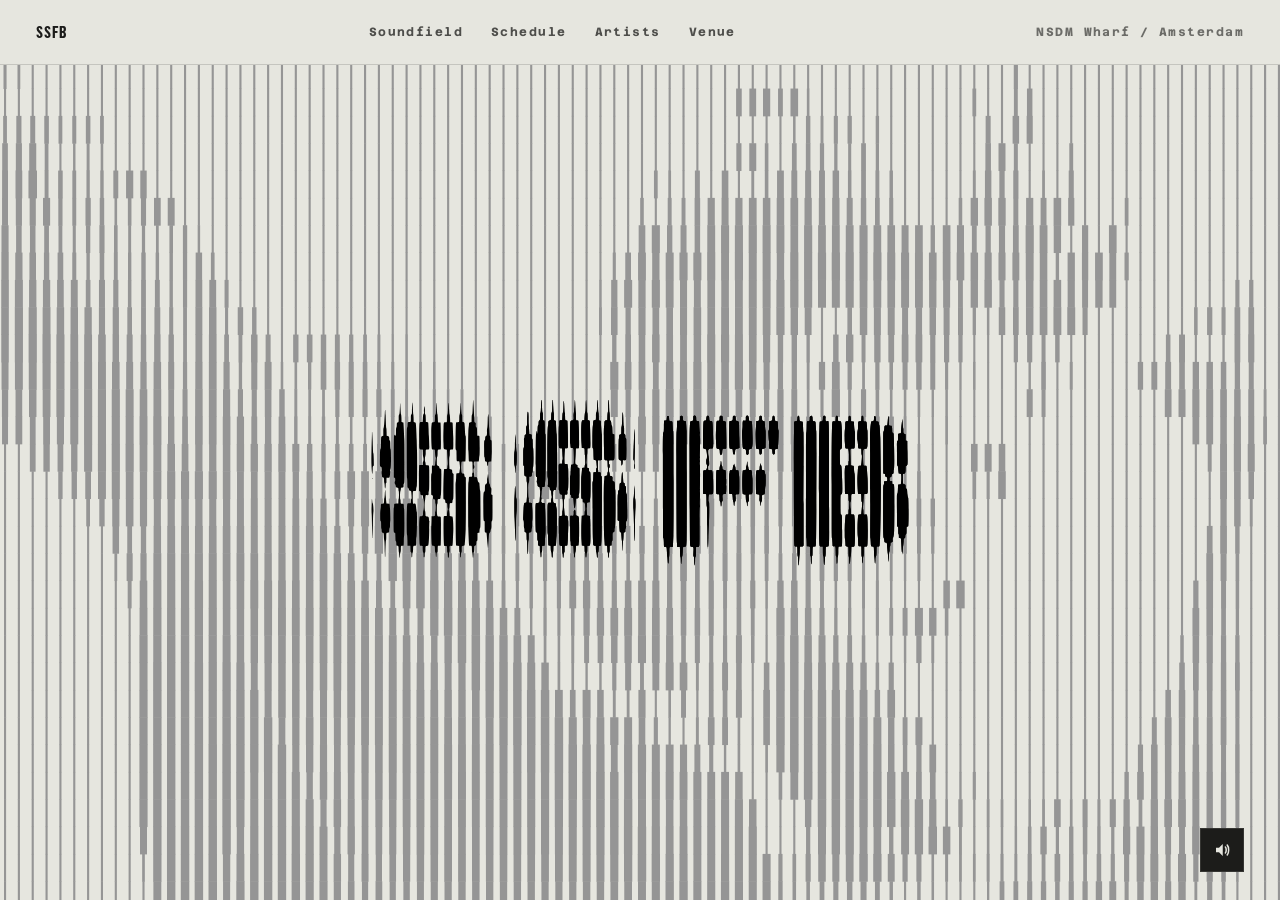
<file: index.html>
<!DOCTYPE html>
<html lang="en">
<head>
<meta charset="UTF-8" />
<meta name="viewport" content="width=device-width, initial-scale=1.0" />
<title>SSFB — Strange Sounds From Beyond</title>
<link rel="stylesheet" href="styles.css" />
</head>
<body>

  <nav class="nav">
    <div class="logo">SSFB</div>
    <div class="links">
      <a href="#">Soundfield</a>
      <a href="#">Schedule</a>
      <a href="#">Artists</a>
      <a href="#">Venue</a>
    </div>
    <div class="meta">NSDM Wharf / Amsterdam</div>
  </nav>

  <div class="field-wrap" id="fieldWrap">
    <svg id="barField" class="bar-field" width="1728" height="1117" viewBox="0 0 1728 1117" preserveAspectRatio="none" fill="none" xmlns="http://www.w3.org/2000/svg">
<path class="svgbar" data-cx="6.797" d="M4.72852 -5.0802H8.86485V32.1429H4.72852V-5.0802Z" fill="#959595"/>
<path class="svgbar" data-cx="25.490" d="M23.6099 -5.0802H27.3704V32.1429H23.6099V-5.0802Z" fill="#959595"/>
<path class="svgbar" data-cx="44.182" d="M42.7441 -5.0802H45.6196V32.1429H42.7441V-5.0802Z" fill="#959595"/>
<path class="svgbar" data-cx="62.875" d="M61.437 -5.0802H64.3124V32.1429H61.437V-5.0802Z" fill="#959595"/>
<path class="svgbar" data-cx="81.569" d="M80.1309 -5.0802H83.0063V32.1429H80.1309V-5.0802Z" fill="#959595"/>
<path class="svgbar" data-cx="100.261" d="M98.8237 -5.0802H101.699V32.1429H98.8237V-5.0802Z" fill="#959595"/>
<path class="svgbar" data-cx="118.954" d="M117.517 -5.0802H120.392V32.1429H117.517V-5.0802Z" fill="#959595"/>
<path class="svgbar" data-cx="137.647" d="M136.209 -5.0802H139.085V32.1429H136.209V-5.0802Z" fill="#959595"/>
<path class="svgbar" data-cx="156.341" d="M154.903 -5.0802H157.779V32.1429H154.903V-5.0802Z" fill="#959595"/>
<path class="svgbar" data-cx="175.034" d="M173.596 -5.0802H176.472V32.1429H173.596V-5.0802Z" fill="#959595"/>
<path class="svgbar" data-cx="193.726" d="M192.289 -5.0802H195.164V32.1429H192.289V-5.0802Z" fill="#959595"/>
<path class="svgbar" data-cx="212.419" d="M210.982 -5.0802H213.857V32.1429H210.982V-5.0802Z" fill="#959595"/>
<path class="svgbar" data-cx="231.113" d="M229.675 -5.0802H232.55V32.1429H229.675V-5.0802Z" fill="#959595"/>
<path class="svgbar" data-cx="249.804" d="M248.367 -5.0802H251.242V32.1429H248.367V-5.0802Z" fill="#959595"/>
<path class="svgbar" data-cx="268.498" d="M267.06 -5.0802H269.935V32.1429H267.06V-5.0802Z" fill="#959595"/>
<path class="svgbar" data-cx="287.194" d="M285.756 -5.0802H288.632V32.1429H285.756V-5.0802Z" fill="#959595"/>
<path class="svgbar" data-cx="305.887" d="M304.449 -5.0802H307.325V32.1429H304.449V-5.0802Z" fill="#959595"/>
<path class="svgbar" data-cx="324.580" d="M323.142 -5.0802H326.018V32.1429H323.142V-5.0802Z" fill="#959595"/>
<path class="svgbar" data-cx="343.272" d="M341.835 -5.0802H344.71V32.1429H341.835V-5.0802Z" fill="#959595"/>
<path class="svgbar" data-cx="361.966" d="M360.529 -5.0802H363.404V32.1429H360.529V-5.0802Z" fill="#959595"/>
<path class="svgbar" data-cx="380.659" d="M379.222 -5.0802H382.097V32.1429H379.222V-5.0802Z" fill="#959595"/>
<path class="svgbar" data-cx="399.353" d="M397.915 -5.0802H400.79V32.1429H397.915V-5.0802Z" fill="#959595"/>
<path class="svgbar" data-cx="418.045" d="M416.607 -5.0802H419.483V32.1429H416.607V-5.0802Z" fill="#959595"/>
<path class="svgbar" data-cx="436.739" d="M435.301 -5.0802H438.177V32.1429H435.301V-5.0802Z" fill="#959595"/>
<path class="svgbar" data-cx="455.432" d="M453.994 -5.0802H456.87V32.1429H453.994V-5.0802Z" fill="#959595"/>
<path class="svgbar" data-cx="474.125" d="M472.687 -5.0802H475.562V32.1429H472.687V-5.0802Z" fill="#959595"/>
<path class="svgbar" data-cx="492.818" d="M491.38 -5.0802H494.256V32.1429H491.38V-5.0802Z" fill="#959595"/>
<path class="svgbar" data-cx="511.512" d="M510.074 -5.0802H512.95V32.1429H510.074V-5.0802Z" fill="#959595"/>
<path class="svgbar" data-cx="530.205" d="M528.767 -5.0802H531.643V32.1429H528.767V-5.0802Z" fill="#959595"/>
<path class="svgbar" data-cx="548.898" d="M547.46 -5.0802H550.335V32.1429H547.46V-5.0802Z" fill="#959595"/>
<path class="svgbar" data-cx="567.591" d="M566.153 -5.0802H569.028V32.1429H566.153V-5.0802Z" fill="#959595"/>
<path class="svgbar" data-cx="586.284" d="M584.847 -5.0802H587.722V32.1429H584.847V-5.0802Z" fill="#959595"/>
<path class="svgbar" data-cx="604.977" d="M603.54 -5.0802H606.415V32.1429H603.54V-5.0802Z" fill="#959595"/>
<path class="svgbar" data-cx="623.670" d="M622.232 -5.0802H625.108V32.1429H622.232V-5.0802Z" fill="#959595"/>
<path class="svgbar" data-cx="642.363" d="M640.925 -5.0802H643.801V32.1429H640.925V-5.0802Z" fill="#959595"/>
<path class="svgbar" data-cx="661.057" d="M659.619 -5.0802H662.495V32.1429H659.619V-5.0802Z" fill="#959595"/>
<path class="svgbar" data-cx="679.750" d="M678.312 -5.0802H681.187V32.1429H678.312V-5.0802Z" fill="#959595"/>
<path class="svgbar" data-cx="698.442" d="M697.005 -5.0802H699.88V32.1429H697.005V-5.0802Z" fill="#959595"/>
<path class="svgbar" data-cx="717.135" d="M715.698 -5.0802H718.573V32.1429H715.698V-5.0802Z" fill="#959595"/>
<path class="svgbar" data-cx="735.827" d="M734.389 -5.0802H737.264V32.1429H734.389V-5.0802Z" fill="#959595"/>
<path class="svgbar" data-cx="754.520" d="M753.083 -5.0802H755.958V32.1429H753.083V-5.0802Z" fill="#959595"/>
<path class="svgbar" data-cx="773.214" d="M771.776 -5.0802H774.652V32.1429H771.776V-5.0802Z" fill="#959595"/>
<path class="svgbar" data-cx="791.907" d="M790.469 -5.0802H793.345V32.1429H790.469V-5.0802Z" fill="#959595"/>
<path class="svgbar" data-cx="810.600" d="M809.162 -5.0802H812.038V32.1429H809.162V-5.0802Z" fill="#959595"/>
<path class="svgbar" data-cx="829.293" d="M827.855 -5.0802H830.73V32.1429H827.855V-5.0802Z" fill="#959595"/>
<path class="svgbar" data-cx="847.985" d="M846.547 -5.0802H849.422V32.1429H846.547V-5.0802Z" fill="#959595"/>
<path class="svgbar" data-cx="866.679" d="M865.242 -5.0802H868.117V32.1429H865.242V-5.0802Z" fill="#959595"/>
<path class="svgbar" data-cx="885.375" d="M883.937 -5.0802H886.812V32.1429H883.937V-5.0802Z" fill="#959595"/>
<path class="svgbar" data-cx="904.065" d="M902.627 -5.0802H905.503V32.1429H902.627V-5.0802Z" fill="#959595"/>
<path class="svgbar" data-cx="922.759" d="M921.321 -5.0802H924.197V32.1429H921.321V-5.0802Z" fill="#959595"/>
<path class="svgbar" data-cx="941.452" d="M940.014 -5.0802H942.89V32.1429H940.014V-5.0802Z" fill="#959595"/>
<path class="svgbar" data-cx="960.144" d="M958.707 -5.0802H961.582V32.1429H958.707V-5.0802Z" fill="#959595"/>
<path class="svgbar" data-cx="978.837" d="M977.4 -5.0802H980.275V32.1429H977.4V-5.0802Z" fill="#959595"/>
<path class="svgbar" data-cx="997.530" d="M996.093 -5.0802H998.968V32.1429H996.093V-5.0802Z" fill="#959595"/>
<path class="svgbar" data-cx="1016.225" d="M1014.79 -5.0802H1017.66V32.1429H1014.79V-5.0802Z" fill="#959595"/>
<path class="svgbar" data-cx="1034.915" d="M1033.48 -5.0802H1036.35V32.1429H1033.48V-5.0802Z" fill="#959595"/>
<path class="svgbar" data-cx="1053.615" d="M1052.18 -5.08014H1055.05V32.143H1052.18V-5.08014Z" fill="#959595"/>
<path class="svgbar" data-cx="1072.305" d="M1070.87 -5.0802H1073.74V32.1429H1070.87V-5.0802Z" fill="#959595"/>
<path class="svgbar" data-cx="1091.000" d="M1089.56 -5.08014H1092.44V32.143H1089.56V-5.08014Z" fill="#959595"/>
<path class="svgbar" data-cx="1109.690" d="M1108.25 -5.08014H1111.13V32.143H1108.25V-5.08014Z" fill="#959595"/>
<path class="svgbar" data-cx="1128.385" d="M1126.95 -5.0802H1129.82V32.1429H1126.95V-5.0802Z" fill="#959595"/>
<path class="svgbar" data-cx="1147.080" d="M1145.64 -5.08014H1148.52V32.143H1145.64V-5.08014Z" fill="#959595"/>
<path class="svgbar" data-cx="1165.770" d="M1164.33 -5.08014H1167.21V32.143H1164.33V-5.08014Z" fill="#959595"/>
<path class="svgbar" data-cx="1184.465" d="M1183.03 -5.0802H1185.9V32.1429H1183.03V-5.0802Z" fill="#959595"/>
<path class="svgbar" data-cx="1203.160" d="M1201.72 -5.08014H1204.6V32.143H1201.72V-5.08014Z" fill="#959595"/>
<path class="svgbar" data-cx="1221.850" d="M1220.41 -5.0802H1223.29V32.1429H1220.41V-5.0802Z" fill="#959595"/>
<path class="svgbar" data-cx="1240.545" d="M1239.11 -5.08014H1241.98V32.143H1239.11V-5.08014Z" fill="#959595"/>
<path class="svgbar" data-cx="1259.240" d="M1257.8 -5.08014H1260.68V32.143H1257.8V-5.08014Z" fill="#959595"/>
<path class="svgbar" data-cx="1277.930" d="M1276.49 -5.0802H1279.37V32.1429H1276.49V-5.0802Z" fill="#959595"/>
<path class="svgbar" data-cx="1296.620" d="M1295.18 -5.08014H1298.06V32.143H1295.18V-5.08014Z" fill="#959595"/>
<path class="svgbar" data-cx="1315.315" d="M1313.88 -5.0802H1316.75V32.1429H1313.88V-5.0802Z" fill="#959595"/>
<path class="svgbar" data-cx="1334.010" d="M1332.57 -5.08014H1335.45V32.143H1332.57V-5.08014Z" fill="#959595"/>
<path class="svgbar" data-cx="1352.705" d="M1351.27 -5.0802H1354.14V32.1429H1351.27V-5.0802Z" fill="#959595"/>
<path class="svgbar" data-cx="1371.395" d="M1368.59 -5.0802H1374.2V32.1429H1368.59V-5.0802Z" fill="#959595"/>
<path class="svgbar" data-cx="1390.090" d="M1388.65 -5.0802H1391.53V32.1429H1388.65V-5.0802Z" fill="#959595"/>
<path class="svgbar" data-cx="1408.780" d="M1407.34 -5.08014H1410.22V32.143H1407.34V-5.08014Z" fill="#959595"/>
<path class="svgbar" data-cx="1427.475" d="M1426.04 -5.0802H1428.91V32.1429H1426.04V-5.0802Z" fill="#959595"/>
<path class="svgbar" data-cx="1446.170" d="M1444.73 -5.08014H1447.61V32.143H1444.73V-5.08014Z" fill="#959595"/>
<path class="svgbar" data-cx="1464.860" d="M1463.42 -5.0802H1466.3V32.1429H1463.42V-5.0802Z" fill="#959595"/>
<path class="svgbar" data-cx="1483.555" d="M1482.12 -5.08014H1484.99V32.143H1482.12V-5.08014Z" fill="#959595"/>
<path class="svgbar" data-cx="1502.245" d="M1500.81 -5.0802H1503.68V32.1429H1500.81V-5.0802Z" fill="#959595"/>
<path class="svgbar" data-cx="1520.940" d="M1519.5 -5.08014H1522.38V32.143H1519.5V-5.08014Z" fill="#959595"/>
<path class="svgbar" data-cx="1539.635" d="M1538.2 -5.0802H1541.07V32.1429H1538.2V-5.0802Z" fill="#959595"/>
<path class="svgbar" data-cx="1558.325" d="M1556.89 -5.08014H1559.76V32.143H1556.89V-5.08014Z" fill="#959595"/>
<path class="svgbar" data-cx="1577.020" d="M1575.58 -5.0802H1578.46V32.1429H1575.58V-5.0802Z" fill="#959595"/>
<path class="svgbar" data-cx="1595.715" d="M1594.28 -5.08014H1597.15V32.143H1594.28V-5.08014Z" fill="#959595"/>
<path class="svgbar" data-cx="1614.405" d="M1612.97 -5.0802H1615.84V32.1429H1612.97V-5.0802Z" fill="#959595"/>
<path class="svgbar" data-cx="1633.100" d="M1631.66 -5.08014H1634.54V32.143H1631.66V-5.08014Z" fill="#959595"/>
<path class="svgbar" data-cx="1651.790" d="M1650.35 -5.0802H1653.23V32.1429H1650.35V-5.0802Z" fill="#959595"/>
<path class="svgbar" data-cx="1670.485" d="M1669.05 -5.08014H1671.92V32.143H1669.05V-5.08014Z" fill="#959595"/>
<path class="svgbar" data-cx="1689.180" d="M1687.74 -5.08014H1690.62V32.143H1687.74V-5.08014Z" fill="#959595"/>
<path class="svgbar" data-cx="1707.870" d="M1706.43 -5.0802H1709.31V32.1429H1706.43V-5.0802Z" fill="#959595"/>
<path class="svgbar" data-cx="1726.565" d="M1725.13 -5.08014H1728V32.143H1725.13V-5.08014Z" fill="#959595"/>
<path class="svgbar" data-cx="6.796" d="M5.3584 31.4873H8.23382V68.7105H5.3584V31.4873Z" fill="#959595"/>
<path class="svgbar" data-cx="25.489" d="M24.0513 31.4873H26.9267V68.7105H24.0513V31.4873Z" fill="#959595"/>
<path class="svgbar" data-cx="44.182" d="M42.7441 31.4873H45.6196V68.7105H42.7441V31.4873Z" fill="#959595"/>
<path class="svgbar" data-cx="62.875" d="M61.437 31.4873H64.3124V68.7105H61.437V31.4873Z" fill="#959595"/>
<path class="svgbar" data-cx="81.569" d="M80.1309 31.4873H83.0063V68.7105H80.1309V31.4873Z" fill="#959595"/>
<path class="svgbar" data-cx="100.261" d="M98.8237 31.4873H101.699V68.7105H98.8237V31.4873Z" fill="#959595"/>
<path class="svgbar" data-cx="118.954" d="M117.517 31.4873H120.392V68.7105H117.517V31.4873Z" fill="#959595"/>
<path class="svgbar" data-cx="137.647" d="M136.209 31.4873H139.085V68.7105H136.209V31.4873Z" fill="#959595"/>
<path class="svgbar" data-cx="156.341" d="M154.903 31.4873H157.779V68.7105H154.903V31.4873Z" fill="#959595"/>
<path class="svgbar" data-cx="175.034" d="M173.596 31.4873H176.472V68.7105H173.596V31.4873Z" fill="#959595"/>
<path class="svgbar" data-cx="193.726" d="M192.289 31.4873H195.164V68.7105H192.289V31.4873Z" fill="#959595"/>
<path class="svgbar" data-cx="212.419" d="M210.982 31.4873H213.857V68.7105H210.982V31.4873Z" fill="#959595"/>
<path class="svgbar" data-cx="231.113" d="M229.675 31.4873H232.55V68.7105H229.675V31.4873Z" fill="#959595"/>
<path class="svgbar" data-cx="249.804" d="M248.367 31.4873H251.242V68.7105H248.367V31.4873Z" fill="#959595"/>
<path class="svgbar" data-cx="268.498" d="M267.06 31.4873H269.935V68.7105H267.06V31.4873Z" fill="#959595"/>
<path class="svgbar" data-cx="287.194" d="M285.756 31.4873H288.632V68.7105H285.756V31.4873Z" fill="#959595"/>
<path class="svgbar" data-cx="305.887" d="M304.449 31.4873H307.325V68.7105H304.449V31.4873Z" fill="#959595"/>
<path class="svgbar" data-cx="324.580" d="M323.142 31.4873H326.018V68.7105H323.142V31.4873Z" fill="#959595"/>
<path class="svgbar" data-cx="343.272" d="M341.835 31.4873H344.71V68.7105H341.835V31.4873Z" fill="#959595"/>
<path class="svgbar" data-cx="361.966" d="M360.529 31.4873H363.404V68.7105H360.529V31.4873Z" fill="#959595"/>
<path class="svgbar" data-cx="380.659" d="M379.222 31.4873H382.097V68.7105H379.222V31.4873Z" fill="#959595"/>
<path class="svgbar" data-cx="399.353" d="M397.915 31.4873H400.79V68.7105H397.915V31.4873Z" fill="#959595"/>
<path class="svgbar" data-cx="418.045" d="M416.607 31.4873H419.483V68.7105H416.607V31.4873Z" fill="#959595"/>
<path class="svgbar" data-cx="436.739" d="M435.301 31.4873H438.177V68.7105H435.301V31.4873Z" fill="#959595"/>
<path class="svgbar" data-cx="455.432" d="M453.994 31.4873H456.87V68.7105H453.994V31.4873Z" fill="#959595"/>
<path class="svgbar" data-cx="474.125" d="M472.687 31.4873H475.562V68.7105H472.687V31.4873Z" fill="#959595"/>
<path class="svgbar" data-cx="492.818" d="M491.38 31.4873H494.256V68.7105H491.38V31.4873Z" fill="#959595"/>
<path class="svgbar" data-cx="511.512" d="M510.074 31.4873H512.95V68.7105H510.074V31.4873Z" fill="#959595"/>
<path class="svgbar" data-cx="530.205" d="M528.767 31.4873H531.643V68.7105H528.767V31.4873Z" fill="#959595"/>
<path class="svgbar" data-cx="548.898" d="M547.46 31.4873H550.335V68.7105H547.46V31.4873Z" fill="#959595"/>
<path class="svgbar" data-cx="567.591" d="M566.153 31.4873H569.028V68.7105H566.153V31.4873Z" fill="#959595"/>
<path class="svgbar" data-cx="586.284" d="M584.847 31.4873H587.722V68.7105H584.847V31.4873Z" fill="#959595"/>
<path class="svgbar" data-cx="604.977" d="M603.54 31.4873H606.415V68.7105H603.54V31.4873Z" fill="#959595"/>
<path class="svgbar" data-cx="623.670" d="M622.232 31.4873H625.108V68.7105H622.232V31.4873Z" fill="#959595"/>
<path class="svgbar" data-cx="642.363" d="M640.925 31.4873H643.801V68.7105H640.925V31.4873Z" fill="#959595"/>
<path class="svgbar" data-cx="661.057" d="M659.619 31.4873H662.495V68.7105H659.619V31.4873Z" fill="#959595"/>
<path class="svgbar" data-cx="679.750" d="M678.312 31.4873H681.187V68.7105H678.312V31.4873Z" fill="#959595"/>
<path class="svgbar" data-cx="698.442" d="M697.005 31.4873H699.88V68.7105H697.005V31.4873Z" fill="#959595"/>
<path class="svgbar" data-cx="717.135" d="M715.698 31.4873H718.573V68.7105H715.698V31.4873Z" fill="#959595"/>
<path class="svgbar" data-cx="735.827" d="M734.389 31.4873H737.264V68.7105H734.389V31.4873Z" fill="#959595"/>
<path class="svgbar" data-cx="754.520" d="M753.083 31.4873H755.958V68.7105H753.083V31.4873Z" fill="#959595"/>
<path class="svgbar" data-cx="773.214" d="M771.776 31.4873H774.652V68.7105H771.776V31.4873Z" fill="#959595"/>
<path class="svgbar" data-cx="791.907" d="M790.469 31.4873H793.345V68.7105H790.469V31.4873Z" fill="#959595"/>
<path class="svgbar" data-cx="810.600" d="M809.162 31.4873H812.038V68.7105H809.162V31.4873Z" fill="#959595"/>
<path class="svgbar" data-cx="829.293" d="M827.855 31.4873H830.73V68.7105H827.855V31.4873Z" fill="#959595"/>
<path class="svgbar" data-cx="847.985" d="M846.547 31.4873H849.422V68.7105H846.547V31.4873Z" fill="#959595"/>
<path class="svgbar" data-cx="866.679" d="M865.242 31.4873H868.117V68.7105H865.242V31.4873Z" fill="#959595"/>
<path class="svgbar" data-cx="885.370" d="M883.933 31.4873H886.808V68.7105H883.933V31.4873Z" fill="#959595"/>
<path class="svgbar" data-cx="904.065" d="M902.627 31.4873H905.503V68.7105H902.627V31.4873Z" fill="#959595"/>
<path class="svgbar" data-cx="922.759" d="M921.321 31.4873H924.197V68.7105H921.321V31.4873Z" fill="#959595"/>
<path class="svgbar" data-cx="941.452" d="M940.014 31.4873H942.89V68.7105H940.014V31.4873Z" fill="#959595"/>
<path class="svgbar" data-cx="960.144" d="M958.707 31.4873H961.582V68.7105H958.707V31.4873Z" fill="#959595"/>
<path class="svgbar" data-cx="978.837" d="M977.4 31.4873H980.275V68.7105H977.4V31.4873Z" fill="#959595"/>
<path class="svgbar" data-cx="997.533" d="M993.726 31.4873H1001.34V68.7105H993.726V31.4873Z" fill="#959595"/>
<path class="svgbar" data-cx="1016.225" d="M1011.65 31.4873H1020.8V68.7105H1011.65V31.4873Z" fill="#959595"/>
<path class="svgbar" data-cx="1034.920" d="M1030.05 31.4873H1039.79V68.7105H1030.05V31.4873Z" fill="#959595"/>
<path class="svgbar" data-cx="1053.610" d="M1050.37 31.4873H1056.85V68.7105H1050.37V31.4873Z" fill="#959595"/>
<path class="svgbar" data-cx="1072.305" d="M1067.15 31.4873H1077.46V68.7105H1067.15V31.4873Z" fill="#959595"/>
<path class="svgbar" data-cx="1091.000" d="M1089.24 31.4873H1092.76V68.7105H1089.24V31.4873Z" fill="#959595"/>
<path class="svgbar" data-cx="1109.690" d="M1108.25 31.4873H1111.13V68.7105H1108.25V31.4873Z" fill="#959595"/>
<path class="svgbar" data-cx="1128.385" d="M1126.95 31.4873H1129.82V68.7105H1126.95V31.4873Z" fill="#959595"/>
<path class="svgbar" data-cx="1147.080" d="M1145.64 31.4873H1148.52V68.7105H1145.64V31.4873Z" fill="#959595"/>
<path class="svgbar" data-cx="1165.770" d="M1164.33 31.4873H1167.21V68.7105H1164.33V31.4873Z" fill="#959595"/>
<path class="svgbar" data-cx="1184.465" d="M1183.03 31.4873H1185.9V68.7105H1183.03V31.4873Z" fill="#959595"/>
<path class="svgbar" data-cx="1203.160" d="M1201.72 31.4873H1204.6V68.7105H1201.72V31.4873Z" fill="#959595"/>
<path class="svgbar" data-cx="1221.850" d="M1220.41 31.4873H1223.29V68.7105H1220.41V31.4873Z" fill="#959595"/>
<path class="svgbar" data-cx="1240.545" d="M1239.11 31.4873H1241.98V68.7105H1239.11V31.4873Z" fill="#959595"/>
<path class="svgbar" data-cx="1259.240" d="M1257.8 31.4873H1260.68V68.7105H1257.8V31.4873Z" fill="#959595"/>
<path class="svgbar" data-cx="1277.930" d="M1276.49 31.4873H1279.37V68.7105H1276.49V31.4873Z" fill="#959595"/>
<path class="svgbar" data-cx="1296.625" d="M1295.19 31.4873H1298.06V68.7105H1295.19V31.4873Z" fill="#959595"/>
<path class="svgbar" data-cx="1315.315" d="M1312.76 31.4873H1317.87V68.7105H1312.76V31.4873Z" fill="#959595"/>
<path class="svgbar" data-cx="1334.010" d="M1332.57 31.4873H1335.45V68.7105H1332.57V31.4873Z" fill="#959595"/>
<path class="svgbar" data-cx="1352.705" d="M1351.27 31.4873H1354.14V68.7105H1351.27V31.4873Z" fill="#959595"/>
<path class="svgbar" data-cx="1371.395" d="M1368.77 31.4873H1374.02V68.7105H1368.77V31.4873Z" fill="#959595"/>
<path class="svgbar" data-cx="1390.090" d="M1386.4 31.4873H1393.78V68.7105H1386.4V31.4873Z" fill="#959595"/>
<path class="svgbar" data-cx="1408.780" d="M1407.34 31.4873H1410.22V68.7105H1407.34V31.4873Z" fill="#959595"/>
<path class="svgbar" data-cx="1427.475" d="M1426.04 31.4873H1428.91V68.7105H1426.04V31.4873Z" fill="#959595"/>
<path class="svgbar" data-cx="1446.170" d="M1444.73 31.4873H1447.61V68.7105H1444.73V31.4873Z" fill="#959595"/>
<path class="svgbar" data-cx="1464.860" d="M1463.42 31.4873H1466.3V68.7105H1463.42V31.4873Z" fill="#959595"/>
<path class="svgbar" data-cx="1483.555" d="M1482.12 31.4873H1484.99V68.7105H1482.12V31.4873Z" fill="#959595"/>
<path class="svgbar" data-cx="1502.245" d="M1500.81 31.4873H1503.68V68.7105H1500.81V31.4873Z" fill="#959595"/>
<path class="svgbar" data-cx="1520.940" d="M1519.5 31.4873H1522.38V68.7105H1519.5V31.4873Z" fill="#959595"/>
<path class="svgbar" data-cx="1539.635" d="M1538.2 31.4873H1541.07V68.7105H1538.2V31.4873Z" fill="#959595"/>
<path class="svgbar" data-cx="1558.325" d="M1556.89 31.4873H1559.76V68.7105H1556.89V31.4873Z" fill="#959595"/>
<path class="svgbar" data-cx="1577.020" d="M1575.58 31.4873H1578.46V68.7105H1575.58V31.4873Z" fill="#959595"/>
<path class="svgbar" data-cx="1595.710" d="M1594.27 31.4873H1597.15V68.7105H1594.27V31.4873Z" fill="#959595"/>
<path class="svgbar" data-cx="1614.405" d="M1612.97 31.4873H1615.84V68.7105H1612.97V31.4873Z" fill="#959595"/>
<path class="svgbar" data-cx="1633.100" d="M1631.66 31.4873H1634.54V68.7105H1631.66V31.4873Z" fill="#959595"/>
<path class="svgbar" data-cx="1651.790" d="M1650.35 31.4873H1653.23V68.7105H1650.35V31.4873Z" fill="#959595"/>
<path class="svgbar" data-cx="1670.485" d="M1669.05 31.4873H1671.92V68.7105H1669.05V31.4873Z" fill="#959595"/>
<path class="svgbar" data-cx="1689.180" d="M1687.74 31.4873H1690.62V68.7105H1687.74V31.4873Z" fill="#959595"/>
<path class="svgbar" data-cx="1707.870" d="M1706.43 31.4873H1709.31V68.7105H1706.43V31.4873Z" fill="#959595"/>
<path class="svgbar" data-cx="1726.565" d="M1725.13 31.4873H1728V68.7105H1725.13V31.4873Z" fill="#959595"/>
<path class="svgbar" data-cx="6.796" d="M4.24609 68.0529H9.34574V105.276H4.24609V68.0529Z" fill="#959595"/>
<path class="svgbar" data-cx="25.491" d="M22.0269 68.0529H28.9548V105.276H22.0269V68.0529Z" fill="#959595"/>
<path class="svgbar" data-cx="44.184" d="M40.8208 68.0529H47.5466V105.276H40.8208V68.0529Z" fill="#959595"/>
<path class="svgbar" data-cx="62.876" d="M59.7715 68.0529H65.9806V105.276H59.7715V68.0529Z" fill="#959595"/>
<path class="svgbar" data-cx="81.570" d="M78.9937 68.0529H84.147V105.276H78.9937V68.0529Z" fill="#959595"/>
<path class="svgbar" data-cx="100.262" d="M97.5391 68.0529H102.984V105.276H97.5391V68.0529Z" fill="#959595"/>
<path class="svgbar" data-cx="118.955" d="M115.873 68.0529H122.037V105.276H115.873V68.0529Z" fill="#959595"/>
<path class="svgbar" data-cx="137.647" d="M135.097 68.0529H140.197V105.276H135.097V68.0529Z" fill="#959595"/>
<path class="svgbar" data-cx="156.341" d="M154.903 68.0529H157.779V105.276H154.903V68.0529Z" fill="#959595"/>
<path class="svgbar" data-cx="175.034" d="M173.596 68.0529H176.472V105.276H173.596V68.0529Z" fill="#959595"/>
<path class="svgbar" data-cx="193.726" d="M192.289 68.0529H195.164V105.276H192.289V68.0529Z" fill="#959595"/>
<path class="svgbar" data-cx="212.419" d="M210.982 68.0529H213.857V105.276H210.982V68.0529Z" fill="#959595"/>
<path class="svgbar" data-cx="231.113" d="M229.675 68.0529H232.55V105.276H229.675V68.0529Z" fill="#959595"/>
<path class="svgbar" data-cx="249.804" d="M248.367 68.0529H251.242V105.276H248.367V68.0529Z" fill="#959595"/>
<path class="svgbar" data-cx="268.498" d="M267.06 68.0529H269.935V105.276H267.06V68.0529Z" fill="#959595"/>
<path class="svgbar" data-cx="287.194" d="M285.756 68.0529H288.632V105.276H285.756V68.0529Z" fill="#959595"/>
<path class="svgbar" data-cx="305.887" d="M304.449 68.0529H307.325V105.276H304.449V68.0529Z" fill="#959595"/>
<path class="svgbar" data-cx="324.580" d="M323.142 68.0529H326.018V105.276H323.142V68.0529Z" fill="#959595"/>
<path class="svgbar" data-cx="343.273" d="M341.835 68.0529H344.711V105.276H341.835V68.0529Z" fill="#959595"/>
<path class="svgbar" data-cx="361.966" d="M360.529 68.0529H363.404V105.276H360.529V68.0529Z" fill="#959595"/>
<path class="svgbar" data-cx="380.659" d="M379.222 68.0529H382.097V105.276H379.222V68.0529Z" fill="#959595"/>
<path class="svgbar" data-cx="399.353" d="M397.915 68.0529H400.79V105.276H397.915V68.0529Z" fill="#959595"/>
<path class="svgbar" data-cx="418.045" d="M416.607 68.0529H419.483V105.276H416.607V68.0529Z" fill="#959595"/>
<path class="svgbar" data-cx="436.739" d="M435.301 68.0529H438.177V105.276H435.301V68.0529Z" fill="#959595"/>
<path class="svgbar" data-cx="455.432" d="M453.994 68.0529H456.87V105.276H453.994V68.0529Z" fill="#959595"/>
<path class="svgbar" data-cx="474.125" d="M472.688 68.0529H475.563V105.276H472.688V68.0529Z" fill="#959595"/>
<path class="svgbar" data-cx="492.818" d="M491.38 68.0529H494.256V105.276H491.38V68.0529Z" fill="#959595"/>
<path class="svgbar" data-cx="511.511" d="M510.074 68.0529H512.949V105.276H510.074V68.0529Z" fill="#959595"/>
<path class="svgbar" data-cx="530.205" d="M528.767 68.0529H531.643V105.276H528.767V68.0529Z" fill="#959595"/>
<path class="svgbar" data-cx="548.898" d="M547.46 68.0529H550.335V105.276H547.46V68.0529Z" fill="#959595"/>
<path class="svgbar" data-cx="567.591" d="M566.153 68.0529H569.028V105.276H566.153V68.0529Z" fill="#959595"/>
<path class="svgbar" data-cx="586.284" d="M584.847 68.0529H587.722V105.276H584.847V68.0529Z" fill="#959595"/>
<path class="svgbar" data-cx="604.977" d="M603.539 68.0529H606.415V105.276H603.539V68.0529Z" fill="#959595"/>
<path class="svgbar" data-cx="623.670" d="M622.232 68.0529H625.108V105.276H622.232V68.0529Z" fill="#959595"/>
<path class="svgbar" data-cx="642.363" d="M640.925 68.0529H643.801V105.276H640.925V68.0529Z" fill="#959595"/>
<path class="svgbar" data-cx="661.057" d="M659.619 68.0529H662.495V105.276H659.619V68.0529Z" fill="#959595"/>
<path class="svgbar" data-cx="679.750" d="M678.312 68.0529H681.187V105.276H678.312V68.0529Z" fill="#959595"/>
<path class="svgbar" data-cx="698.442" d="M697.005 68.0529H699.88V105.276H697.005V68.0529Z" fill="#959595"/>
<path class="svgbar" data-cx="717.135" d="M715.698 68.0529H718.573V105.276H715.698V68.0529Z" fill="#959595"/>
<path class="svgbar" data-cx="735.826" d="M734.388 68.0529H737.264V105.276H734.388V68.0529Z" fill="#959595"/>
<path class="svgbar" data-cx="754.520" d="M753.083 68.0529H755.958V105.276H753.083V68.0529Z" fill="#959595"/>
<path class="svgbar" data-cx="773.214" d="M771.776 68.0529H774.652V105.276H771.776V68.0529Z" fill="#959595"/>
<path class="svgbar" data-cx="791.907" d="M790.469 68.0529H793.345V105.276H790.469V68.0529Z" fill="#959595"/>
<path class="svgbar" data-cx="810.600" d="M809.162 68.0529H812.038V105.276H809.162V68.0529Z" fill="#959595"/>
<path class="svgbar" data-cx="829.293" d="M827.855 68.0529H830.73V105.276H827.855V68.0529Z" fill="#959595"/>
<path class="svgbar" data-cx="847.985" d="M846.547 68.0529H849.422V105.276H846.547V68.0529Z" fill="#959595"/>
<path class="svgbar" data-cx="866.679" d="M865.242 68.0529H868.117V105.276H865.242V68.0529Z" fill="#959595"/>
<path class="svgbar" data-cx="885.370" d="M883.933 68.0529H886.808V105.276H883.933V68.0529Z" fill="#959595"/>
<path class="svgbar" data-cx="904.065" d="M902.627 68.0529H905.503V105.276H902.627V68.0529Z" fill="#959595"/>
<path class="svgbar" data-cx="922.759" d="M921.321 68.0529H924.197V105.276H921.321V68.0529Z" fill="#959595"/>
<path class="svgbar" data-cx="941.452" d="M940.014 68.0529H942.89V105.276H940.014V68.0529Z" fill="#959595"/>
<path class="svgbar" data-cx="960.144" d="M958.707 68.0529H961.582V105.276H958.707V68.0529Z" fill="#959595"/>
<path class="svgbar" data-cx="978.837" d="M977.4 68.0529H980.275V105.276H977.4V68.0529Z" fill="#959595"/>
<path class="svgbar" data-cx="997.530" d="M996.093 68.0529H998.968V105.276H996.093V68.0529Z" fill="#959595"/>
<path class="svgbar" data-cx="1016.225" d="M1014.79 68.0529H1017.66V105.276H1014.79V68.0529Z" fill="#959595"/>
<path class="svgbar" data-cx="1034.915" d="M1033.48 68.0529H1036.35V105.276H1033.48V68.0529Z" fill="#959595"/>
<path class="svgbar" data-cx="1053.615" d="M1052.18 68.0529H1055.05V105.276H1052.18V68.0529Z" fill="#959595"/>
<path class="svgbar" data-cx="1072.305" d="M1070.59 68.0529H1074.02V105.276H1070.59V68.0529Z" fill="#959595"/>
<path class="svgbar" data-cx="1091.000" d="M1088.02 68.0529H1093.98V105.276H1088.02V68.0529Z" fill="#959595"/>
<path class="svgbar" data-cx="1109.690" d="M1107.72 68.0529H1111.66V105.276H1107.72V68.0529Z" fill="#959595"/>
<path class="svgbar" data-cx="1128.385" d="M1125.62 68.0529H1131.15V105.276H1125.62V68.0529Z" fill="#959595"/>
<path class="svgbar" data-cx="1147.075" d="M1144.17 68.0529H1149.98V105.276H1144.17V68.0529Z" fill="#959595"/>
<path class="svgbar" data-cx="1165.770" d="M1164.33 68.0529H1167.21V105.276H1164.33V68.0529Z" fill="#959595"/>
<path class="svgbar" data-cx="1184.460" d="M1182.18 68.0529H1186.74V105.276H1182.18V68.0529Z" fill="#959595"/>
<path class="svgbar" data-cx="1203.160" d="M1201.72 68.0529H1204.6V105.276H1201.72V68.0529Z" fill="#959595"/>
<path class="svgbar" data-cx="1221.850" d="M1220.41 68.0529H1223.29V105.276H1220.41V68.0529Z" fill="#959595"/>
<path class="svgbar" data-cx="1240.545" d="M1239.11 68.0529H1241.98V105.276H1239.11V68.0529Z" fill="#959595"/>
<path class="svgbar" data-cx="1259.240" d="M1257.8 68.0529H1260.68V105.276H1257.8V68.0529Z" fill="#959595"/>
<path class="svgbar" data-cx="1277.930" d="M1276.49 68.0529H1279.37V105.276H1276.49V68.0529Z" fill="#959595"/>
<path class="svgbar" data-cx="1296.625" d="M1295.19 68.0529H1298.06V105.276H1295.19V68.0529Z" fill="#959595"/>
<path class="svgbar" data-cx="1315.315" d="M1313.88 68.0529H1316.75V105.276H1313.88V68.0529Z" fill="#959595"/>
<path class="svgbar" data-cx="1334.005" d="M1330.62 68.0529H1337.39V105.276H1330.62V68.0529Z" fill="#959595"/>
<path class="svgbar" data-cx="1352.705" d="M1351.27 68.0529H1354.14V105.276H1351.27V68.0529Z" fill="#959595"/>
<path class="svgbar" data-cx="1371.395" d="M1367.01 68.0529H1375.78V105.276H1367.01V68.0529Z" fill="#959595"/>
<path class="svgbar" data-cx="1390.085" d="M1385.95 68.0529H1394.22V105.276H1385.95V68.0529Z" fill="#959595"/>
<path class="svgbar" data-cx="1408.780" d="M1407.34 68.0529H1410.22V105.276H1407.34V68.0529Z" fill="#959595"/>
<path class="svgbar" data-cx="1427.475" d="M1426.04 68.0529H1428.91V105.276H1426.04V68.0529Z" fill="#959595"/>
<path class="svgbar" data-cx="1446.170" d="M1444.73 68.0529H1447.61V105.276H1444.73V68.0529Z" fill="#959595"/>
<path class="svgbar" data-cx="1464.860" d="M1463.42 68.0529H1466.3V105.276H1463.42V68.0529Z" fill="#959595"/>
<path class="svgbar" data-cx="1483.555" d="M1482.12 68.0529H1484.99V105.276H1482.12V68.0529Z" fill="#959595"/>
<path class="svgbar" data-cx="1502.245" d="M1500.81 68.0529H1503.68V105.276H1500.81V68.0529Z" fill="#959595"/>
<path class="svgbar" data-cx="1520.940" d="M1519.5 68.0529H1522.38V105.276H1519.5V68.0529Z" fill="#959595"/>
<path class="svgbar" data-cx="1539.635" d="M1538.2 68.0529H1541.07V105.276H1538.2V68.0529Z" fill="#959595"/>
<path class="svgbar" data-cx="1558.325" d="M1556.89 68.0529H1559.76V105.276H1556.89V68.0529Z" fill="#959595"/>
<path class="svgbar" data-cx="1577.020" d="M1575.58 68.0529H1578.46V105.276H1575.58V68.0529Z" fill="#959595"/>
<path class="svgbar" data-cx="1595.710" d="M1594.27 68.0529H1597.15V105.276H1594.27V68.0529Z" fill="#959595"/>
<path class="svgbar" data-cx="1614.405" d="M1612.97 68.0529H1615.84V105.276H1612.97V68.0529Z" fill="#959595"/>
<path class="svgbar" data-cx="1633.100" d="M1631.66 68.0529H1634.54V105.276H1631.66V68.0529Z" fill="#959595"/>
<path class="svgbar" data-cx="1651.790" d="M1650.35 68.0529H1653.23V105.276H1650.35V68.0529Z" fill="#959595"/>
<path class="svgbar" data-cx="1670.485" d="M1669.05 68.0529H1671.92V105.276H1669.05V68.0529Z" fill="#959595"/>
<path class="svgbar" data-cx="1689.180" d="M1687.74 68.0529H1690.62V105.276H1687.74V68.0529Z" fill="#959595"/>
<path class="svgbar" data-cx="1707.870" d="M1706.43 68.0529H1709.31V105.276H1706.43V68.0529Z" fill="#959595"/>
<path class="svgbar" data-cx="1726.565" d="M1725.13 68.0529H1728V105.276H1725.13V68.0529Z" fill="#959595"/>
<path class="svgbar" data-cx="6.794" d="M2.9707 104.618H10.6178V141.841H2.9707V104.618Z" fill="#959595"/>
<path class="svgbar" data-cx="25.490" d="M21.375 104.618H29.6059V141.841H21.375V104.618Z" fill="#959595"/>
<path class="svgbar" data-cx="44.184" d="M39.4395 104.618H48.9284V141.841H39.4395V104.618Z" fill="#959595"/>
<path class="svgbar" data-cx="62.876" d="M60.355 104.618H65.396V141.841H60.355V104.618Z" fill="#959595"/>
<path class="svgbar" data-cx="81.569" d="M80.1309 104.618H83.0063V141.841H80.1309V104.618Z" fill="#959595"/>
<path class="svgbar" data-cx="100.263" d="M98.6294 104.618H101.896V141.841H98.6294V104.618Z" fill="#959595"/>
<path class="svgbar" data-cx="118.955" d="M116.951 104.618H120.959V141.841H116.951V104.618Z" fill="#959595"/>
<path class="svgbar" data-cx="137.649" d="M135.915 104.618H139.383V141.841H135.915V104.618Z" fill="#959595"/>
<path class="svgbar" data-cx="156.341" d="M154.903 104.618H157.779V141.841H154.903V104.618Z" fill="#959595"/>
<path class="svgbar" data-cx="175.034" d="M173.596 104.618H176.472V141.841H173.596V104.618Z" fill="#959595"/>
<path class="svgbar" data-cx="193.726" d="M192.289 104.618H195.164V141.841H192.289V104.618Z" fill="#959595"/>
<path class="svgbar" data-cx="212.419" d="M210.982 104.618H213.857V141.841H210.982V104.618Z" fill="#959595"/>
<path class="svgbar" data-cx="231.113" d="M229.675 104.618H232.55V141.841H229.675V104.618Z" fill="#959595"/>
<path class="svgbar" data-cx="249.804" d="M248.367 104.618H251.242V141.841H248.367V104.618Z" fill="#959595"/>
<path class="svgbar" data-cx="268.498" d="M267.06 104.618H269.935V141.841H267.06V104.618Z" fill="#959595"/>
<path class="svgbar" data-cx="287.194" d="M285.756 104.618H288.632V141.841H285.756V104.618Z" fill="#959595"/>
<path class="svgbar" data-cx="305.887" d="M304.449 104.618H307.325V141.841H304.449V104.618Z" fill="#959595"/>
<path class="svgbar" data-cx="324.580" d="M323.142 104.618H326.018V141.841H323.142V104.618Z" fill="#959595"/>
<path class="svgbar" data-cx="343.272" d="M341.835 104.618H344.71V141.841H341.835V104.618Z" fill="#959595"/>
<path class="svgbar" data-cx="361.966" d="M360.529 104.618H363.404V141.841H360.529V104.618Z" fill="#959595"/>
<path class="svgbar" data-cx="380.659" d="M379.222 104.618H382.097V141.841H379.222V104.618Z" fill="#959595"/>
<path class="svgbar" data-cx="399.353" d="M397.915 104.618H400.79V141.841H397.915V104.618Z" fill="#959595"/>
<path class="svgbar" data-cx="418.045" d="M416.607 104.618H419.483V141.841H416.607V104.618Z" fill="#959595"/>
<path class="svgbar" data-cx="436.739" d="M435.301 104.618H438.177V141.841H435.301V104.618Z" fill="#959595"/>
<path class="svgbar" data-cx="455.432" d="M453.994 104.618H456.87V141.841H453.994V104.618Z" fill="#959595"/>
<path class="svgbar" data-cx="474.125" d="M472.687 104.618H475.562V141.841H472.687V104.618Z" fill="#959595"/>
<path class="svgbar" data-cx="492.818" d="M491.38 104.618H494.256V141.841H491.38V104.618Z" fill="#959595"/>
<path class="svgbar" data-cx="511.512" d="M510.074 104.618H512.95V141.841H510.074V104.618Z" fill="#959595"/>
<path class="svgbar" data-cx="530.205" d="M528.767 104.618H531.643V141.841H528.767V104.618Z" fill="#959595"/>
<path class="svgbar" data-cx="548.898" d="M547.46 104.618H550.335V141.841H547.46V104.618Z" fill="#959595"/>
<path class="svgbar" data-cx="567.591" d="M566.153 104.618H569.028V141.841H566.153V104.618Z" fill="#959595"/>
<path class="svgbar" data-cx="586.284" d="M584.847 104.618H587.722V141.841H584.847V104.618Z" fill="#959595"/>
<path class="svgbar" data-cx="604.977" d="M603.54 104.618H606.415V141.841H603.54V104.618Z" fill="#959595"/>
<path class="svgbar" data-cx="623.670" d="M622.232 104.618H625.108V141.841H622.232V104.618Z" fill="#959595"/>
<path class="svgbar" data-cx="642.363" d="M640.925 104.618H643.801V141.841H640.925V104.618Z" fill="#959595"/>
<path class="svgbar" data-cx="661.057" d="M659.619 104.618H662.495V141.841H659.619V104.618Z" fill="#959595"/>
<path class="svgbar" data-cx="679.750" d="M678.312 104.618H681.187V141.841H678.312V104.618Z" fill="#959595"/>
<path class="svgbar" data-cx="698.442" d="M697.005 104.618H699.88V141.841H697.005V104.618Z" fill="#959595"/>
<path class="svgbar" data-cx="717.135" d="M715.698 104.618H718.573V141.841H715.698V104.618Z" fill="#959595"/>
<path class="svgbar" data-cx="735.827" d="M734.389 104.618H737.264V141.841H734.389V104.618Z" fill="#959595"/>
<path class="svgbar" data-cx="754.520" d="M753.083 104.618H755.958V141.841H753.083V104.618Z" fill="#959595"/>
<path class="svgbar" data-cx="773.214" d="M771.776 104.618H774.652V141.841H771.776V104.618Z" fill="#959595"/>
<path class="svgbar" data-cx="791.907" d="M790.469 104.618H793.345V141.841H790.469V104.618Z" fill="#959595"/>
<path class="svgbar" data-cx="810.600" d="M809.162 104.618H812.038V141.841H809.162V104.618Z" fill="#959595"/>
<path class="svgbar" data-cx="829.293" d="M827.855 104.618H830.73V141.841H827.855V104.618Z" fill="#959595"/>
<path class="svgbar" data-cx="847.985" d="M846.547 104.618H849.422V141.841H846.547V104.618Z" fill="#959595"/>
<path class="svgbar" data-cx="866.679" d="M865.242 104.618H868.117V141.841H865.242V104.618Z" fill="#959595"/>
<path class="svgbar" data-cx="885.370" d="M883.933 104.618H886.808V141.841H883.933V104.618Z" fill="#959595"/>
<path class="svgbar" data-cx="904.065" d="M902.627 104.618H905.503V141.841H902.627V104.618Z" fill="#959595"/>
<path class="svgbar" data-cx="922.759" d="M921.321 104.618H924.197V141.841H921.321V104.618Z" fill="#959595"/>
<path class="svgbar" data-cx="941.452" d="M940.014 104.618H942.89V141.841H940.014V104.618Z" fill="#959595"/>
<path class="svgbar" data-cx="960.144" d="M958.707 104.618H961.582V141.841H958.707V104.618Z" fill="#959595"/>
<path class="svgbar" data-cx="978.837" d="M977.4 104.618H980.275V141.841H977.4V104.618Z" fill="#959595"/>
<path class="svgbar" data-cx="997.532" d="M994.063 104.618H1001V141.841H994.063V104.618Z" fill="#959595"/>
<path class="svgbar" data-cx="1016.225" d="M1011.51 104.618H1020.94V141.841H1011.51V104.618Z" fill="#959595"/>
<path class="svgbar" data-cx="1034.915" d="M1032.48 104.618H1037.35V141.841H1032.48V104.618Z" fill="#959595"/>
<path class="svgbar" data-cx="1053.615" d="M1052.18 104.618H1055.05V141.841H1052.18V104.618Z" fill="#959595"/>
<path class="svgbar" data-cx="1072.305" d="M1069.09 104.618H1075.52V141.841H1069.09V104.618Z" fill="#959595"/>
<path class="svgbar" data-cx="1090.995" d="M1087.89 104.618H1094.1V141.841H1087.89V104.618Z" fill="#959595"/>
<path class="svgbar" data-cx="1109.695" d="M1106.85 104.618H1112.54V141.841H1106.85V104.618Z" fill="#959595"/>
<path class="svgbar" data-cx="1128.385" d="M1126.16 104.618H1130.61V141.841H1126.16V104.618Z" fill="#959595"/>
<path class="svgbar" data-cx="1147.080" d="M1145.01 104.618H1149.15V141.841H1145.01V104.618Z" fill="#959595"/>
<path class="svgbar" data-cx="1165.770" d="M1162.55 104.618H1168.99V141.841H1162.55V104.618Z" fill="#959595"/>
<path class="svgbar" data-cx="1184.465" d="M1182.27 104.618H1186.66V141.841H1182.27V104.618Z" fill="#959595"/>
<path class="svgbar" data-cx="1203.160" d="M1201.72 104.618H1204.6V141.841H1201.72V104.618Z" fill="#959595"/>
<path class="svgbar" data-cx="1221.850" d="M1220.41 104.618H1223.29V141.841H1220.41V104.618Z" fill="#959595"/>
<path class="svgbar" data-cx="1240.545" d="M1239.11 104.618H1241.98V141.841H1239.11V104.618Z" fill="#959595"/>
<path class="svgbar" data-cx="1259.240" d="M1257.8 104.618H1260.68V141.841H1257.8V104.618Z" fill="#959595"/>
<path class="svgbar" data-cx="1277.930" d="M1276.49 104.618H1279.37V141.841H1276.49V104.618Z" fill="#959595"/>
<path class="svgbar" data-cx="1296.625" d="M1295.19 104.618H1298.06V141.841H1295.19V104.618Z" fill="#959595"/>
<path class="svgbar" data-cx="1315.315" d="M1313.88 104.618H1316.75V141.841H1313.88V104.618Z" fill="#959595"/>
<path class="svgbar" data-cx="1334.010" d="M1330.27 104.618H1337.75V141.841H1330.27V104.618Z" fill="#959595"/>
<path class="svgbar" data-cx="1352.700" d="M1347.99 104.618H1357.41V141.841H1347.99V104.618Z" fill="#959595"/>
<path class="svgbar" data-cx="1371.390" d="M1368.69 104.618H1374.09V141.841H1368.69V104.618Z" fill="#959595"/>
<path class="svgbar" data-cx="1390.090" d="M1388.65 104.618H1391.53V141.841H1388.65V104.618Z" fill="#959595"/>
<path class="svgbar" data-cx="1408.780" d="M1407.34 104.618H1410.22V141.841H1407.34V104.618Z" fill="#959595"/>
<path class="svgbar" data-cx="1427.475" d="M1426.04 104.618H1428.91V141.841H1426.04V104.618Z" fill="#959595"/>
<path class="svgbar" data-cx="1446.170" d="M1443.56 104.618H1448.78V141.841H1443.56V104.618Z" fill="#959595"/>
<path class="svgbar" data-cx="1464.860" d="M1463.42 104.618H1466.3V141.841H1463.42V104.618Z" fill="#959595"/>
<path class="svgbar" data-cx="1483.555" d="M1482.12 104.618H1484.99V141.841H1482.12V104.618Z" fill="#959595"/>
<path class="svgbar" data-cx="1502.245" d="M1500.81 104.618H1503.68V141.841H1500.81V104.618Z" fill="#959595"/>
<path class="svgbar" data-cx="1520.940" d="M1519.5 104.618H1522.38V141.841H1519.5V104.618Z" fill="#959595"/>
<path class="svgbar" data-cx="1539.635" d="M1538.2 104.618H1541.07V141.841H1538.2V104.618Z" fill="#959595"/>
<path class="svgbar" data-cx="1558.325" d="M1556.89 104.618H1559.76V141.841H1556.89V104.618Z" fill="#959595"/>
<path class="svgbar" data-cx="1577.020" d="M1575.58 104.618H1578.46V141.841H1575.58V104.618Z" fill="#959595"/>
<path class="svgbar" data-cx="1595.710" d="M1594.27 104.618H1597.15V141.841H1594.27V104.618Z" fill="#959595"/>
<path class="svgbar" data-cx="1614.405" d="M1612.97 104.618H1615.84V141.841H1612.97V104.618Z" fill="#959595"/>
<path class="svgbar" data-cx="1633.100" d="M1631.66 104.618H1634.54V141.841H1631.66V104.618Z" fill="#959595"/>
<path class="svgbar" data-cx="1651.790" d="M1650.35 104.618H1653.23V141.841H1650.35V104.618Z" fill="#959595"/>
<path class="svgbar" data-cx="1670.485" d="M1669.05 104.618H1671.92V141.841H1669.05V104.618Z" fill="#959595"/>
<path class="svgbar" data-cx="1689.180" d="M1687.74 104.618H1690.62V141.841H1687.74V104.618Z" fill="#959595"/>
<path class="svgbar" data-cx="1707.870" d="M1706.43 104.618H1709.31V141.841H1706.43V104.618Z" fill="#959595"/>
<path class="svgbar" data-cx="1726.565" d="M1725.13 104.618H1728V141.841H1725.13V104.618Z" fill="#959595"/>
<path class="svgbar" data-cx="6.795" d="M2.82129 141.184H10.7681V178.407H2.82129V141.184Z" fill="#959595"/>
<path class="svgbar" data-cx="25.491" d="M20.937 141.184H30.044V178.407H20.937V141.184Z" fill="#959595"/>
<path class="svgbar" data-cx="44.184" d="M38.4287 141.184H49.9394V178.407H38.4287V141.184Z" fill="#959595"/>
<path class="svgbar" data-cx="62.876" d="M60.2437 141.184H65.5093V178.407H60.2437V141.184Z" fill="#959595"/>
<path class="svgbar" data-cx="81.570" d="M78.4995 141.184H84.6412V178.407H78.4995V141.184Z" fill="#959595"/>
<path class="svgbar" data-cx="100.263" d="M97.6748 141.184H102.851V178.407H97.6748V141.184Z" fill="#959595"/>
<path class="svgbar" data-cx="118.956" d="M116.705 141.184H121.206V178.407H116.705V141.184Z" fill="#959595"/>
<path class="svgbar" data-cx="137.648" d="M135.329 141.184H139.966V178.407H135.329V141.184Z" fill="#959595"/>
<path class="svgbar" data-cx="156.341" d="M153.012 141.184H159.671V178.407H153.012V141.184Z" fill="#959595"/>
<path class="svgbar" data-cx="175.035" d="M170.178 141.184H179.892V178.407H170.178V141.184Z" fill="#959595"/>
<path class="svgbar" data-cx="193.727" d="M189.409 141.184H198.045V178.407H189.409V141.184Z" fill="#959595"/>
<path class="svgbar" data-cx="212.419" d="M210.982 141.184H213.857V178.407H210.982V141.184Z" fill="#959595"/>
<path class="svgbar" data-cx="231.113" d="M229.675 141.184H232.55V178.407H229.675V141.184Z" fill="#959595"/>
<path class="svgbar" data-cx="249.804" d="M248.367 141.184H251.242V178.407H248.367V141.184Z" fill="#959595"/>
<path class="svgbar" data-cx="268.498" d="M267.06 141.184H269.935V178.407H267.06V141.184Z" fill="#959595"/>
<path class="svgbar" data-cx="287.194" d="M285.756 141.184H288.632V178.407H285.756V141.184Z" fill="#959595"/>
<path class="svgbar" data-cx="305.887" d="M304.449 141.184H307.325V178.407H304.449V141.184Z" fill="#959595"/>
<path class="svgbar" data-cx="324.580" d="M323.142 141.184H326.018V178.407H323.142V141.184Z" fill="#959595"/>
<path class="svgbar" data-cx="343.273" d="M341.835 141.184H344.711V178.407H341.835V141.184Z" fill="#959595"/>
<path class="svgbar" data-cx="361.966" d="M360.529 141.184H363.404V178.407H360.529V141.184Z" fill="#959595"/>
<path class="svgbar" data-cx="380.659" d="M379.222 141.184H382.097V178.407H379.222V141.184Z" fill="#959595"/>
<path class="svgbar" data-cx="399.353" d="M397.915 141.184H400.79V178.407H397.915V141.184Z" fill="#959595"/>
<path class="svgbar" data-cx="418.045" d="M416.607 141.184H419.483V178.407H416.607V141.184Z" fill="#959595"/>
<path class="svgbar" data-cx="436.739" d="M435.301 141.184H438.177V178.407H435.301V141.184Z" fill="#959595"/>
<path class="svgbar" data-cx="455.432" d="M453.994 141.184H456.87V178.407H453.994V141.184Z" fill="#959595"/>
<path class="svgbar" data-cx="474.125" d="M472.688 141.184H475.563V178.407H472.688V141.184Z" fill="#959595"/>
<path class="svgbar" data-cx="492.818" d="M491.38 141.184H494.256V178.407H491.38V141.184Z" fill="#959595"/>
<path class="svgbar" data-cx="511.511" d="M510.074 141.184H512.949V178.407H510.074V141.184Z" fill="#959595"/>
<path class="svgbar" data-cx="530.205" d="M528.767 141.184H531.643V178.407H528.767V141.184Z" fill="#959595"/>
<path class="svgbar" data-cx="548.898" d="M547.46 141.184H550.335V178.407H547.46V141.184Z" fill="#959595"/>
<path class="svgbar" data-cx="567.591" d="M566.153 141.184H569.028V178.407H566.153V141.184Z" fill="#959595"/>
<path class="svgbar" data-cx="586.284" d="M584.847 141.184H587.722V178.407H584.847V141.184Z" fill="#959595"/>
<path class="svgbar" data-cx="604.977" d="M603.539 141.184H606.415V178.407H603.539V141.184Z" fill="#959595"/>
<path class="svgbar" data-cx="623.670" d="M622.232 141.184H625.108V178.407H622.232V141.184Z" fill="#959595"/>
<path class="svgbar" data-cx="642.363" d="M640.925 141.184H643.801V178.407H640.925V141.184Z" fill="#959595"/>
<path class="svgbar" data-cx="661.057" d="M659.619 141.184H662.495V178.407H659.619V141.184Z" fill="#959595"/>
<path class="svgbar" data-cx="679.750" d="M678.312 141.184H681.187V178.407H678.312V141.184Z" fill="#959595"/>
<path class="svgbar" data-cx="698.442" d="M697.005 141.184H699.88V178.407H697.005V141.184Z" fill="#959595"/>
<path class="svgbar" data-cx="717.135" d="M715.698 141.184H718.573V178.407H715.698V141.184Z" fill="#959595"/>
<path class="svgbar" data-cx="735.826" d="M734.388 141.184H737.264V178.407H734.388V141.184Z" fill="#959595"/>
<path class="svgbar" data-cx="754.520" d="M753.083 141.184H755.958V178.407H753.083V141.184Z" fill="#959595"/>
<path class="svgbar" data-cx="773.214" d="M771.776 141.184H774.652V178.407H771.776V141.184Z" fill="#959595"/>
<path class="svgbar" data-cx="791.907" d="M790.469 141.184H793.345V178.407H790.469V141.184Z" fill="#959595"/>
<path class="svgbar" data-cx="810.600" d="M809.162 141.184H812.038V178.407H809.162V141.184Z" fill="#959595"/>
<path class="svgbar" data-cx="829.293" d="M827.855 141.184H830.73V178.407H827.855V141.184Z" fill="#959595"/>
<path class="svgbar" data-cx="847.985" d="M846.547 141.184H849.422V178.407H846.547V141.184Z" fill="#959595"/>
<path class="svgbar" data-cx="866.679" d="M865.242 141.184H868.117V178.407H865.242V141.184Z" fill="#959595"/>
<path class="svgbar" data-cx="885.372" d="M882.85 141.184H887.894V178.407H882.85V141.184Z" fill="#959595"/>
<path class="svgbar" data-cx="904.067" d="M902.209 141.184H905.925V178.407H902.209V141.184Z" fill="#959595"/>
<path class="svgbar" data-cx="922.759" d="M921.321 141.184H924.197V178.407H921.321V141.184Z" fill="#959595"/>
<path class="svgbar" data-cx="941.453" d="M938.09 141.184H944.816V178.407H938.09V141.184Z" fill="#959595"/>
<path class="svgbar" data-cx="960.144" d="M958.707 141.184H961.582V178.407H958.707V141.184Z" fill="#959595"/>
<path class="svgbar" data-cx="978.840" d="M974.387 141.184H983.292V178.407H974.387V141.184Z" fill="#959595"/>
<path class="svgbar" data-cx="997.530" d="M996.093 141.184H998.968V178.407H996.093V141.184Z" fill="#959595"/>
<path class="svgbar" data-cx="1016.225" d="M1014.28 141.184H1018.17V178.407H1014.28V141.184Z" fill="#959595"/>
<path class="svgbar" data-cx="1034.920" d="M1032.5 141.184H1037.34V178.407H1032.5V141.184Z" fill="#959595"/>
<path class="svgbar" data-cx="1053.610" d="M1049 141.184H1058.22V178.407H1049V141.184Z" fill="#959595"/>
<path class="svgbar" data-cx="1072.305" d="M1068.3 141.184H1076.31V178.407H1068.3V141.184Z" fill="#959595"/>
<path class="svgbar" data-cx="1091.000" d="M1086.92 141.184H1095.08V178.407H1086.92V141.184Z" fill="#959595"/>
<path class="svgbar" data-cx="1109.690" d="M1105.7 141.184H1113.68V178.407H1105.7V141.184Z" fill="#959595"/>
<path class="svgbar" data-cx="1128.385" d="M1124.03 141.184H1132.74V178.407H1124.03V141.184Z" fill="#959595"/>
<path class="svgbar" data-cx="1147.075" d="M1144.71 141.184H1149.44V178.407H1144.71V141.184Z" fill="#959595"/>
<path class="svgbar" data-cx="1165.770" d="M1162.56 141.184H1168.98V178.407H1162.56V141.184Z" fill="#959595"/>
<path class="svgbar" data-cx="1184.460" d="M1181.84 141.184H1187.08V178.407H1181.84V141.184Z" fill="#959595"/>
<path class="svgbar" data-cx="1203.160" d="M1200.83 141.184H1205.49V178.407H1200.83V141.184Z" fill="#959595"/>
<path class="svgbar" data-cx="1221.850" d="M1220.41 141.184H1223.29V178.407H1220.41V141.184Z" fill="#959595"/>
<path class="svgbar" data-cx="1240.545" d="M1239.11 141.184H1241.98V178.407H1239.11V141.184Z" fill="#959595"/>
<path class="svgbar" data-cx="1259.240" d="M1257.8 141.184H1260.68V178.407H1257.8V141.184Z" fill="#959595"/>
<path class="svgbar" data-cx="1277.930" d="M1276.49 141.184H1279.37V178.407H1276.49V141.184Z" fill="#959595"/>
<path class="svgbar" data-cx="1296.625" d="M1295.19 141.184H1298.06V178.407H1295.19V141.184Z" fill="#959595"/>
<path class="svgbar" data-cx="1315.315" d="M1313.33 141.184H1317.3V178.407H1313.33V141.184Z" fill="#959595"/>
<path class="svgbar" data-cx="1334.010" d="M1329.67 141.184H1338.35V178.407H1329.67V141.184Z" fill="#959595"/>
<path class="svgbar" data-cx="1352.700" d="M1349.09 141.184H1356.31V178.407H1349.09V141.184Z" fill="#959595"/>
<path class="svgbar" data-cx="1371.395" d="M1367.89 141.184H1374.9V178.407H1367.89V141.184Z" fill="#959595"/>
<path class="svgbar" data-cx="1390.090" d="M1388.65 141.184H1391.53V178.407H1388.65V141.184Z" fill="#959595"/>
<path class="svgbar" data-cx="1408.780" d="M1406.9 141.184H1410.66V178.407H1406.9V141.184Z" fill="#959595"/>
<path class="svgbar" data-cx="1427.475" d="M1426.04 141.184H1428.91V178.407H1426.04V141.184Z" fill="#959595"/>
<path class="svgbar" data-cx="1446.170" d="M1442.75 141.184H1449.59V178.407H1442.75V141.184Z" fill="#959595"/>
<path class="svgbar" data-cx="1464.860" d="M1463.42 141.184H1466.3V178.407H1463.42V141.184Z" fill="#959595"/>
<path class="svgbar" data-cx="1483.555" d="M1482.12 141.184H1484.99V178.407H1482.12V141.184Z" fill="#959595"/>
<path class="svgbar" data-cx="1502.245" d="M1500.81 141.184H1503.68V178.407H1500.81V141.184Z" fill="#959595"/>
<path class="svgbar" data-cx="1520.940" d="M1519.5 141.184H1522.38V178.407H1519.5V141.184Z" fill="#959595"/>
<path class="svgbar" data-cx="1539.635" d="M1538.2 141.184H1541.07V178.407H1538.2V141.184Z" fill="#959595"/>
<path class="svgbar" data-cx="1558.325" d="M1556.89 141.184H1559.76V178.407H1556.89V141.184Z" fill="#959595"/>
<path class="svgbar" data-cx="1577.020" d="M1575.58 141.184H1578.46V178.407H1575.58V141.184Z" fill="#959595"/>
<path class="svgbar" data-cx="1595.710" d="M1594.27 141.184H1597.15V178.407H1594.27V141.184Z" fill="#959595"/>
<path class="svgbar" data-cx="1614.405" d="M1612.97 141.184H1615.84V178.407H1612.97V141.184Z" fill="#959595"/>
<path class="svgbar" data-cx="1633.100" d="M1631.66 141.184H1634.54V178.407H1631.66V141.184Z" fill="#959595"/>
<path class="svgbar" data-cx="1651.790" d="M1650.35 141.184H1653.23V178.407H1650.35V141.184Z" fill="#959595"/>
<path class="svgbar" data-cx="1670.485" d="M1669.05 141.184H1671.92V178.407H1669.05V141.184Z" fill="#959595"/>
<path class="svgbar" data-cx="1689.180" d="M1687.74 141.184H1690.62V178.407H1687.74V141.184Z" fill="#959595"/>
<path class="svgbar" data-cx="1707.870" d="M1706.43 141.184H1709.31V178.407H1706.43V141.184Z" fill="#959595"/>
<path class="svgbar" data-cx="1726.565" d="M1725.13 141.184H1728V178.407H1725.13V141.184Z" fill="#959595"/>
<path class="svgbar" data-cx="6.795" d="M2.75732 177.751H10.8326V214.974H2.75732V177.751Z" fill="#959595"/>
<path class="svgbar" data-cx="25.490" d="M21.3408 177.751H29.6391V214.974H21.3408V177.751Z" fill="#959595"/>
<path class="svgbar" data-cx="44.183" d="M40.0117 177.751H48.3549V214.974H40.0117V177.751Z" fill="#959595"/>
<path class="svgbar" data-cx="62.876" d="M58.0869 177.751H67.6657V214.974H58.0869V177.751Z" fill="#959595"/>
<path class="svgbar" data-cx="81.569" d="M78.7231 177.751H84.4156V214.974H78.7231V177.751Z" fill="#959595"/>
<path class="svgbar" data-cx="100.263" d="M97.6187 177.751H102.907V214.974H97.6187V177.751Z" fill="#959595"/>
<path class="svgbar" data-cx="118.955" d="M115.39 177.751H122.52V214.974H115.39V177.751Z" fill="#959595"/>
<path class="svgbar" data-cx="137.649" d="M134.646 177.751H140.652V214.974H134.646V177.751Z" fill="#959595"/>
<path class="svgbar" data-cx="156.341" d="M154.573 177.751H158.109V214.974H154.573V177.751Z" fill="#959595"/>
<path class="svgbar" data-cx="175.035" d="M172.615 177.751H177.454V214.974H172.615V177.751Z" fill="#959595"/>
<path class="svgbar" data-cx="193.728" d="M190.275 177.751H197.18V214.974H190.275V177.751Z" fill="#959595"/>
<path class="svgbar" data-cx="212.421" d="M207.901 177.751H216.941V214.974H207.901V177.751Z" fill="#959595"/>
<path class="svgbar" data-cx="231.114" d="M226.437 177.751H235.791V214.974H226.437V177.751Z" fill="#959595"/>
<path class="svgbar" data-cx="249.804" d="M248.367 177.751H251.242V214.974H248.367V177.751Z" fill="#959595"/>
<path class="svgbar" data-cx="268.498" d="M267.06 177.751H269.935V214.974H267.06V177.751Z" fill="#959595"/>
<path class="svgbar" data-cx="287.194" d="M285.756 177.751H288.632V214.974H285.756V177.751Z" fill="#959595"/>
<path class="svgbar" data-cx="305.887" d="M304.449 177.751H307.325V214.974H304.449V177.751Z" fill="#959595"/>
<path class="svgbar" data-cx="324.580" d="M323.142 177.751H326.018V214.974H323.142V177.751Z" fill="#959595"/>
<path class="svgbar" data-cx="343.272" d="M341.835 177.751H344.71V214.974H341.835V177.751Z" fill="#959595"/>
<path class="svgbar" data-cx="361.966" d="M360.529 177.751H363.404V214.974H360.529V177.751Z" fill="#959595"/>
<path class="svgbar" data-cx="380.659" d="M379.222 177.751H382.097V214.974H379.222V177.751Z" fill="#959595"/>
<path class="svgbar" data-cx="399.353" d="M397.915 177.751H400.79V214.974H397.915V177.751Z" fill="#959595"/>
<path class="svgbar" data-cx="418.045" d="M416.607 177.751H419.483V214.974H416.607V177.751Z" fill="#959595"/>
<path class="svgbar" data-cx="436.739" d="M435.301 177.751H438.177V214.974H435.301V177.751Z" fill="#959595"/>
<path class="svgbar" data-cx="455.432" d="M453.994 177.751H456.87V214.974H453.994V177.751Z" fill="#959595"/>
<path class="svgbar" data-cx="474.125" d="M472.687 177.751H475.562V214.974H472.687V177.751Z" fill="#959595"/>
<path class="svgbar" data-cx="492.818" d="M491.38 177.751H494.256V214.974H491.38V177.751Z" fill="#959595"/>
<path class="svgbar" data-cx="511.512" d="M510.074 177.751H512.95V214.974H510.074V177.751Z" fill="#959595"/>
<path class="svgbar" data-cx="530.205" d="M528.767 177.751H531.643V214.974H528.767V177.751Z" fill="#959595"/>
<path class="svgbar" data-cx="548.898" d="M547.46 177.751H550.335V214.974H547.46V177.751Z" fill="#959595"/>
<path class="svgbar" data-cx="567.591" d="M566.153 177.751H569.028V214.974H566.153V177.751Z" fill="#959595"/>
<path class="svgbar" data-cx="586.284" d="M584.847 177.751H587.722V214.974H584.847V177.751Z" fill="#959595"/>
<path class="svgbar" data-cx="604.977" d="M603.54 177.751H606.415V214.974H603.54V177.751Z" fill="#959595"/>
<path class="svgbar" data-cx="623.670" d="M622.232 177.751H625.108V214.974H622.232V177.751Z" fill="#959595"/>
<path class="svgbar" data-cx="642.363" d="M640.925 177.751H643.801V214.974H640.925V177.751Z" fill="#959595"/>
<path class="svgbar" data-cx="661.057" d="M659.619 177.751H662.495V214.974H659.619V177.751Z" fill="#959595"/>
<path class="svgbar" data-cx="679.750" d="M678.312 177.751H681.187V214.974H678.312V177.751Z" fill="#959595"/>
<path class="svgbar" data-cx="698.442" d="M697.005 177.751H699.88V214.974H697.005V177.751Z" fill="#959595"/>
<path class="svgbar" data-cx="717.135" d="M715.698 177.751H718.573V214.974H715.698V177.751Z" fill="#959595"/>
<path class="svgbar" data-cx="735.827" d="M734.389 177.751H737.264V214.974H734.389V177.751Z" fill="#959595"/>
<path class="svgbar" data-cx="754.520" d="M753.083 177.751H755.958V214.974H753.083V177.751Z" fill="#959595"/>
<path class="svgbar" data-cx="773.214" d="M771.776 177.751H774.652V214.974H771.776V177.751Z" fill="#959595"/>
<path class="svgbar" data-cx="791.907" d="M790.469 177.751H793.345V214.974H790.469V177.751Z" fill="#959595"/>
<path class="svgbar" data-cx="810.600" d="M809.162 177.751H812.038V214.974H809.162V177.751Z" fill="#959595"/>
<path class="svgbar" data-cx="829.293" d="M827.855 177.751H830.73V214.974H827.855V177.751Z" fill="#959595"/>
<path class="svgbar" data-cx="847.985" d="M846.547 177.751H849.422V214.974H846.547V177.751Z" fill="#959595"/>
<path class="svgbar" data-cx="866.678" d="M864.238 177.751H869.117V214.974H864.238V177.751Z" fill="#959595"/>
<path class="svgbar" data-cx="885.370" d="M883.933 177.751H886.808V214.974H883.933V177.751Z" fill="#959595"/>
<path class="svgbar" data-cx="904.065" d="M901.399 177.751H906.732V214.974H901.399V177.751Z" fill="#959595"/>
<path class="svgbar" data-cx="922.760" d="M920.105 177.751H925.415V214.974H920.105V177.751Z" fill="#959595"/>
<path class="svgbar" data-cx="941.453" d="M937.697 177.751H945.209V214.974H937.697V177.751Z" fill="#959595"/>
<path class="svgbar" data-cx="960.148" d="M955.291 177.751H965.005V214.974H955.291V177.751Z" fill="#959595"/>
<path class="svgbar" data-cx="978.840" d="M974.107 177.751H983.573V214.974H974.107V177.751Z" fill="#959595"/>
<path class="svgbar" data-cx="997.533" d="M992.676 177.751H1002.39V214.974H992.676V177.751Z" fill="#959595"/>
<path class="svgbar" data-cx="1016.225" d="M1011 177.751H1021.45V214.974H1011V177.751Z" fill="#959595"/>
<path class="svgbar" data-cx="1034.920" d="M1029.86 177.751H1039.98V214.974H1029.86V177.751Z" fill="#959595"/>
<path class="svgbar" data-cx="1053.610" d="M1048.53 177.751H1058.69V214.974H1048.53V177.751Z" fill="#959595"/>
<path class="svgbar" data-cx="1072.305" d="M1067.08 177.751H1077.53V214.974H1067.08V177.751Z" fill="#959595"/>
<path class="svgbar" data-cx="1090.995" d="M1086.07 177.751H1095.92V214.974H1086.07V177.751Z" fill="#959595"/>
<path class="svgbar" data-cx="1109.690" d="M1105.41 177.751H1113.97V214.974H1105.41V177.751Z" fill="#959595"/>
<path class="svgbar" data-cx="1128.385" d="M1123.42 177.751H1133.35V214.974H1123.42V177.751Z" fill="#959595"/>
<path class="svgbar" data-cx="1147.080" d="M1143.02 177.751H1151.14V214.974H1143.02V177.751Z" fill="#959595"/>
<path class="svgbar" data-cx="1165.770" d="M1162.1 177.751H1169.44V214.974H1162.1V177.751Z" fill="#959595"/>
<path class="svgbar" data-cx="1184.465" d="M1181.27 177.751H1187.66V214.974H1181.27V177.751Z" fill="#959595"/>
<path class="svgbar" data-cx="1203.155" d="M1200.39 177.751H1205.92V214.974H1200.39V177.751Z" fill="#959595"/>
<path class="svgbar" data-cx="1221.850" d="M1220.41 177.751H1223.29V214.974H1220.41V177.751Z" fill="#959595"/>
<path class="svgbar" data-cx="1240.545" d="M1239.11 177.751H1241.98V214.974H1239.11V177.751Z" fill="#959595"/>
<path class="svgbar" data-cx="1259.240" d="M1257.8 177.751H1260.68V214.974H1257.8V177.751Z" fill="#959595"/>
<path class="svgbar" data-cx="1277.930" d="M1276.49 177.751H1279.37V214.974H1276.49V177.751Z" fill="#959595"/>
<path class="svgbar" data-cx="1296.620" d="M1294.21 177.751H1299.03V214.974H1294.21V177.751Z" fill="#959595"/>
<path class="svgbar" data-cx="1315.315" d="M1310.36 177.751H1320.27V214.974H1310.36V177.751Z" fill="#959595"/>
<path class="svgbar" data-cx="1334.010" d="M1328.95 177.751H1339.07V214.974H1328.95V177.751Z" fill="#959595"/>
<path class="svgbar" data-cx="1352.700" d="M1347.73 177.751H1357.67V214.974H1347.73V177.751Z" fill="#959595"/>
<path class="svgbar" data-cx="1371.390" d="M1368.05 177.751H1374.73V214.974H1368.05V177.751Z" fill="#959595"/>
<path class="svgbar" data-cx="1390.085" d="M1385.24 177.751H1394.93V214.974H1385.24V177.751Z" fill="#959595"/>
<path class="svgbar" data-cx="1408.780" d="M1404.8 177.751H1412.76V214.974H1404.8V177.751Z" fill="#959595"/>
<path class="svgbar" data-cx="1427.475" d="M1422.36 177.751H1432.59V214.974H1422.36V177.751Z" fill="#959595"/>
<path class="svgbar" data-cx="1446.165" d="M1441.98 177.751H1450.35V214.974H1441.98V177.751Z" fill="#959595"/>
<path class="svgbar" data-cx="1464.860" d="M1463.42 177.751H1466.3V214.974H1463.42V177.751Z" fill="#959595"/>
<path class="svgbar" data-cx="1483.555" d="M1482.12 177.751H1484.99V214.974H1482.12V177.751Z" fill="#959595"/>
<path class="svgbar" data-cx="1502.245" d="M1500.81 177.751H1503.68V214.974H1500.81V177.751Z" fill="#959595"/>
<path class="svgbar" data-cx="1520.940" d="M1518.4 177.751H1523.48V214.974H1518.4V177.751Z" fill="#959595"/>
<path class="svgbar" data-cx="1539.635" d="M1538.2 177.751H1541.07V214.974H1538.2V177.751Z" fill="#959595"/>
<path class="svgbar" data-cx="1558.325" d="M1556.89 177.751H1559.76V214.974H1556.89V177.751Z" fill="#959595"/>
<path class="svgbar" data-cx="1577.020" d="M1575.58 177.751H1578.46V214.974H1575.58V177.751Z" fill="#959595"/>
<path class="svgbar" data-cx="1595.710" d="M1594.27 177.751H1597.15V214.974H1594.27V177.751Z" fill="#959595"/>
<path class="svgbar" data-cx="1614.405" d="M1612.97 177.751H1615.84V214.974H1612.97V177.751Z" fill="#959595"/>
<path class="svgbar" data-cx="1633.100" d="M1631.66 177.751H1634.54V214.974H1631.66V177.751Z" fill="#959595"/>
<path class="svgbar" data-cx="1651.790" d="M1650.35 177.751H1653.23V214.974H1650.35V177.751Z" fill="#959595"/>
<path class="svgbar" data-cx="1670.485" d="M1669.05 177.751H1671.92V214.974H1669.05V177.751Z" fill="#959595"/>
<path class="svgbar" data-cx="1689.180" d="M1687.74 177.751H1690.62V214.974H1687.74V177.751Z" fill="#959595"/>
<path class="svgbar" data-cx="1707.870" d="M1706.43 177.751H1709.31V214.974H1706.43V177.751Z" fill="#959595"/>
<path class="svgbar" data-cx="1726.565" d="M1725.13 177.751H1728V214.974H1725.13V177.751Z" fill="#959595"/>
<path class="svgbar" data-cx="6.797" d="M1.99951 214.319H11.5947V251.542H1.99951V214.319Z" fill="#959595"/>
<path class="svgbar" data-cx="25.490" d="M21.7119 214.319H29.2689V251.542H21.7119V214.319Z" fill="#959595"/>
<path class="svgbar" data-cx="44.183" d="M40.4497 214.319H47.9168V251.542H40.4497V214.319Z" fill="#959595"/>
<path class="svgbar" data-cx="62.877" d="M59.6714 214.319H66.0827V251.542H59.6714V214.319Z" fill="#959595"/>
<path class="svgbar" data-cx="81.570" d="M78.9819 214.319H84.1577V251.542H78.9819V214.319Z" fill="#959595"/>
<path class="svgbar" data-cx="100.262" d="M98.1792 214.319H102.344V251.542H98.1792V214.319Z" fill="#959595"/>
<path class="svgbar" data-cx="118.955" d="M116.019 214.319H121.891V251.542H116.019V214.319Z" fill="#959595"/>
<path class="svgbar" data-cx="137.649" d="M134.162 214.319H141.135V251.542H134.162V214.319Z" fill="#959595"/>
<path class="svgbar" data-cx="156.341" d="M153.899 214.319H158.783V251.542H153.899V214.319Z" fill="#959595"/>
<path class="svgbar" data-cx="175.035" d="M173.042 214.319H177.028V251.542H173.042V214.319Z" fill="#959595"/>
<path class="svgbar" data-cx="193.728" d="M191.544 214.319H195.911V251.542H191.544V214.319Z" fill="#959595"/>
<path class="svgbar" data-cx="212.421" d="M210.552 214.319H214.29V251.542H210.552V214.319Z" fill="#959595"/>
<path class="svgbar" data-cx="231.113" d="M228.694 214.319H233.533V251.542H228.694V214.319Z" fill="#959595"/>
<path class="svgbar" data-cx="249.807" d="M246.916 214.319H252.698V251.542H246.916V214.319Z" fill="#959595"/>
<path class="svgbar" data-cx="268.500" d="M266.851 214.319H270.149V251.542H266.851V214.319Z" fill="#959595"/>
<path class="svgbar" data-cx="287.194" d="M285.756 214.319H288.632V251.542H285.756V214.319Z" fill="#959595"/>
<path class="svgbar" data-cx="305.887" d="M304.449 214.319H307.325V251.542H304.449V214.319Z" fill="#959595"/>
<path class="svgbar" data-cx="324.580" d="M323.142 214.319H326.018V251.542H323.142V214.319Z" fill="#959595"/>
<path class="svgbar" data-cx="343.272" d="M341.835 214.319H344.71V251.542H341.835V214.319Z" fill="#959595"/>
<path class="svgbar" data-cx="361.966" d="M360.529 214.319H363.404V251.542H360.529V214.319Z" fill="#959595"/>
<path class="svgbar" data-cx="380.659" d="M379.222 214.319H382.097V251.542H379.222V214.319Z" fill="#959595"/>
<path class="svgbar" data-cx="399.353" d="M397.915 214.319H400.79V251.542H397.915V214.319Z" fill="#959595"/>
<path class="svgbar" data-cx="418.045" d="M416.607 214.319H419.483V251.542H416.607V214.319Z" fill="#959595"/>
<path class="svgbar" data-cx="436.739" d="M435.301 214.319H438.177V251.542H435.301V214.319Z" fill="#959595"/>
<path class="svgbar" data-cx="455.432" d="M453.994 214.319H456.87V251.542H453.994V214.319Z" fill="#959595"/>
<path class="svgbar" data-cx="474.125" d="M472.687 214.319H475.562V251.542H472.687V214.319Z" fill="#959595"/>
<path class="svgbar" data-cx="492.818" d="M491.38 214.319H494.256V251.542H491.38V214.319Z" fill="#959595"/>
<path class="svgbar" data-cx="511.512" d="M510.074 214.319H512.95V251.542H510.074V214.319Z" fill="#959595"/>
<path class="svgbar" data-cx="530.205" d="M528.767 214.319H531.643V251.542H528.767V214.319Z" fill="#959595"/>
<path class="svgbar" data-cx="548.898" d="M547.46 214.319H550.335V251.542H547.46V214.319Z" fill="#959595"/>
<path class="svgbar" data-cx="567.591" d="M566.153 214.319H569.028V251.542H566.153V214.319Z" fill="#959595"/>
<path class="svgbar" data-cx="586.284" d="M584.847 214.319H587.722V251.542H584.847V214.319Z" fill="#959595"/>
<path class="svgbar" data-cx="604.977" d="M603.54 214.319H606.415V251.542H603.54V214.319Z" fill="#959595"/>
<path class="svgbar" data-cx="623.670" d="M622.232 214.319H625.108V251.542H622.232V214.319Z" fill="#959595"/>
<path class="svgbar" data-cx="642.363" d="M640.925 214.319H643.801V251.542H640.925V214.319Z" fill="#959595"/>
<path class="svgbar" data-cx="661.057" d="M659.619 214.319H662.495V251.542H659.619V214.319Z" fill="#959595"/>
<path class="svgbar" data-cx="679.750" d="M678.312 214.319H681.187V251.542H678.312V214.319Z" fill="#959595"/>
<path class="svgbar" data-cx="698.442" d="M697.005 214.319H699.88V251.542H697.005V214.319Z" fill="#959595"/>
<path class="svgbar" data-cx="717.135" d="M715.698 214.319H718.573V251.542H715.698V214.319Z" fill="#959595"/>
<path class="svgbar" data-cx="735.827" d="M734.389 214.319H737.264V251.542H734.389V214.319Z" fill="#959595"/>
<path class="svgbar" data-cx="754.520" d="M753.083 214.319H755.958V251.542H753.083V214.319Z" fill="#959595"/>
<path class="svgbar" data-cx="773.214" d="M771.776 214.319H774.652V251.542H771.776V214.319Z" fill="#959595"/>
<path class="svgbar" data-cx="791.907" d="M790.469 214.319H793.345V251.542H790.469V214.319Z" fill="#959595"/>
<path class="svgbar" data-cx="810.600" d="M809.162 214.319H812.038V251.542H809.162V214.319Z" fill="#959595"/>
<path class="svgbar" data-cx="829.293" d="M827.855 214.319H830.73V251.542H827.855V214.319Z" fill="#959595"/>
<path class="svgbar" data-cx="847.985" d="M846.547 214.319H849.422V251.542H846.547V214.319Z" fill="#959595"/>
<path class="svgbar" data-cx="866.678" d="M862.192 214.319H871.165V251.542H862.192V214.319Z" fill="#959595"/>
<path class="svgbar" data-cx="885.375" d="M879.923 214.319H890.827V251.542H879.923V214.319Z" fill="#959595"/>
<path class="svgbar" data-cx="904.070" d="M900.482 214.319H907.657V251.542H900.482V214.319Z" fill="#959595"/>
<path class="svgbar" data-cx="922.761" d="M918.713 214.319H926.809V251.542H918.713V214.319Z" fill="#959595"/>
<path class="svgbar" data-cx="941.453" d="M937.753 214.319H945.153V251.542H937.753V214.319Z" fill="#959595"/>
<path class="svgbar" data-cx="960.148" d="M954.819 214.319H965.476V251.542H954.819V214.319Z" fill="#959595"/>
<path class="svgbar" data-cx="978.840" d="M973.41 214.319H984.269V251.542H973.41V214.319Z" fill="#959595"/>
<path class="svgbar" data-cx="997.535" d="M992.07 214.319H1003V251.542H992.07V214.319Z" fill="#959595"/>
<path class="svgbar" data-cx="1016.225" d="M1010.72 214.319H1021.73V251.542H1010.72V214.319Z" fill="#959595"/>
<path class="svgbar" data-cx="1034.920" d="M1029.49 214.319H1040.35V251.542H1029.49V214.319Z" fill="#959595"/>
<path class="svgbar" data-cx="1053.610" d="M1048.28 214.319H1058.94V251.542H1048.28V214.319Z" fill="#959595"/>
<path class="svgbar" data-cx="1072.305" d="M1067.1 214.319H1077.51V251.542H1067.1V214.319Z" fill="#959595"/>
<path class="svgbar" data-cx="1090.995" d="M1085.51 214.319H1096.48V251.542H1085.51V214.319Z" fill="#959595"/>
<path class="svgbar" data-cx="1109.690" d="M1104.46 214.319H1114.92V251.542H1104.46V214.319Z" fill="#959595"/>
<path class="svgbar" data-cx="1128.385" d="M1123.1 214.319H1133.67V251.542H1123.1V214.319Z" fill="#959595"/>
<path class="svgbar" data-cx="1147.075" d="M1141.79 214.319H1152.36V251.542H1141.79V214.319Z" fill="#959595"/>
<path class="svgbar" data-cx="1165.770" d="M1160.3 214.319H1171.24V251.542H1160.3V214.319Z" fill="#959595"/>
<path class="svgbar" data-cx="1184.460" d="M1179.29 214.319H1189.63V251.542H1179.29V214.319Z" fill="#959595"/>
<path class="svgbar" data-cx="1203.160" d="M1198.01 214.319H1208.31V251.542H1198.01V214.319Z" fill="#959595"/>
<path class="svgbar" data-cx="1221.850" d="M1217.14 214.319H1226.56V251.542H1217.14V214.319Z" fill="#959595"/>
<path class="svgbar" data-cx="1240.545" d="M1235.35 214.319H1245.74V251.542H1235.35V214.319Z" fill="#959595"/>
<path class="svgbar" data-cx="1259.240" d="M1256.27 214.319H1262.21V251.542H1256.27V214.319Z" fill="#959595"/>
<path class="svgbar" data-cx="1277.930" d="M1272.77 214.319H1283.09V251.542H1272.77V214.319Z" fill="#959595"/>
<path class="svgbar" data-cx="1296.620" d="M1291.85 214.319H1301.39V251.542H1291.85V214.319Z" fill="#959595"/>
<path class="svgbar" data-cx="1315.315" d="M1312.06 214.319H1318.57V251.542H1312.06V214.319Z" fill="#959595"/>
<path class="svgbar" data-cx="1334.010" d="M1330.42 214.319H1337.6V251.542H1330.42V214.319Z" fill="#959595"/>
<path class="svgbar" data-cx="1352.700" d="M1348.54 214.319H1356.86V251.542H1348.54V214.319Z" fill="#959595"/>
<path class="svgbar" data-cx="1371.395" d="M1367.49 214.319H1375.3V251.542H1367.49V214.319Z" fill="#959595"/>
<path class="svgbar" data-cx="1390.090" d="M1384.57 214.319H1395.61V251.542H1384.57V214.319Z" fill="#959595"/>
<path class="svgbar" data-cx="1408.780" d="M1403.5 214.319H1414.06V251.542H1403.5V214.319Z" fill="#959595"/>
<path class="svgbar" data-cx="1427.475" d="M1422.52 214.319H1432.43V251.542H1422.52V214.319Z" fill="#959595"/>
<path class="svgbar" data-cx="1446.170" d="M1444.73 214.319H1447.61V251.542H1444.73V214.319Z" fill="#959595"/>
<path class="svgbar" data-cx="1464.860" d="M1460.67 214.319H1469.05V251.542H1460.67V214.319Z" fill="#959595"/>
<path class="svgbar" data-cx="1483.555" d="M1482.12 214.319H1484.99V251.542H1482.12V214.319Z" fill="#959595"/>
<path class="svgbar" data-cx="1502.245" d="M1497.07 214.319H1507.42V251.542H1497.07V214.319Z" fill="#959595"/>
<path class="svgbar" data-cx="1520.940" d="M1519.5 214.319H1522.38V251.542H1519.5V214.319Z" fill="#959595"/>
<path class="svgbar" data-cx="1539.635" d="M1538.2 214.319H1541.07V251.542H1538.2V214.319Z" fill="#959595"/>
<path class="svgbar" data-cx="1558.325" d="M1556.89 214.319H1559.76V251.542H1556.89V214.319Z" fill="#959595"/>
<path class="svgbar" data-cx="1577.020" d="M1575.58 214.319H1578.46V251.542H1575.58V214.319Z" fill="#959595"/>
<path class="svgbar" data-cx="1595.710" d="M1594.27 214.319H1597.15V251.542H1594.27V214.319Z" fill="#959595"/>
<path class="svgbar" data-cx="1614.405" d="M1612.97 214.319H1615.84V251.542H1612.97V214.319Z" fill="#959595"/>
<path class="svgbar" data-cx="1633.100" d="M1631.66 214.319H1634.54V251.542H1631.66V214.319Z" fill="#959595"/>
<path class="svgbar" data-cx="1651.790" d="M1650.35 214.319H1653.23V251.542H1650.35V214.319Z" fill="#959595"/>
<path class="svgbar" data-cx="1670.485" d="M1669.05 214.319H1671.92V251.542H1669.05V214.319Z" fill="#959595"/>
<path class="svgbar" data-cx="1689.180" d="M1687.74 214.319H1690.62V251.542H1687.74V214.319Z" fill="#959595"/>
<path class="svgbar" data-cx="1707.870" d="M1706.43 214.319H1709.31V251.542H1706.43V214.319Z" fill="#959595"/>
<path class="svgbar" data-cx="1726.565" d="M1725.13 214.319H1728V251.542H1725.13V214.319Z" fill="#959595"/>
<path class="svgbar" data-cx="6.798" d="M1.8291 250.882H11.7668V288.105H1.8291V250.882Z" fill="#959595"/>
<path class="svgbar" data-cx="25.490" d="M20.6108 250.882H30.3693V288.105H20.6108V250.882Z" fill="#959595"/>
<path class="svgbar" data-cx="44.183" d="M39.7422 250.882H48.6246V288.105H39.7422V250.882Z" fill="#959595"/>
<path class="svgbar" data-cx="62.877" d="M59.2783 250.882H66.4759V288.105H59.2783V250.882Z" fill="#959595"/>
<path class="svgbar" data-cx="81.570" d="M77.7573 250.882H85.3817V288.105H77.7573V250.882Z" fill="#959595"/>
<path class="svgbar" data-cx="100.262" d="M97.5391 250.882H102.984V288.105H97.5391V250.882Z" fill="#959595"/>
<path class="svgbar" data-cx="118.956" d="M116.66 250.882H121.252V288.105H116.66V250.882Z" fill="#959595"/>
<path class="svgbar" data-cx="137.649" d="M134.567 250.882H140.731V288.105H134.567V250.882Z" fill="#959595"/>
<path class="svgbar" data-cx="156.343" d="M153.732 250.882H158.953V288.105H153.732V250.882Z" fill="#959595"/>
<path class="svgbar" data-cx="175.036" d="M172.762 250.882H177.309V288.105H172.762V250.882Z" fill="#959595"/>
<path class="svgbar" data-cx="193.727" d="M190.735 250.882H196.719V288.105H190.735V250.882Z" fill="#959595"/>
<path class="svgbar" data-cx="212.420" d="M210.102 250.882H214.738V288.105H210.102V250.882Z" fill="#959595"/>
<path class="svgbar" data-cx="231.113" d="M228.795 250.882H233.432V288.105H228.795V250.882Z" fill="#959595"/>
<path class="svgbar" data-cx="249.806" d="M246.938 250.882H252.675V288.105H246.938V250.882Z" fill="#959595"/>
<path class="svgbar" data-cx="268.500" d="M264.16 250.882H272.84V288.105H264.16V250.882Z" fill="#959595"/>
<path class="svgbar" data-cx="287.192" d="M284.691 250.882H289.694V288.105H284.691V250.882Z" fill="#959595"/>
<path class="svgbar" data-cx="305.887" d="M304.449 250.882H307.325V288.105H304.449V250.882Z" fill="#959595"/>
<path class="svgbar" data-cx="324.580" d="M323.142 250.882H326.018V288.105H323.142V250.882Z" fill="#959595"/>
<path class="svgbar" data-cx="343.272" d="M341.835 250.882H344.71V288.105H341.835V250.882Z" fill="#959595"/>
<path class="svgbar" data-cx="361.966" d="M360.529 250.882H363.404V288.105H360.529V250.882Z" fill="#959595"/>
<path class="svgbar" data-cx="380.659" d="M379.222 250.882H382.097V288.105H379.222V250.882Z" fill="#959595"/>
<path class="svgbar" data-cx="399.353" d="M397.915 250.882H400.79V288.105H397.915V250.882Z" fill="#959595"/>
<path class="svgbar" data-cx="418.045" d="M416.607 250.882H419.483V288.105H416.607V250.882Z" fill="#959595"/>
<path class="svgbar" data-cx="436.739" d="M435.301 250.882H438.177V288.105H435.301V250.882Z" fill="#959595"/>
<path class="svgbar" data-cx="455.432" d="M453.994 250.882H456.87V288.105H453.994V250.882Z" fill="#959595"/>
<path class="svgbar" data-cx="474.125" d="M472.687 250.882H475.562V288.105H472.687V250.882Z" fill="#959595"/>
<path class="svgbar" data-cx="492.818" d="M491.38 250.882H494.256V288.105H491.38V250.882Z" fill="#959595"/>
<path class="svgbar" data-cx="511.512" d="M510.074 250.882H512.95V288.105H510.074V250.882Z" fill="#959595"/>
<path class="svgbar" data-cx="530.205" d="M528.767 250.882H531.643V288.105H528.767V250.882Z" fill="#959595"/>
<path class="svgbar" data-cx="548.898" d="M547.46 250.882H550.335V288.105H547.46V250.882Z" fill="#959595"/>
<path class="svgbar" data-cx="567.591" d="M566.153 250.882H569.028V288.105H566.153V250.882Z" fill="#959595"/>
<path class="svgbar" data-cx="586.284" d="M584.847 250.882H587.722V288.105H584.847V250.882Z" fill="#959595"/>
<path class="svgbar" data-cx="604.977" d="M603.54 250.882H606.415V288.105H603.54V250.882Z" fill="#959595"/>
<path class="svgbar" data-cx="623.670" d="M622.232 250.882H625.108V288.105H622.232V250.882Z" fill="#959595"/>
<path class="svgbar" data-cx="642.363" d="M640.925 250.882H643.801V288.105H640.925V250.882Z" fill="#959595"/>
<path class="svgbar" data-cx="661.057" d="M659.619 250.882H662.495V288.105H659.619V250.882Z" fill="#959595"/>
<path class="svgbar" data-cx="679.750" d="M678.312 250.882H681.187V288.105H678.312V250.882Z" fill="#959595"/>
<path class="svgbar" data-cx="698.442" d="M697.005 250.882H699.88V288.105H697.005V250.882Z" fill="#959595"/>
<path class="svgbar" data-cx="717.135" d="M715.698 250.882H718.573V288.105H715.698V250.882Z" fill="#959595"/>
<path class="svgbar" data-cx="735.827" d="M734.389 250.882H737.264V288.105H734.389V250.882Z" fill="#959595"/>
<path class="svgbar" data-cx="754.520" d="M753.083 250.882H755.958V288.105H753.083V250.882Z" fill="#959595"/>
<path class="svgbar" data-cx="773.214" d="M771.776 250.882H774.652V288.105H771.776V250.882Z" fill="#959595"/>
<path class="svgbar" data-cx="791.907" d="M790.469 250.882H793.345V288.105H790.469V250.882Z" fill="#959595"/>
<path class="svgbar" data-cx="810.600" d="M809.162 250.882H812.038V288.105H809.162V250.882Z" fill="#959595"/>
<path class="svgbar" data-cx="829.294" d="M827.199 250.882H831.389V288.105H827.199V250.882Z" fill="#959595"/>
<path class="svgbar" data-cx="847.987" d="M844.107 250.882H851.867V288.105H844.107V250.882Z" fill="#959595"/>
<path class="svgbar" data-cx="866.680" d="M861.374 250.882H871.986V288.105H861.374V250.882Z" fill="#959595"/>
<path class="svgbar" data-cx="885.374" d="M880.439 250.882H890.31V288.105H880.439V250.882Z" fill="#959595"/>
<path class="svgbar" data-cx="904.068" d="M898.683 250.882H909.453V288.105H898.683V250.882Z" fill="#959595"/>
<path class="svgbar" data-cx="922.759" d="M917.262 250.882H928.256V288.105H917.262V250.882Z" fill="#959595"/>
<path class="svgbar" data-cx="941.454" d="M936.013 250.882H946.894V288.105H936.013V250.882Z" fill="#959595"/>
<path class="svgbar" data-cx="960.146" d="M954.671 250.882H965.621V288.105H954.671V250.882Z" fill="#959595"/>
<path class="svgbar" data-cx="978.840" d="M973.5 250.882H984.179V288.105H973.5V250.882Z" fill="#959595"/>
<path class="svgbar" data-cx="997.533" d="M992.036 250.882H1003.03V288.105H992.036V250.882Z" fill="#959595"/>
<path class="svgbar" data-cx="1016.225" d="M1010.87 250.882H1021.58V288.105H1010.87V250.882Z" fill="#959595"/>
<path class="svgbar" data-cx="1034.915" d="M1029.53 250.882H1040.3V288.105H1029.53V250.882Z" fill="#959595"/>
<path class="svgbar" data-cx="1053.610" d="M1048.62 250.882H1058.6V288.105H1048.62V250.882Z" fill="#959595"/>
<path class="svgbar" data-cx="1072.305" d="M1066.82 250.882H1077.79V288.105H1066.82V250.882Z" fill="#959595"/>
<path class="svgbar" data-cx="1091.000" d="M1085.5 250.882H1096.5V288.105H1085.5V250.882Z" fill="#959595"/>
<path class="svgbar" data-cx="1109.690" d="M1104.16 250.882H1115.22V288.105H1104.16V250.882Z" fill="#959595"/>
<path class="svgbar" data-cx="1128.385" d="M1122.81 250.882H1133.96V288.105H1122.81V250.882Z" fill="#959595"/>
<path class="svgbar" data-cx="1147.080" d="M1141.55 250.882H1152.61V288.105H1141.55V250.882Z" fill="#959595"/>
<path class="svgbar" data-cx="1165.770" d="M1160.33 250.882H1171.21V288.105H1160.33V250.882Z" fill="#959595"/>
<path class="svgbar" data-cx="1184.465" d="M1178.92 250.882H1190.01V288.105H1178.92V250.882Z" fill="#959595"/>
<path class="svgbar" data-cx="1203.160" d="M1197.72 250.882H1208.6V288.105H1197.72V250.882Z" fill="#959595"/>
<path class="svgbar" data-cx="1221.850" d="M1216.41 250.882H1227.29V288.105H1216.41V250.882Z" fill="#959595"/>
<path class="svgbar" data-cx="1240.540" d="M1235.2 250.882H1245.88V288.105H1235.2V250.882Z" fill="#959595"/>
<path class="svgbar" data-cx="1259.235" d="M1254.06 250.882H1264.41V288.105H1254.06V250.882Z" fill="#959595"/>
<path class="svgbar" data-cx="1277.935" d="M1272.73 250.882H1283.14V288.105H1272.73V250.882Z" fill="#959595"/>
<path class="svgbar" data-cx="1296.620" d="M1291.45 250.882H1301.79V288.105H1291.45V250.882Z" fill="#959595"/>
<path class="svgbar" data-cx="1315.315" d="M1310.27 250.882H1320.36V288.105H1310.27V250.882Z" fill="#959595"/>
<path class="svgbar" data-cx="1334.010" d="M1329.23 250.882H1338.79V288.105H1329.23V250.882Z" fill="#959595"/>
<path class="svgbar" data-cx="1352.705" d="M1347.94 250.882H1357.47V288.105H1347.94V250.882Z" fill="#959595"/>
<path class="svgbar" data-cx="1371.395" d="M1366.73 250.882H1376.06V288.105H1366.73V250.882Z" fill="#959595"/>
<path class="svgbar" data-cx="1390.085" d="M1384.77 250.882H1395.4V288.105H1384.77V250.882Z" fill="#959595"/>
<path class="svgbar" data-cx="1408.780" d="M1403.68 250.882H1413.88V288.105H1403.68V250.882Z" fill="#959595"/>
<path class="svgbar" data-cx="1427.475" d="M1425.2 250.882H1429.75V288.105H1425.2V250.882Z" fill="#959595"/>
<path class="svgbar" data-cx="1446.165" d="M1441.25 250.882H1451.08V288.105H1441.25V250.882Z" fill="#959595"/>
<path class="svgbar" data-cx="1464.860" d="M1460.6 250.882H1469.12V288.105H1460.6V250.882Z" fill="#959595"/>
<path class="svgbar" data-cx="1483.555" d="M1478.33 250.882H1488.78V288.105H1478.33V250.882Z" fill="#959595"/>
<path class="svgbar" data-cx="1502.245" d="M1497.6 250.882H1506.89V288.105H1497.6V250.882Z" fill="#959595"/>
<path class="svgbar" data-cx="1520.940" d="M1518.09 250.882H1523.79V288.105H1518.09V250.882Z" fill="#959595"/>
<path class="svgbar" data-cx="1539.635" d="M1538.2 250.882H1541.07V288.105H1538.2V250.882Z" fill="#959595"/>
<path class="svgbar" data-cx="1558.325" d="M1556.89 250.882H1559.76V288.105H1556.89V250.882Z" fill="#959595"/>
<path class="svgbar" data-cx="1577.020" d="M1575.58 250.882H1578.46V288.105H1575.58V250.882Z" fill="#959595"/>
<path class="svgbar" data-cx="1595.710" d="M1594.27 250.882H1597.15V288.105H1594.27V250.882Z" fill="#959595"/>
<path class="svgbar" data-cx="1614.405" d="M1612.97 250.882H1615.84V288.105H1612.97V250.882Z" fill="#959595"/>
<path class="svgbar" data-cx="1633.100" d="M1631.66 250.882H1634.54V288.105H1631.66V250.882Z" fill="#959595"/>
<path class="svgbar" data-cx="1651.790" d="M1650.35 250.882H1653.23V288.105H1650.35V250.882Z" fill="#959595"/>
<path class="svgbar" data-cx="1670.485" d="M1669.05 250.882H1671.92V288.105H1669.05V250.882Z" fill="#959595"/>
<path class="svgbar" data-cx="1689.180" d="M1687.74 250.882H1690.62V288.105H1687.74V250.882Z" fill="#959595"/>
<path class="svgbar" data-cx="1707.870" d="M1706.43 250.882H1709.31V288.105H1706.43V250.882Z" fill="#959595"/>
<path class="svgbar" data-cx="1726.565" d="M1725.13 250.882H1728V288.105H1725.13V250.882Z" fill="#959595"/>
<path class="svgbar" data-cx="6.796" d="M1.65625 287.45H11.9364V324.673H1.65625V287.45Z" fill="#959595"/>
<path class="svgbar" data-cx="25.491" d="M20.0835 287.45H30.8978V324.673H20.0835V287.45Z" fill="#959595"/>
<path class="svgbar" data-cx="44.183" d="M39.2476 287.45H49.1184V324.673H39.2476V287.45Z" fill="#959595"/>
<path class="svgbar" data-cx="62.876" d="M57.9746 287.45H67.778V324.673H57.9746V287.45Z" fill="#959595"/>
<path class="svgbar" data-cx="81.570" d="M77.0835 287.45H86.0557V324.673H77.0835V287.45Z" fill="#959595"/>
<path class="svgbar" data-cx="100.263" d="M95.5972 287.45H104.929V324.673H95.5972V287.45Z" fill="#959595"/>
<path class="svgbar" data-cx="118.955" d="M115.817 287.45H122.093V324.673H115.817V287.45Z" fill="#959595"/>
<path class="svgbar" data-cx="137.649" d="M133.601 287.45H141.697V324.673H133.601V287.45Z" fill="#959595"/>
<path class="svgbar" data-cx="156.342" d="M152.867 287.45H159.817V324.673H152.867V287.45Z" fill="#959595"/>
<path class="svgbar" data-cx="175.035" d="M172.672 287.45H177.398V324.673H172.672V287.45Z" fill="#959595"/>
<path class="svgbar" data-cx="193.728" d="M190.489 287.45H196.968V324.673H190.489V287.45Z" fill="#959595"/>
<path class="svgbar" data-cx="212.421" d="M209.114 287.45H215.727V324.673H209.114V287.45Z" fill="#959595"/>
<path class="svgbar" data-cx="231.113" d="M228.817 287.45H233.409V324.673H228.817V287.45Z" fill="#959595"/>
<path class="svgbar" data-cx="249.806" d="M246.994 287.45H252.619V324.673H246.994V287.45Z" fill="#959595"/>
<path class="svgbar" data-cx="268.500" d="M263.946 287.45H273.053V324.673H263.946V287.45Z" fill="#959595"/>
<path class="svgbar" data-cx="287.193" d="M282.561 287.45H291.825V324.673H282.561V287.45Z" fill="#959595"/>
<path class="svgbar" data-cx="305.886" d="M303.152 287.45H308.62V324.673H303.152V287.45Z" fill="#959595"/>
<path class="svgbar" data-cx="324.580" d="M323.142 287.45H326.018V324.673H323.142V287.45Z" fill="#959595"/>
<path class="svgbar" data-cx="343.272" d="M341.835 287.45H344.71V324.673H341.835V287.45Z" fill="#959595"/>
<path class="svgbar" data-cx="361.966" d="M360.529 287.45H363.404V324.673H360.529V287.45Z" fill="#959595"/>
<path class="svgbar" data-cx="380.659" d="M379.222 287.45H382.097V324.673H379.222V287.45Z" fill="#959595"/>
<path class="svgbar" data-cx="399.353" d="M397.915 287.45H400.79V324.673H397.915V287.45Z" fill="#959595"/>
<path class="svgbar" data-cx="418.045" d="M416.607 287.45H419.483V324.673H416.607V287.45Z" fill="#959595"/>
<path class="svgbar" data-cx="436.739" d="M435.301 287.45H438.177V324.673H435.301V287.45Z" fill="#959595"/>
<path class="svgbar" data-cx="455.432" d="M453.994 287.45H456.87V324.673H453.994V287.45Z" fill="#959595"/>
<path class="svgbar" data-cx="474.125" d="M472.687 287.45H475.562V324.673H472.687V287.45Z" fill="#959595"/>
<path class="svgbar" data-cx="492.818" d="M491.38 287.45H494.256V324.673H491.38V287.45Z" fill="#959595"/>
<path class="svgbar" data-cx="511.512" d="M510.074 287.45H512.95V324.673H510.074V287.45Z" fill="#959595"/>
<path class="svgbar" data-cx="530.205" d="M528.767 287.45H531.643V324.673H528.767V287.45Z" fill="#959595"/>
<path class="svgbar" data-cx="548.898" d="M547.46 287.45H550.335V324.673H547.46V287.45Z" fill="#959595"/>
<path class="svgbar" data-cx="567.591" d="M566.153 287.45H569.028V324.673H566.153V287.45Z" fill="#959595"/>
<path class="svgbar" data-cx="586.284" d="M584.847 287.45H587.722V324.673H584.847V287.45Z" fill="#959595"/>
<path class="svgbar" data-cx="604.977" d="M603.54 287.45H606.415V324.673H603.54V287.45Z" fill="#959595"/>
<path class="svgbar" data-cx="623.670" d="M622.232 287.45H625.108V324.673H622.232V287.45Z" fill="#959595"/>
<path class="svgbar" data-cx="642.363" d="M640.925 287.45H643.801V324.673H640.925V287.45Z" fill="#959595"/>
<path class="svgbar" data-cx="661.057" d="M659.619 287.45H662.495V324.673H659.619V287.45Z" fill="#959595"/>
<path class="svgbar" data-cx="679.750" d="M678.312 287.45H681.187V324.673H678.312V287.45Z" fill="#959595"/>
<path class="svgbar" data-cx="698.442" d="M697.005 287.45H699.88V324.673H697.005V287.45Z" fill="#959595"/>
<path class="svgbar" data-cx="717.135" d="M715.698 287.45H718.573V324.673H715.698V287.45Z" fill="#959595"/>
<path class="svgbar" data-cx="735.827" d="M734.389 287.45H737.264V324.673H734.389V287.45Z" fill="#959595"/>
<path class="svgbar" data-cx="754.520" d="M753.083 287.45H755.958V324.673H753.083V287.45Z" fill="#959595"/>
<path class="svgbar" data-cx="773.214" d="M771.776 287.45H774.652V324.673H771.776V287.45Z" fill="#959595"/>
<path class="svgbar" data-cx="791.907" d="M790.469 287.45H793.345V324.673H790.469V287.45Z" fill="#959595"/>
<path class="svgbar" data-cx="810.602" d="M808.913 287.45H812.291V324.673H808.913V287.45Z" fill="#959595"/>
<path class="svgbar" data-cx="829.293" d="M825.088 287.45H833.499V324.673H825.088V287.45Z" fill="#959595"/>
<path class="svgbar" data-cx="847.987" d="M842.569 287.45H853.406V324.673H842.569V287.45Z" fill="#959595"/>
<path class="svgbar" data-cx="866.682" d="M861.769 287.45H871.594V324.673H861.769V287.45Z" fill="#959595"/>
<path class="svgbar" data-cx="885.374" d="M879.911 287.45H890.837V324.673H879.911V287.45Z" fill="#959595"/>
<path class="svgbar" data-cx="904.067" d="M898.784 287.45H909.351V324.673H898.784V287.45Z" fill="#959595"/>
<path class="svgbar" data-cx="922.760" d="M917.959 287.45H927.561V324.673H917.959V287.45Z" fill="#959595"/>
<path class="svgbar" data-cx="941.454" d="M936.788 287.45H946.119V324.673H936.788V287.45Z" fill="#959595"/>
<path class="svgbar" data-cx="960.147" d="M954.942 287.45H965.352V324.673H954.942V287.45Z" fill="#959595"/>
<path class="svgbar" data-cx="978.840" d="M973.691 287.45H983.989V324.673H973.691V287.45Z" fill="#959595"/>
<path class="svgbar" data-cx="997.535" d="M992.25 287.45H1002.82V324.673H992.25V287.45Z" fill="#959595"/>
<path class="svgbar" data-cx="1016.225" d="M1010.85 287.45H1021.6V324.673H1010.85V287.45Z" fill="#959595"/>
<path class="svgbar" data-cx="1034.915" d="M1029.53 287.45H1040.3V324.673H1029.53V287.45Z" fill="#959595"/>
<path class="svgbar" data-cx="1053.615" d="M1048.14 287.45H1059.09V324.673H1048.14V287.45Z" fill="#959595"/>
<path class="svgbar" data-cx="1072.305" d="M1066.75 287.45H1077.86V324.673H1066.75V287.45Z" fill="#959595"/>
<path class="svgbar" data-cx="1091.000" d="M1085.54 287.45H1096.46V324.673H1085.54V287.45Z" fill="#959595"/>
<path class="svgbar" data-cx="1109.690" d="M1104.26 287.45H1115.12V324.673H1104.26V287.45Z" fill="#959595"/>
<path class="svgbar" data-cx="1128.385" d="M1122.99 287.45H1133.78V324.673H1122.99V287.45Z" fill="#959595"/>
<path class="svgbar" data-cx="1147.075" d="M1141.6 287.45H1152.55V324.673H1141.6V287.45Z" fill="#959595"/>
<path class="svgbar" data-cx="1165.770" d="M1160.51 287.45H1171.03V324.673H1160.51V287.45Z" fill="#959595"/>
<path class="svgbar" data-cx="1184.465" d="M1179.23 287.45H1189.7V324.673H1179.23V287.45Z" fill="#959595"/>
<path class="svgbar" data-cx="1203.155" d="M1197.95 287.45H1208.36V324.673H1197.95V287.45Z" fill="#959595"/>
<path class="svgbar" data-cx="1221.850" d="M1216.5 287.45H1227.2V324.673H1216.5V287.45Z" fill="#959595"/>
<path class="svgbar" data-cx="1240.545" d="M1235.23 287.45H1245.86V324.673H1235.23V287.45Z" fill="#959595"/>
<path class="svgbar" data-cx="1259.235" d="M1254.28 287.45H1264.19V324.673H1254.28V287.45Z" fill="#959595"/>
<path class="svgbar" data-cx="1277.930" d="M1273.22 287.45H1282.64V324.673H1273.22V287.45Z" fill="#959595"/>
<path class="svgbar" data-cx="1296.625" d="M1293.34 287.45H1299.91V324.673H1293.34V287.45Z" fill="#959595"/>
<path class="svgbar" data-cx="1315.315" d="M1310.38 287.45H1320.25V324.673H1310.38V287.45Z" fill="#959595"/>
<path class="svgbar" data-cx="1334.010" d="M1328.97 287.45H1339.05V324.673H1328.97V287.45Z" fill="#959595"/>
<path class="svgbar" data-cx="1352.705" d="M1349.24 287.45H1356.17V324.673H1349.24V287.45Z" fill="#959595"/>
<path class="svgbar" data-cx="1371.395" d="M1367.9 287.45H1374.89V324.673H1367.9V287.45Z" fill="#959595"/>
<path class="svgbar" data-cx="1390.090" d="M1385.02 287.45H1395.16V324.673H1385.02V287.45Z" fill="#959595"/>
<path class="svgbar" data-cx="1408.780" d="M1403.65 287.45H1413.91V324.673H1403.65V287.45Z" fill="#959595"/>
<path class="svgbar" data-cx="1427.475" d="M1422.37 287.45H1432.58V324.673H1422.37V287.45Z" fill="#959595"/>
<path class="svgbar" data-cx="1446.165" d="M1441.3 287.45H1451.03V324.673H1441.3V287.45Z" fill="#959595"/>
<path class="svgbar" data-cx="1464.855" d="M1460.83 287.45H1468.88V324.673H1460.83V287.45Z" fill="#959595"/>
<path class="svgbar" data-cx="1483.550" d="M1478.58 287.45H1488.52V324.673H1478.58V287.45Z" fill="#959595"/>
<path class="svgbar" data-cx="1502.245" d="M1497.6 287.45H1506.89V324.673H1497.6V287.45Z" fill="#959595"/>
<path class="svgbar" data-cx="1520.940" d="M1519.5 287.45H1522.38V324.673H1519.5V287.45Z" fill="#959595"/>
<path class="svgbar" data-cx="1539.635" d="M1538.2 287.45H1541.07V324.673H1538.2V287.45Z" fill="#959595"/>
<path class="svgbar" data-cx="1558.325" d="M1556.89 287.45H1559.76V324.673H1556.89V287.45Z" fill="#959595"/>
<path class="svgbar" data-cx="1577.020" d="M1575.58 287.45H1578.46V324.673H1575.58V287.45Z" fill="#959595"/>
<path class="svgbar" data-cx="1595.710" d="M1594.27 287.45H1597.15V324.673H1594.27V287.45Z" fill="#959595"/>
<path class="svgbar" data-cx="1614.405" d="M1612.97 287.45H1615.84V324.673H1612.97V287.45Z" fill="#959595"/>
<path class="svgbar" data-cx="1633.100" d="M1631.66 287.45H1634.54V324.673H1631.66V287.45Z" fill="#959595"/>
<path class="svgbar" data-cx="1651.790" d="M1650.35 287.45H1653.23V324.673H1650.35V287.45Z" fill="#959595"/>
<path class="svgbar" data-cx="1670.485" d="M1667.7 287.45H1673.27V324.673H1667.7V287.45Z" fill="#959595"/>
<path class="svgbar" data-cx="1689.180" d="M1686.3 287.45H1692.06V324.673H1686.3V287.45Z" fill="#959595"/>
<path class="svgbar" data-cx="1707.870" d="M1706.43 287.45H1709.31V324.673H1706.43V287.45Z" fill="#959595"/>
<path class="svgbar" data-cx="1726.565" d="M1725.13 287.45H1728V324.673H1725.13V287.45Z" fill="#959595"/>
<path class="svgbar" data-cx="6.796" d="M1.67725 324.017H11.9146V361.24H1.67725V324.017Z" fill="#959595"/>
<path class="svgbar" data-cx="25.491" d="M19.9712 324.017H31.0101V361.24H19.9712V324.017Z" fill="#959595"/>
<path class="svgbar" data-cx="44.183" d="M38.7085 324.017H49.6576V361.24H38.7085V324.017Z" fill="#959595"/>
<path class="svgbar" data-cx="62.877" d="M57.5708 324.017H68.1829V361.24H57.5708V324.017Z" fill="#959595"/>
<path class="svgbar" data-cx="81.569" d="M76.5322 324.017H86.6052V361.24H76.5322V324.017Z" fill="#959595"/>
<path class="svgbar" data-cx="100.263" d="M95.2261 324.017H105.299V361.24H95.2261V324.017Z" fill="#959595"/>
<path class="svgbar" data-cx="118.956" d="M114.009 324.017H123.903V361.24H114.009V324.017Z" fill="#959595"/>
<path class="svgbar" data-cx="137.649" d="M133.488 324.017H141.809V361.24H133.488V324.017Z" fill="#959595"/>
<path class="svgbar" data-cx="156.341" d="M152.125 324.017H160.558V361.24H152.125V324.017Z" fill="#959595"/>
<path class="svgbar" data-cx="175.034" d="M171.885 324.017H178.184V361.24H171.885V324.017Z" fill="#959595"/>
<path class="svgbar" data-cx="193.727" d="M190.454 324.017H197V361.24H190.454V324.017Z" fill="#959595"/>
<path class="svgbar" data-cx="212.421" d="M208.462 324.017H216.379V361.24H208.462V324.017Z" fill="#959595"/>
<path class="svgbar" data-cx="231.114" d="M228.392 324.017H233.837V361.24H228.392V324.017Z" fill="#959595"/>
<path class="svgbar" data-cx="249.808" d="M247.22 324.017H252.396V361.24H247.22V324.017Z" fill="#959595"/>
<path class="svgbar" data-cx="268.501" d="M263.835 324.017H273.167V361.24H263.835V324.017Z" fill="#959595"/>
<path class="svgbar" data-cx="287.192" d="M282.145 324.017H292.24V361.24H282.145V324.017Z" fill="#959595"/>
<path class="svgbar" data-cx="305.886" d="M303.804 324.017H307.969V361.24H303.804V324.017Z" fill="#959595"/>
<path class="svgbar" data-cx="324.579" d="M320.913 324.017H328.245V361.24H320.913V324.017Z" fill="#959595"/>
<path class="svgbar" data-cx="343.271" d="M340.28 324.017H346.263V361.24H340.28V324.017Z" fill="#959595"/>
<path class="svgbar" data-cx="361.966" d="M360.529 324.017H363.404V361.24H360.529V324.017Z" fill="#959595"/>
<path class="svgbar" data-cx="380.659" d="M379.222 324.017H382.097V361.24H379.222V324.017Z" fill="#959595"/>
<path class="svgbar" data-cx="399.353" d="M397.915 324.017H400.79V361.24H397.915V324.017Z" fill="#959595"/>
<path class="svgbar" data-cx="418.045" d="M416.607 324.017H419.483V361.24H416.607V324.017Z" fill="#959595"/>
<path class="svgbar" data-cx="436.739" d="M435.301 324.017H438.177V361.24H435.301V324.017Z" fill="#959595"/>
<path class="svgbar" data-cx="455.432" d="M453.994 324.017H456.87V361.24H453.994V324.017Z" fill="#959595"/>
<path class="svgbar" data-cx="474.125" d="M472.687 324.017H475.562V361.24H472.687V324.017Z" fill="#959595"/>
<path class="svgbar" data-cx="492.818" d="M491.38 324.017H494.256V361.24H491.38V324.017Z" fill="#959595"/>
<path class="svgbar" data-cx="511.512" d="M510.074 324.017H512.95V361.24H510.074V324.017Z" fill="#959595"/>
<path class="svgbar" data-cx="530.205" d="M528.767 324.017H531.643V361.24H528.767V324.017Z" fill="#959595"/>
<path class="svgbar" data-cx="548.898" d="M547.46 324.017H550.335V361.24H547.46V324.017Z" fill="#959595"/>
<path class="svgbar" data-cx="567.591" d="M566.153 324.017H569.028V361.24H566.153V324.017Z" fill="#959595"/>
<path class="svgbar" data-cx="586.284" d="M584.847 324.017H587.722V361.24H584.847V324.017Z" fill="#959595"/>
<path class="svgbar" data-cx="604.977" d="M603.54 324.017H606.415V361.24H603.54V324.017Z" fill="#959595"/>
<path class="svgbar" data-cx="623.670" d="M622.232 324.017H625.108V361.24H622.232V324.017Z" fill="#959595"/>
<path class="svgbar" data-cx="642.363" d="M640.925 324.017H643.801V361.24H640.925V324.017Z" fill="#959595"/>
<path class="svgbar" data-cx="661.057" d="M659.619 324.017H662.495V361.24H659.619V324.017Z" fill="#959595"/>
<path class="svgbar" data-cx="679.750" d="M678.312 324.017H681.187V361.24H678.312V324.017Z" fill="#959595"/>
<path class="svgbar" data-cx="698.442" d="M697.005 324.017H699.88V361.24H697.005V324.017Z" fill="#959595"/>
<path class="svgbar" data-cx="717.135" d="M715.698 324.017H718.573V361.24H715.698V324.017Z" fill="#959595"/>
<path class="svgbar" data-cx="735.827" d="M734.389 324.017H737.264V361.24H734.389V324.017Z" fill="#959595"/>
<path class="svgbar" data-cx="754.520" d="M753.083 324.017H755.958V361.24H753.083V324.017Z" fill="#959595"/>
<path class="svgbar" data-cx="773.214" d="M771.776 324.017H774.652V361.24H771.776V324.017Z" fill="#959595"/>
<path class="svgbar" data-cx="791.907" d="M790.469 324.017H793.345V361.24H790.469V324.017Z" fill="#959595"/>
<path class="svgbar" data-cx="810.600" d="M808.618 324.017H812.582V361.24H808.618V324.017Z" fill="#959595"/>
<path class="svgbar" data-cx="829.293" d="M824.875 324.017H833.712V361.24H824.875V324.017Z" fill="#959595"/>
<path class="svgbar" data-cx="847.986" d="M844.421 324.017H851.552V361.24H844.421V324.017Z" fill="#959595"/>
<path class="svgbar" data-cx="866.680" d="M861.857 324.017H871.504V361.24H861.857V324.017Z" fill="#959595"/>
<path class="svgbar" data-cx="885.374" d="M880.843 324.017H889.905V361.24H880.843V324.017Z" fill="#959595"/>
<path class="svgbar" data-cx="904.066" d="M899.591 324.017H908.541V361.24H899.591V324.017Z" fill="#959595"/>
<path class="svgbar" data-cx="922.760" d="M917.959 324.017H927.561V361.24H917.959V324.017Z" fill="#959595"/>
<path class="svgbar" data-cx="941.453" d="M936.315 324.017H946.591V361.24H936.315V324.017Z" fill="#959595"/>
<path class="svgbar" data-cx="960.148" d="M954.954 324.017H965.342V361.24H954.954V324.017Z" fill="#959595"/>
<path class="svgbar" data-cx="978.839" d="M973.544 324.017H984.134V361.24H973.544V324.017Z" fill="#959595"/>
<path class="svgbar" data-cx="997.535" d="M992.25 324.017H1002.82V361.24H992.25V324.017Z" fill="#959595"/>
<path class="svgbar" data-cx="1016.225" d="M1010.94 324.017H1021.51V361.24H1010.94V324.017Z" fill="#959595"/>
<path class="svgbar" data-cx="1034.920" d="M1029.69 324.017H1040.15V361.24H1029.69V324.017Z" fill="#959595"/>
<path class="svgbar" data-cx="1053.610" d="M1048.07 324.017H1059.15V361.24H1048.07V324.017Z" fill="#959595"/>
<path class="svgbar" data-cx="1072.305" d="M1067.3 324.017H1077.31V361.24H1067.3V324.017Z" fill="#959595"/>
<path class="svgbar" data-cx="1091.000" d="M1086.37 324.017H1095.63V361.24H1086.37V324.017Z" fill="#959595"/>
<path class="svgbar" data-cx="1109.690" d="M1108.25 324.017H1111.13V361.24H1108.25V324.017Z" fill="#959595"/>
<path class="svgbar" data-cx="1128.385" d="M1126.95 324.017H1129.82V361.24H1126.95V324.017Z" fill="#959595"/>
<path class="svgbar" data-cx="1147.075" d="M1143.97 324.017H1150.18V361.24H1143.97V324.017Z" fill="#959595"/>
<path class="svgbar" data-cx="1165.770" d="M1160.73 324.017H1170.81V361.24H1160.73V324.017Z" fill="#959595"/>
<path class="svgbar" data-cx="1184.465" d="M1179.73 324.017H1189.2V361.24H1179.73V324.017Z" fill="#959595"/>
<path class="svgbar" data-cx="1203.160" d="M1198.45 324.017H1207.87V361.24H1198.45V324.017Z" fill="#959595"/>
<path class="svgbar" data-cx="1221.850" d="M1217.81 324.017H1225.89V361.24H1217.81V324.017Z" fill="#959595"/>
<path class="svgbar" data-cx="1240.540" d="M1236.29 324.017H1244.79V361.24H1236.29V324.017Z" fill="#959595"/>
<path class="svgbar" data-cx="1259.235" d="M1254.86 324.017H1263.61V361.24H1254.86V324.017Z" fill="#959595"/>
<path class="svgbar" data-cx="1277.930" d="M1273.86 324.017H1282V361.24H1273.86V324.017Z" fill="#959595"/>
<path class="svgbar" data-cx="1296.620" d="M1293.27 324.017H1299.97V361.24H1293.27V324.017Z" fill="#959595"/>
<path class="svgbar" data-cx="1315.310" d="M1313.07 324.017H1317.55V361.24H1313.07V324.017Z" fill="#959595"/>
<path class="svgbar" data-cx="1334.010" d="M1332.32 324.017H1335.7V361.24H1332.32V324.017Z" fill="#959595"/>
<path class="svgbar" data-cx="1352.705" d="M1348.33 324.017H1357.08V361.24H1348.33V324.017Z" fill="#959595"/>
<path class="svgbar" data-cx="1371.395" d="M1367.54 324.017H1375.25V361.24H1367.54V324.017Z" fill="#959595"/>
<path class="svgbar" data-cx="1390.090" d="M1385.04 324.017H1395.14V361.24H1385.04V324.017Z" fill="#959595"/>
<path class="svgbar" data-cx="1408.780" d="M1403.59 324.017H1413.97V361.24H1403.59V324.017Z" fill="#959595"/>
<path class="svgbar" data-cx="1427.475" d="M1422.16 324.017H1432.79V361.24H1422.16V324.017Z" fill="#959595"/>
<path class="svgbar" data-cx="1446.165" d="M1440.8 324.017H1451.53V361.24H1440.8V324.017Z" fill="#959595"/>
<path class="svgbar" data-cx="1464.860" d="M1461.39 324.017H1468.33V361.24H1461.39V324.017Z" fill="#959595"/>
<path class="svgbar" data-cx="1483.555" d="M1482.12 324.017H1484.99V361.24H1482.12V324.017Z" fill="#959595"/>
<path class="svgbar" data-cx="1502.245" d="M1500.81 324.017H1503.68V361.24H1500.81V324.017Z" fill="#959595"/>
<path class="svgbar" data-cx="1520.940" d="M1519.5 324.017H1522.38V361.24H1519.5V324.017Z" fill="#959595"/>
<path class="svgbar" data-cx="1539.635" d="M1538.2 324.017H1541.07V361.24H1538.2V324.017Z" fill="#959595"/>
<path class="svgbar" data-cx="1558.325" d="M1556.89 324.017H1559.76V361.24H1556.89V324.017Z" fill="#959595"/>
<path class="svgbar" data-cx="1577.020" d="M1575.58 324.017H1578.46V361.24H1575.58V324.017Z" fill="#959595"/>
<path class="svgbar" data-cx="1595.710" d="M1594.27 324.017H1597.15V361.24H1594.27V324.017Z" fill="#959595"/>
<path class="svgbar" data-cx="1614.400" d="M1611.98 324.017H1616.82V361.24H1611.98V324.017Z" fill="#959595"/>
<path class="svgbar" data-cx="1633.095" d="M1629.54 324.017H1636.65V361.24H1629.54V324.017Z" fill="#959595"/>
<path class="svgbar" data-cx="1651.790" d="M1649.02 324.017H1654.56V361.24H1649.02V324.017Z" fill="#959595"/>
<path class="svgbar" data-cx="1670.485" d="M1666.63 324.017H1674.34V361.24H1666.63V324.017Z" fill="#959595"/>
<path class="svgbar" data-cx="1689.180" d="M1685.31 324.017H1693.05V361.24H1685.31V324.017Z" fill="#959595"/>
<path class="svgbar" data-cx="1707.870" d="M1706.43 324.017H1709.31V361.24H1706.43V324.017Z" fill="#959595"/>
<path class="svgbar" data-cx="1726.565" d="M1725.13 324.017H1728V361.24H1725.13V324.017Z" fill="#959595"/>
<path class="svgbar" data-cx="6.798" d="M1.72168 360.581H11.8734V397.804H1.72168V360.581Z" fill="#959595"/>
<path class="svgbar" data-cx="25.491" d="M20.0054 360.581H30.9769V397.804H20.0054V360.581Z" fill="#959595"/>
<path class="svgbar" data-cx="44.183" d="M38.6299 360.581H49.7362V397.804H38.6299V360.581Z" fill="#959595"/>
<path class="svgbar" data-cx="62.876" d="M57.3452 360.581H68.4066V397.804H57.3452V360.581Z" fill="#959595"/>
<path class="svgbar" data-cx="81.569" d="M76.083 360.581H87.0546V397.804H76.083V360.581Z" fill="#959595"/>
<path class="svgbar" data-cx="100.263" d="M95.0015 360.581H105.524V397.804H95.0015V360.581Z" fill="#959595"/>
<path class="svgbar" data-cx="118.956" d="M113.638 360.581H124.273V397.804H113.638V360.581Z" fill="#959595"/>
<path class="svgbar" data-cx="137.649" d="M132.478 360.581H142.82V397.804H132.478V360.581Z" fill="#959595"/>
<path class="svgbar" data-cx="156.341" d="M151.979 360.581H160.704V397.804H151.979V360.581Z" fill="#959595"/>
<path class="svgbar" data-cx="175.034" d="M170.975 360.581H179.094V397.804H170.975V360.581Z" fill="#959595"/>
<path class="svgbar" data-cx="193.727" d="M190.061 360.581H197.393V397.804H190.061V360.581Z" fill="#959595"/>
<path class="svgbar" data-cx="212.421" d="M208.092 360.581H216.75V397.804H208.092V360.581Z" fill="#959595"/>
<path class="svgbar" data-cx="231.115" d="M227.46 360.581H234.77V397.804H227.46V360.581Z" fill="#959595"/>
<path class="svgbar" data-cx="249.806" d="M247.229 360.581H252.383V397.804H247.229V360.581Z" fill="#959595"/>
<path class="svgbar" data-cx="268.500" d="M263.845 360.581H273.154V397.804H263.845V360.581Z" fill="#959595"/>
<path class="svgbar" data-cx="287.192" d="M282.021 360.581H292.364V397.804H282.021V360.581Z" fill="#959595"/>
<path class="svgbar" data-cx="305.886" d="M302.681 360.581H309.092V397.804H302.681V360.581Z" fill="#959595"/>
<path class="svgbar" data-cx="324.578" d="M322.002 360.581H327.155V397.804H322.002V360.581Z" fill="#959595"/>
<path class="svgbar" data-cx="343.272" d="M338.898 360.581H347.646V397.804H338.898V360.581Z" fill="#959595"/>
<path class="svgbar" data-cx="361.966" d="M358.592 360.581H365.34V397.804H358.592V360.581Z" fill="#959595"/>
<path class="svgbar" data-cx="380.659" d="M379.222 360.581H382.097V397.804H379.222V360.581Z" fill="#959595"/>
<path class="svgbar" data-cx="399.351" d="M395.753 360.581H402.95V397.804H395.753V360.581Z" fill="#959595"/>
<path class="svgbar" data-cx="418.045" d="M414.255 360.581H421.835V397.804H414.255V360.581Z" fill="#959595"/>
<path class="svgbar" data-cx="436.738" d="M433.072 360.581H440.404V397.804H433.072V360.581Z" fill="#959595"/>
<path class="svgbar" data-cx="455.432" d="M452.103 360.581H458.761V397.804H452.103V360.581Z" fill="#959595"/>
<path class="svgbar" data-cx="474.123" d="M471.243 360.581H477.003V397.804H471.243V360.581Z" fill="#959595"/>
<path class="svgbar" data-cx="492.820" d="M490.297 360.581H495.342V397.804H490.297V360.581Z" fill="#959595"/>
<path class="svgbar" data-cx="511.510" d="M509.469 360.581H513.551V397.804H509.469V360.581Z" fill="#959595"/>
<path class="svgbar" data-cx="530.202" d="M528.62 360.581H531.784V397.804H528.62V360.581Z" fill="#959595"/>
<path class="svgbar" data-cx="548.897" d="M547.176 360.581H550.618V397.804H547.176V360.581Z" fill="#959595"/>
<path class="svgbar" data-cx="567.591" d="M566.153 360.581H569.028V397.804H566.153V360.581Z" fill="#959595"/>
<path class="svgbar" data-cx="586.284" d="M584.847 360.581H587.722V397.804H584.847V360.581Z" fill="#959595"/>
<path class="svgbar" data-cx="604.977" d="M603.54 360.581H606.415V397.804H603.54V360.581Z" fill="#959595"/>
<path class="svgbar" data-cx="623.670" d="M622.232 360.581H625.108V397.804H622.232V360.581Z" fill="#959595"/>
<path class="svgbar" data-cx="642.363" d="M640.925 360.581H643.801V397.804H640.925V360.581Z" fill="#959595"/>
<path class="svgbar" data-cx="661.057" d="M659.619 360.581H662.495V397.804H659.619V360.581Z" fill="#959595"/>
<path class="svgbar" data-cx="679.750" d="M678.312 360.581H681.187V397.804H678.312V360.581Z" fill="#959595"/>
<path class="svgbar" data-cx="698.442" d="M697.005 360.581H699.88V397.804H697.005V360.581Z" fill="#959595"/>
<path class="svgbar" data-cx="717.135" d="M715.698 360.581H718.573V397.804H715.698V360.581Z" fill="#959595"/>
<path class="svgbar" data-cx="735.827" d="M734.389 360.581H737.264V397.804H734.389V360.581Z" fill="#959595"/>
<path class="svgbar" data-cx="754.520" d="M753.083 360.581H755.958V397.804H753.083V360.581Z" fill="#959595"/>
<path class="svgbar" data-cx="773.214" d="M771.776 360.581H774.652V397.804H771.776V360.581Z" fill="#959595"/>
<path class="svgbar" data-cx="791.907" d="M790.469 360.581H793.345V397.804H790.469V360.581Z" fill="#959595"/>
<path class="svgbar" data-cx="810.600" d="M809.162 360.581H812.038V397.804H809.162V360.581Z" fill="#959595"/>
<path class="svgbar" data-cx="829.293" d="M826.368 360.581H832.218V397.804H826.368V360.581Z" fill="#959595"/>
<path class="svgbar" data-cx="847.986" d="M844.118 360.581H851.855V397.804H844.118V360.581Z" fill="#959595"/>
<path class="svgbar" data-cx="866.682" d="M862.241 360.581H871.123V397.804H862.241V360.581Z" fill="#959595"/>
<path class="svgbar" data-cx="885.375" d="M880.282 360.581H890.467V397.804H880.282V360.581Z" fill="#959595"/>
<path class="svgbar" data-cx="904.068" d="M899.526 360.581H908.611V397.804H899.526V360.581Z" fill="#959595"/>
<path class="svgbar" data-cx="922.762" d="M918.163 360.581H927.36V397.804H918.163V360.581Z" fill="#959595"/>
<path class="svgbar" data-cx="941.453" d="M936.417 360.581H946.489V397.804H936.417V360.581Z" fill="#959595"/>
<path class="svgbar" data-cx="960.146" d="M954.671 360.581H965.621V397.804H954.671V360.581Z" fill="#959595"/>
<path class="svgbar" data-cx="978.839" d="M973.342 360.581H984.336V397.804H973.342V360.581Z" fill="#959595"/>
<path class="svgbar" data-cx="997.533" d="M992.126 360.581H1002.94V397.804H992.126V360.581Z" fill="#959595"/>
<path class="svgbar" data-cx="1016.225" d="M1011.05 360.581H1021.4V397.804H1011.05V360.581Z" fill="#959595"/>
<path class="svgbar" data-cx="1034.920" d="M1030.11 360.581H1039.73V397.804H1030.11V360.581Z" fill="#959595"/>
<path class="svgbar" data-cx="1053.615" d="M1049.97 360.581H1057.26V397.804H1049.97V360.581Z" fill="#959595"/>
<path class="svgbar" data-cx="1072.305" d="M1068.64 360.581H1075.97V397.804H1068.64V360.581Z" fill="#959595"/>
<path class="svgbar" data-cx="1091.000" d="M1088.74 360.581H1093.26V397.804H1088.74V360.581Z" fill="#959595"/>
<path class="svgbar" data-cx="1109.690" d="M1108.25 360.581H1111.13V397.804H1108.25V360.581Z" fill="#959595"/>
<path class="svgbar" data-cx="1128.385" d="M1124.7 360.581H1132.07V397.804H1124.7V360.581Z" fill="#959595"/>
<path class="svgbar" data-cx="1147.075" d="M1142.07 360.581H1152.08V397.804H1142.07V360.581Z" fill="#959595"/>
<path class="svgbar" data-cx="1165.770" d="M1163.08 360.581H1168.46V397.804H1163.08V360.581Z" fill="#959595"/>
<path class="svgbar" data-cx="1184.465" d="M1180.18 360.581H1188.75V397.804H1180.18V360.581Z" fill="#959595"/>
<path class="svgbar" data-cx="1203.155" d="M1199.24 360.581H1207.07V397.804H1199.24V360.581Z" fill="#959595"/>
<path class="svgbar" data-cx="1221.850" d="M1217.33 360.581H1226.37V397.804H1217.33V360.581Z" fill="#959595"/>
<path class="svgbar" data-cx="1240.540" d="M1235.94 360.581H1245.14V397.804H1235.94V360.581Z" fill="#959595"/>
<path class="svgbar" data-cx="1259.235" d="M1255.74 360.581H1262.73V397.804H1255.74V360.581Z" fill="#959595"/>
<path class="svgbar" data-cx="1277.930" d="M1274.42 360.581H1281.44V397.804H1274.42V360.581Z" fill="#959595"/>
<path class="svgbar" data-cx="1296.620" d="M1293.74 360.581H1299.5V397.804H1293.74V360.581Z" fill="#959595"/>
<path class="svgbar" data-cx="1315.315" d="M1313.88 360.581H1316.75V397.804H1313.88V360.581Z" fill="#959595"/>
<path class="svgbar" data-cx="1334.010" d="M1332.57 360.581H1335.45V397.804H1332.57V360.581Z" fill="#959595"/>
<path class="svgbar" data-cx="1352.705" d="M1351.27 360.581H1354.14V397.804H1351.27V360.581Z" fill="#959595"/>
<path class="svgbar" data-cx="1371.395" d="M1368.55 360.581H1374.24V397.804H1368.55V360.581Z" fill="#959595"/>
<path class="svgbar" data-cx="1390.085" d="M1386.61 360.581H1393.56V397.804H1386.61V360.581Z" fill="#959595"/>
<path class="svgbar" data-cx="1408.780" d="M1406.06 360.581H1411.5V397.804H1406.06V360.581Z" fill="#959595"/>
<path class="svgbar" data-cx="1427.475" d="M1424.45 360.581H1430.5V397.804H1424.45V360.581Z" fill="#959595"/>
<path class="svgbar" data-cx="1446.170" d="M1444.73 360.581H1447.61V397.804H1444.73V360.581Z" fill="#959595"/>
<path class="svgbar" data-cx="1464.860" d="M1463.42 360.581H1466.3V397.804H1463.42V360.581Z" fill="#959595"/>
<path class="svgbar" data-cx="1483.555" d="M1482.12 360.581H1484.99V397.804H1482.12V360.581Z" fill="#959595"/>
<path class="svgbar" data-cx="1502.245" d="M1500.81 360.581H1503.68V397.804H1500.81V360.581Z" fill="#959595"/>
<path class="svgbar" data-cx="1520.940" d="M1519.5 360.581H1522.38V397.804H1519.5V360.581Z" fill="#959595"/>
<path class="svgbar" data-cx="1539.635" d="M1538.2 360.581H1541.07V397.804H1538.2V360.581Z" fill="#959595"/>
<path class="svgbar" data-cx="1558.325" d="M1556.89 360.581H1559.76V397.804H1556.89V360.581Z" fill="#959595"/>
<path class="svgbar" data-cx="1577.020" d="M1573.94 360.581H1580.1V397.804H1573.94V360.581Z" fill="#959595"/>
<path class="svgbar" data-cx="1595.715" d="M1591.69 360.581H1599.74V397.804H1591.69V360.581Z" fill="#959595"/>
<path class="svgbar" data-cx="1614.405" d="M1612.97 360.581H1615.84V397.804H1612.97V360.581Z" fill="#959595"/>
<path class="svgbar" data-cx="1633.100" d="M1631.66 360.581H1634.54V397.804H1631.66V360.581Z" fill="#959595"/>
<path class="svgbar" data-cx="1651.795" d="M1650.2 360.581H1653.39V397.804H1650.2V360.581Z" fill="#959595"/>
<path class="svgbar" data-cx="1670.490" d="M1666.6 360.581H1674.38V397.804H1666.6V360.581Z" fill="#959595"/>
<path class="svgbar" data-cx="1689.180" d="M1685.03 360.581H1693.33V397.804H1685.03V360.581Z" fill="#959595"/>
<path class="svgbar" data-cx="1707.870" d="M1706.43 360.581H1709.31V397.804H1706.43V360.581Z" fill="#959595"/>
<path class="svgbar" data-cx="1726.565" d="M1725.13 360.581H1728V397.804H1725.13V360.581Z" fill="#959595"/>
<path class="svgbar" data-cx="6.795" d="M2.0835 397.148H11.5074V434.371H2.0835V397.148Z" fill="#959595"/>
<path class="svgbar" data-cx="25.491" d="M20.1509 397.148H30.8304V434.371H20.1509V397.148Z" fill="#959595"/>
<path class="svgbar" data-cx="44.184" d="M38.8218 397.148H49.5462V434.371H38.8218V397.148Z" fill="#959595"/>
<path class="svgbar" data-cx="62.876" d="M57.4243 397.148H68.3285V434.371H57.4243V397.148Z" fill="#959595"/>
<path class="svgbar" data-cx="81.569" d="M76.083 397.148H87.0546V434.371H76.083V397.148Z" fill="#959595"/>
<path class="svgbar" data-cx="100.262" d="M94.855 397.148H105.669V434.371H94.855V397.148Z" fill="#959595"/>
<path class="svgbar" data-cx="118.955" d="M113.548 397.148H124.362V434.371H113.548V397.148Z" fill="#959595"/>
<path class="svgbar" data-cx="137.649" d="M132.287 397.148H143.012V434.371H132.287V397.148Z" fill="#959595"/>
<path class="svgbar" data-cx="156.343" d="M151.205 397.148H161.48V434.371H151.205V397.148Z" fill="#959595"/>
<path class="svgbar" data-cx="175.034" d="M170.323 397.148H179.745V434.371H170.323V397.148Z" fill="#959595"/>
<path class="svgbar" data-cx="193.728" d="M189.478 397.148H197.978V434.371H189.478V397.148Z" fill="#959595"/>
<path class="svgbar" data-cx="212.420" d="M207.35 397.148H217.49V434.371H207.35V397.148Z" fill="#959595"/>
<path class="svgbar" data-cx="231.115" d="M227.044 397.148H235.185V434.371H227.044V397.148Z" fill="#959595"/>
<path class="svgbar" data-cx="249.808" d="M246.95 397.148H252.665V434.371H246.95V397.148Z" fill="#959595"/>
<path class="svgbar" data-cx="268.500" d="M263.644 397.148H273.357V434.371H263.644V397.148Z" fill="#959595"/>
<path class="svgbar" data-cx="287.192" d="M281.965 397.148H292.42V434.371H281.965V397.148Z" fill="#959595"/>
<path class="svgbar" data-cx="305.885" d="M301.714 397.148H310.057V434.371H301.714V397.148Z" fill="#959595"/>
<path class="svgbar" data-cx="324.579" d="M322.317 397.148H326.841V434.371H322.317V397.148Z" fill="#959595"/>
<path class="svgbar" data-cx="343.272" d="M339.179 397.148H347.365V434.371H339.179V397.148Z" fill="#959595"/>
<path class="svgbar" data-cx="361.966" d="M357.312 397.148H366.621V434.371H357.312V397.148Z" fill="#959595"/>
<path class="svgbar" data-cx="380.659" d="M378.925 397.148H382.394V434.371H378.925V397.148Z" fill="#959595"/>
<path class="svgbar" data-cx="399.351" d="M397.572 397.148H401.13V434.371H397.572V397.148Z" fill="#959595"/>
<path class="svgbar" data-cx="418.044" d="M415.816 397.148H420.273V434.371H415.816V397.148Z" fill="#959595"/>
<path class="svgbar" data-cx="436.737" d="M432.914 397.148H440.561V434.371H432.914V397.148Z" fill="#959595"/>
<path class="svgbar" data-cx="455.430" d="M451.775 397.148H459.085V434.371H451.775V397.148Z" fill="#959595"/>
<path class="svgbar" data-cx="474.124" d="M470.694 397.148H477.554V434.371H470.694V397.148Z" fill="#959595"/>
<path class="svgbar" data-cx="492.816" d="M489.689 397.148H495.943V434.371H489.689V397.148Z" fill="#959595"/>
<path class="svgbar" data-cx="511.511" d="M509.069 397.148H513.953V434.371H509.069V397.148Z" fill="#959595"/>
<path class="svgbar" data-cx="530.204" d="M528.099 397.148H532.309V434.371H528.099V397.148Z" fill="#959595"/>
<path class="svgbar" data-cx="548.896" d="M547.117 397.148H550.675V434.371H547.117V397.148Z" fill="#959595"/>
<path class="svgbar" data-cx="567.591" d="M565.688 397.148H569.493V434.371H565.688V397.148Z" fill="#959595"/>
<path class="svgbar" data-cx="586.287" d="M584.517 397.148H588.057V434.371H584.517V397.148Z" fill="#959595"/>
<path class="svgbar" data-cx="604.977" d="M603.54 397.148H606.415V434.371H603.54V397.148Z" fill="#959595"/>
<path class="svgbar" data-cx="623.670" d="M622.232 397.148H625.108V434.371H622.232V397.148Z" fill="#959595"/>
<path class="svgbar" data-cx="642.363" d="M640.925 397.148H643.801V434.371H640.925V397.148Z" fill="#959595"/>
<path class="svgbar" data-cx="661.057" d="M659.619 397.148H662.495V434.371H659.619V397.148Z" fill="#959595"/>
<path class="svgbar" data-cx="679.750" d="M678.312 397.148H681.187V434.371H678.312V397.148Z" fill="#959595"/>
<path class="svgbar" data-cx="698.442" d="M697.005 397.148H699.88V434.371H697.005V397.148Z" fill="#959595"/>
<path class="svgbar" data-cx="717.135" d="M715.698 397.148H718.573V434.371H715.698V397.148Z" fill="#959595"/>
<path class="svgbar" data-cx="735.827" d="M734.389 397.148H737.264V434.371H734.389V397.148Z" fill="#959595"/>
<path class="svgbar" data-cx="754.520" d="M753.083 397.148H755.958V434.371H753.083V397.148Z" fill="#959595"/>
<path class="svgbar" data-cx="773.214" d="M771.776 397.148H774.652V434.371H771.776V397.148Z" fill="#959595"/>
<path class="svgbar" data-cx="791.907" d="M790.469 397.148H793.345V434.371H790.469V397.148Z" fill="#959595"/>
<path class="svgbar" data-cx="810.600" d="M809.162 397.148H812.038V434.371H809.162V397.148Z" fill="#959595"/>
<path class="svgbar" data-cx="829.295" d="M823.821 397.148H834.77V434.371H823.821V397.148Z" fill="#959595"/>
<path class="svgbar" data-cx="847.988" d="M843.525 397.148H852.452V434.371H843.525V397.148Z" fill="#959595"/>
<path class="svgbar" data-cx="866.680" d="M862.104 397.148H871.256V434.371H862.104V397.148Z" fill="#959595"/>
<path class="svgbar" data-cx="885.374" d="M881.46 397.148H889.287V434.371H881.46V397.148Z" fill="#959595"/>
<path class="svgbar" data-cx="904.066" d="M899.007 397.148H909.125V434.371H899.007V397.148Z" fill="#959595"/>
<path class="svgbar" data-cx="922.760" d="M917.914 397.148H927.605V434.371H917.914V397.148Z" fill="#959595"/>
<path class="svgbar" data-cx="941.454" d="M935.957 397.148H946.951V434.371H935.957V397.148Z" fill="#959595"/>
<path class="svgbar" data-cx="960.148" d="M954.797 397.148H965.499V434.371H954.797V397.148Z" fill="#959595"/>
<path class="svgbar" data-cx="978.840" d="M973.657 397.148H984.022V434.371H973.657V397.148Z" fill="#959595"/>
<path class="svgbar" data-cx="997.532" d="M992.013 397.148H1003.05V434.371H992.013V397.148Z" fill="#959595"/>
<path class="svgbar" data-cx="1016.225" d="M1011.27 397.148H1021.18V434.371H1011.27V397.148Z" fill="#959595"/>
<path class="svgbar" data-cx="1034.920" d="M1030.76 397.148H1039.08V434.371H1030.76V397.148Z" fill="#959595"/>
<path class="svgbar" data-cx="1053.610" d="M1050.1 397.148H1057.12V434.371H1050.1V397.148Z" fill="#959595"/>
<path class="svgbar" data-cx="1072.305" d="M1068.75 397.148H1075.86V434.371H1068.75V397.148Z" fill="#959595"/>
<path class="svgbar" data-cx="1090.995" d="M1089.07 397.148H1092.92V434.371H1089.07V397.148Z" fill="#959595"/>
<path class="svgbar" data-cx="1109.695" d="M1105.5 397.148H1113.89V434.371H1105.5V397.148Z" fill="#959595"/>
<path class="svgbar" data-cx="1128.385" d="M1123.1 397.148H1133.67V434.371H1123.1V397.148Z" fill="#959595"/>
<path class="svgbar" data-cx="1147.080" d="M1144.19 397.148H1149.97V434.371H1144.19V397.148Z" fill="#959595"/>
<path class="svgbar" data-cx="1165.770" d="M1163.89 397.148H1167.65V434.371H1163.89V397.148Z" fill="#959595"/>
<path class="svgbar" data-cx="1184.465" d="M1181.62 397.148H1187.31V434.371H1181.62V397.148Z" fill="#959595"/>
<path class="svgbar" data-cx="1203.160" d="M1200.74 397.148H1205.58V434.371H1200.74V397.148Z" fill="#959595"/>
<path class="svgbar" data-cx="1221.850" d="M1218.43 397.148H1225.27V434.371H1218.43V397.148Z" fill="#959595"/>
<path class="svgbar" data-cx="1240.540" d="M1236.86 397.148H1244.22V434.371H1236.86V397.148Z" fill="#959595"/>
<path class="svgbar" data-cx="1259.235" d="M1255.85 397.148H1262.62V434.371H1255.85V397.148Z" fill="#959595"/>
<path class="svgbar" data-cx="1277.925" d="M1275.82 397.148H1280.03V434.371H1275.82V397.148Z" fill="#959595"/>
<path class="svgbar" data-cx="1296.620" d="M1295.02 397.148H1298.22V434.371H1295.02V397.148Z" fill="#959595"/>
<path class="svgbar" data-cx="1315.315" d="M1313.59 397.148H1317.04V434.371H1313.59V397.148Z" fill="#959595"/>
<path class="svgbar" data-cx="1334.010" d="M1332.57 397.148H1335.45V434.371H1332.57V397.148Z" fill="#959595"/>
<path class="svgbar" data-cx="1352.705" d="M1351.27 397.148H1354.14V434.371H1351.27V397.148Z" fill="#959595"/>
<path class="svgbar" data-cx="1371.395" d="M1369.96 397.148H1372.83V434.371H1369.96V397.148Z" fill="#959595"/>
<path class="svgbar" data-cx="1390.085" d="M1388.44 397.148H1391.73V434.371H1388.44V397.148Z" fill="#959595"/>
<path class="svgbar" data-cx="1408.785" d="M1405.68 397.148H1411.89V434.371H1405.68V397.148Z" fill="#959595"/>
<path class="svgbar" data-cx="1427.475" d="M1426.04 397.148H1428.91V434.371H1426.04V397.148Z" fill="#959595"/>
<path class="svgbar" data-cx="1446.170" d="M1444.15 397.148H1448.19V434.371H1444.15V397.148Z" fill="#959595"/>
<path class="svgbar" data-cx="1464.860" d="M1463.42 397.148H1466.3V434.371H1463.42V397.148Z" fill="#959595"/>
<path class="svgbar" data-cx="1483.555" d="M1482.12 397.148H1484.99V434.371H1482.12V397.148Z" fill="#959595"/>
<path class="svgbar" data-cx="1502.245" d="M1500.81 397.148H1503.68V434.371H1500.81V397.148Z" fill="#959595"/>
<path class="svgbar" data-cx="1520.940" d="M1519.5 397.148H1522.38V434.371H1519.5V397.148Z" fill="#959595"/>
<path class="svgbar" data-cx="1539.630" d="M1536.05 397.148H1543.21V434.371H1536.05V397.148Z" fill="#959595"/>
<path class="svgbar" data-cx="1558.330" d="M1554.35 397.148H1562.31V434.371H1554.35V397.148Z" fill="#959595"/>
<path class="svgbar" data-cx="1577.020" d="M1573.03 397.148H1581.01V434.371H1573.03V397.148Z" fill="#959595"/>
<path class="svgbar" data-cx="1595.715" d="M1591.89 397.148H1599.54V434.371H1591.89V397.148Z" fill="#959595"/>
<path class="svgbar" data-cx="1614.405" d="M1610.12 397.148H1618.69V434.371H1610.12V397.148Z" fill="#959595"/>
<path class="svgbar" data-cx="1633.100" d="M1628.73 397.148H1637.47V434.371H1628.73V397.148Z" fill="#959595"/>
<path class="svgbar" data-cx="1651.790" d="M1648.08 397.148H1655.5V434.371H1648.08V397.148Z" fill="#959595"/>
<path class="svgbar" data-cx="1670.485" d="M1666.92 397.148H1674.05V434.371H1666.92V397.148Z" fill="#959595"/>
<path class="svgbar" data-cx="1689.180" d="M1685.78 397.148H1692.58V434.371H1685.78V397.148Z" fill="#959595"/>
<path class="svgbar" data-cx="1707.870" d="M1706.43 397.148H1709.31V434.371H1706.43V397.148Z" fill="#959595"/>
<path class="svgbar" data-cx="1726.565" d="M1725.13 397.148H1728V434.371H1725.13V397.148Z" fill="#959595"/>
<path class="svgbar" data-cx="6.796" d="M2.56592 433.714H11.0265V470.937H2.56592V433.714Z" fill="#959595"/>
<path class="svgbar" data-cx="25.490" d="M20.9819 433.714H29.9991V470.937H20.9819V433.714Z" fill="#959595"/>
<path class="svgbar" data-cx="44.184" d="M39.1362 433.714H49.2317V470.937H39.1362V433.714Z" fill="#959595"/>
<path class="svgbar" data-cx="62.877" d="M57.6157 433.714H68.138V470.937H57.6157V433.714Z" fill="#959595"/>
<path class="svgbar" data-cx="81.570" d="M76.1069 433.714H87.0336V470.937H76.1069V433.714Z" fill="#959595"/>
<path class="svgbar" data-cx="100.262" d="M94.7539 433.714H105.77V470.937H94.7539V433.714Z" fill="#959595"/>
<path class="svgbar" data-cx="118.955" d="M113.469 433.714H124.441V470.937H113.469V433.714Z" fill="#959595"/>
<path class="svgbar" data-cx="137.649" d="M132.163 433.714H143.134V470.937H132.163V433.714Z" fill="#959595"/>
<path class="svgbar" data-cx="156.341" d="M150.855 433.714H161.827V470.937H150.855V433.714Z" fill="#959595"/>
<path class="svgbar" data-cx="175.035" d="M169.684 433.714H180.386V470.937H169.684V433.714Z" fill="#959595"/>
<path class="svgbar" data-cx="193.728" d="M188.613 433.714H198.844V470.937H188.613V433.714Z" fill="#959595"/>
<path class="svgbar" data-cx="212.421" d="M207.183 433.714H217.66V470.937H207.183V433.714Z" fill="#959595"/>
<path class="svgbar" data-cx="231.114" d="M227.234 433.714H234.994V470.937H227.234V433.714Z" fill="#959595"/>
<path class="svgbar" data-cx="249.808" d="M246.411 433.714H253.204V470.937H246.411V433.714Z" fill="#959595"/>
<path class="svgbar" data-cx="268.500" d="M263.452 433.714H273.548V470.937H263.452V433.714Z" fill="#959595"/>
<path class="svgbar" data-cx="287.192" d="M281.965 433.714H292.42V470.937H281.965V433.714Z" fill="#959595"/>
<path class="svgbar" data-cx="305.885" d="M301.04 433.714H310.731V470.937H301.04V433.714Z" fill="#959595"/>
<path class="svgbar" data-cx="324.579" d="M321.093 433.714H328.066V470.937H321.093V433.714Z" fill="#959595"/>
<path class="svgbar" data-cx="343.272" d="M339.808 433.714H346.736V470.937H339.808V433.714Z" fill="#959595"/>
<path class="svgbar" data-cx="361.965" d="M357.479 433.714H366.451V470.937H357.479V433.714Z" fill="#959595"/>
<path class="svgbar" data-cx="380.659" d="M376.993 433.714H384.325V470.937H376.993V433.714Z" fill="#959595"/>
<path class="svgbar" data-cx="399.351" d="M397.37 433.714H401.333V470.937H397.37V433.714Z" fill="#959595"/>
<path class="svgbar" data-cx="418.045" d="M416.176 433.714H419.914V470.937H416.176V433.714Z" fill="#959595"/>
<path class="svgbar" data-cx="436.738" d="M434.857 433.714H438.618V470.937H434.857V433.714Z" fill="#959595"/>
<path class="svgbar" data-cx="455.430" d="M452.584 433.714H458.277V470.937H452.584V433.714Z" fill="#959595"/>
<path class="svgbar" data-cx="474.124" d="M470.66 433.714H477.588V470.937H470.66V433.714Z" fill="#959595"/>
<path class="svgbar" data-cx="492.817" d="M489.342 433.714H496.292V470.937H489.342V433.714Z" fill="#959595"/>
<path class="svgbar" data-cx="511.510" d="M508.013 433.714H515.008V470.937H508.013V433.714Z" fill="#959595"/>
<path class="svgbar" data-cx="530.203" d="M527.593 433.714H532.813V470.937H527.593V433.714Z" fill="#959595"/>
<path class="svgbar" data-cx="548.895" d="M546.925 433.714H550.866V470.937H546.925V433.714Z" fill="#959595"/>
<path class="svgbar" data-cx="567.589" d="M565.81 433.714H569.368V470.937H565.81V433.714Z" fill="#959595"/>
<path class="svgbar" data-cx="586.284" d="M584.201 433.714H588.366V470.937H584.201V433.714Z" fill="#959595"/>
<path class="svgbar" data-cx="604.975" d="M603.252 433.714H606.698V470.937H603.252V433.714Z" fill="#959595"/>
<path class="svgbar" data-cx="623.668" d="M621.676 433.714H625.661V470.937H621.676V433.714Z" fill="#959595"/>
<path class="svgbar" data-cx="642.363" d="M640.925 433.714H643.801V470.937H640.925V433.714Z" fill="#959595"/>
<path class="svgbar" data-cx="661.057" d="M659.619 433.714H662.495V470.937H659.619V433.714Z" fill="#959595"/>
<path class="svgbar" data-cx="679.750" d="M678.312 433.714H681.187V470.937H678.312V433.714Z" fill="#959595"/>
<path class="svgbar" data-cx="698.442" d="M697.005 433.714H699.88V470.937H697.005V433.714Z" fill="#959595"/>
<path class="svgbar" data-cx="717.135" d="M715.698 433.714H718.573V470.937H715.698V433.714Z" fill="#959595"/>
<path class="svgbar" data-cx="735.826" d="M734.388 433.714H737.264V470.937H734.388V433.714Z" fill="#959595"/>
<path class="svgbar" data-cx="754.520" d="M753.083 433.714H755.958V470.937H753.083V433.714Z" fill="#959595"/>
<path class="svgbar" data-cx="773.214" d="M771.776 433.714H774.652V470.937H771.776V433.714Z" fill="#959595"/>
<path class="svgbar" data-cx="791.907" d="M790.469 433.714H793.345V470.937H790.469V433.714Z" fill="#959595"/>
<path class="svgbar" data-cx="810.600" d="M809.162 433.714H812.038V470.937H809.162V433.714Z" fill="#959595"/>
<path class="svgbar" data-cx="829.294" d="M824.572 433.714H834.016V470.937H824.572V433.714Z" fill="#959595"/>
<path class="svgbar" data-cx="847.986" d="M844.466 433.714H851.507V470.937H844.466V433.714Z" fill="#959595"/>
<path class="svgbar" data-cx="866.680" d="M862.43 433.714H870.931V470.937H862.43V433.714Z" fill="#959595"/>
<path class="svgbar" data-cx="885.375" d="M880.564 433.714H890.187V470.937H880.564V433.714Z" fill="#959595"/>
<path class="svgbar" data-cx="904.067" d="M898.671 433.714H909.463V470.937H898.671V433.714Z" fill="#959595"/>
<path class="svgbar" data-cx="922.760" d="M917.555 433.714H927.965V470.937H917.555V433.714Z" fill="#959595"/>
<path class="svgbar" data-cx="941.452" d="M936 433.714H946.905V470.937H936V433.714Z" fill="#959595"/>
<path class="svgbar" data-cx="960.148" d="M954.797 433.714H965.499V470.937H954.797V433.714Z" fill="#959595"/>
<path class="svgbar" data-cx="978.839" d="M973.443 433.714H984.235V470.937H973.443V433.714Z" fill="#959595"/>
<path class="svgbar" data-cx="997.532" d="M993.014 433.714H1002.05V470.937H993.014V433.714Z" fill="#959595"/>
<path class="svgbar" data-cx="1016.225" d="M1012.2 433.714H1020.25V470.937H1012.2V433.714Z" fill="#959595"/>
<path class="svgbar" data-cx="1034.920" d="M1031.39 433.714H1038.45V470.937H1031.39V433.714Z" fill="#959595"/>
<path class="svgbar" data-cx="1053.610" d="M1049.43 433.714H1057.79V470.937H1049.43V433.714Z" fill="#959595"/>
<path class="svgbar" data-cx="1072.305" d="M1068.34 433.714H1076.27V470.937H1068.34V433.714Z" fill="#959595"/>
<path class="svgbar" data-cx="1090.995" d="M1089.24 433.714H1092.75V470.937H1089.24V433.714Z" fill="#959595"/>
<path class="svgbar" data-cx="1109.695" d="M1107.59 433.714H1111.8V470.937H1107.59V433.714Z" fill="#959595"/>
<path class="svgbar" data-cx="1128.385" d="M1122.82 433.714H1133.95V470.937H1122.82V433.714Z" fill="#959595"/>
<path class="svgbar" data-cx="1147.075" d="M1144.99 433.714H1149.16V470.937H1144.99V433.714Z" fill="#959595"/>
<path class="svgbar" data-cx="1165.775" d="M1162.3 433.714H1169.25V470.937H1162.3V433.714Z" fill="#959595"/>
<path class="svgbar" data-cx="1184.460" d="M1182.04 433.714H1186.88V470.937H1182.04V433.714Z" fill="#959595"/>
<path class="svgbar" data-cx="1203.155" d="M1201.41 433.714H1204.9V470.937H1201.41V433.714Z" fill="#959595"/>
<path class="svgbar" data-cx="1221.850" d="M1220.12 433.714H1223.58V470.937H1220.12V433.714Z" fill="#959595"/>
<path class="svgbar" data-cx="1240.540" d="M1238.76 433.714H1242.32V470.937H1238.76V433.714Z" fill="#959595"/>
<path class="svgbar" data-cx="1259.235" d="M1257.62 433.714H1260.85V470.937H1257.62V433.714Z" fill="#959595"/>
<path class="svgbar" data-cx="1277.930" d="M1276.21 433.714H1279.65V470.937H1276.21V433.714Z" fill="#959595"/>
<path class="svgbar" data-cx="1296.625" d="M1295.19 433.714H1298.06V470.937H1295.19V433.714Z" fill="#959595"/>
<path class="svgbar" data-cx="1315.315" d="M1313.88 433.714H1316.75V470.937H1313.88V433.714Z" fill="#959595"/>
<path class="svgbar" data-cx="1334.010" d="M1332.57 433.714H1335.45V470.937H1332.57V433.714Z" fill="#959595"/>
<path class="svgbar" data-cx="1352.705" d="M1351.27 433.714H1354.14V470.937H1351.27V433.714Z" fill="#959595"/>
<path class="svgbar" data-cx="1371.395" d="M1369.96 433.714H1372.83V470.937H1369.96V433.714Z" fill="#959595"/>
<path class="svgbar" data-cx="1390.090" d="M1386.02 433.714H1394.16V470.937H1386.02V433.714Z" fill="#959595"/>
<path class="svgbar" data-cx="1408.780" d="M1406.07 433.714H1411.49V470.937H1406.07V433.714Z" fill="#959595"/>
<path class="svgbar" data-cx="1427.475" d="M1426.04 433.714H1428.91V470.937H1426.04V433.714Z" fill="#959595"/>
<path class="svgbar" data-cx="1446.170" d="M1444.73 433.714H1447.61V470.937H1444.73V433.714Z" fill="#959595"/>
<path class="svgbar" data-cx="1464.860" d="M1463.42 433.714H1466.3V470.937H1463.42V433.714Z" fill="#959595"/>
<path class="svgbar" data-cx="1483.555" d="M1482.12 433.714H1484.99V470.937H1482.12V433.714Z" fill="#959595"/>
<path class="svgbar" data-cx="1502.245" d="M1500.81 433.714H1503.68V470.937H1500.81V433.714Z" fill="#959595"/>
<path class="svgbar" data-cx="1520.940" d="M1519.5 433.714H1522.38V470.937H1519.5V433.714Z" fill="#959595"/>
<path class="svgbar" data-cx="1539.635" d="M1538.2 433.714H1541.07V470.937H1538.2V433.714Z" fill="#959595"/>
<path class="svgbar" data-cx="1558.325" d="M1556.89 433.714H1559.76V470.937H1556.89V433.714Z" fill="#959595"/>
<path class="svgbar" data-cx="1577.020" d="M1572.48 433.714H1581.56V470.937H1572.48V433.714Z" fill="#959595"/>
<path class="svgbar" data-cx="1595.710" d="M1591 433.714H1600.42V470.937H1591V433.714Z" fill="#959595"/>
<path class="svgbar" data-cx="1614.405" d="M1609.63 433.714H1619.18V470.937H1609.63V433.714Z" fill="#959595"/>
<path class="svgbar" data-cx="1633.100" d="M1628.41 433.714H1637.79V470.937H1628.41V433.714Z" fill="#959595"/>
<path class="svgbar" data-cx="1651.790" d="M1647.28 433.714H1656.3V470.937H1647.28V433.714Z" fill="#959595"/>
<path class="svgbar" data-cx="1670.485" d="M1666.13 433.714H1674.84V470.937H1666.13V433.714Z" fill="#959595"/>
<path class="svgbar" data-cx="1689.175" d="M1685.16 433.714H1693.19V470.937H1685.16V433.714Z" fill="#959595"/>
<path class="svgbar" data-cx="1707.875" d="M1705.92 433.714H1709.83V470.937H1705.92V433.714Z" fill="#959595"/>
<path class="svgbar" data-cx="1726.565" d="M1725.13 433.714H1728V470.937H1725.13V433.714Z" fill="#959595"/>
<path class="svgbar" data-cx="6.794" d="M2.74512 470.287H10.8429V507.51H2.74512V470.287Z" fill="#959595"/>
<path class="svgbar" data-cx="25.490" d="M20.9248 470.287H30.0543V507.51H20.9248V470.287Z" fill="#959595"/>
<path class="svgbar" data-cx="44.183" d="M40.2812 470.287H48.0853V507.51H40.2812V470.287Z" fill="#959595"/>
<path class="svgbar" data-cx="62.877" d="M58.2896 470.287H67.464V507.51H58.2896V470.287Z" fill="#959595"/>
<path class="svgbar" data-cx="81.570" d="M76.769 470.287H86.3703V507.51H76.769V470.287Z" fill="#959595"/>
<path class="svgbar" data-cx="100.263" d="M94.8672 470.287H105.659V507.51H94.8672V470.287Z" fill="#959595"/>
<path class="svgbar" data-cx="118.954" d="M113.469 470.287H124.44V507.51H113.469V470.287Z" fill="#959595"/>
<path class="svgbar" data-cx="137.649" d="M132.163 470.287H143.134V507.51H132.163V470.287Z" fill="#959595"/>
<path class="svgbar" data-cx="156.341" d="M150.855 470.287H161.827V507.51H150.855V470.287Z" fill="#959595"/>
<path class="svgbar" data-cx="175.034" d="M169.649 470.287H180.419V507.51H169.649V470.287Z" fill="#959595"/>
<path class="svgbar" data-cx="193.727" d="M188.365 470.287H199.089V507.51H188.365V470.287Z" fill="#959595"/>
<path class="svgbar" data-cx="212.421" d="M206.924 470.287H217.918V507.51H206.924V470.287Z" fill="#959595"/>
<path class="svgbar" data-cx="231.113" d="M226.818 470.287H235.409V507.51H226.818V470.287Z" fill="#959595"/>
<path class="svgbar" data-cx="249.806" d="M245.927 470.287H253.686V507.51H245.927V470.287Z" fill="#959595"/>
<path class="svgbar" data-cx="268.500" d="M263.351 470.287H273.648V507.51H263.351V470.287Z" fill="#959595"/>
<path class="svgbar" data-cx="287.193" d="M282 470.287H292.387V507.51H282V470.287Z" fill="#959595"/>
<path class="svgbar" data-cx="305.886" d="M300.726 470.287H311.046V507.51H300.726V470.287Z" fill="#959595"/>
<path class="svgbar" data-cx="324.581" d="M319.701 470.287H329.46V507.51H319.701V470.287Z" fill="#959595"/>
<path class="svgbar" data-cx="343.273" d="M339.303 470.287H347.242V507.51H339.303V470.287Z" fill="#959595"/>
<path class="svgbar" data-cx="361.966" d="M357.683 470.287H366.25V507.51H357.683V470.287Z" fill="#959595"/>
<path class="svgbar" data-cx="380.658" d="M376.172 470.287H385.144V507.51H376.172V470.287Z" fill="#959595"/>
<path class="svgbar" data-cx="399.351" d="M397.055 470.288H401.647V507.511H397.055V470.288Z" fill="#959595"/>
<path class="svgbar" data-cx="418.044" d="M416.029 470.287H420.059V507.51H416.029V470.287Z" fill="#959595"/>
<path class="svgbar" data-cx="436.738" d="M434.442 470.287H439.034V507.51H434.442V470.287Z" fill="#959595"/>
<path class="svgbar" data-cx="455.431" d="M453.45 470.287H457.412V507.51H453.45V470.287Z" fill="#959595"/>
<path class="svgbar" data-cx="474.123" d="M472.4 470.287H475.846V507.51H472.4V470.287Z" fill="#959595"/>
<path class="svgbar" data-cx="492.817" d="M491.229 470.287H494.405V507.51H491.229V470.287Z" fill="#959595"/>
<path class="svgbar" data-cx="511.508" d="M509.302 470.287H513.714V507.51H509.302V470.287Z" fill="#959595"/>
<path class="svgbar" data-cx="530.203" d="M527.716 470.287H532.69V507.51H527.716V470.287Z" fill="#959595"/>
<path class="svgbar" data-cx="548.897" d="M546.579 470.287H551.215V507.51H546.579V470.287Z" fill="#959595"/>
<path class="svgbar" data-cx="567.590" d="M565.822 470.288H569.358V507.511H565.822V470.288Z" fill="#959595"/>
<path class="svgbar" data-cx="586.283" d="M584.38 470.287H588.186V507.51H584.38V470.287Z" fill="#959595"/>
<path class="svgbar" data-cx="604.976" d="M603.106 470.287H606.845V507.51H603.106V470.287Z" fill="#959595"/>
<path class="svgbar" data-cx="623.668" d="M621.698 470.288H625.638V507.511H621.698V470.288Z" fill="#959595"/>
<path class="svgbar" data-cx="642.361" d="M640.155 470.287H644.567V507.51H640.155V470.287Z" fill="#959595"/>
<path class="svgbar" data-cx="661.054" d="M658.275 470.287H663.833V507.51H658.275V470.287Z" fill="#959595"/>
<path class="svgbar" data-cx="679.750" d="M678.312 470.287H681.187V507.51H678.312V470.287Z" fill="#959595"/>
<path class="svgbar" data-cx="698.442" d="M697.005 470.287H699.88V507.51H697.005V470.287Z" fill="#959595"/>
<path class="svgbar" data-cx="717.135" d="M715.698 470.287H718.573V507.51H715.698V470.287Z" fill="#959595"/>
<path class="svgbar" data-cx="735.827" d="M734.389 470.287H737.264V507.51H734.389V470.287Z" fill="#959595"/>
<path class="svgbar" data-cx="754.520" d="M753.083 470.287H755.958V507.51H753.083V470.287Z" fill="#959595"/>
<path class="svgbar" data-cx="773.214" d="M771.776 470.287H774.652V507.51H771.776V470.287Z" fill="#959595"/>
<path class="svgbar" data-cx="791.907" d="M790.469 470.287H793.345V507.51H790.469V470.287Z" fill="#959595"/>
<path class="svgbar" data-cx="810.600" d="M809.162 470.287H812.038V507.51H809.162V470.287Z" fill="#959595"/>
<path class="svgbar" data-cx="829.293" d="M827.855 470.287H830.73V507.51H827.855V470.287Z" fill="#959595"/>
<path class="svgbar" data-cx="847.986" d="M844.881 470.287H851.09V507.51H844.881V470.287Z" fill="#959595"/>
<path class="svgbar" data-cx="866.680" d="M861.385 470.287H871.975V507.51H861.385V470.287Z" fill="#959595"/>
<path class="svgbar" data-cx="885.375" d="M880.496 470.287H890.254V507.51H880.496V470.287Z" fill="#959595"/>
<path class="svgbar" data-cx="904.067" d="M898.84 470.287H909.295V507.51H898.84V470.287Z" fill="#959595"/>
<path class="svgbar" data-cx="922.759" d="M917.262 470.287H928.256V507.51H917.262V470.287Z" fill="#959595"/>
<path class="svgbar" data-cx="941.453" d="M936.136 470.287H946.77V507.51H936.136V470.287Z" fill="#959595"/>
<path class="svgbar" data-cx="960.147" d="M956.076 470.287H964.217V507.51H956.076V470.287Z" fill="#959595"/>
<path class="svgbar" data-cx="978.840" d="M975.757 470.287H981.922V507.51H975.757V470.287Z" fill="#959595"/>
<path class="svgbar" data-cx="997.531" d="M994.371 470.287H1000.69V507.51H994.371V470.287Z" fill="#959595"/>
<path class="svgbar" data-cx="1016.225" d="M1012.75 470.287H1019.7V507.51H1012.75V470.287Z" fill="#959595"/>
<path class="svgbar" data-cx="1034.920" d="M1031.92 470.287H1037.92V507.51H1031.92V470.287Z" fill="#959595"/>
<path class="svgbar" data-cx="1053.615" d="M1049.49 470.287H1057.74V507.51H1049.49V470.287Z" fill="#959595"/>
<path class="svgbar" data-cx="1072.305" d="M1067.44 470.287H1077.17V507.51H1067.44V470.287Z" fill="#959595"/>
<path class="svgbar" data-cx="1090.995" d="M1088.24 470.287H1093.75V507.51H1088.24V470.287Z" fill="#959595"/>
<path class="svgbar" data-cx="1109.690" d="M1108.25 470.287H1111.13V507.51H1108.25V470.287Z" fill="#959595"/>
<path class="svgbar" data-cx="1128.385" d="M1126.95 470.287H1129.82V507.51H1126.95V470.287Z" fill="#959595"/>
<path class="svgbar" data-cx="1147.080" d="M1144.84 470.287H1149.32V507.51H1144.84V470.287Z" fill="#959595"/>
<path class="svgbar" data-cx="1165.775" d="M1162.85 470.287H1168.7V507.51H1162.85V470.287Z" fill="#959595"/>
<path class="svgbar" data-cx="1184.465" d="M1181.34 470.287H1187.59V507.51H1181.34V470.287Z" fill="#959595"/>
<path class="svgbar" data-cx="1203.155" d="M1199.58 470.287H1206.73V507.51H1199.58V470.287Z" fill="#959595"/>
<path class="svgbar" data-cx="1221.850" d="M1219.85 470.287H1223.85V507.51H1219.85V470.287Z" fill="#959595"/>
<path class="svgbar" data-cx="1240.545" d="M1239.11 470.287H1241.98V507.51H1239.11V470.287Z" fill="#959595"/>
<path class="svgbar" data-cx="1259.240" d="M1257.8 470.287H1260.68V507.51H1257.8V470.287Z" fill="#959595"/>
<path class="svgbar" data-cx="1277.925" d="M1276.1 470.287H1279.75V507.51H1276.1V470.287Z" fill="#959595"/>
<path class="svgbar" data-cx="1296.620" d="M1295.18 470.287H1298.06V507.51H1295.18V470.287Z" fill="#959595"/>
<path class="svgbar" data-cx="1315.315" d="M1313.88 470.287H1316.75V507.51H1313.88V470.287Z" fill="#959595"/>
<path class="svgbar" data-cx="1334.010" d="M1332.57 470.287H1335.45V507.51H1332.57V470.287Z" fill="#959595"/>
<path class="svgbar" data-cx="1352.705" d="M1351.27 470.287H1354.14V507.51H1351.27V470.287Z" fill="#959595"/>
<path class="svgbar" data-cx="1371.395" d="M1369.96 470.287H1372.83V507.51H1369.96V470.287Z" fill="#959595"/>
<path class="svgbar" data-cx="1390.090" d="M1388.65 470.287H1391.53V507.51H1388.65V470.287Z" fill="#959595"/>
<path class="svgbar" data-cx="1408.780" d="M1407.34 470.287H1410.22V507.51H1407.34V470.287Z" fill="#959595"/>
<path class="svgbar" data-cx="1427.475" d="M1426.04 470.287H1428.91V507.51H1426.04V470.287Z" fill="#959595"/>
<path class="svgbar" data-cx="1446.170" d="M1444.73 470.287H1447.61V507.51H1444.73V470.287Z" fill="#959595"/>
<path class="svgbar" data-cx="1464.860" d="M1463.42 470.287H1466.3V507.51H1463.42V470.287Z" fill="#959595"/>
<path class="svgbar" data-cx="1483.555" d="M1482.12 470.287H1484.99V507.51H1482.12V470.287Z" fill="#959595"/>
<path class="svgbar" data-cx="1502.245" d="M1500.81 470.287H1503.68V507.51H1500.81V470.287Z" fill="#959595"/>
<path class="svgbar" data-cx="1520.940" d="M1519.5 470.287H1522.38V507.51H1519.5V470.287Z" fill="#959595"/>
<path class="svgbar" data-cx="1539.635" d="M1538.2 470.287H1541.07V507.51H1538.2V470.287Z" fill="#959595"/>
<path class="svgbar" data-cx="1558.325" d="M1556.89 470.287H1559.76V507.51H1556.89V470.287Z" fill="#959595"/>
<path class="svgbar" data-cx="1577.020" d="M1575.58 470.287H1578.46V507.51H1575.58V470.287Z" fill="#959595"/>
<path class="svgbar" data-cx="1595.710" d="M1594.27 470.287H1597.15V507.51H1594.27V470.287Z" fill="#959595"/>
<path class="svgbar" data-cx="1614.405" d="M1609.88 470.287H1618.93V507.51H1609.88V470.287Z" fill="#959595"/>
<path class="svgbar" data-cx="1633.100" d="M1628.48 470.287H1637.72V507.51H1628.48V470.287Z" fill="#959595"/>
<path class="svgbar" data-cx="1651.790" d="M1647.35 470.287H1656.23V507.51H1647.35V470.287Z" fill="#959595"/>
<path class="svgbar" data-cx="1670.485" d="M1665.74 470.287H1675.23V507.51H1665.74V470.287Z" fill="#959595"/>
<path class="svgbar" data-cx="1689.180" d="M1685.11 470.287H1693.25V507.51H1685.11V470.287Z" fill="#959595"/>
<path class="svgbar" data-cx="1707.870" d="M1705.34 470.287H1710.4V507.51H1705.34V470.287Z" fill="#959595"/>
<path class="svgbar" data-cx="1726.565" d="M1725.13 470.287H1728V507.51H1725.13V470.287Z" fill="#959595"/>
<path class="svgbar" data-cx="6.796" d="M5.3584 506.851H8.23382V544.074H5.3584V506.851Z" fill="#959595"/>
<path class="svgbar" data-cx="25.489" d="M24.0513 506.851H26.9267V544.074H24.0513V506.851Z" fill="#959595"/>
<path class="svgbar" data-cx="44.183" d="M40.2896 506.851H48.0765V544.074H40.2896V506.851Z" fill="#959595"/>
<path class="svgbar" data-cx="62.877" d="M58.5815 506.851H67.1719V544.074H58.5815V506.851Z" fill="#959595"/>
<path class="svgbar" data-cx="81.569" d="M77.7004 506.851H85.4371V544.074H77.7004V506.851Z" fill="#959595"/>
<path class="svgbar" data-cx="100.262" d="M95.978 506.851H104.546V544.074H95.978V506.851Z" fill="#959595"/>
<path class="svgbar" data-cx="118.956" d="M113.504 506.851H124.408V544.074H113.504V506.851Z" fill="#959595"/>
<path class="svgbar" data-cx="137.649" d="M132.141 506.851H143.157V544.074H132.141V506.851Z" fill="#959595"/>
<path class="svgbar" data-cx="156.341" d="M150.799 506.851H161.883V544.074H150.799V506.851Z" fill="#959595"/>
<path class="svgbar" data-cx="175.035" d="M169.526 506.851H180.543V544.074H169.526V506.851Z" fill="#959595"/>
<path class="svgbar" data-cx="193.727" d="M188.522 506.851H198.932V544.074H188.522V506.851Z" fill="#959595"/>
<path class="svgbar" data-cx="212.421" d="M207.059 506.851H217.783V544.074H207.059V506.851Z" fill="#959595"/>
<path class="svgbar" data-cx="231.114" d="M225.999 506.851H236.229V544.074H225.999V506.851Z" fill="#959595"/>
<path class="svgbar" data-cx="249.806" d="M245.275 506.851H254.337V544.074H245.275V506.851Z" fill="#959595"/>
<path class="svgbar" data-cx="268.501" d="M263.599 506.851H273.403V544.074H263.599V506.851Z" fill="#959595"/>
<path class="svgbar" data-cx="287.192" d="M282.268 506.851H292.116V544.074H282.268V506.851Z" fill="#959595"/>
<path class="svgbar" data-cx="305.887" d="M300.839 506.851H310.934V544.074H300.839V506.851Z" fill="#959595"/>
<path class="svgbar" data-cx="324.580" d="M319.6 506.851H329.56V544.074H319.6V506.851Z" fill="#959595"/>
<path class="svgbar" data-cx="343.273" d="M338.326 506.851H348.219V544.074H338.326V506.851Z" fill="#959595"/>
<path class="svgbar" data-cx="361.964" d="M357.063 506.851H366.866V544.074H357.063V506.851Z" fill="#959595"/>
<path class="svgbar" data-cx="380.659" d="M375.724 506.851H385.594V544.074H375.724V506.851Z" fill="#959595"/>
<path class="svgbar" data-cx="399.351" d="M394.607 506.851H404.096V544.074H394.607V506.851Z" fill="#959595"/>
<path class="svgbar" data-cx="418.044" d="M414.401 506.851H421.688V544.074H414.401V506.851Z" fill="#959595"/>
<path class="svgbar" data-cx="436.738" d="M433.825 506.851H439.652V544.074H433.825V506.851Z" fill="#959595"/>
<path class="svgbar" data-cx="455.432" d="M452.473 506.851H458.39V544.074H452.473V506.851Z" fill="#959595"/>
<path class="svgbar" data-cx="474.124" d="M470.997 506.851H477.251V544.074H470.997V506.851Z" fill="#959595"/>
<path class="svgbar" data-cx="492.819" d="M490.198 506.851H495.441V544.074H490.198V506.851Z" fill="#959595"/>
<path class="svgbar" data-cx="511.510" d="M508.934 506.851H514.087V544.074H508.934V506.851Z" fill="#959595"/>
<path class="svgbar" data-cx="530.203" d="M527.829 506.851H532.578V544.074H527.829V506.851Z" fill="#959595"/>
<path class="svgbar" data-cx="548.897" d="M546.601 506.851H551.192V544.074H546.601V506.851Z" fill="#959595"/>
<path class="svgbar" data-cx="567.590" d="M565.496 506.851H569.683V544.074H565.496V506.851Z" fill="#959595"/>
<path class="svgbar" data-cx="586.284" d="M584.517 506.851H588.052V544.074H584.517V506.851Z" fill="#959595"/>
<path class="svgbar" data-cx="604.976" d="M602.927 506.851H607.024V544.074H602.927V506.851Z" fill="#959595"/>
<path class="svgbar" data-cx="623.668" d="M621.563 506.851H625.773V544.074H621.563V506.851Z" fill="#959595"/>
<path class="svgbar" data-cx="642.361" d="M640.324 506.851H644.399V544.074H640.324V506.851Z" fill="#959595"/>
<path class="svgbar" data-cx="661.054" d="M658.556 506.851H663.552V544.074H658.556V506.851Z" fill="#959595"/>
<path class="svgbar" data-cx="679.748" d="M677.317 506.851H682.179V544.074H677.317V506.851Z" fill="#959595"/>
<path class="svgbar" data-cx="698.441" d="M696.149 506.851H700.733V544.074H696.149V506.851Z" fill="#959595"/>
<path class="svgbar" data-cx="717.135" d="M715.698 506.851H718.573V544.074H715.698V506.851Z" fill="#959595"/>
<path class="svgbar" data-cx="735.826" d="M734.388 506.851H737.264V544.074H734.388V506.851Z" fill="#959595"/>
<path class="svgbar" data-cx="754.520" d="M753.083 506.851H755.958V544.074H753.083V506.851Z" fill="#959595"/>
<path class="svgbar" data-cx="773.214" d="M771.776 506.851H774.652V544.074H771.776V506.851Z" fill="#959595"/>
<path class="svgbar" data-cx="791.907" d="M790.469 506.851H793.345V544.074H790.469V506.851Z" fill="#959595"/>
<path class="svgbar" data-cx="810.600" d="M809.162 506.851H812.038V544.074H809.162V506.851Z" fill="#959595"/>
<path class="svgbar" data-cx="829.295" d="M826.46 506.851H832.13V544.074H826.46V506.851Z" fill="#959595"/>
<path class="svgbar" data-cx="847.987" d="M844.692 506.851H851.283V544.074H844.692V506.851Z" fill="#959595"/>
<path class="svgbar" data-cx="866.678" d="M862.192 506.851H871.165V544.074H862.192V506.851Z" fill="#959595"/>
<path class="svgbar" data-cx="885.373" d="M881.314 506.851H889.433V544.074H881.314V506.851Z" fill="#959595"/>
<path class="svgbar" data-cx="904.065" d="M900.826 506.851H907.304V544.074H900.826V506.851Z" fill="#959595"/>
<path class="svgbar" data-cx="922.760" d="M920.352 506.851H925.168V544.074H920.352V506.851Z" fill="#959595"/>
<path class="svgbar" data-cx="941.453" d="M939.595 506.851H943.311V544.074H939.595V506.851Z" fill="#959595"/>
<path class="svgbar" data-cx="960.145" d="M957.771 506.851H962.52V544.074H957.771V506.851Z" fill="#959595"/>
<path class="svgbar" data-cx="978.840" d="M975.792 506.851H981.888V544.074H975.792V506.851Z" fill="#959595"/>
<path class="svgbar" data-cx="997.534" d="M994.058 506.851H1001.01V544.074H994.058V506.851Z" fill="#959595"/>
<path class="svgbar" data-cx="1016.225" d="M1012.92 506.851H1019.53V544.074H1012.92V506.851Z" fill="#959595"/>
<path class="svgbar" data-cx="1034.920" d="M1031.5 506.851H1038.34V544.074H1031.5V506.851Z" fill="#959595"/>
<path class="svgbar" data-cx="1053.615" d="M1049.52 506.851H1057.71V544.074H1049.52V506.851Z" fill="#959595"/>
<path class="svgbar" data-cx="1072.305" d="M1067.91 506.851H1076.7V544.074H1067.91V506.851Z" fill="#959595"/>
<path class="svgbar" data-cx="1091.000" d="M1087.85 506.851H1094.15V544.074H1087.85V506.851Z" fill="#959595"/>
<path class="svgbar" data-cx="1109.690" d="M1106.45 506.851H1112.93V544.074H1106.45V506.851Z" fill="#959595"/>
<path class="svgbar" data-cx="1128.385" d="M1125.08 506.851H1131.69V544.074H1125.08V506.851Z" fill="#959595"/>
<path class="svgbar" data-cx="1147.080" d="M1144.65 506.851H1149.51V544.074H1144.65V506.851Z" fill="#959595"/>
<path class="svgbar" data-cx="1165.770" d="M1163.68 506.851H1167.86V544.074H1163.68V506.851Z" fill="#959595"/>
<path class="svgbar" data-cx="1184.465" d="M1182.71 506.851H1186.22V544.074H1182.71V506.851Z" fill="#959595"/>
<path class="svgbar" data-cx="1203.160" d="M1201.18 506.851H1205.14V544.074H1201.18V506.851Z" fill="#959595"/>
<path class="svgbar" data-cx="1221.850" d="M1219.48 506.851H1224.22V544.074H1219.48V506.851Z" fill="#959595"/>
<path class="svgbar" data-cx="1240.540" d="M1238.68 506.851H1242.4V544.074H1238.68V506.851Z" fill="#959595"/>
<path class="svgbar" data-cx="1259.240" d="M1257.8 506.851H1260.68V544.074H1257.8V506.851Z" fill="#959595"/>
<path class="svgbar" data-cx="1277.930" d="M1276.49 506.851H1279.37V544.074H1276.49V506.851Z" fill="#959595"/>
<path class="svgbar" data-cx="1296.625" d="M1295.19 506.851H1298.06V544.074H1295.19V506.851Z" fill="#959595"/>
<path class="svgbar" data-cx="1315.315" d="M1310.86 506.851H1319.77V544.074H1310.86V506.851Z" fill="#959595"/>
<path class="svgbar" data-cx="1334.010" d="M1329.31 506.851H1338.71V544.074H1329.31V506.851Z" fill="#959595"/>
<path class="svgbar" data-cx="1352.700" d="M1348.26 506.851H1357.14V544.074H1348.26V506.851Z" fill="#959595"/>
<path class="svgbar" data-cx="1371.395" d="M1369.96 506.851H1372.83V544.074H1369.96V506.851Z" fill="#959595"/>
<path class="svgbar" data-cx="1390.090" d="M1388.65 506.851H1391.53V544.074H1388.65V506.851Z" fill="#959595"/>
<path class="svgbar" data-cx="1408.780" d="M1407.34 506.851H1410.22V544.074H1407.34V506.851Z" fill="#959595"/>
<path class="svgbar" data-cx="1427.475" d="M1426.04 506.851H1428.91V544.074H1426.04V506.851Z" fill="#959595"/>
<path class="svgbar" data-cx="1446.170" d="M1444.73 506.851H1447.61V544.074H1444.73V506.851Z" fill="#959595"/>
<path class="svgbar" data-cx="1464.860" d="M1463.42 506.851H1466.3V544.074H1463.42V506.851Z" fill="#959595"/>
<path class="svgbar" data-cx="1483.555" d="M1482.12 506.851H1484.99V544.074H1482.12V506.851Z" fill="#959595"/>
<path class="svgbar" data-cx="1502.245" d="M1500.81 506.851H1503.68V544.074H1500.81V506.851Z" fill="#959595"/>
<path class="svgbar" data-cx="1520.940" d="M1519.5 506.851H1522.38V544.074H1519.5V506.851Z" fill="#959595"/>
<path class="svgbar" data-cx="1539.635" d="M1538.2 506.851H1541.07V544.074H1538.2V506.851Z" fill="#959595"/>
<path class="svgbar" data-cx="1558.325" d="M1556.89 506.851H1559.76V544.074H1556.89V506.851Z" fill="#959595"/>
<path class="svgbar" data-cx="1577.020" d="M1575.58 506.851H1578.46V544.074H1575.58V506.851Z" fill="#959595"/>
<path class="svgbar" data-cx="1595.710" d="M1594.27 506.851H1597.15V544.074H1594.27V506.851Z" fill="#959595"/>
<path class="svgbar" data-cx="1614.405" d="M1612.97 506.851H1615.84V544.074H1612.97V506.851Z" fill="#959595"/>
<path class="svgbar" data-cx="1633.100" d="M1630.45 506.851H1635.75V544.074H1630.45V506.851Z" fill="#959595"/>
<path class="svgbar" data-cx="1651.790" d="M1647.1 506.851H1656.48V544.074H1647.1V506.851Z" fill="#959595"/>
<path class="svgbar" data-cx="1670.485" d="M1665.67 506.851H1675.3V544.074H1665.67V506.851Z" fill="#959595"/>
<path class="svgbar" data-cx="1689.180" d="M1684.45 506.851H1693.91V544.074H1684.45V506.851Z" fill="#959595"/>
<path class="svgbar" data-cx="1707.870" d="M1706.43 506.851H1709.31V544.074H1706.43V506.851Z" fill="#959595"/>
<path class="svgbar" data-cx="1726.565" d="M1725.13 506.851H1728V544.074H1725.13V506.851Z" fill="#959595"/>
<path class="svgbar" data-cx="6.796" d="M5.3584 543.418H8.23382V580.642H5.3584V543.418Z" fill="#959595"/>
<path class="svgbar" data-cx="25.489" d="M24.0513 543.418H26.9267V580.642H24.0513V543.418Z" fill="#959595"/>
<path class="svgbar" data-cx="44.182" d="M42.7441 543.418H45.6196V580.641H42.7441V543.418Z" fill="#959595"/>
<path class="svgbar" data-cx="62.875" d="M61.437 543.418H64.3124V580.642H61.437V543.418Z" fill="#959595"/>
<path class="svgbar" data-cx="81.570" d="M78.6289 543.418H84.5106V580.642H78.6289V543.418Z" fill="#959595"/>
<path class="svgbar" data-cx="100.264" d="M96.6421 543.418H103.885V580.642H96.6421V543.418Z" fill="#959595"/>
<path class="svgbar" data-cx="118.956" d="M115.099 543.418H122.813V580.642H115.099V543.418Z" fill="#959595"/>
<path class="svgbar" data-cx="137.649" d="M132.309 543.418H142.989V580.642H132.309V543.418Z" fill="#959595"/>
<path class="svgbar" data-cx="156.341" d="M150.877 543.418H161.804V580.642H150.877V543.418Z" fill="#959595"/>
<path class="svgbar" data-cx="175.036" d="M169.819 543.418H180.252V580.642H169.819V543.418Z" fill="#959595"/>
<path class="svgbar" data-cx="193.728" d="M188.815 543.418H198.641V580.642H188.815V543.418Z" fill="#959595"/>
<path class="svgbar" data-cx="212.421" d="M207.003 543.418H217.84V580.642H207.003V543.418Z" fill="#959595"/>
<path class="svgbar" data-cx="231.114" d="M225.64 543.418H236.589V580.642H225.64V543.418Z" fill="#959595"/>
<path class="svgbar" data-cx="249.806" d="M244.321 543.418H255.292V580.642H244.321V543.418Z" fill="#959595"/>
<path class="svgbar" data-cx="268.500" d="M263.014 543.418H273.985V580.642H263.014V543.418Z" fill="#959595"/>
<path class="svgbar" data-cx="287.193" d="M281.764 543.418H292.623V580.641H281.764V543.418Z" fill="#959595"/>
<path class="svgbar" data-cx="305.885" d="M300.815 543.418H310.956V580.642H300.815V543.418Z" fill="#959595"/>
<path class="svgbar" data-cx="324.579" d="M319.925 543.418H329.234V580.641H319.925V543.418Z" fill="#959595"/>
<path class="svgbar" data-cx="343.273" d="M338.731 543.418H347.815V580.642H338.731V543.418Z" fill="#959595"/>
<path class="svgbar" data-cx="361.966" d="M357.244 543.418H366.688V580.641H357.244V543.418Z" fill="#959595"/>
<path class="svgbar" data-cx="380.659" d="M376.039 543.418H385.28V580.642H376.039V543.418Z" fill="#959595"/>
<path class="svgbar" data-cx="399.351" d="M395.101 543.418H403.602V580.642H395.101V543.418Z" fill="#959595"/>
<path class="svgbar" data-cx="418.044" d="M413.873 543.418H422.216V580.642H413.873V543.418Z" fill="#959595"/>
<path class="svgbar" data-cx="436.738" d="M434.162 543.418H439.315V580.642H434.162V543.418Z" fill="#959595"/>
<path class="svgbar" data-cx="455.430" d="M451.551 543.418H459.31V580.642H451.551V543.418Z" fill="#959595"/>
<path class="svgbar" data-cx="474.124" d="M468.919 543.418H479.329V580.642H468.919V543.418Z" fill="#959595"/>
<path class="svgbar" data-cx="492.817" d="M487.578 543.418H498.055V580.641H487.578V543.418Z" fill="#959595"/>
<path class="svgbar" data-cx="511.510" d="M506.743 543.418H516.277V580.641H506.743V543.418Z" fill="#959595"/>
<path class="svgbar" data-cx="530.202" d="M526.076 543.418H534.329V580.642H526.076V543.418Z" fill="#959595"/>
<path class="svgbar" data-cx="548.895" d="M546.116 543.418H551.674V580.642H546.116V543.418Z" fill="#959595"/>
<path class="svgbar" data-cx="567.589" d="M565.259 543.418H569.918V580.642H565.259V543.418Z" fill="#959595"/>
<path class="svgbar" data-cx="586.282" d="M584.211 543.418H588.353V580.641H584.211V543.418Z" fill="#959595"/>
<path class="svgbar" data-cx="604.975" d="M603.42 543.418H606.529V580.642H603.42V543.418Z" fill="#959595"/>
<path class="svgbar" data-cx="623.668" d="M621.642 543.418H625.694V580.641H621.642V543.418Z" fill="#959595"/>
<path class="svgbar" data-cx="642.362" d="M640.381 543.418H644.344V580.641H640.381V543.418Z" fill="#959595"/>
<path class="svgbar" data-cx="661.054" d="M658.826 543.418H663.283V580.642H658.826V543.418Z" fill="#959595"/>
<path class="svgbar" data-cx="679.747" d="M677.519 543.418H681.976V580.642H677.519V543.418Z" fill="#959595"/>
<path class="svgbar" data-cx="698.441" d="M696.325 543.418H700.557V580.641H696.325V543.418Z" fill="#959595"/>
<path class="svgbar" data-cx="717.134" d="M712.67 543.418H721.598V580.642H712.67V543.418Z" fill="#959595"/>
<path class="svgbar" data-cx="735.826" d="M730.363 543.418H741.289V580.642H730.363V543.418Z" fill="#959595"/>
<path class="svgbar" data-cx="754.520" d="M749.531 543.418H759.509V580.642H749.531V543.418Z" fill="#959595"/>
<path class="svgbar" data-cx="773.214" d="M769.19 543.418H777.237V580.641H769.19V543.418Z" fill="#959595"/>
<path class="svgbar" data-cx="791.907" d="M789.149 543.418H794.665V580.641H789.149V543.418Z" fill="#959595"/>
<path class="svgbar" data-cx="810.600" d="M809.162 543.418H812.038V580.641H809.162V543.418Z" fill="#959595"/>
<path class="svgbar" data-cx="829.293" d="M827.855 543.418H830.73V580.642H827.855V543.418Z" fill="#959595"/>
<path class="svgbar" data-cx="847.985" d="M846.547 543.418H849.422V580.641H846.547V543.418Z" fill="#959595"/>
<path class="svgbar" data-cx="866.679" d="M865.242 543.418H868.117V580.642H865.242V543.418Z" fill="#959595"/>
<path class="svgbar" data-cx="885.370" d="M883.933 543.418H886.808V580.642H883.933V543.418Z" fill="#959595"/>
<path class="svgbar" data-cx="904.067" d="M901.749 543.418H906.386V580.641H901.749V543.418Z" fill="#959595"/>
<path class="svgbar" data-cx="922.761" d="M920.993 543.418H924.529V580.642H920.993V543.418Z" fill="#959595"/>
<path class="svgbar" data-cx="941.454" d="M938.169 543.418H944.738V580.642H938.169V543.418Z" fill="#959595"/>
<path class="svgbar" data-cx="960.148" d="M956.695 543.418H963.6V580.642H956.695V543.418Z" fill="#959595"/>
<path class="svgbar" data-cx="978.841" d="M975.388 543.418H982.293V580.641H975.388V543.418Z" fill="#959595"/>
<path class="svgbar" data-cx="997.531" d="M994.182 543.418H1000.88V580.641H994.182V543.418Z" fill="#959595"/>
<path class="svgbar" data-cx="1016.225" d="M1013.13 543.418H1019.32V580.642H1013.13V543.418Z" fill="#959595"/>
<path class="svgbar" data-cx="1034.920" d="M1031.78 543.418H1038.06V580.641H1031.78V543.418Z" fill="#959595"/>
<path class="svgbar" data-cx="1053.615" d="M1050.61 543.418H1056.62V580.641H1050.61V543.418Z" fill="#959595"/>
<path class="svgbar" data-cx="1072.305" d="M1069.12 543.418H1075.49V580.641H1069.12V543.418Z" fill="#959595"/>
<path class="svgbar" data-cx="1091.000" d="M1088.01 543.418H1093.99V580.641H1088.01V543.418Z" fill="#959595"/>
<path class="svgbar" data-cx="1109.690" d="M1106.91 543.418H1112.47V580.642H1106.91V543.418Z" fill="#959595"/>
<path class="svgbar" data-cx="1128.385" d="M1125.49 543.418H1131.28V580.641H1125.49V543.418Z" fill="#959595"/>
<path class="svgbar" data-cx="1147.080" d="M1144.65 543.418H1149.51V580.641H1144.65V543.418Z" fill="#959595"/>
<path class="svgbar" data-cx="1165.770" d="M1163.46 543.418H1168.08V580.641H1163.46V543.418Z" fill="#959595"/>
<path class="svgbar" data-cx="1184.465" d="M1182.63 543.418H1186.3V580.641H1182.63V543.418Z" fill="#959595"/>
<path class="svgbar" data-cx="1203.155" d="M1201.49 543.418H1204.82V580.642H1201.49V543.418Z" fill="#959595"/>
<path class="svgbar" data-cx="1221.850" d="M1219.78 543.418H1223.92V580.641H1219.78V543.418Z" fill="#959595"/>
<path class="svgbar" data-cx="1240.545" d="M1238.08 543.418H1243.01V580.641H1238.08V543.418Z" fill="#959595"/>
<path class="svgbar" data-cx="1259.240" d="M1257.8 543.418H1260.68V580.641H1257.8V543.418Z" fill="#959595"/>
<path class="svgbar" data-cx="1277.930" d="M1276.49 543.418H1279.37V580.641H1276.49V543.418Z" fill="#959595"/>
<path class="svgbar" data-cx="1296.625" d="M1295.19 543.418H1298.06V580.641H1295.19V543.418Z" fill="#959595"/>
<path class="svgbar" data-cx="1315.315" d="M1312.83 543.418H1317.8V580.641H1312.83V543.418Z" fill="#959595"/>
<path class="svgbar" data-cx="1334.005" d="M1331.9 543.418H1336.11V580.641H1331.9V543.418Z" fill="#959595"/>
<path class="svgbar" data-cx="1352.700" d="M1347.61 543.418H1357.79V580.641H1347.61V543.418Z" fill="#959595"/>
<path class="svgbar" data-cx="1371.395" d="M1369.96 543.418H1372.83V580.641H1369.96V543.418Z" fill="#959595"/>
<path class="svgbar" data-cx="1390.090" d="M1388.65 543.418H1391.53V580.641H1388.65V543.418Z" fill="#959595"/>
<path class="svgbar" data-cx="1408.780" d="M1407.34 543.418H1410.22V580.641H1407.34V543.418Z" fill="#959595"/>
<path class="svgbar" data-cx="1427.475" d="M1426.04 543.418H1428.91V580.641H1426.04V543.418Z" fill="#959595"/>
<path class="svgbar" data-cx="1446.170" d="M1444.73 543.418H1447.61V580.641H1444.73V543.418Z" fill="#959595"/>
<path class="svgbar" data-cx="1464.860" d="M1463.42 543.418H1466.3V580.641H1463.42V543.418Z" fill="#959595"/>
<path class="svgbar" data-cx="1483.555" d="M1482.12 543.418H1484.99V580.641H1482.12V543.418Z" fill="#959595"/>
<path class="svgbar" data-cx="1502.245" d="M1500.81 543.418H1503.68V580.641H1500.81V543.418Z" fill="#959595"/>
<path class="svgbar" data-cx="1520.940" d="M1519.5 543.418H1522.38V580.641H1519.5V543.418Z" fill="#959595"/>
<path class="svgbar" data-cx="1539.635" d="M1538.2 543.418H1541.07V580.641H1538.2V543.418Z" fill="#959595"/>
<path class="svgbar" data-cx="1558.325" d="M1556.89 543.418H1559.76V580.641H1556.89V543.418Z" fill="#959595"/>
<path class="svgbar" data-cx="1577.020" d="M1575.58 543.418H1578.46V580.641H1575.58V543.418Z" fill="#959595"/>
<path class="svgbar" data-cx="1595.715" d="M1594.28 543.418H1597.15V580.641H1594.28V543.418Z" fill="#959595"/>
<path class="svgbar" data-cx="1614.405" d="M1612.97 543.418H1615.84V580.641H1612.97V543.418Z" fill="#959595"/>
<path class="svgbar" data-cx="1633.100" d="M1631.66 543.418H1634.54V580.641H1631.66V543.418Z" fill="#959595"/>
<path class="svgbar" data-cx="1651.795" d="M1647.14 543.418H1656.45V580.641H1647.14V543.418Z" fill="#959595"/>
<path class="svgbar" data-cx="1670.490" d="M1665.97 543.418H1675.01V580.641H1665.97V543.418Z" fill="#959595"/>
<path class="svgbar" data-cx="1689.180" d="M1685.42 543.418H1692.94V580.641H1685.42V543.418Z" fill="#959595"/>
<path class="svgbar" data-cx="1707.870" d="M1706.43 543.418H1709.31V580.641H1706.43V543.418Z" fill="#959595"/>
<path class="svgbar" data-cx="1726.565" d="M1725.13 543.418H1728V580.641H1725.13V543.418Z" fill="#959595"/>
<path class="svgbar" data-cx="6.796" d="M5.3584 579.986H8.23382V617.209H5.3584V579.986Z" fill="#959595"/>
<path class="svgbar" data-cx="25.489" d="M24.0513 579.986H26.9267V617.209H24.0513V579.986Z" fill="#959595"/>
<path class="svgbar" data-cx="44.182" d="M42.7441 579.986H45.6196V617.209H42.7441V579.986Z" fill="#959595"/>
<path class="svgbar" data-cx="62.875" d="M61.437 579.986H64.3124V617.209H61.437V579.986Z" fill="#959595"/>
<path class="svgbar" data-cx="81.569" d="M80.1309 579.986H83.0063V617.209H80.1309V579.986Z" fill="#959595"/>
<path class="svgbar" data-cx="100.261" d="M98.8237 579.986H101.699V617.209H98.8237V579.986Z" fill="#959595"/>
<path class="svgbar" data-cx="118.957" d="M116.428 579.986H121.485V617.209H116.428V579.986Z" fill="#959595"/>
<path class="svgbar" data-cx="137.649" d="M134.039 579.986H141.259V617.209H134.039V579.986Z" fill="#959595"/>
<path class="svgbar" data-cx="156.341" d="M151.507 579.986H161.176V617.209H151.507V579.986Z" fill="#959595"/>
<path class="svgbar" data-cx="175.034" d="M169.907 579.986H180.16V617.209H169.907V579.986Z" fill="#959595"/>
<path class="svgbar" data-cx="193.728" d="M188.883 579.986H198.574V617.209H188.883V579.986Z" fill="#959595"/>
<path class="svgbar" data-cx="212.422" d="M207.655 579.986H217.189V617.209H207.655V579.986Z" fill="#959595"/>
<path class="svgbar" data-cx="231.114" d="M226.201 579.986H236.027V617.209H226.201V579.986Z" fill="#959595"/>
<path class="svgbar" data-cx="249.807" d="M244.737 579.986H254.877V617.209H244.737V579.986Z" fill="#959595"/>
<path class="svgbar" data-cx="268.500" d="M263.587 579.986H273.413V617.209H263.587V579.986Z" fill="#959595"/>
<path class="svgbar" data-cx="287.192" d="M282.403 579.986H291.982V617.209H282.403V579.986Z" fill="#959595"/>
<path class="svgbar" data-cx="305.887" d="M301.03 579.986H310.744V617.209H301.03V579.986Z" fill="#959595"/>
<path class="svgbar" data-cx="324.579" d="M319.857 579.986H329.301V617.209H319.857V579.986Z" fill="#959595"/>
<path class="svgbar" data-cx="343.272" d="M338.573 579.986H347.972V617.209H338.573V579.986Z" fill="#959595"/>
<path class="svgbar" data-cx="361.966" d="M357.244 579.986H366.688V617.209H357.244V579.986Z" fill="#959595"/>
<path class="svgbar" data-cx="380.658" d="M376.048 579.986H385.268V617.209H376.048V579.986Z" fill="#959595"/>
<path class="svgbar" data-cx="399.352" d="M394.731 579.986H403.973V617.209H394.731V579.986Z" fill="#959595"/>
<path class="svgbar" data-cx="418.044" d="M413.401 579.986H422.688V617.209H413.401V579.986Z" fill="#959595"/>
<path class="svgbar" data-cx="436.738" d="M432.566 579.986H440.91V617.209H432.566V579.986Z" fill="#959595"/>
<path class="svgbar" data-cx="455.430" d="M452.786 579.986H458.074V617.209H452.786V579.986Z" fill="#959595"/>
<path class="svgbar" data-cx="474.125" d="M470.144 579.986H478.105V617.209H470.144V579.986Z" fill="#959595"/>
<path class="svgbar" data-cx="492.818" d="M487.411 579.986H498.225V617.209H487.411V579.986Z" fill="#959595"/>
<path class="svgbar" data-cx="511.510" d="M506.147 579.986H516.872V617.209H506.147V579.986Z" fill="#959595"/>
<path class="svgbar" data-cx="530.203" d="M524.942 579.986H535.464V617.209H524.942V579.986Z" fill="#959595"/>
<path class="svgbar" data-cx="548.896" d="M543.803 579.986H553.989V617.209H543.803V579.986Z" fill="#959595"/>
<path class="svgbar" data-cx="567.590" d="M563.531 579.986H571.649V617.209H563.531V579.986Z" fill="#959595"/>
<path class="svgbar" data-cx="586.282" d="M583.278 579.986H589.285V617.209H583.278V579.986Z" fill="#959595"/>
<path class="svgbar" data-cx="604.976" d="M602.77 579.986H607.182V617.209H602.77V579.986Z" fill="#959595"/>
<path class="svgbar" data-cx="623.669" d="M622.025 579.986H625.314V617.209H622.025V579.986Z" fill="#959595"/>
<path class="svgbar" data-cx="642.361" d="M640.223 579.986H644.5V617.209H640.223V579.986Z" fill="#959595"/>
<path class="svgbar" data-cx="661.054" d="M658.646 579.986H663.463V617.209H658.646V579.986Z" fill="#959595"/>
<path class="svgbar" data-cx="679.747" d="M677.62 579.986H681.875V617.209H677.62V579.986Z" fill="#959595"/>
<path class="svgbar" data-cx="698.440" d="M695.976 579.986H700.905V617.209H695.976V579.986Z" fill="#959595"/>
<path class="svgbar" data-cx="717.134" d="M714.501 579.986H719.767V617.209H714.501V579.986Z" fill="#959595"/>
<path class="svgbar" data-cx="735.827" d="M733.958 579.986H737.696V617.209H733.958V579.986Z" fill="#959595"/>
<path class="svgbar" data-cx="754.520" d="M753.083 579.986H755.958V617.209H753.083V579.986Z" fill="#959595"/>
<path class="svgbar" data-cx="773.215" d="M767.774 579.986H778.656V617.209H767.774V579.986Z" fill="#959595"/>
<path class="svgbar" data-cx="791.909" d="M786.603 579.986H797.215V617.209H786.603V579.986Z" fill="#959595"/>
<path class="svgbar" data-cx="810.600" d="M809.162 579.986H812.038V617.209H809.162V579.986Z" fill="#959595"/>
<path class="svgbar" data-cx="829.293" d="M827.855 579.986H830.73V617.209H827.855V579.986Z" fill="#959595"/>
<path class="svgbar" data-cx="847.985" d="M846.547 579.986H849.422V617.209H846.547V579.986Z" fill="#959595"/>
<path class="svgbar" data-cx="866.681" d="M865.093 579.986H868.27V617.209H865.093V579.986Z" fill="#959595"/>
<path class="svgbar" data-cx="885.372" d="M882.683 579.986H888.061V617.209H882.683V579.986Z" fill="#959595"/>
<path class="svgbar" data-cx="904.067" d="M900.793 579.986H907.34V617.209H900.793V579.986Z" fill="#959595"/>
<path class="svgbar" data-cx="922.761" d="M919.016 579.986H926.506V617.209H919.016V579.986Z" fill="#959595"/>
<path class="svgbar" data-cx="941.452" d="M937.225 579.986H945.68V617.209H937.225V579.986Z" fill="#959595"/>
<path class="svgbar" data-cx="960.147" d="M956.065 579.986H964.229V617.209H956.065V579.986Z" fill="#959595"/>
<path class="svgbar" data-cx="978.839" d="M975.521 579.986H982.157V617.209H975.521V579.986Z" fill="#959595"/>
<path class="svgbar" data-cx="997.531" d="M994.731 579.986H1000.33V617.209H994.731V579.986Z" fill="#959595"/>
<path class="svgbar" data-cx="1016.225" d="M1013.11 579.986H1019.34V617.209H1013.11V579.986Z" fill="#959595"/>
<path class="svgbar" data-cx="1034.920" d="M1031.95 579.986H1037.89V617.209H1031.95V579.986Z" fill="#959595"/>
<path class="svgbar" data-cx="1053.610" d="M1050.81 579.986H1056.41V617.209H1050.81V579.986Z" fill="#959595"/>
<path class="svgbar" data-cx="1072.305" d="M1069.09 579.986H1075.52V617.209H1069.09V579.986Z" fill="#959595"/>
<path class="svgbar" data-cx="1091.000" d="M1087.56 579.986H1094.44V617.209H1087.56V579.986Z" fill="#959595"/>
<path class="svgbar" data-cx="1109.695" d="M1106.41 579.986H1112.98V617.209H1106.41V579.986Z" fill="#959595"/>
<path class="svgbar" data-cx="1128.385" d="M1125.49 579.986H1131.28V617.209H1125.49V579.986Z" fill="#959595"/>
<path class="svgbar" data-cx="1147.080" d="M1144.55 579.986H1149.61V617.209H1144.55V579.986Z" fill="#959595"/>
<path class="svgbar" data-cx="1165.770" d="M1163.62 579.986H1167.92V617.209H1163.62V579.986Z" fill="#959595"/>
<path class="svgbar" data-cx="1184.465" d="M1182.52 579.986H1186.41V617.209H1182.52V579.986Z" fill="#959595"/>
<path class="svgbar" data-cx="1203.155" d="M1200.76 579.986H1205.55V617.209H1200.76V579.986Z" fill="#959595"/>
<path class="svgbar" data-cx="1221.850" d="M1218.91 579.986H1224.79V617.209H1218.91V579.986Z" fill="#959595"/>
<path class="svgbar" data-cx="1240.545" d="M1237.36 579.986H1243.73V617.209H1237.36V579.986Z" fill="#959595"/>
<path class="svgbar" data-cx="1259.240" d="M1256.25 579.986H1262.23V617.209H1256.25V579.986Z" fill="#959595"/>
<path class="svgbar" data-cx="1277.930" d="M1276.49 579.986H1279.37V617.209H1276.49V579.986Z" fill="#959595"/>
<path class="svgbar" data-cx="1296.625" d="M1295.19 579.986H1298.06V617.209H1295.19V579.986Z" fill="#959595"/>
<path class="svgbar" data-cx="1315.315" d="M1313.88 579.986H1316.75V617.209H1313.88V579.986Z" fill="#959595"/>
<path class="svgbar" data-cx="1334.010" d="M1332.57 579.986H1335.45V617.209H1332.57V579.986Z" fill="#959595"/>
<path class="svgbar" data-cx="1352.705" d="M1351.27 579.986H1354.14V617.209H1351.27V579.986Z" fill="#959595"/>
<path class="svgbar" data-cx="1371.395" d="M1369.96 579.986H1372.83V617.209H1369.96V579.986Z" fill="#959595"/>
<path class="svgbar" data-cx="1390.090" d="M1388.65 579.986H1391.53V617.209H1388.65V579.986Z" fill="#959595"/>
<path class="svgbar" data-cx="1408.780" d="M1407.34 579.986H1410.22V617.209H1407.34V579.986Z" fill="#959595"/>
<path class="svgbar" data-cx="1427.475" d="M1426.04 579.986H1428.91V617.209H1426.04V579.986Z" fill="#959595"/>
<path class="svgbar" data-cx="1446.170" d="M1444.73 579.986H1447.61V617.209H1444.73V579.986Z" fill="#959595"/>
<path class="svgbar" data-cx="1464.860" d="M1463.42 579.986H1466.3V617.209H1463.42V579.986Z" fill="#959595"/>
<path class="svgbar" data-cx="1483.555" d="M1482.12 579.986H1484.99V617.209H1482.12V579.986Z" fill="#959595"/>
<path class="svgbar" data-cx="1502.245" d="M1500.81 579.986H1503.68V617.209H1500.81V579.986Z" fill="#959595"/>
<path class="svgbar" data-cx="1520.940" d="M1519.5 579.986H1522.38V617.209H1519.5V579.986Z" fill="#959595"/>
<path class="svgbar" data-cx="1539.635" d="M1538.2 579.986H1541.07V617.209H1538.2V579.986Z" fill="#959595"/>
<path class="svgbar" data-cx="1558.325" d="M1556.89 579.986H1559.76V617.209H1556.89V579.986Z" fill="#959595"/>
<path class="svgbar" data-cx="1577.020" d="M1575.58 579.986H1578.46V617.209H1575.58V579.986Z" fill="#959595"/>
<path class="svgbar" data-cx="1595.710" d="M1594.27 579.986H1597.15V617.209H1594.27V579.986Z" fill="#959595"/>
<path class="svgbar" data-cx="1614.405" d="M1612.97 579.986H1615.84V617.209H1612.97V579.986Z" fill="#959595"/>
<path class="svgbar" data-cx="1633.100" d="M1631.66 579.986H1634.54V617.209H1631.66V579.986Z" fill="#959595"/>
<path class="svgbar" data-cx="1651.795" d="M1647.53 579.986H1656.06V617.209H1647.53V579.986Z" fill="#959595"/>
<path class="svgbar" data-cx="1670.485" d="M1666.1 579.986H1674.87V617.209H1666.1V579.986Z" fill="#959595"/>
<path class="svgbar" data-cx="1689.180" d="M1687.22 579.986H1691.14V617.209H1687.22V579.986Z" fill="#959595"/>
<path class="svgbar" data-cx="1707.870" d="M1706.43 579.986H1709.31V617.209H1706.43V579.986Z" fill="#959595"/>
<path class="svgbar" data-cx="1726.565" d="M1725.13 579.986H1728V617.209H1725.13V579.986Z" fill="#959595"/>
<path class="svgbar" data-cx="6.796" d="M5.3584 616.552H8.23382V653.775H5.3584V616.552Z" fill="#959595"/>
<path class="svgbar" data-cx="25.489" d="M24.0513 616.552H26.9267V653.775H24.0513V616.552Z" fill="#959595"/>
<path class="svgbar" data-cx="44.182" d="M42.7441 616.552H45.6196V653.775H42.7441V616.552Z" fill="#959595"/>
<path class="svgbar" data-cx="62.875" d="M61.437 616.552H64.3124V653.775H61.437V616.552Z" fill="#959595"/>
<path class="svgbar" data-cx="81.569" d="M80.1309 616.552H83.0063V653.775H80.1309V616.552Z" fill="#959595"/>
<path class="svgbar" data-cx="100.261" d="M98.8237 616.552H101.699V653.775H98.8237V616.552Z" fill="#959595"/>
<path class="svgbar" data-cx="118.954" d="M117.517 616.552H120.392V653.775H117.517V616.552Z" fill="#959595"/>
<path class="svgbar" data-cx="137.647" d="M136.209 616.552H139.085V653.775H136.209V616.552Z" fill="#959595"/>
<path class="svgbar" data-cx="156.342" d="M151.957 616.552H160.727V653.775H151.957V616.552Z" fill="#959595"/>
<path class="svgbar" data-cx="175.034" d="M171.783 616.552H178.284V653.775H171.783V616.552Z" fill="#959595"/>
<path class="svgbar" data-cx="193.727" d="M190.117 616.552H197.337V653.775H190.117V616.552Z" fill="#959595"/>
<path class="svgbar" data-cx="212.421" d="M207.396 616.552H217.446V653.775H207.396V616.552Z" fill="#959595"/>
<path class="svgbar" data-cx="231.114" d="M225.808 616.552H236.42V653.775H225.808V616.552Z" fill="#959595"/>
<path class="svgbar" data-cx="249.808" d="M244.434 616.552H255.181V653.775H244.434V616.552Z" fill="#959595"/>
<path class="svgbar" data-cx="268.500" d="M263.194 616.552H273.806V653.775H263.194V616.552Z" fill="#959595"/>
<path class="svgbar" data-cx="287.192" d="M282.021 616.552H292.364V653.775H282.021V616.552Z" fill="#959595"/>
<path class="svgbar" data-cx="305.886" d="M300.737 616.552H311.035V653.775H300.737V616.552Z" fill="#959595"/>
<path class="svgbar" data-cx="324.579" d="M319.543 616.552H329.616V653.775H319.543V616.552Z" fill="#959595"/>
<path class="svgbar" data-cx="343.272" d="M338.505 616.552H348.039V653.775H338.505V616.552Z" fill="#959595"/>
<path class="svgbar" data-cx="361.966" d="M357.176 616.552H366.755V653.775H357.176V616.552Z" fill="#959595"/>
<path class="svgbar" data-cx="380.659" d="M375.914 616.552H385.403V653.775H375.914V616.552Z" fill="#959595"/>
<path class="svgbar" data-cx="399.351" d="M394.562 616.552H404.141V653.775H394.562V616.552Z" fill="#959595"/>
<path class="svgbar" data-cx="418.046" d="M413.009 616.552H423.082V653.775H413.009V616.552Z" fill="#959595"/>
<path class="svgbar" data-cx="436.738" d="M431.903 616.552H441.572V653.775H431.903V616.552Z" fill="#959595"/>
<path class="svgbar" data-cx="455.432" d="M451.271 616.552H459.592V653.775H451.271V616.552Z" fill="#959595"/>
<path class="svgbar" data-cx="474.125" d="M471.188 616.552H477.061V653.775H471.188V616.552Z" fill="#959595"/>
<path class="svgbar" data-cx="492.817" d="M488.443 616.552H497.191V653.775H488.443V616.552Z" fill="#959595"/>
<path class="svgbar" data-cx="511.511" d="M505.946 616.552H517.075V653.775H505.946V616.552Z" fill="#959595"/>
<path class="svgbar" data-cx="530.204" d="M524.718 616.552H535.69V653.775H524.718V616.552Z" fill="#959595"/>
<path class="svgbar" data-cx="548.896" d="M543.444 616.552H554.348V653.775H543.444V616.552Z" fill="#959595"/>
<path class="svgbar" data-cx="567.590" d="M562.329 616.552H572.851V653.775H562.329V616.552Z" fill="#959595"/>
<path class="svgbar" data-cx="586.283" d="M581.314 616.552H591.252V653.775H581.314V616.552Z" fill="#959595"/>
<path class="svgbar" data-cx="604.976" d="M600.917 616.552H609.035V653.775H600.917V616.552Z" fill="#959595"/>
<path class="svgbar" data-cx="623.668" d="M620.777 616.552H626.56V653.775H620.777V616.552Z" fill="#959595"/>
<path class="svgbar" data-cx="642.361" d="M640.627 616.552H644.096V653.775H640.627V616.552Z" fill="#959595"/>
<path class="svgbar" data-cx="661.056" d="M658.659 616.552H663.453V653.775H658.659V616.552Z" fill="#959595"/>
<path class="svgbar" data-cx="679.749" d="M677.273 616.552H682.224V653.775H677.273V616.552Z" fill="#959595"/>
<path class="svgbar" data-cx="698.441" d="M696.718 616.552H700.164V653.775H696.718V616.552Z" fill="#959595"/>
<path class="svgbar" data-cx="717.134" d="M714.198 616.552H720.07V653.775H714.198V616.552Z" fill="#959595"/>
<path class="svgbar" data-cx="735.827" d="M733.138 616.552H738.516V653.775H733.138V616.552Z" fill="#959595"/>
<path class="svgbar" data-cx="754.523" d="M751.8 616.552H757.245V653.775H751.8V616.552Z" fill="#959595"/>
<path class="svgbar" data-cx="773.216" d="M770.494 616.552H775.939V653.775H770.494V616.552Z" fill="#959595"/>
<path class="svgbar" data-cx="791.909" d="M789.119 616.552H794.699V653.775H789.119V616.552Z" fill="#959595"/>
<path class="svgbar" data-cx="810.602" d="M808.126 616.552H813.078V653.775H808.126V616.552Z" fill="#959595"/>
<path class="svgbar" data-cx="829.295" d="M826.101 616.552H832.49V653.775H826.101V616.552Z" fill="#959595"/>
<path class="svgbar" data-cx="847.986" d="M844.881 616.552H851.09V653.775H844.881V616.552Z" fill="#959595"/>
<path class="svgbar" data-cx="866.682" d="M862.971 616.552H870.393V653.775H862.971V616.552Z" fill="#959595"/>
<path class="svgbar" data-cx="885.373" d="M881.752 616.552H888.994V653.775H881.752V616.552Z" fill="#959595"/>
<path class="svgbar" data-cx="904.066" d="M900.22 616.552H907.912V653.775H900.22V616.552Z" fill="#959595"/>
<path class="svgbar" data-cx="922.760" d="M918.544 616.552H926.977V653.775H918.544V616.552Z" fill="#959595"/>
<path class="svgbar" data-cx="941.454" d="M936.878 616.552H946.03V653.775H936.878V616.552Z" fill="#959595"/>
<path class="svgbar" data-cx="960.147" d="M956.705 616.552H963.588V653.775H956.705V616.552Z" fill="#959595"/>
<path class="svgbar" data-cx="978.840" d="M975.589 616.552H982.091V653.775H975.589V616.552Z" fill="#959595"/>
<path class="svgbar" data-cx="997.535" d="M994.361 616.552H1000.71V653.775H994.361V616.552Z" fill="#959595"/>
<path class="svgbar" data-cx="1016.225" d="M1013.27 616.552H1019.18V653.775H1013.27V616.552Z" fill="#959595"/>
<path class="svgbar" data-cx="1034.920" d="M1031.79 616.552H1038.05V653.775H1031.79V616.552Z" fill="#959595"/>
<path class="svgbar" data-cx="1053.610" d="M1051.56 616.552H1055.66V653.775H1051.56V616.552Z" fill="#959595"/>
<path class="svgbar" data-cx="1072.305" d="M1069.96 616.552H1074.65V653.775H1069.96V616.552Z" fill="#959595"/>
<path class="svgbar" data-cx="1091.000" d="M1087.55 616.552H1094.45V653.775H1087.55V616.552Z" fill="#959595"/>
<path class="svgbar" data-cx="1109.690" d="M1106.28 616.552H1113.1V653.775H1106.28V616.552Z" fill="#959595"/>
<path class="svgbar" data-cx="1128.380" d="M1125.59 616.552H1131.17V653.775H1125.59V616.552Z" fill="#959595"/>
<path class="svgbar" data-cx="1147.075" d="M1144.05 616.552H1150.1V653.775H1144.05V616.552Z" fill="#959595"/>
<path class="svgbar" data-cx="1165.775" d="M1163.76 616.552H1167.79V653.775H1163.76V616.552Z" fill="#959595"/>
<path class="svgbar" data-cx="1184.465" d="M1182.25 616.552H1186.68V653.775H1182.25V616.552Z" fill="#959595"/>
<path class="svgbar" data-cx="1203.160" d="M1200.55 616.552H1205.77V653.775H1200.55V616.552Z" fill="#959595"/>
<path class="svgbar" data-cx="1221.850" d="M1219.5 616.552H1224.2V653.775H1219.5V616.552Z" fill="#959595"/>
<path class="svgbar" data-cx="1240.540" d="M1237.93 616.552H1243.15V653.775H1237.93V616.552Z" fill="#959595"/>
<path class="svgbar" data-cx="1259.235" d="M1257.04 616.552H1261.43V653.775H1257.04V616.552Z" fill="#959595"/>
<path class="svgbar" data-cx="1277.930" d="M1276.49 616.552H1279.37V653.775H1276.49V616.552Z" fill="#959595"/>
<path class="svgbar" data-cx="1296.625" d="M1295.19 616.552H1298.06V653.775H1295.19V616.552Z" fill="#959595"/>
<path class="svgbar" data-cx="1315.315" d="M1313.88 616.552H1316.75V653.775H1313.88V616.552Z" fill="#959595"/>
<path class="svgbar" data-cx="1334.010" d="M1332.57 616.552H1335.45V653.775H1332.57V616.552Z" fill="#959595"/>
<path class="svgbar" data-cx="1352.705" d="M1351.27 616.552H1354.14V653.775H1351.27V616.552Z" fill="#959595"/>
<path class="svgbar" data-cx="1371.395" d="M1369.96 616.552H1372.83V653.775H1369.96V616.552Z" fill="#959595"/>
<path class="svgbar" data-cx="1390.090" d="M1388.65 616.552H1391.53V653.775H1388.65V616.552Z" fill="#959595"/>
<path class="svgbar" data-cx="1408.780" d="M1407.34 616.552H1410.22V653.775H1407.34V616.552Z" fill="#959595"/>
<path class="svgbar" data-cx="1427.475" d="M1426.04 616.552H1428.91V653.775H1426.04V616.552Z" fill="#959595"/>
<path class="svgbar" data-cx="1446.170" d="M1444.73 616.552H1447.61V653.775H1444.73V616.552Z" fill="#959595"/>
<path class="svgbar" data-cx="1464.860" d="M1463.42 616.552H1466.3V653.775H1463.42V616.552Z" fill="#959595"/>
<path class="svgbar" data-cx="1483.555" d="M1482.12 616.552H1484.99V653.775H1482.12V616.552Z" fill="#959595"/>
<path class="svgbar" data-cx="1502.245" d="M1500.81 616.552H1503.68V653.775H1500.81V616.552Z" fill="#959595"/>
<path class="svgbar" data-cx="1520.940" d="M1519.5 616.552H1522.38V653.775H1519.5V616.552Z" fill="#959595"/>
<path class="svgbar" data-cx="1539.635" d="M1538.2 616.552H1541.07V653.775H1538.2V616.552Z" fill="#959595"/>
<path class="svgbar" data-cx="1558.325" d="M1556.89 616.552H1559.76V653.775H1556.89V616.552Z" fill="#959595"/>
<path class="svgbar" data-cx="1577.020" d="M1575.58 616.552H1578.46V653.775H1575.58V616.552Z" fill="#959595"/>
<path class="svgbar" data-cx="1595.710" d="M1594.27 616.552H1597.15V653.775H1594.27V616.552Z" fill="#959595"/>
<path class="svgbar" data-cx="1614.405" d="M1612.97 616.552H1615.84V653.775H1612.97V616.552Z" fill="#959595"/>
<path class="svgbar" data-cx="1633.100" d="M1629.22 616.552H1636.98V653.775H1629.22V616.552Z" fill="#959595"/>
<path class="svgbar" data-cx="1651.795" d="M1647.25 616.552H1656.34V653.775H1647.25V616.552Z" fill="#959595"/>
<path class="svgbar" data-cx="1670.485" d="M1667.48 616.552H1673.49V653.775H1667.48V616.552Z" fill="#959595"/>
<path class="svgbar" data-cx="1689.180" d="M1687.74 616.552H1690.62V653.775H1687.74V616.552Z" fill="#959595"/>
<path class="svgbar" data-cx="1707.870" d="M1706.43 616.552H1709.31V653.775H1706.43V616.552Z" fill="#959595"/>
<path class="svgbar" data-cx="1726.565" d="M1725.13 616.552H1728V653.775H1725.13V616.552Z" fill="#959595"/>
<path class="svgbar" data-cx="6.796" d="M5.3584 653.117H8.23382V690.34H5.3584V653.117Z" fill="#959595"/>
<path class="svgbar" data-cx="25.489" d="M24.0513 653.117H26.9267V690.34H24.0513V653.117Z" fill="#959595"/>
<path class="svgbar" data-cx="44.182" d="M42.7441 653.117H45.6196V690.34H42.7441V653.117Z" fill="#959595"/>
<path class="svgbar" data-cx="62.875" d="M61.437 653.117H64.3124V690.34H61.437V653.117Z" fill="#959595"/>
<path class="svgbar" data-cx="81.569" d="M80.1309 653.117H83.0063V690.34H80.1309V653.117Z" fill="#959595"/>
<path class="svgbar" data-cx="100.261" d="M98.8237 653.117H101.699V690.34H98.8237V653.117Z" fill="#959595"/>
<path class="svgbar" data-cx="118.954" d="M117.517 653.117H120.392V690.34H117.517V653.117Z" fill="#959595"/>
<path class="svgbar" data-cx="137.647" d="M136.209 653.117H139.085V690.34H136.209V653.117Z" fill="#959595"/>
<path class="svgbar" data-cx="156.341" d="M154.475 653.117H158.208V690.34H154.475V653.117Z" fill="#959595"/>
<path class="svgbar" data-cx="175.035" d="M170.942 653.117H179.128V690.34H170.942V653.117Z" fill="#959595"/>
<path class="svgbar" data-cx="193.729" d="M189.535 653.117H197.923V690.34H189.535V653.117Z" fill="#959595"/>
<path class="svgbar" data-cx="212.420" d="M207.069 653.117H217.771V690.34H207.069V653.117Z" fill="#959595"/>
<path class="svgbar" data-cx="231.114" d="M225.64 653.117H236.589V690.34H225.64V653.117Z" fill="#959595"/>
<path class="svgbar" data-cx="249.807" d="M244.265 653.117H255.349V690.34H244.265V653.117Z" fill="#959595"/>
<path class="svgbar" data-cx="268.500" d="M263.059 653.117H273.941V690.34H263.059V653.117Z" fill="#959595"/>
<path class="svgbar" data-cx="287.192" d="M281.808 653.117H292.577V690.34H281.808V653.117Z" fill="#959595"/>
<path class="svgbar" data-cx="305.887" d="M300.67 653.117H311.103V690.34H300.67V653.117Z" fill="#959595"/>
<path class="svgbar" data-cx="324.579" d="M319.295 653.117H329.862V690.34H319.295V653.117Z" fill="#959595"/>
<path class="svgbar" data-cx="343.272" d="M338.089 653.117H348.454V690.34H338.089V653.117Z" fill="#959595"/>
<path class="svgbar" data-cx="361.964" d="M356.984 653.117H366.945V690.34H356.984V653.117Z" fill="#959595"/>
<path class="svgbar" data-cx="380.659" d="M375.78 653.117H385.538V690.34H375.78V653.117Z" fill="#959595"/>
<path class="svgbar" data-cx="399.352" d="M394.496 653.117H404.209V690.34H394.496V653.117Z" fill="#959595"/>
<path class="svgbar" data-cx="418.045" d="M413.031 653.117H423.059V690.34H413.031V653.117Z" fill="#959595"/>
<path class="svgbar" data-cx="436.738" d="M431.521 653.117H441.954V690.34H431.521V653.117Z" fill="#959595"/>
<path class="svgbar" data-cx="455.432" d="M450.418 653.117H460.446V690.34H450.418V653.117Z" fill="#959595"/>
<path class="svgbar" data-cx="474.125" d="M469.605 653.117H478.645V690.34H469.605V653.117Z" fill="#959595"/>
<path class="svgbar" data-cx="492.817" d="M489.791 653.117H495.843V690.34H489.791V653.117Z" fill="#959595"/>
<path class="svgbar" data-cx="511.510" d="M508.282 653.117H514.738V690.34H508.282V653.117Z" fill="#959595"/>
<path class="svgbar" data-cx="530.203" d="M524.583 653.117H535.824V690.34H524.583V653.117Z" fill="#959595"/>
<path class="svgbar" data-cx="548.897" d="M543.175 653.117H554.619V690.34H543.175V653.117Z" fill="#959595"/>
<path class="svgbar" data-cx="567.588" d="M562.001 653.117H573.175V690.34H562.001V653.117Z" fill="#959595"/>
<path class="svgbar" data-cx="586.283" d="M580.842 653.117H591.723V690.34H580.842V653.117Z" fill="#959595"/>
<path class="svgbar" data-cx="604.976" d="M599.771 653.117H610.181V690.34H599.771V653.117Z" fill="#959595"/>
<path class="svgbar" data-cx="623.668" d="M618.89 653.117H628.446V690.34H618.89V653.117Z" fill="#959595"/>
<path class="svgbar" data-cx="642.362" d="M638.718 653.117H646.006V690.34H638.718V653.117Z" fill="#959595"/>
<path class="svgbar" data-cx="661.054" d="M658.871 653.117H663.238V690.34H658.871V653.117Z" fill="#959595"/>
<path class="svgbar" data-cx="679.747" d="M677.564 653.117H681.931V690.34H677.564V653.117Z" fill="#959595"/>
<path class="svgbar" data-cx="698.441" d="M695.876 653.117H701.007V690.34H695.876V653.117Z" fill="#959595"/>
<path class="svgbar" data-cx="717.135" d="M714.996 653.117H719.273V690.34H714.996V653.117Z" fill="#959595"/>
<path class="svgbar" data-cx="735.827" d="M733.026 653.117H738.628V690.34H733.026V653.117Z" fill="#959595"/>
<path class="svgbar" data-cx="754.522" d="M751.552 653.117H757.492V690.34H751.552V653.117Z" fill="#959595"/>
<path class="svgbar" data-cx="773.216" d="M769.663 653.117H776.77V690.34H769.663V653.117Z" fill="#959595"/>
<path class="svgbar" data-cx="791.908" d="M788.646 653.117H795.17V690.34H788.646V653.117Z" fill="#959595"/>
<path class="svgbar" data-cx="810.602" d="M807.363 653.117H813.842V690.34H807.363V653.117Z" fill="#959595"/>
<path class="svgbar" data-cx="829.295" d="M826.404 653.117H832.186V690.34H826.404V653.117Z" fill="#959595"/>
<path class="svgbar" data-cx="847.986" d="M845.567 653.117H850.406V690.34H845.567V653.117Z" fill="#959595"/>
<path class="svgbar" data-cx="866.682" d="M863.532 653.117H869.831V690.34H863.532V653.117Z" fill="#959595"/>
<path class="svgbar" data-cx="885.374" d="M881.719 653.117H889.029V690.34H881.719V653.117Z" fill="#959595"/>
<path class="svgbar" data-cx="904.065" d="M900.568 653.117H907.563V690.34H900.568V653.117Z" fill="#959595"/>
<path class="svgbar" data-cx="922.760" d="M918.229 653.117H927.291V690.34H918.229V653.117Z" fill="#959595"/>
<path class="svgbar" data-cx="941.453" d="M938.292 653.117H944.614V690.34H938.292V653.117Z" fill="#959595"/>
<path class="svgbar" data-cx="960.148" d="M956.953 653.117H963.342V690.34H956.953V653.117Z" fill="#959595"/>
<path class="svgbar" data-cx="978.840" d="M975.421 653.117H982.259V690.34H975.421V653.117Z" fill="#959595"/>
<path class="svgbar" data-cx="997.532" d="M994.114 653.117H1000.95V690.34H994.114V653.117Z" fill="#959595"/>
<path class="svgbar" data-cx="1016.225" d="M1013.55 653.117H1018.9V690.34H1013.55V653.117Z" fill="#959595"/>
<path class="svgbar" data-cx="1034.920" d="M1032.38 653.117H1037.46V690.34H1032.38V653.117Z" fill="#959595"/>
<path class="svgbar" data-cx="1053.610" d="M1051 653.117H1056.22V690.34H1051V653.117Z" fill="#959595"/>
<path class="svgbar" data-cx="1072.305" d="M1069.19 653.117H1075.42V690.34H1069.19V653.117Z" fill="#959595"/>
<path class="svgbar" data-cx="1091.000" d="M1087.58 653.117H1094.42V690.34H1087.58V653.117Z" fill="#959595"/>
<path class="svgbar" data-cx="1109.690" d="M1106.46 653.117H1112.92V690.34H1106.46V653.117Z" fill="#959595"/>
<path class="svgbar" data-cx="1128.385" d="M1125.54 653.117H1131.23V690.34H1125.54V653.117Z" fill="#959595"/>
<path class="svgbar" data-cx="1147.075" d="M1144.32 653.117H1149.83V690.34H1144.32V653.117Z" fill="#959595"/>
<path class="svgbar" data-cx="1165.770" d="M1163.68 653.117H1167.86V690.34H1163.68V653.117Z" fill="#959595"/>
<path class="svgbar" data-cx="1184.460" d="M1182.67 653.117H1186.25V690.34H1182.67V653.117Z" fill="#959595"/>
<path class="svgbar" data-cx="1203.155" d="M1201.22 653.117H1205.09V690.34H1201.22V653.117Z" fill="#959595"/>
<path class="svgbar" data-cx="1221.850" d="M1220.23 653.117H1223.47V690.34H1220.23V653.117Z" fill="#959595"/>
<path class="svgbar" data-cx="1240.545" d="M1238.51 653.117H1242.58V690.34H1238.51V653.117Z" fill="#959595"/>
<path class="svgbar" data-cx="1259.240" d="M1257.8 653.117H1260.68V690.34H1257.8V653.117Z" fill="#959595"/>
<path class="svgbar" data-cx="1277.930" d="M1276.49 653.117H1279.37V690.34H1276.49V653.117Z" fill="#959595"/>
<path class="svgbar" data-cx="1296.625" d="M1295.19 653.117H1298.06V690.34H1295.19V653.117Z" fill="#959595"/>
<path class="svgbar" data-cx="1315.315" d="M1313.88 653.117H1316.75V690.34H1313.88V653.117Z" fill="#959595"/>
<path class="svgbar" data-cx="1334.010" d="M1332.57 653.117H1335.45V690.34H1332.57V653.117Z" fill="#959595"/>
<path class="svgbar" data-cx="1352.705" d="M1351.27 653.117H1354.14V690.34H1351.27V653.117Z" fill="#959595"/>
<path class="svgbar" data-cx="1371.395" d="M1369.96 653.117H1372.83V690.34H1369.96V653.117Z" fill="#959595"/>
<path class="svgbar" data-cx="1390.090" d="M1388.65 653.117H1391.53V690.34H1388.65V653.117Z" fill="#959595"/>
<path class="svgbar" data-cx="1408.780" d="M1407.34 653.117H1410.22V690.34H1407.34V653.117Z" fill="#959595"/>
<path class="svgbar" data-cx="1427.475" d="M1426.04 653.117H1428.91V690.34H1426.04V653.117Z" fill="#959595"/>
<path class="svgbar" data-cx="1446.170" d="M1444.73 653.117H1447.61V690.34H1444.73V653.117Z" fill="#959595"/>
<path class="svgbar" data-cx="1464.860" d="M1463.42 653.117H1466.3V690.34H1463.42V653.117Z" fill="#959595"/>
<path class="svgbar" data-cx="1483.555" d="M1482.12 653.117H1484.99V690.34H1482.12V653.117Z" fill="#959595"/>
<path class="svgbar" data-cx="1502.245" d="M1500.81 653.117H1503.68V690.34H1500.81V653.117Z" fill="#959595"/>
<path class="svgbar" data-cx="1520.940" d="M1519.5 653.117H1522.38V690.34H1519.5V653.117Z" fill="#959595"/>
<path class="svgbar" data-cx="1539.635" d="M1538.2 653.117H1541.07V690.34H1538.2V653.117Z" fill="#959595"/>
<path class="svgbar" data-cx="1558.325" d="M1556.89 653.117H1559.76V690.34H1556.89V653.117Z" fill="#959595"/>
<path class="svgbar" data-cx="1577.020" d="M1575.58 653.117H1578.46V690.34H1575.58V653.117Z" fill="#959595"/>
<path class="svgbar" data-cx="1595.710" d="M1594.27 653.117H1597.15V690.34H1594.27V653.117Z" fill="#959595"/>
<path class="svgbar" data-cx="1614.405" d="M1612.97 653.117H1615.84V690.34H1612.97V653.117Z" fill="#959595"/>
<path class="svgbar" data-cx="1633.100" d="M1628.51 653.117H1637.69V690.34H1628.51V653.117Z" fill="#959595"/>
<path class="svgbar" data-cx="1651.795" d="M1647.76 653.117H1655.83V690.34H1647.76V653.117Z" fill="#959595"/>
<path class="svgbar" data-cx="1670.485" d="M1668.03 653.117H1672.94V690.34H1668.03V653.117Z" fill="#959595"/>
<path class="svgbar" data-cx="1689.180" d="M1687.74 653.117H1690.62V690.34H1687.74V653.117Z" fill="#959595"/>
<path class="svgbar" data-cx="1707.870" d="M1706.43 653.117H1709.31V690.34H1706.43V653.117Z" fill="#959595"/>
<path class="svgbar" data-cx="1726.565" d="M1725.13 653.117H1728V690.34H1725.13V653.117Z" fill="#959595"/>
<path class="svgbar" data-cx="6.796" d="M5.3584 689.683H8.23382V726.906H5.3584V689.683Z" fill="#959595"/>
<path class="svgbar" data-cx="25.489" d="M24.0513 689.683H26.9267V726.906H24.0513V689.683Z" fill="#959595"/>
<path class="svgbar" data-cx="44.182" d="M42.7441 689.683H45.6196V726.906H42.7441V689.683Z" fill="#959595"/>
<path class="svgbar" data-cx="62.875" d="M61.437 689.683H64.3124V726.906H61.437V689.683Z" fill="#959595"/>
<path class="svgbar" data-cx="81.569" d="M80.1309 689.683H83.0063V726.906H80.1309V689.683Z" fill="#959595"/>
<path class="svgbar" data-cx="100.261" d="M98.8237 689.683H101.699V726.906H98.8237V689.683Z" fill="#959595"/>
<path class="svgbar" data-cx="118.954" d="M117.517 689.683H120.392V726.906H117.517V689.683Z" fill="#959595"/>
<path class="svgbar" data-cx="137.647" d="M136.209 689.683H139.085V726.906H136.209V689.683Z" fill="#959595"/>
<path class="svgbar" data-cx="156.341" d="M154.903 689.683H157.779V726.906H154.903V689.683Z" fill="#959595"/>
<path class="svgbar" data-cx="175.035" d="M172.382 689.683H177.688V726.906H172.382V689.683Z" fill="#959595"/>
<path class="svgbar" data-cx="193.728" d="M188.613 689.683H198.844V726.906H188.613V689.683Z" fill="#959595"/>
<path class="svgbar" data-cx="212.421" d="M206.947 689.683H217.896V726.906H206.947V689.683Z" fill="#959595"/>
<path class="svgbar" data-cx="231.115" d="M225.584 689.683H236.645V726.906H225.584V689.683Z" fill="#959595"/>
<path class="svgbar" data-cx="249.808" d="M244.277 689.683H255.338V726.906H244.277V689.683Z" fill="#959595"/>
<path class="svgbar" data-cx="268.500" d="M262.879 689.683H274.121V726.906H262.879V689.683Z" fill="#959595"/>
<path class="svgbar" data-cx="287.193" d="M281.752 689.683H292.634V726.906H281.752V689.683Z" fill="#959595"/>
<path class="svgbar" data-cx="305.887" d="M300.771 689.683H311.002V726.906H300.771V689.683Z" fill="#959595"/>
<path class="svgbar" data-cx="324.580" d="M319.442 689.683H329.718V726.906H319.442V689.683Z" fill="#959595"/>
<path class="svgbar" data-cx="343.273" d="M337.899 689.683H348.646V726.906H337.899V689.683Z" fill="#959595"/>
<path class="svgbar" data-cx="361.965" d="M356.603 689.683H367.327V726.906H356.603V689.683Z" fill="#959595"/>
<path class="svgbar" data-cx="380.659" d="M375.454 689.683H385.864V726.906H375.454V689.683Z" fill="#959595"/>
<path class="svgbar" data-cx="399.351" d="M394.169 689.683H404.534V726.906H394.169V689.683Z" fill="#959595"/>
<path class="svgbar" data-cx="418.044" d="M412.963 689.683H423.126V726.906H412.963V689.683Z" fill="#959595"/>
<path class="svgbar" data-cx="436.738" d="M431.544 689.683H441.932V726.906H431.544V689.683Z" fill="#959595"/>
<path class="svgbar" data-cx="455.430" d="M450.203 689.683H460.658V726.906H450.203V689.683Z" fill="#959595"/>
<path class="svgbar" data-cx="474.124" d="M468.919 689.683H479.329V726.906H468.919V689.683Z" fill="#959595"/>
<path class="svgbar" data-cx="492.815" d="M487.779 689.683H497.852V726.906H487.779V689.683Z" fill="#959595"/>
<path class="svgbar" data-cx="511.510" d="M507.596 689.683H515.423V726.906H507.596V689.683Z" fill="#959595"/>
<path class="svgbar" data-cx="530.203" d="M526.975 689.683H533.431V726.906H526.975V689.683Z" fill="#959595"/>
<path class="svgbar" data-cx="548.897" d="M543.714 689.683H554.079V726.906H543.714V689.683Z" fill="#959595"/>
<path class="svgbar" data-cx="567.589" d="M561.856 689.683H573.322V726.906H561.856V689.683Z" fill="#959595"/>
<path class="svgbar" data-cx="586.282" d="M580.594 689.683H591.97V726.906H580.594V689.683Z" fill="#959595"/>
<path class="svgbar" data-cx="604.975" d="M599.388 689.683H610.562V726.906H599.388V689.683Z" fill="#959595"/>
<path class="svgbar" data-cx="623.669" d="M618.307 689.683H629.031V726.906H618.307V689.683Z" fill="#959595"/>
<path class="svgbar" data-cx="642.361" d="M637.246 689.683H647.476V726.906H637.246V689.683Z" fill="#959595"/>
<path class="svgbar" data-cx="661.054" d="M656.456 689.683H665.652V726.906H656.456V689.683Z" fill="#959595"/>
<path class="svgbar" data-cx="679.748" d="M677.116 689.683H682.381V726.906H677.116V689.683Z" fill="#959595"/>
<path class="svgbar" data-cx="698.441" d="M696.392 689.683H700.49V726.906H696.392V689.683Z" fill="#959595"/>
<path class="svgbar" data-cx="717.133" d="M714.804 689.683H719.463V726.906H714.804V689.683Z" fill="#959595"/>
<path class="svgbar" data-cx="735.827" d="M733.891 689.683H737.764V726.906H733.891V689.683Z" fill="#959595"/>
<path class="svgbar" data-cx="754.524" d="M751.756 689.683H757.291V726.906H751.756V689.683Z" fill="#959595"/>
<path class="svgbar" data-cx="773.216" d="M768.595 689.683H777.836V726.906H768.595V689.683Z" fill="#959595"/>
<path class="svgbar" data-cx="791.909" d="M786.996 689.683H796.822V726.906H786.996V689.683Z" fill="#959595"/>
<path class="svgbar" data-cx="810.601" d="M806.666 689.683H814.537V726.906H806.666V689.683Z" fill="#959595"/>
<path class="svgbar" data-cx="829.294" d="M825.774 689.683H832.815V726.906H825.774V689.683Z" fill="#959595"/>
<path class="svgbar" data-cx="847.987" d="M843.546 689.683H852.428V726.906H843.546V689.683Z" fill="#959595"/>
<path class="svgbar" data-cx="866.680" d="M861.475 689.683H871.885V726.906H861.475V689.683Z" fill="#959595"/>
<path class="svgbar" data-cx="885.376" d="M880.609 689.683H890.143V726.906H880.609V689.683Z" fill="#959595"/>
<path class="svgbar" data-cx="904.067" d="M900.435 689.683H907.7V726.906H900.435V689.683Z" fill="#959595"/>
<path class="svgbar" data-cx="922.760" d="M918.948 689.683H926.572V726.906H918.948V689.683Z" fill="#959595"/>
<path class="svgbar" data-cx="941.452" d="M938.235 689.683H944.669V726.906H938.235V689.683Z" fill="#959595"/>
<path class="svgbar" data-cx="960.145" d="M956.569 689.683H963.722V726.906H956.569V689.683Z" fill="#959595"/>
<path class="svgbar" data-cx="978.841" d="M976.163 689.683H981.518V726.906H976.163V689.683Z" fill="#959595"/>
<path class="svgbar" data-cx="997.531" d="M994.371 689.683H1000.69V726.906H994.371V689.683Z" fill="#959595"/>
<path class="svgbar" data-cx="1016.225" d="M1012.75 689.683H1019.7V726.906H1012.75V689.683Z" fill="#959595"/>
<path class="svgbar" data-cx="1034.920" d="M1033.2 689.683H1036.64V726.906H1033.2V689.683Z" fill="#959595"/>
<path class="svgbar" data-cx="1053.615" d="M1049.32 689.683H1057.91V726.906H1049.32V689.683Z" fill="#959595"/>
<path class="svgbar" data-cx="1072.305" d="M1067.92 689.683H1076.69V726.906H1067.92V689.683Z" fill="#959595"/>
<path class="svgbar" data-cx="1091.000" d="M1087.5 689.683H1094.5V726.906H1087.5V689.683Z" fill="#959595"/>
<path class="svgbar" data-cx="1109.690" d="M1107.05 689.683H1112.33V726.906H1107.05V689.683Z" fill="#959595"/>
<path class="svgbar" data-cx="1128.385" d="M1126.64 689.683H1130.13V726.906H1126.64V689.683Z" fill="#959595"/>
<path class="svgbar" data-cx="1147.075" d="M1145.05 689.683H1149.1V726.906H1145.05V689.683Z" fill="#959595"/>
<path class="svgbar" data-cx="1165.775" d="M1163.76 689.683H1167.79V726.906H1163.76V689.683Z" fill="#959595"/>
<path class="svgbar" data-cx="1184.460" d="M1182.4 689.683H1186.52V726.906H1182.4V689.683Z" fill="#959595"/>
<path class="svgbar" data-cx="1203.155" d="M1201.49 689.683H1204.82V726.906H1201.49V689.683Z" fill="#959595"/>
<path class="svgbar" data-cx="1221.850" d="M1220.41 689.683H1223.29V726.906H1220.41V689.683Z" fill="#959595"/>
<path class="svgbar" data-cx="1240.545" d="M1239.11 689.683H1241.98V726.906H1239.11V689.683Z" fill="#959595"/>
<path class="svgbar" data-cx="1259.240" d="M1257.8 689.683H1260.68V726.906H1257.8V689.683Z" fill="#959595"/>
<path class="svgbar" data-cx="1277.925" d="M1273.52 689.683H1282.33V726.906H1273.52V689.683Z" fill="#959595"/>
<path class="svgbar" data-cx="1296.620" d="M1290.92 689.683H1302.32V726.906H1290.92V689.683Z" fill="#959595"/>
<path class="svgbar" data-cx="1315.315" d="M1313.88 689.683H1316.75V726.906H1313.88V689.683Z" fill="#959595"/>
<path class="svgbar" data-cx="1334.010" d="M1332.57 689.683H1335.45V726.906H1332.57V689.683Z" fill="#959595"/>
<path class="svgbar" data-cx="1352.705" d="M1351.27 689.683H1354.14V726.906H1351.27V689.683Z" fill="#959595"/>
<path class="svgbar" data-cx="1371.395" d="M1369.96 689.683H1372.83V726.906H1369.96V689.683Z" fill="#959595"/>
<path class="svgbar" data-cx="1390.090" d="M1388.65 689.683H1391.53V726.906H1388.65V689.683Z" fill="#959595"/>
<path class="svgbar" data-cx="1408.780" d="M1407.34 689.683H1410.22V726.906H1407.34V689.683Z" fill="#959595"/>
<path class="svgbar" data-cx="1427.475" d="M1426.04 689.683H1428.91V726.906H1426.04V689.683Z" fill="#959595"/>
<path class="svgbar" data-cx="1446.170" d="M1444.73 689.683H1447.61V726.906H1444.73V689.683Z" fill="#959595"/>
<path class="svgbar" data-cx="1464.860" d="M1463.42 689.683H1466.3V726.906H1463.42V689.683Z" fill="#959595"/>
<path class="svgbar" data-cx="1483.555" d="M1482.12 689.683H1484.99V726.906H1482.12V689.683Z" fill="#959595"/>
<path class="svgbar" data-cx="1502.245" d="M1500.81 689.683H1503.68V726.906H1500.81V689.683Z" fill="#959595"/>
<path class="svgbar" data-cx="1520.940" d="M1519.5 689.683H1522.38V726.906H1519.5V689.683Z" fill="#959595"/>
<path class="svgbar" data-cx="1539.635" d="M1538.2 689.683H1541.07V726.906H1538.2V689.683Z" fill="#959595"/>
<path class="svgbar" data-cx="1558.325" d="M1556.89 689.683H1559.76V726.906H1556.89V689.683Z" fill="#959595"/>
<path class="svgbar" data-cx="1577.020" d="M1575.58 689.683H1578.46V726.906H1575.58V689.683Z" fill="#959595"/>
<path class="svgbar" data-cx="1595.710" d="M1594.27 689.683H1597.15V726.906H1594.27V689.683Z" fill="#959595"/>
<path class="svgbar" data-cx="1614.405" d="M1610.87 689.683H1617.94V726.906H1610.87V689.683Z" fill="#959595"/>
<path class="svgbar" data-cx="1633.100" d="M1628.59 689.683H1637.61V726.906H1628.59V689.683Z" fill="#959595"/>
<path class="svgbar" data-cx="1651.795" d="M1648.44 689.683H1655.15V726.906H1648.44V689.683Z" fill="#959595"/>
<path class="svgbar" data-cx="1670.485" d="M1668.11 689.683H1672.86V726.906H1668.11V689.683Z" fill="#959595"/>
<path class="svgbar" data-cx="1689.180" d="M1687.74 689.683H1690.62V726.906H1687.74V689.683Z" fill="#959595"/>
<path class="svgbar" data-cx="1707.870" d="M1706.43 689.683H1709.31V726.906H1706.43V689.683Z" fill="#959595"/>
<path class="svgbar" data-cx="1726.565" d="M1725.13 689.683H1728V726.906H1725.13V689.683Z" fill="#959595"/>
<path class="svgbar" data-cx="6.796" d="M5.3584 726.25H8.23382V763.473H5.3584V726.25Z" fill="#959595"/>
<path class="svgbar" data-cx="25.489" d="M24.0513 726.25H26.9267V763.473H24.0513V726.25Z" fill="#959595"/>
<path class="svgbar" data-cx="44.182" d="M42.7441 726.25H45.6196V763.473H42.7441V726.25Z" fill="#959595"/>
<path class="svgbar" data-cx="62.875" d="M61.437 726.25H64.3124V763.473H61.437V726.25Z" fill="#959595"/>
<path class="svgbar" data-cx="81.569" d="M80.1309 726.25H83.0063V763.473H80.1309V726.25Z" fill="#959595"/>
<path class="svgbar" data-cx="100.261" d="M98.8237 726.25H101.699V763.473H98.8237V726.25Z" fill="#959595"/>
<path class="svgbar" data-cx="118.954" d="M117.517 726.25H120.392V763.473H117.517V726.25Z" fill="#959595"/>
<path class="svgbar" data-cx="137.647" d="M136.209 726.25H139.085V763.473H136.209V726.25Z" fill="#959595"/>
<path class="svgbar" data-cx="156.341" d="M154.903 726.25H157.779V763.473H154.903V726.25Z" fill="#959595"/>
<path class="svgbar" data-cx="175.034" d="M173.596 726.25H176.472V763.473H173.596V726.25Z" fill="#959595"/>
<path class="svgbar" data-cx="193.727" d="M188.408 726.25H199.046V763.473H188.408V726.25Z" fill="#959595"/>
<path class="svgbar" data-cx="212.420" d="M206.878 726.25H217.962V763.473H206.878V726.25Z" fill="#959595"/>
<path class="svgbar" data-cx="231.113" d="M225.515 726.25H236.711V763.473H225.515V726.25Z" fill="#959595"/>
<path class="svgbar" data-cx="249.806" d="M244.186 726.25H255.427V763.473H244.186V726.25Z" fill="#959595"/>
<path class="svgbar" data-cx="268.501" d="M262.926 726.25H274.077V763.473H262.926V726.25Z" fill="#959595"/>
<path class="svgbar" data-cx="287.193" d="M281.696 726.25H292.69V763.473H281.696V726.25Z" fill="#959595"/>
<path class="svgbar" data-cx="305.886" d="M300.793 726.25H310.979V763.473H300.793V726.25Z" fill="#959595"/>
<path class="svgbar" data-cx="324.579" d="M319.543 726.25H329.616V763.473H319.543V726.25Z" fill="#959595"/>
<path class="svgbar" data-cx="343.272" d="M338.168 726.25H348.376V763.473H338.168V726.25Z" fill="#959595"/>
<path class="svgbar" data-cx="361.966" d="M356.66 726.25H367.272V763.473H356.66V726.25Z" fill="#959595"/>
<path class="svgbar" data-cx="380.659" d="M375.353 726.25H385.965V763.473H375.353V726.25Z" fill="#959595"/>
<path class="svgbar" data-cx="399.351" d="M394.045 726.25H404.658V763.473H394.045V726.25Z" fill="#959595"/>
<path class="svgbar" data-cx="418.044" d="M412.727 726.25H423.362V763.473H412.727V726.25Z" fill="#959595"/>
<path class="svgbar" data-cx="436.738" d="M431.42 726.25H442.055V763.473H431.42V726.25Z" fill="#959595"/>
<path class="svgbar" data-cx="455.431" d="M450.024 726.25H460.838V763.473H450.024V726.25Z" fill="#959595"/>
<path class="svgbar" data-cx="474.124" d="M468.762 726.25H479.486V763.473H468.762V726.25Z" fill="#959595"/>
<path class="svgbar" data-cx="492.817" d="M487.534 726.25H498.101V763.473H487.534V726.25Z" fill="#959595"/>
<path class="svgbar" data-cx="511.510" d="M506.249 726.25H516.771V763.473H506.249V726.25Z" fill="#959595"/>
<path class="svgbar" data-cx="530.203" d="M525.503 726.25H534.902V763.473H525.503V726.25Z" fill="#959595"/>
<path class="svgbar" data-cx="548.896" d="M545.039 726.25H552.753V763.473H545.039V726.25Z" fill="#959595"/>
<path class="svgbar" data-cx="567.589" d="M563.631 726.25H571.547V763.473H563.631V726.25Z" fill="#959595"/>
<path class="svgbar" data-cx="586.283" d="M580.729 726.25H591.836V763.473H580.729V726.25Z" fill="#959595"/>
<path class="svgbar" data-cx="604.976" d="M599.243 726.25H610.709V763.473H599.243V726.25Z" fill="#959595"/>
<path class="svgbar" data-cx="623.668" d="M617.98 726.25H629.356V763.473H617.98V726.25Z" fill="#959595"/>
<path class="svgbar" data-cx="642.361" d="M636.752 726.25H647.971V763.473H636.752V726.25Z" fill="#959595"/>
<path class="svgbar" data-cx="661.055" d="M655.794 726.25H666.316V763.473H655.794V726.25Z" fill="#959595"/>
<path class="svgbar" data-cx="679.747" d="M674.677 726.25H684.818V763.473H674.677V726.25Z" fill="#959595"/>
<path class="svgbar" data-cx="698.441" d="M694.449 726.25H702.433V763.473H694.449V726.25Z" fill="#959595"/>
<path class="svgbar" data-cx="717.133" d="M715.5 726.25H718.766V763.473H715.5V726.25Z" fill="#959595"/>
<path class="svgbar" data-cx="735.827" d="M733.632 726.25H738.022V763.473H733.632V726.25Z" fill="#959595"/>
<path class="svgbar" data-cx="754.524" d="M752.43 726.25H756.617V763.473H752.43V726.25Z" fill="#959595"/>
<path class="svgbar" data-cx="773.217" d="M770.865 726.25H775.569V763.473H770.865V726.25Z" fill="#959595"/>
<path class="svgbar" data-cx="791.909" d="M787.647 726.25H796.17V763.473H787.647V726.25Z" fill="#959595"/>
<path class="svgbar" data-cx="810.601" d="M805.677 726.25H815.525V763.473H805.677V726.25Z" fill="#959595"/>
<path class="svgbar" data-cx="829.295" d="M824.068 726.25H834.523V763.473H824.068V726.25Z" fill="#959595"/>
<path class="svgbar" data-cx="847.987" d="M842.614 726.25H853.361V763.473H842.614V726.25Z" fill="#959595"/>
<path class="svgbar" data-cx="866.682" d="M861.499 726.25H871.864V763.473H861.499V726.25Z" fill="#959595"/>
<path class="svgbar" data-cx="885.377" d="M880.161 726.25H890.593V763.473H880.161V726.25Z" fill="#959595"/>
<path class="svgbar" data-cx="904.065" d="M899.534 726.25H908.596V763.473H899.534V726.25Z" fill="#959595"/>
<path class="svgbar" data-cx="922.760" d="M919.004 726.25H926.516V763.473H919.004V726.25Z" fill="#959595"/>
<path class="svgbar" data-cx="941.454" d="M937.709 726.25H945.199V763.473H937.709V726.25Z" fill="#959595"/>
<path class="svgbar" data-cx="960.147" d="M956.705 726.25H963.588V763.473H956.705V726.25Z" fill="#959595"/>
<path class="svgbar" data-cx="978.839" d="M976.352 726.25H981.326V763.473H976.352V726.25Z" fill="#959595"/>
<path class="svgbar" data-cx="997.535" d="M994.361 726.25H1000.71V763.473H994.361V726.25Z" fill="#959595"/>
<path class="svgbar" data-cx="1016.225" d="M1013.64 726.25H1018.81V763.473H1013.64V726.25Z" fill="#959595"/>
<path class="svgbar" data-cx="1034.915" d="M1033.48 726.25H1036.35V763.473H1033.48V726.25Z" fill="#959595"/>
<path class="svgbar" data-cx="1053.615" d="M1048.04 726.25H1059.19V763.473H1048.04V726.25Z" fill="#959595"/>
<path class="svgbar" data-cx="1072.305" d="M1067.26 726.25H1077.35V763.473H1067.26V726.25Z" fill="#959595"/>
<path class="svgbar" data-cx="1091.000" d="M1086.59 726.25H1095.41V763.473H1086.59V726.25Z" fill="#959595"/>
<path class="svgbar" data-cx="1109.690" d="M1106.23 726.25H1113.15V763.473H1106.23V726.25Z" fill="#959595"/>
<path class="svgbar" data-cx="1128.385" d="M1126.12 726.25H1130.65V763.473H1126.12V726.25Z" fill="#959595"/>
<path class="svgbar" data-cx="1147.080" d="M1144.82 726.25H1149.34V763.473H1144.82V726.25Z" fill="#959595"/>
<path class="svgbar" data-cx="1165.770" d="M1164.06 726.25H1167.48V763.473H1164.06V726.25Z" fill="#959595"/>
<path class="svgbar" data-cx="1184.465" d="M1182.35 726.25H1186.58V763.473H1182.35V726.25Z" fill="#959595"/>
<path class="svgbar" data-cx="1203.160" d="M1200.56 726.25H1205.76V763.473H1200.56V726.25Z" fill="#959595"/>
<path class="svgbar" data-cx="1221.850" d="M1218.49 726.25H1225.21V763.473H1218.49V726.25Z" fill="#959595"/>
<path class="svgbar" data-cx="1240.545" d="M1235.14 726.25H1245.95V763.473H1235.14V726.25Z" fill="#959595"/>
<path class="svgbar" data-cx="1259.240" d="M1254.26 726.25H1264.22V763.473H1254.26V726.25Z" fill="#959595"/>
<path class="svgbar" data-cx="1277.930" d="M1275.5 726.25H1280.36V763.473H1275.5V726.25Z" fill="#959595"/>
<path class="svgbar" data-cx="1296.625" d="M1295.19 726.25H1298.06V763.473H1295.19V726.25Z" fill="#959595"/>
<path class="svgbar" data-cx="1315.315" d="M1313.88 726.25H1316.75V763.473H1313.88V726.25Z" fill="#959595"/>
<path class="svgbar" data-cx="1334.010" d="M1332.57 726.25H1335.45V763.473H1332.57V726.25Z" fill="#959595"/>
<path class="svgbar" data-cx="1352.705" d="M1351.27 726.25H1354.14V763.473H1351.27V726.25Z" fill="#959595"/>
<path class="svgbar" data-cx="1371.395" d="M1369.96 726.25H1372.83V763.473H1369.96V726.25Z" fill="#959595"/>
<path class="svgbar" data-cx="1390.090" d="M1388.65 726.25H1391.53V763.473H1388.65V726.25Z" fill="#959595"/>
<path class="svgbar" data-cx="1408.780" d="M1407.34 726.25H1410.22V763.473H1407.34V726.25Z" fill="#959595"/>
<path class="svgbar" data-cx="1427.475" d="M1426.04 726.25H1428.91V763.473H1426.04V726.25Z" fill="#959595"/>
<path class="svgbar" data-cx="1446.170" d="M1444.73 726.25H1447.61V763.473H1444.73V726.25Z" fill="#959595"/>
<path class="svgbar" data-cx="1464.860" d="M1463.42 726.25H1466.3V763.473H1463.42V726.25Z" fill="#959595"/>
<path class="svgbar" data-cx="1483.555" d="M1482.12 726.25H1484.99V763.473H1482.12V726.25Z" fill="#959595"/>
<path class="svgbar" data-cx="1502.245" d="M1500.81 726.25H1503.68V763.473H1500.81V726.25Z" fill="#959595"/>
<path class="svgbar" data-cx="1520.940" d="M1519.5 726.25H1522.38V763.473H1519.5V726.25Z" fill="#959595"/>
<path class="svgbar" data-cx="1539.635" d="M1538.2 726.25H1541.07V763.473H1538.2V726.25Z" fill="#959595"/>
<path class="svgbar" data-cx="1558.325" d="M1556.89 726.25H1559.76V763.473H1556.89V726.25Z" fill="#959595"/>
<path class="svgbar" data-cx="1577.020" d="M1575.58 726.25H1578.46V763.473H1575.58V726.25Z" fill="#959595"/>
<path class="svgbar" data-cx="1595.715" d="M1594.28 726.25H1597.15V763.473H1594.28V726.25Z" fill="#959595"/>
<path class="svgbar" data-cx="1614.405" d="M1609.83 726.25H1618.98V763.473H1609.83V726.25Z" fill="#959595"/>
<path class="svgbar" data-cx="1633.100" d="M1628.68 726.25H1637.52V763.473H1628.68V726.25Z" fill="#959595"/>
<path class="svgbar" data-cx="1651.795" d="M1648.6 726.25H1654.99V763.473H1648.6V726.25Z" fill="#959595"/>
<path class="svgbar" data-cx="1670.490" d="M1668.25 726.25H1672.73V763.473H1668.25V726.25Z" fill="#959595"/>
<path class="svgbar" data-cx="1689.180" d="M1687.74 726.25H1690.62V763.473H1687.74V726.25Z" fill="#959595"/>
<path class="svgbar" data-cx="1707.870" d="M1706.43 726.25H1709.31V763.473H1706.43V726.25Z" fill="#959595"/>
<path class="svgbar" data-cx="1726.565" d="M1725.13 726.25H1728V763.473H1725.13V726.25Z" fill="#959595"/>
<path class="svgbar" data-cx="6.796" d="M5.3584 762.813H8.23382V800.037H5.3584V762.813Z" fill="#959595"/>
<path class="svgbar" data-cx="25.489" d="M24.0513 762.813H26.9267V800.037H24.0513V762.813Z" fill="#959595"/>
<path class="svgbar" data-cx="44.182" d="M42.7441 762.813H45.6196V800.037H42.7441V762.813Z" fill="#959595"/>
<path class="svgbar" data-cx="62.875" d="M61.437 762.813H64.3124V800.037H61.437V762.813Z" fill="#959595"/>
<path class="svgbar" data-cx="81.569" d="M80.1309 762.813H83.0063V800.037H80.1309V762.813Z" fill="#959595"/>
<path class="svgbar" data-cx="100.261" d="M98.8237 762.813H101.699V800.037H98.8237V762.813Z" fill="#959595"/>
<path class="svgbar" data-cx="118.954" d="M117.517 762.813H120.392V800.037H117.517V762.813Z" fill="#959595"/>
<path class="svgbar" data-cx="137.647" d="M136.209 762.813H139.085V800.037H136.209V762.813Z" fill="#959595"/>
<path class="svgbar" data-cx="156.341" d="M154.903 762.813H157.779V800.037H154.903V762.813Z" fill="#959595"/>
<path class="svgbar" data-cx="175.034" d="M173.596 762.813H176.472V800.037H173.596V762.813Z" fill="#959595"/>
<path class="svgbar" data-cx="193.726" d="M188.194 762.813H199.258V800.037H188.194V762.813Z" fill="#959595"/>
<path class="svgbar" data-cx="212.421" d="M206.868 762.813H217.975V800.037H206.868V762.813Z" fill="#959595"/>
<path class="svgbar" data-cx="231.115" d="M225.46 762.813H236.769V800.037H225.46V762.813Z" fill="#959595"/>
<path class="svgbar" data-cx="249.808" d="M244.153 762.813H255.462V800.037H244.153V762.813Z" fill="#959595"/>
<path class="svgbar" data-cx="268.501" d="M262.926 762.813H274.077V800.037H262.926V762.813Z" fill="#959595"/>
<path class="svgbar" data-cx="287.193" d="M281.663 762.813H292.724V800.037H281.663V762.813Z" fill="#959595"/>
<path class="svgbar" data-cx="305.885" d="M300.546 762.813H311.225V800.037H300.546V762.813Z" fill="#959595"/>
<path class="svgbar" data-cx="324.579" d="M319.554 762.813H329.604V800.037H319.554V762.813Z" fill="#959595"/>
<path class="svgbar" data-cx="343.273" d="M338.281 762.813H348.264V800.037H338.281V762.813Z" fill="#959595"/>
<path class="svgbar" data-cx="361.964" d="M356.883 762.813H367.046V800.037H356.883V762.813Z" fill="#959595"/>
<path class="svgbar" data-cx="380.659" d="M375.51 762.813H385.807V800.037H375.51V762.813Z" fill="#959595"/>
<path class="svgbar" data-cx="399.351" d="M394.203 762.813H404.5V800.037H394.203V762.813Z" fill="#959595"/>
<path class="svgbar" data-cx="418.045" d="M412.93 762.813H423.16V800.037H412.93V762.813Z" fill="#959595"/>
<path class="svgbar" data-cx="436.738" d="M431.488 762.813H441.988V800.037H431.488V762.813Z" fill="#959595"/>
<path class="svgbar" data-cx="455.432" d="M450.081 762.813H460.783V800.037H450.081V762.813Z" fill="#959595"/>
<path class="svgbar" data-cx="474.125" d="M468.718 762.813H479.532V800.037H468.718V762.813Z" fill="#959595"/>
<path class="svgbar" data-cx="492.815" d="M487.464 762.813H498.166V800.037H487.464V762.813Z" fill="#959595"/>
<path class="svgbar" data-cx="511.511" d="M506.104 762.813H516.918V800.037H506.104V762.813Z" fill="#959595"/>
<path class="svgbar" data-cx="530.203" d="M524.931 762.813H535.475V800.037H524.931V762.813Z" fill="#959595"/>
<path class="svgbar" data-cx="548.896" d="M543.803 762.813H553.989V800.037H543.803V762.813Z" fill="#959595"/>
<path class="svgbar" data-cx="567.589" d="M563.046 762.813H572.131V800.037H563.046V762.813Z" fill="#959595"/>
<path class="svgbar" data-cx="586.282" d="M581.942 762.813H590.622V800.037H581.942V762.813Z" fill="#959595"/>
<path class="svgbar" data-cx="604.976" d="M599.951 762.813H610.001V800.037H599.951V762.813Z" fill="#959595"/>
<path class="svgbar" data-cx="623.669" d="M617.97 762.813H629.368V800.037H617.97V762.813Z" fill="#959595"/>
<path class="svgbar" data-cx="642.360" d="M636.638 762.813H648.081V800.037H636.638V762.813Z" fill="#959595"/>
<path class="svgbar" data-cx="661.054" d="M655.411 762.813H666.697V800.037H655.411V762.813Z" fill="#959595"/>
<path class="svgbar" data-cx="679.747" d="M674.138 762.813H685.356V800.037H674.138V762.813Z" fill="#959595"/>
<path class="svgbar" data-cx="698.441" d="M693.292 762.813H703.59V800.037H693.292V762.813Z" fill="#959595"/>
<path class="svgbar" data-cx="717.134" d="M712.446 762.813H721.822V800.037H712.446V762.813Z" fill="#959595"/>
<path class="svgbar" data-cx="735.826" d="M733.979 762.813H737.673V800.037H733.979V762.813Z" fill="#959595"/>
<path class="svgbar" data-cx="754.523" d="M752.789 762.813H756.257V800.037H752.789V762.813Z" fill="#959595"/>
<path class="svgbar" data-cx="773.216" d="M771.224 762.813H775.209V800.037H771.224V762.813Z" fill="#959595"/>
<path class="svgbar" data-cx="791.908" d="M788.545 762.813H795.271V800.037H788.545V762.813Z" fill="#959595"/>
<path class="svgbar" data-cx="810.603" d="M806.791 762.813H814.415V800.037H806.791V762.813Z" fill="#959595"/>
<path class="svgbar" data-cx="829.293" d="M824.919 762.813H833.667V800.037H824.919V762.813Z" fill="#959595"/>
<path class="svgbar" data-cx="847.988" d="M843.042 762.813H852.935V800.037H843.042V762.813Z" fill="#959595"/>
<path class="svgbar" data-cx="866.681" d="M861.252 762.813H872.111V800.037H861.252V762.813Z" fill="#959595"/>
<path class="svgbar" data-cx="885.374" d="M880.102 762.813H890.646V800.037H880.102V762.813Z" fill="#959595"/>
<path class="svgbar" data-cx="904.070" d="M899.19 762.813H908.949V800.037H899.19V762.813Z" fill="#959595"/>
<path class="svgbar" data-cx="922.763" d="M919.625 762.813H925.901V800.037H919.625V762.813Z" fill="#959595"/>
<path class="svgbar" data-cx="941.453" d="M938.034 762.813H944.872V800.037H938.034V762.813Z" fill="#959595"/>
<path class="svgbar" data-cx="960.147" d="M957.413 762.813H962.88V800.037H957.413V762.813Z" fill="#959595"/>
<path class="svgbar" data-cx="978.840" d="M975.993 762.813H981.686V800.037H975.993V762.813Z" fill="#959595"/>
<path class="svgbar" data-cx="997.532" d="M993.484 762.813H1001.58V800.037H993.484V762.813Z" fill="#959595"/>
<path class="svgbar" data-cx="1016.225" d="M1013.84 762.813H1018.61V800.037H1013.84V762.813Z" fill="#959595"/>
<path class="svgbar" data-cx="1034.920" d="M1033.38 762.813H1036.46V800.037H1033.38V762.813Z" fill="#959595"/>
<path class="svgbar" data-cx="1053.615" d="M1048.22 762.813H1059.01V800.037H1048.22V762.813Z" fill="#959595"/>
<path class="svgbar" data-cx="1072.300" d="M1066.59 762.813H1078.01V800.037H1066.59V762.813Z" fill="#959595"/>
<path class="svgbar" data-cx="1090.995" d="M1085.98 762.813H1096.01V800.037H1085.98V762.813Z" fill="#959595"/>
<path class="svgbar" data-cx="1109.690" d="M1104.96 762.813H1114.42V800.037H1104.96V762.813Z" fill="#959595"/>
<path class="svgbar" data-cx="1128.385" d="M1124.84 762.813H1131.93V800.037H1124.84V762.813Z" fill="#959595"/>
<path class="svgbar" data-cx="1147.080" d="M1143.84 762.813H1150.32V800.037H1143.84V762.813Z" fill="#959595"/>
<path class="svgbar" data-cx="1165.770" d="M1163.38 762.813H1168.16V800.037H1163.38V762.813Z" fill="#959595"/>
<path class="svgbar" data-cx="1184.465" d="M1183.03 762.813H1185.9V800.037H1183.03V762.813Z" fill="#959595"/>
<path class="svgbar" data-cx="1203.160" d="M1201.72 762.813H1204.6V800.037H1201.72V762.813Z" fill="#959595"/>
<path class="svgbar" data-cx="1221.850" d="M1220.2 762.813H1223.5V800.037H1220.2V762.813Z" fill="#959595"/>
<path class="svgbar" data-cx="1240.540" d="M1236.99 762.813H1244.09V800.037H1236.99V762.813Z" fill="#959595"/>
<path class="svgbar" data-cx="1259.235" d="M1257.27 762.813H1261.2V800.037H1257.27V762.813Z" fill="#959595"/>
<path class="svgbar" data-cx="1277.930" d="M1276.49 762.813H1279.37V800.037H1276.49V762.813Z" fill="#959595"/>
<path class="svgbar" data-cx="1296.625" d="M1295.19 762.813H1298.06V800.037H1295.19V762.813Z" fill="#959595"/>
<path class="svgbar" data-cx="1315.315" d="M1313.88 762.813H1316.75V800.037H1313.88V762.813Z" fill="#959595"/>
<path class="svgbar" data-cx="1334.010" d="M1332.57 762.813H1335.45V800.037H1332.57V762.813Z" fill="#959595"/>
<path class="svgbar" data-cx="1352.705" d="M1351.27 762.813H1354.14V800.037H1351.27V762.813Z" fill="#959595"/>
<path class="svgbar" data-cx="1371.395" d="M1369.96 762.813H1372.83V800.037H1369.96V762.813Z" fill="#959595"/>
<path class="svgbar" data-cx="1390.090" d="M1388.65 762.813H1391.53V800.037H1388.65V762.813Z" fill="#959595"/>
<path class="svgbar" data-cx="1408.780" d="M1407.34 762.813H1410.22V800.037H1407.34V762.813Z" fill="#959595"/>
<path class="svgbar" data-cx="1427.475" d="M1426.04 762.813H1428.91V800.037H1426.04V762.813Z" fill="#959595"/>
<path class="svgbar" data-cx="1446.170" d="M1444.73 762.813H1447.61V800.037H1444.73V762.813Z" fill="#959595"/>
<path class="svgbar" data-cx="1464.860" d="M1463.42 762.813H1466.3V800.037H1463.42V762.813Z" fill="#959595"/>
<path class="svgbar" data-cx="1483.555" d="M1482.12 762.813H1484.99V800.037H1482.12V762.813Z" fill="#959595"/>
<path class="svgbar" data-cx="1502.245" d="M1500.81 762.813H1503.68V800.037H1500.81V762.813Z" fill="#959595"/>
<path class="svgbar" data-cx="1520.940" d="M1519.5 762.813H1522.38V800.037H1519.5V762.813Z" fill="#959595"/>
<path class="svgbar" data-cx="1539.635" d="M1538.2 762.813H1541.07V800.037H1538.2V762.813Z" fill="#959595"/>
<path class="svgbar" data-cx="1558.325" d="M1556.89 762.813H1559.76V800.037H1556.89V762.813Z" fill="#959595"/>
<path class="svgbar" data-cx="1577.020" d="M1575.58 762.813H1578.46V800.037H1575.58V762.813Z" fill="#959595"/>
<path class="svgbar" data-cx="1595.710" d="M1593.34 762.813H1598.08V800.037H1593.34V762.813Z" fill="#959595"/>
<path class="svgbar" data-cx="1614.405" d="M1610.01 762.813H1618.8V800.037H1610.01V762.813Z" fill="#959595"/>
<path class="svgbar" data-cx="1633.100" d="M1628.87 762.813H1637.33V800.037H1628.87V762.813Z" fill="#959595"/>
<path class="svgbar" data-cx="1651.790" d="M1648.26 762.813H1655.32V800.037H1648.26V762.813Z" fill="#959595"/>
<path class="svgbar" data-cx="1670.485" d="M1667.58 762.813H1673.39V800.037H1667.58V762.813Z" fill="#959595"/>
<path class="svgbar" data-cx="1689.180" d="M1687.74 762.813H1690.62V800.037H1687.74V762.813Z" fill="#959595"/>
<path class="svgbar" data-cx="1707.870" d="M1706.43 762.813H1709.31V800.037H1706.43V762.813Z" fill="#959595"/>
<path class="svgbar" data-cx="1726.565" d="M1725.13 762.813H1728V800.037H1725.13V762.813Z" fill="#959595"/>
<path class="svgbar" data-cx="6.796" d="M5.3584 799.381H8.23382V836.604H5.3584V799.381Z" fill="#959595"/>
<path class="svgbar" data-cx="25.489" d="M24.0513 799.381H26.9267V836.604H24.0513V799.381Z" fill="#959595"/>
<path class="svgbar" data-cx="44.182" d="M42.7441 799.381H45.6196V836.604H42.7441V799.381Z" fill="#959595"/>
<path class="svgbar" data-cx="62.875" d="M61.437 799.381H64.3124V836.604H61.437V799.381Z" fill="#959595"/>
<path class="svgbar" data-cx="81.569" d="M80.1309 799.381H83.0063V836.604H80.1309V799.381Z" fill="#959595"/>
<path class="svgbar" data-cx="100.261" d="M98.8237 799.381H101.699V836.604H98.8237V799.381Z" fill="#959595"/>
<path class="svgbar" data-cx="118.954" d="M117.517 799.381H120.392V836.604H117.517V799.381Z" fill="#959595"/>
<path class="svgbar" data-cx="137.647" d="M136.209 799.381H139.085V836.604H136.209V799.381Z" fill="#959595"/>
<path class="svgbar" data-cx="156.341" d="M154.903 799.381H157.779V836.604H154.903V799.381Z" fill="#959595"/>
<path class="svgbar" data-cx="175.034" d="M173.596 799.381H176.472V836.604H173.596V799.381Z" fill="#959595"/>
<path class="svgbar" data-cx="193.728" d="M188.264 799.381H199.191V836.604H188.264V799.381Z" fill="#959595"/>
<path class="svgbar" data-cx="212.421" d="M206.756 799.381H218.087V836.604H206.756V799.381Z" fill="#959595"/>
<path class="svgbar" data-cx="231.115" d="M225.46 799.381H236.769V836.604H225.46V799.381Z" fill="#959595"/>
<path class="svgbar" data-cx="249.808" d="M244.153 799.381H255.462V836.604H244.153V799.381Z" fill="#959595"/>
<path class="svgbar" data-cx="268.500" d="M262.846 799.381H274.155V836.604H262.846V799.381Z" fill="#959595"/>
<path class="svgbar" data-cx="287.193" d="M281.606 799.381H292.78V836.604H281.606V799.381Z" fill="#959595"/>
<path class="svgbar" data-cx="305.887" d="M300.333 799.381H311.44V836.604H300.333V799.381Z" fill="#959595"/>
<path class="svgbar" data-cx="324.579" d="M319.116 799.381H330.042V836.604H319.116V799.381Z" fill="#959595"/>
<path class="svgbar" data-cx="343.271" d="M338.605 799.381H347.937V836.604H338.605V799.381Z" fill="#959595"/>
<path class="svgbar" data-cx="361.966" d="M357.12 799.381H366.811V836.604H357.12V799.381Z" fill="#959595"/>
<path class="svgbar" data-cx="380.658" d="M375.599 799.381H385.717V836.604H375.599V799.381Z" fill="#959595"/>
<path class="svgbar" data-cx="399.352" d="M394.316 799.381H404.389V836.604H394.316V799.381Z" fill="#959595"/>
<path class="svgbar" data-cx="418.044" d="M413.053 799.381H423.036V836.604H413.053V799.381Z" fill="#959595"/>
<path class="svgbar" data-cx="436.737" d="M431.678 799.381H441.796V836.604H431.678V799.381Z" fill="#959595"/>
<path class="svgbar" data-cx="455.431" d="M450.181 799.381H460.681V836.604H450.181V799.381Z" fill="#959595"/>
<path class="svgbar" data-cx="474.125" d="M468.74 799.381H479.509V836.604H468.74V799.381Z" fill="#959595"/>
<path class="svgbar" data-cx="492.816" d="M487.42 799.381H498.212V836.604H487.42V799.381Z" fill="#959595"/>
<path class="svgbar" data-cx="511.509" d="M506.113 799.381H516.905V836.604H506.113V799.381Z" fill="#959595"/>
<path class="svgbar" data-cx="530.203" d="M524.852 799.381H535.554V836.604H524.852V799.381Z" fill="#959595"/>
<path class="svgbar" data-cx="548.896" d="M543.612 799.381H554.18V836.604H543.612V799.381Z" fill="#959595"/>
<path class="svgbar" data-cx="567.590" d="M562.486 799.381H572.694V836.604H562.486V799.381Z" fill="#959595"/>
<path class="svgbar" data-cx="586.283" d="M581.415 799.381H591.151V836.604H581.415V799.381Z" fill="#959595"/>
<path class="svgbar" data-cx="604.976" d="M600.265 799.381H609.686V836.604H600.265V799.381Z" fill="#959595"/>
<path class="svgbar" data-cx="623.669" d="M618.745 799.381H628.593V836.604H618.745V799.381Z" fill="#959595"/>
<path class="svgbar" data-cx="642.361" d="M636.696 799.381H648.027V836.604H636.696V799.381Z" fill="#959595"/>
<path class="svgbar" data-cx="661.055" d="M655.345 799.381H666.766V836.604H655.345V799.381Z" fill="#959595"/>
<path class="svgbar" data-cx="679.748" d="M674.016 799.381H685.481V836.604H674.016V799.381Z" fill="#959595"/>
<path class="svgbar" data-cx="698.441" d="M692.708 799.381H704.174V836.604H692.708V799.381Z" fill="#959595"/>
<path class="svgbar" data-cx="717.135" d="M711.716 799.381H722.553V836.604H711.716V799.381Z" fill="#959595"/>
<path class="svgbar" data-cx="735.828" d="M730.791 799.381H740.864V836.604H730.791V799.381Z" fill="#959595"/>
<path class="svgbar" data-cx="754.522" d="M752.698 799.381H756.346V836.604H752.698V799.381Z" fill="#959595"/>
<path class="svgbar" data-cx="773.216" d="M771.425 799.381H775.006V836.604H771.425V799.381Z" fill="#959595"/>
<path class="svgbar" data-cx="791.909" d="M790.31 799.381H793.508V836.604H790.31V799.381Z" fill="#959595"/>
<path class="svgbar" data-cx="810.602" d="M808.958 799.381H812.246V836.604H808.958V799.381Z" fill="#959595"/>
<path class="svgbar" data-cx="829.296" d="M826.472 799.381H832.12V836.604H826.472V799.381Z" fill="#959595"/>
<path class="svgbar" data-cx="847.988" d="M843.929 799.381H852.047V836.604H843.929V799.381Z" fill="#959595"/>
<path class="svgbar" data-cx="866.681" d="M864.048 799.381H869.314V836.604H864.048V799.381Z" fill="#959595"/>
<path class="svgbar" data-cx="885.373" d="M880.707 799.381H890.039V836.604H880.707V799.381Z" fill="#959595"/>
<path class="svgbar" data-cx="904.069" d="M898.695 799.381H909.442V836.604H898.695V799.381Z" fill="#959595"/>
<path class="svgbar" data-cx="922.761" d="M917.601 799.381H927.921V836.604H917.601V799.381Z" fill="#959595"/>
<path class="svgbar" data-cx="941.454" d="M939.484 799.381H943.424V836.604H939.484V799.381Z" fill="#959595"/>
<path class="svgbar" data-cx="960.148" d="M956.998 799.381H963.297V836.604H956.998V799.381Z" fill="#959595"/>
<path class="svgbar" data-cx="978.840" d="M974.825 799.381H982.854V836.604H974.825V799.381Z" fill="#959595"/>
<path class="svgbar" data-cx="997.534" d="M993.767 799.381H1001.3V836.604H993.767V799.381Z" fill="#959595"/>
<path class="svgbar" data-cx="1016.225" d="M1014.79 799.381H1017.66V836.604H1014.79V799.381Z" fill="#959595"/>
<path class="svgbar" data-cx="1034.915" d="M1031.17 799.381H1038.66V836.604H1031.17V799.381Z" fill="#959595"/>
<path class="svgbar" data-cx="1053.610" d="M1047.84 799.381H1059.38V836.604H1047.84V799.381Z" fill="#959595"/>
<path class="svgbar" data-cx="1072.300" d="M1066.59 799.381H1078.01V836.604H1066.59V799.381Z" fill="#959595"/>
<path class="svgbar" data-cx="1090.995" d="M1085.62 799.381H1096.37V836.604H1085.62V799.381Z" fill="#959595"/>
<path class="svgbar" data-cx="1109.690" d="M1104.42 799.381H1114.96V836.604H1104.42V799.381Z" fill="#959595"/>
<path class="svgbar" data-cx="1128.380" d="M1123.58 799.381H1133.18V836.604H1123.58V799.381Z" fill="#959595"/>
<path class="svgbar" data-cx="1147.080" d="M1142.29 799.381H1151.87V836.604H1142.29V799.381Z" fill="#959595"/>
<path class="svgbar" data-cx="1165.770" d="M1161.43 799.381H1170.11V836.604H1161.43V799.381Z" fill="#959595"/>
<path class="svgbar" data-cx="1184.465" d="M1182.08 799.381H1186.85V836.604H1182.08V799.381Z" fill="#959595"/>
<path class="svgbar" data-cx="1203.155" d="M1199.66 799.381H1206.65V836.604H1199.66V799.381Z" fill="#959595"/>
<path class="svgbar" data-cx="1221.850" d="M1220.41 799.381H1223.29V836.604H1220.41V799.381Z" fill="#959595"/>
<path class="svgbar" data-cx="1240.545" d="M1239.11 799.381H1241.98V836.604H1239.11V799.381Z" fill="#959595"/>
<path class="svgbar" data-cx="1259.240" d="M1257.8 799.381H1260.68V836.604H1257.8V799.381Z" fill="#959595"/>
<path class="svgbar" data-cx="1277.930" d="M1276.49 799.381H1279.37V836.604H1276.49V799.381Z" fill="#959595"/>
<path class="svgbar" data-cx="1296.625" d="M1295.19 799.381H1298.06V836.604H1295.19V799.381Z" fill="#959595"/>
<path class="svgbar" data-cx="1315.315" d="M1313.88 799.381H1316.75V836.604H1313.88V799.381Z" fill="#959595"/>
<path class="svgbar" data-cx="1334.010" d="M1332.57 799.381H1335.45V836.604H1332.57V799.381Z" fill="#959595"/>
<path class="svgbar" data-cx="1352.705" d="M1351.27 799.381H1354.14V836.604H1351.27V799.381Z" fill="#959595"/>
<path class="svgbar" data-cx="1371.395" d="M1369.96 799.381H1372.83V836.604H1369.96V799.381Z" fill="#959595"/>
<path class="svgbar" data-cx="1390.090" d="M1388.65 799.381H1391.53V836.604H1388.65V799.381Z" fill="#959595"/>
<path class="svgbar" data-cx="1408.780" d="M1407.34 799.381H1410.22V836.604H1407.34V799.381Z" fill="#959595"/>
<path class="svgbar" data-cx="1427.475" d="M1426.04 799.381H1428.91V836.604H1426.04V799.381Z" fill="#959595"/>
<path class="svgbar" data-cx="1446.170" d="M1444.73 799.381H1447.61V836.604H1444.73V799.381Z" fill="#959595"/>
<path class="svgbar" data-cx="1464.860" d="M1463.42 799.381H1466.3V836.604H1463.42V799.381Z" fill="#959595"/>
<path class="svgbar" data-cx="1483.555" d="M1482.12 799.381H1484.99V836.604H1482.12V799.381Z" fill="#959595"/>
<path class="svgbar" data-cx="1502.245" d="M1500.81 799.381H1503.68V836.604H1500.81V799.381Z" fill="#959595"/>
<path class="svgbar" data-cx="1520.940" d="M1519.5 799.381H1522.38V836.604H1519.5V799.381Z" fill="#959595"/>
<path class="svgbar" data-cx="1539.635" d="M1538.2 799.381H1541.07V836.604H1538.2V799.381Z" fill="#959595"/>
<path class="svgbar" data-cx="1558.325" d="M1556.89 799.381H1559.76V836.604H1556.89V799.381Z" fill="#959595"/>
<path class="svgbar" data-cx="1577.020" d="M1575.58 799.381H1578.46V836.604H1575.58V799.381Z" fill="#959595"/>
<path class="svgbar" data-cx="1595.715" d="M1591.95 799.381H1599.48V836.604H1591.95V799.381Z" fill="#959595"/>
<path class="svgbar" data-cx="1614.410" d="M1610.52 799.381H1618.3V836.604H1610.52V799.381Z" fill="#959595"/>
<path class="svgbar" data-cx="1633.100" d="M1629.16 799.381H1637.04V836.604H1629.16V799.381Z" fill="#959595"/>
<path class="svgbar" data-cx="1651.795" d="M1648.12 799.381H1655.47V836.604H1648.12V799.381Z" fill="#959595"/>
<path class="svgbar" data-cx="1670.490" d="M1667.25 799.381H1673.73V836.604H1667.25V799.381Z" fill="#959595"/>
<path class="svgbar" data-cx="1689.180" d="M1687.74 799.381H1690.62V836.604H1687.74V799.381Z" fill="#959595"/>
<path class="svgbar" data-cx="1707.870" d="M1706.43 799.381H1709.31V836.604H1706.43V799.381Z" fill="#959595"/>
<path class="svgbar" data-cx="1726.565" d="M1725.13 799.381H1728V836.604H1725.13V799.381Z" fill="#959595"/>
<path class="svgbar" data-cx="6.796" d="M5.3584 835.948H8.23382V873.172H5.3584V835.948Z" fill="#959595"/>
<path class="svgbar" data-cx="25.489" d="M24.0513 835.948H26.9267V873.172H24.0513V835.948Z" fill="#959595"/>
<path class="svgbar" data-cx="44.182" d="M42.7441 835.949H45.6196V873.172H42.7441V835.949Z" fill="#959595"/>
<path class="svgbar" data-cx="62.875" d="M61.437 835.948H64.3124V873.172H61.437V835.948Z" fill="#959595"/>
<path class="svgbar" data-cx="81.568" d="M80.1306 835.949H83.006V873.172H80.1306V835.949Z" fill="#959595"/>
<path class="svgbar" data-cx="100.261" d="M98.8237 835.948H101.699V873.172H98.8237V835.948Z" fill="#959595"/>
<path class="svgbar" data-cx="118.954" d="M117.517 835.948H120.392V873.172H117.517V835.948Z" fill="#959595"/>
<path class="svgbar" data-cx="137.647" d="M136.209 835.949H139.085V873.172H136.209V835.949Z" fill="#959595"/>
<path class="svgbar" data-cx="156.341" d="M154.903 835.948H157.779V873.172H154.903V835.948Z" fill="#959595"/>
<path class="svgbar" data-cx="175.034" d="M173.596 835.949H176.472V873.172H173.596V835.949Z" fill="#959595"/>
<path class="svgbar" data-cx="193.728" d="M188.197 835.949H199.259V873.172H188.197V835.949Z" fill="#959595"/>
<path class="svgbar" data-cx="212.421" d="M206.756 835.948H218.087V873.172H206.756V835.948Z" fill="#959595"/>
<path class="svgbar" data-cx="231.115" d="M225.46 835.949H236.769V873.172H225.46V835.949Z" fill="#959595"/>
<path class="svgbar" data-cx="249.808" d="M244.153 835.948H255.462V873.172H244.153V835.948Z" fill="#959595"/>
<path class="svgbar" data-cx="268.500" d="M262.869 835.949H274.132V873.172H262.869V835.949Z" fill="#959595"/>
<path class="svgbar" data-cx="287.195" d="M281.619 835.948H292.77V873.172H281.619V835.948Z" fill="#959595"/>
<path class="svgbar" data-cx="305.886" d="M300.299 835.948H311.473V873.172H300.299V835.948Z" fill="#959595"/>
<path class="svgbar" data-cx="324.580" d="M318.993 835.948H330.167V873.172H318.993V835.948Z" fill="#959595"/>
<path class="svgbar" data-cx="343.272" d="M337.696 835.949H348.848V873.172H337.696V835.949Z" fill="#959595"/>
<path class="svgbar" data-cx="361.965" d="M357.198 835.948H366.732V873.172H357.198V835.948Z" fill="#959595"/>
<path class="svgbar" data-cx="380.659" d="M375.588 835.949H385.729V873.172H375.588V835.949Z" fill="#959595"/>
<path class="svgbar" data-cx="399.351" d="M394.27 835.948H404.433V873.172H394.27V835.948Z" fill="#959595"/>
<path class="svgbar" data-cx="418.045" d="M413.267 835.949H422.823V873.172H413.267V835.949Z" fill="#959595"/>
<path class="svgbar" data-cx="436.738" d="M431.96 835.948H441.517V873.172H431.96V835.948Z" fill="#959595"/>
<path class="svgbar" data-cx="455.430" d="M450.428 835.949H460.433V873.172H450.428V835.949Z" fill="#959595"/>
<path class="svgbar" data-cx="474.125" d="M468.796 835.948H479.453V873.172H468.796V835.948Z" fill="#959595"/>
<path class="svgbar" data-cx="492.815" d="M487.464 835.948H498.166V873.172H487.464V835.948Z" fill="#959595"/>
<path class="svgbar" data-cx="511.509" d="M506.113 835.948H516.905V873.172H506.113V835.948Z" fill="#959595"/>
<path class="svgbar" data-cx="530.204" d="M524.796 835.948H535.611V873.172H524.796V835.948Z" fill="#959595"/>
<path class="svgbar" data-cx="548.896" d="M543.5 835.948H554.292V873.172H543.5V835.948Z" fill="#959595"/>
<path class="svgbar" data-cx="567.589" d="M562.238 835.948H572.94V873.172H562.238V835.948Z" fill="#959595"/>
<path class="svgbar" data-cx="586.283" d="M581.055 835.948H591.51V873.172H581.055V835.948Z" fill="#959595"/>
<path class="svgbar" data-cx="604.975" d="M599.961 835.948H609.989V873.172H599.961V835.948Z" fill="#959595"/>
<path class="svgbar" data-cx="623.668" d="M618.654 835.948H628.682V873.172H618.654V835.948Z" fill="#959595"/>
<path class="svgbar" data-cx="642.361" d="M637.224 835.948H647.499V873.172H637.224V835.948Z" fill="#959595"/>
<path class="svgbar" data-cx="661.055" d="M655.457 835.948H666.653V873.172H655.457V835.948Z" fill="#959595"/>
<path class="svgbar" data-cx="679.747" d="M674.025 835.948H685.469V873.172H674.025V835.948Z" fill="#959595"/>
<path class="svgbar" data-cx="698.440" d="M692.718 835.949H704.162V873.172H692.718V835.949Z" fill="#959595"/>
<path class="svgbar" data-cx="717.134" d="M711.401 835.949H722.867V873.172H711.401V835.949Z" fill="#959595"/>
<path class="svgbar" data-cx="735.826" d="M730.127 835.948H741.525V873.172H730.127V835.948Z" fill="#959595"/>
<path class="svgbar" data-cx="754.523" d="M749.273 835.948H759.773V873.172H749.273V835.948Z" fill="#959595"/>
<path class="svgbar" data-cx="773.216" d="M769.382 835.948H777.051V873.172H769.382V835.948Z" fill="#959595"/>
<path class="svgbar" data-cx="791.909" d="M786.514 835.948H797.305V873.172H786.514V835.948Z" fill="#959595"/>
<path class="svgbar" data-cx="810.602" d="M806.195 835.948H815.01V873.172H806.195V835.948Z" fill="#959595"/>
<path class="svgbar" data-cx="829.294" d="M827.335 835.948H831.253V873.172H827.335V835.948Z" fill="#959595"/>
<path class="svgbar" data-cx="847.986" d="M846.083 835.948H849.889V873.172H846.083V835.948Z" fill="#959595"/>
<path class="svgbar" data-cx="866.680" d="M861.846 835.948H871.514V873.172H861.846V835.948Z" fill="#959595"/>
<path class="svgbar" data-cx="885.370" d="M883.933 835.949H886.808V873.172H883.933V835.949Z" fill="#959595"/>
<path class="svgbar" data-cx="904.066" d="M902.298 835.948H905.834V873.172H902.298V835.948Z" fill="#959595"/>
<path class="svgbar" data-cx="922.760" d="M919.409 835.949H926.112V873.172H919.409V835.949Z" fill="#959595"/>
<path class="svgbar" data-cx="941.454" d="M939.922 835.948H942.986V873.172H939.922V835.948Z" fill="#959595"/>
<path class="svgbar" data-cx="960.148" d="M956.953 835.949H963.342V873.172H956.953V835.949Z" fill="#959595"/>
<path class="svgbar" data-cx="978.841" d="M975.646 835.948H982.035V873.172H975.646V835.948Z" fill="#959595"/>
<path class="svgbar" data-cx="997.533" d="M993.496 835.948H1001.57V873.172H993.496V835.948Z" fill="#959595"/>
<path class="svgbar" data-cx="1016.225" d="M1014.79 835.948H1017.66V873.172H1014.79V835.948Z" fill="#959595"/>
<path class="svgbar" data-cx="1034.920" d="M1030.4 835.948H1039.44V873.172H1030.4V835.948Z" fill="#959595"/>
<path class="svgbar" data-cx="1053.610" d="M1047.92 835.948H1059.3V873.172H1047.92V835.948Z" fill="#959595"/>
<path class="svgbar" data-cx="1072.305" d="M1066.61 835.948H1078V873.172H1066.61V835.948Z" fill="#959595"/>
<path class="svgbar" data-cx="1090.995" d="M1085.26 835.948H1096.73V873.172H1085.26V835.948Z" fill="#959595"/>
<path class="svgbar" data-cx="1109.690" d="M1104.06 835.948H1115.32V873.172H1104.06V835.948Z" fill="#959595"/>
<path class="svgbar" data-cx="1128.380" d="M1122.86 835.948H1133.9V873.172H1122.86V835.948Z" fill="#959595"/>
<path class="svgbar" data-cx="1147.075" d="M1141.68 835.949H1152.47V873.172H1141.68V835.949Z" fill="#959595"/>
<path class="svgbar" data-cx="1165.775" d="M1160.48 835.949H1171.07V873.172H1160.48V835.949Z" fill="#959595"/>
<path class="svgbar" data-cx="1184.465" d="M1180.8 835.948H1188.13V873.172H1180.8V835.948Z" fill="#959595"/>
<path class="svgbar" data-cx="1203.155" d="M1197.98 835.948H1208.33V873.172H1197.98V835.948Z" fill="#959595"/>
<path class="svgbar" data-cx="1221.850" d="M1220.41 835.948H1223.29V873.172H1220.41V835.948Z" fill="#959595"/>
<path class="svgbar" data-cx="1240.545" d="M1239.11 835.948H1241.98V873.172H1239.11V835.948Z" fill="#959595"/>
<path class="svgbar" data-cx="1259.240" d="M1257.8 835.949H1260.68V873.172H1257.8V835.949Z" fill="#959595"/>
<path class="svgbar" data-cx="1277.930" d="M1276.49 835.949H1279.37V873.172H1276.49V835.949Z" fill="#959595"/>
<path class="svgbar" data-cx="1296.625" d="M1295.19 835.949H1298.06V873.172H1295.19V835.949Z" fill="#959595"/>
<path class="svgbar" data-cx="1315.315" d="M1313.88 835.949H1316.75V873.172H1313.88V835.949Z" fill="#959595"/>
<path class="svgbar" data-cx="1334.010" d="M1332.57 835.948H1335.45V873.172H1332.57V835.948Z" fill="#959595"/>
<path class="svgbar" data-cx="1352.705" d="M1351.27 835.949H1354.14V873.172H1351.27V835.949Z" fill="#959595"/>
<path class="svgbar" data-cx="1371.395" d="M1369.96 835.949H1372.83V873.172H1369.96V835.949Z" fill="#959595"/>
<path class="svgbar" data-cx="1390.090" d="M1388.65 835.949H1391.53V873.172H1388.65V835.949Z" fill="#959595"/>
<path class="svgbar" data-cx="1408.780" d="M1407.34 835.949H1410.22V873.172H1407.34V835.949Z" fill="#959595"/>
<path class="svgbar" data-cx="1427.475" d="M1426.04 835.949H1428.91V873.172H1426.04V835.949Z" fill="#959595"/>
<path class="svgbar" data-cx="1446.170" d="M1444.73 835.948H1447.61V873.172H1444.73V835.948Z" fill="#959595"/>
<path class="svgbar" data-cx="1464.860" d="M1463.42 835.949H1466.3V873.172H1463.42V835.949Z" fill="#959595"/>
<path class="svgbar" data-cx="1483.555" d="M1482.12 835.948H1484.99V873.172H1482.12V835.948Z" fill="#959595"/>
<path class="svgbar" data-cx="1502.245" d="M1500.81 835.949H1503.68V873.172H1500.81V835.949Z" fill="#959595"/>
<path class="svgbar" data-cx="1520.940" d="M1519.5 835.948H1522.38V873.172H1519.5V835.948Z" fill="#959595"/>
<path class="svgbar" data-cx="1539.635" d="M1538.2 835.949H1541.07V873.172H1538.2V835.949Z" fill="#959595"/>
<path class="svgbar" data-cx="1558.325" d="M1556.89 835.949H1559.76V873.172H1556.89V835.949Z" fill="#959595"/>
<path class="svgbar" data-cx="1577.020" d="M1573.28 835.949H1580.76V873.172H1573.28V835.949Z" fill="#959595"/>
<path class="svgbar" data-cx="1595.715" d="M1591.34 835.949H1600.09V873.172H1591.34V835.949Z" fill="#959595"/>
<path class="svgbar" data-cx="1614.410" d="M1611.15 835.948H1617.67V873.172H1611.15V835.948Z" fill="#959595"/>
<path class="svgbar" data-cx="1633.100" d="M1629.37 835.949H1636.83V873.172H1629.37V835.949Z" fill="#959595"/>
<path class="svgbar" data-cx="1651.795" d="M1648.05 835.949H1655.54V873.172H1648.05V835.949Z" fill="#959595"/>
<path class="svgbar" data-cx="1670.485" d="M1667.67 835.948H1673.3V873.172H1667.67V835.948Z" fill="#959595"/>
<path class="svgbar" data-cx="1689.180" d="M1687.74 835.948H1690.62V873.172H1687.74V835.948Z" fill="#959595"/>
<path class="svgbar" data-cx="1707.870" d="M1706.43 835.949H1709.31V873.172H1706.43V835.949Z" fill="#959595"/>
<path class="svgbar" data-cx="1726.565" d="M1725.13 835.949H1728V873.172H1725.13V835.949Z" fill="#959595"/>
<path class="svgbar" data-cx="6.796" d="M5.3584 872.514H8.23382V909.737H5.3584V872.514Z" fill="#959595"/>
<path class="svgbar" data-cx="25.489" d="M24.0513 872.514H26.9267V909.737H24.0513V872.514Z" fill="#959595"/>
<path class="svgbar" data-cx="44.182" d="M42.7441 872.514H45.6196V909.737H42.7441V872.514Z" fill="#959595"/>
<path class="svgbar" data-cx="62.875" d="M61.437 872.514H64.3124V909.737H61.437V872.514Z" fill="#959595"/>
<path class="svgbar" data-cx="81.569" d="M80.1309 872.514H83.0063V909.737H80.1309V872.514Z" fill="#959595"/>
<path class="svgbar" data-cx="100.261" d="M98.8237 872.514H101.699V909.737H98.8237V872.514Z" fill="#959595"/>
<path class="svgbar" data-cx="118.954" d="M117.517 872.514H120.392V909.737H117.517V872.514Z" fill="#959595"/>
<path class="svgbar" data-cx="137.647" d="M136.209 872.514H139.085V909.737H136.209V872.514Z" fill="#959595"/>
<path class="svgbar" data-cx="156.341" d="M154.903 872.514H157.779V909.737H154.903V872.514Z" fill="#959595"/>
<path class="svgbar" data-cx="175.034" d="M173.596 872.514H176.472V909.737H173.596V872.514Z" fill="#959595"/>
<path class="svgbar" data-cx="193.728" d="M188.197 872.514H199.259V909.737H188.197V872.514Z" fill="#959595"/>
<path class="svgbar" data-cx="212.421" d="M206.756 872.514H218.087V909.737H206.756V872.514Z" fill="#959595"/>
<path class="svgbar" data-cx="231.115" d="M225.46 872.514H236.769V909.737H225.46V872.514Z" fill="#959595"/>
<path class="svgbar" data-cx="249.808" d="M244.153 872.514H255.462V909.737H244.153V872.514Z" fill="#959595"/>
<path class="svgbar" data-cx="268.500" d="M262.846 872.514H274.155V909.737H262.846V872.514Z" fill="#959595"/>
<path class="svgbar" data-cx="287.195" d="M281.619 872.514H292.77V909.737H281.619V872.514Z" fill="#959595"/>
<path class="svgbar" data-cx="305.887" d="M300.255 872.514H311.519V909.737H300.255V872.514Z" fill="#959595"/>
<path class="svgbar" data-cx="324.580" d="M318.948 872.514H330.212V909.737H318.948V872.514Z" fill="#959595"/>
<path class="svgbar" data-cx="343.273" d="M337.686 872.514H348.86V909.737H337.686V872.514Z" fill="#959595"/>
<path class="svgbar" data-cx="361.965" d="M356.311 872.514H367.619V909.737H356.311V872.514Z" fill="#959595"/>
<path class="svgbar" data-cx="380.659" d="M376.117 872.514H385.201V909.737H376.117V872.514Z" fill="#959595"/>
<path class="svgbar" data-cx="399.351" d="M394.438 872.514H404.264V909.737H394.438V872.514Z" fill="#959595"/>
<path class="svgbar" data-cx="418.045" d="M412.93 872.514H423.16V909.737H412.93V872.514Z" fill="#959595"/>
<path class="svgbar" data-cx="436.738" d="M432.039 872.514H441.438V909.737H432.039V872.514Z" fill="#959595"/>
<path class="svgbar" data-cx="455.433" d="M450.734 872.514H460.133V909.737H450.734V872.514Z" fill="#959595"/>
<path class="svgbar" data-cx="474.123" d="M469.086 872.514H479.159V909.737H469.086V872.514Z" fill="#959595"/>
<path class="svgbar" data-cx="492.818" d="M487.568 872.514H498.068V909.737H487.568V872.514Z" fill="#959595"/>
<path class="svgbar" data-cx="511.510" d="M506.125 872.514H516.895V909.737H506.125V872.514Z" fill="#959595"/>
<path class="svgbar" data-cx="530.203" d="M524.807 872.514H535.599V909.737H524.807V872.514Z" fill="#959595"/>
<path class="svgbar" data-cx="548.897" d="M543.568 872.514H554.225V909.737H543.568V872.514Z" fill="#959595"/>
<path class="svgbar" data-cx="567.589" d="M562.159 872.514H573.018V909.737H562.159V872.514Z" fill="#959595"/>
<path class="svgbar" data-cx="586.282" d="M580.886 872.514H591.678V909.737H580.886V872.514Z" fill="#959595"/>
<path class="svgbar" data-cx="604.976" d="M599.714 872.514H610.237V909.737H599.714V872.514Z" fill="#959595"/>
<path class="svgbar" data-cx="623.668" d="M618.52 872.514H628.817V909.737H618.52V872.514Z" fill="#959595"/>
<path class="svgbar" data-cx="642.362" d="M637.157 872.514H647.567V909.737H637.157V872.514Z" fill="#959595"/>
<path class="svgbar" data-cx="661.055" d="M655.794 872.514H666.316V909.737H655.794V872.514Z" fill="#959595"/>
<path class="svgbar" data-cx="679.748" d="M674.15 872.514H685.346V909.737H674.15V872.514Z" fill="#959595"/>
<path class="svgbar" data-cx="698.441" d="M692.742 872.514H704.141V909.737H692.742V872.514Z" fill="#959595"/>
<path class="svgbar" data-cx="717.132" d="M711.411 872.514H722.854V909.737H711.411V872.514Z" fill="#959595"/>
<path class="svgbar" data-cx="735.827" d="M730.105 872.514H741.548V909.737H730.105V872.514Z" fill="#959595"/>
<path class="svgbar" data-cx="754.524" d="M748.813 872.514H760.234V909.737H748.813V872.514Z" fill="#959595"/>
<path class="svgbar" data-cx="773.215" d="M767.774 872.514H778.656V909.737H767.774V872.514Z" fill="#959595"/>
<path class="svgbar" data-cx="791.909" d="M786.851 872.514H796.968V909.737H786.851V872.514Z" fill="#959595"/>
<path class="svgbar" data-cx="810.600" d="M805.361 872.514H815.838V909.737H805.361V872.514Z" fill="#959595"/>
<path class="svgbar" data-cx="829.296" d="M823.732 872.514H834.861V909.737H823.732V872.514Z" fill="#959595"/>
<path class="svgbar" data-cx="847.987" d="M842.614 872.514H853.361V909.737H842.614V872.514Z" fill="#959595"/>
<path class="svgbar" data-cx="866.680" d="M862.217 872.514H871.144V909.737H862.217V872.514Z" fill="#959595"/>
<path class="svgbar" data-cx="885.375" d="M882.562 872.514H888.187V909.737H882.562V872.514Z" fill="#959595"/>
<path class="svgbar" data-cx="904.065" d="M902.488 872.514H905.642V909.737H902.488V872.514Z" fill="#959595"/>
<path class="svgbar" data-cx="922.759" d="M921.321 872.514H924.197V909.737H921.321V872.514Z" fill="#959595"/>
<path class="svgbar" data-cx="941.454" d="M939.461 872.514H943.446V909.737H939.461V872.514Z" fill="#959595"/>
<path class="svgbar" data-cx="960.148" d="M955.65 872.514H964.645V909.737H955.65V872.514Z" fill="#959595"/>
<path class="svgbar" data-cx="978.843" d="M974.896 872.514H982.79V909.737H974.896V872.514Z" fill="#959595"/>
<path class="svgbar" data-cx="997.535" d="M995.745 872.514H999.326V909.737H995.745V872.514Z" fill="#959595"/>
<path class="svgbar" data-cx="1016.225" d="M1014.7 872.514H1017.75V909.737H1014.7V872.514Z" fill="#959595"/>
<path class="svgbar" data-cx="1034.915" d="M1030.45 872.514H1039.38V909.737H1030.45V872.514Z" fill="#959595"/>
<path class="svgbar" data-cx="1053.615" d="M1047.87 872.514H1059.36V909.737H1047.87V872.514Z" fill="#959595"/>
<path class="svgbar" data-cx="1072.305" d="M1066.56 872.514H1078.05V909.737H1066.56V872.514Z" fill="#959595"/>
<path class="svgbar" data-cx="1090.995" d="M1085.25 872.514H1096.74V909.737H1085.25V872.514Z" fill="#959595"/>
<path class="svgbar" data-cx="1109.690" d="M1103.97 872.514H1115.41V909.737H1103.97V872.514Z" fill="#959595"/>
<path class="svgbar" data-cx="1128.385" d="M1122.69 872.514H1134.08V909.737H1122.69V872.514Z" fill="#959595"/>
<path class="svgbar" data-cx="1147.075" d="M1141.41 872.514H1152.74V909.737H1141.41V872.514Z" fill="#959595"/>
<path class="svgbar" data-cx="1165.770" d="M1160.19 872.514H1171.35V909.737H1160.19V872.514Z" fill="#959595"/>
<path class="svgbar" data-cx="1184.460" d="M1179.1 872.514H1189.82V909.737H1179.1V872.514Z" fill="#959595"/>
<path class="svgbar" data-cx="1203.155" d="M1198.87 872.514H1207.44V909.737H1198.87V872.514Z" fill="#959595"/>
<path class="svgbar" data-cx="1221.850" d="M1218.55 872.514H1225.15V909.737H1218.55V872.514Z" fill="#959595"/>
<path class="svgbar" data-cx="1240.540" d="M1235.82 872.514H1245.26V909.737H1235.82V872.514Z" fill="#959595"/>
<path class="svgbar" data-cx="1259.240" d="M1257.8 872.514H1260.68V909.737H1257.8V872.514Z" fill="#959595"/>
<path class="svgbar" data-cx="1277.930" d="M1276.49 872.514H1279.37V909.737H1276.49V872.514Z" fill="#959595"/>
<path class="svgbar" data-cx="1296.625" d="M1295.19 872.514H1298.06V909.737H1295.19V872.514Z" fill="#959595"/>
<path class="svgbar" data-cx="1315.315" d="M1313.88 872.514H1316.75V909.737H1313.88V872.514Z" fill="#959595"/>
<path class="svgbar" data-cx="1334.010" d="M1332.57 872.514H1335.45V909.737H1332.57V872.514Z" fill="#959595"/>
<path class="svgbar" data-cx="1352.705" d="M1351.27 872.514H1354.14V909.737H1351.27V872.514Z" fill="#959595"/>
<path class="svgbar" data-cx="1371.395" d="M1369.96 872.514H1372.83V909.737H1369.96V872.514Z" fill="#959595"/>
<path class="svgbar" data-cx="1390.090" d="M1388.65 872.514H1391.53V909.737H1388.65V872.514Z" fill="#959595"/>
<path class="svgbar" data-cx="1408.780" d="M1407.34 872.514H1410.22V909.737H1407.34V872.514Z" fill="#959595"/>
<path class="svgbar" data-cx="1427.475" d="M1426.04 872.514H1428.91V909.737H1426.04V872.514Z" fill="#959595"/>
<path class="svgbar" data-cx="1446.170" d="M1444.73 872.514H1447.61V909.737H1444.73V872.514Z" fill="#959595"/>
<path class="svgbar" data-cx="1464.860" d="M1463.42 872.514H1466.3V909.737H1463.42V872.514Z" fill="#959595"/>
<path class="svgbar" data-cx="1483.555" d="M1482.12 872.514H1484.99V909.737H1482.12V872.514Z" fill="#959595"/>
<path class="svgbar" data-cx="1502.245" d="M1500.81 872.514H1503.68V909.737H1500.81V872.514Z" fill="#959595"/>
<path class="svgbar" data-cx="1520.940" d="M1519.5 872.514H1522.38V909.737H1519.5V872.514Z" fill="#959595"/>
<path class="svgbar" data-cx="1539.635" d="M1538.2 872.514H1541.07V909.737H1538.2V872.514Z" fill="#959595"/>
<path class="svgbar" data-cx="1558.325" d="M1554.97 872.514H1561.68V909.737H1554.97V872.514Z" fill="#959595"/>
<path class="svgbar" data-cx="1577.020" d="M1572.43 872.514H1581.61V909.737H1572.43V872.514Z" fill="#959595"/>
<path class="svgbar" data-cx="1595.715" d="M1591.45 872.514H1599.98V909.737H1591.45V872.514Z" fill="#959595"/>
<path class="svgbar" data-cx="1614.410" d="M1610.71 872.514H1618.11V909.737H1610.71V872.514Z" fill="#959595"/>
<path class="svgbar" data-cx="1633.100" d="M1629.14 872.514H1637.06V909.737H1629.14V872.514Z" fill="#959595"/>
<path class="svgbar" data-cx="1651.790" d="M1647.91 872.514H1655.67V909.737H1647.91V872.514Z" fill="#959595"/>
<path class="svgbar" data-cx="1670.485" d="M1667.73 872.514H1673.24V909.737H1667.73V872.514Z" fill="#959595"/>
<path class="svgbar" data-cx="1689.180" d="M1687.74 872.514H1690.62V909.737H1687.74V872.514Z" fill="#959595"/>
<path class="svgbar" data-cx="1707.870" d="M1706.43 872.514H1709.31V909.737H1706.43V872.514Z" fill="#959595"/>
<path class="svgbar" data-cx="1726.565" d="M1725.13 872.514H1728V909.737H1725.13V872.514Z" fill="#959595"/>
<path class="svgbar" data-cx="6.796" d="M5.3584 909.08H8.23382V946.303H5.3584V909.08Z" fill="#959595"/>
<path class="svgbar" data-cx="25.489" d="M24.0513 909.08H26.9267V946.303H24.0513V909.08Z" fill="#959595"/>
<path class="svgbar" data-cx="44.182" d="M42.7441 909.08H45.6196V946.303H42.7441V909.08Z" fill="#959595"/>
<path class="svgbar" data-cx="62.875" d="M61.437 909.08H64.3124V946.303H61.437V909.08Z" fill="#959595"/>
<path class="svgbar" data-cx="81.568" d="M80.1306 909.08H83.006V946.303H80.1306V909.08Z" fill="#959595"/>
<path class="svgbar" data-cx="100.261" d="M98.8237 909.08H101.699V946.303H98.8237V909.08Z" fill="#959595"/>
<path class="svgbar" data-cx="118.954" d="M117.517 909.08H120.392V946.303H117.517V909.08Z" fill="#959595"/>
<path class="svgbar" data-cx="137.647" d="M136.209 909.08H139.085V946.303H136.209V909.08Z" fill="#959595"/>
<path class="svgbar" data-cx="156.341" d="M154.903 909.08H157.779V946.303H154.903V909.08Z" fill="#959595"/>
<path class="svgbar" data-cx="175.034" d="M173.596 909.08H176.472V946.303H173.596V909.08Z" fill="#959595"/>
<path class="svgbar" data-cx="193.726" d="M188.194 909.08H199.258V946.303H188.194V909.08Z" fill="#959595"/>
<path class="svgbar" data-cx="212.421" d="M206.756 909.08H218.087V946.303H206.756V909.08Z" fill="#959595"/>
<path class="svgbar" data-cx="231.115" d="M225.46 909.08H236.769V946.303H225.46V909.08Z" fill="#959595"/>
<path class="svgbar" data-cx="249.808" d="M244.153 909.08H255.462V946.303H244.153V909.08Z" fill="#959595"/>
<path class="svgbar" data-cx="268.500" d="M262.846 909.08H274.155V946.303H262.846V909.08Z" fill="#959595"/>
<path class="svgbar" data-cx="287.193" d="M281.505 909.08H292.881V946.303H281.505V909.08Z" fill="#959595"/>
<path class="svgbar" data-cx="305.886" d="M300.176 909.08H311.597V946.303H300.176V909.08Z" fill="#959595"/>
<path class="svgbar" data-cx="324.579" d="M318.958 909.08H330.199V946.303H318.958V909.08Z" fill="#959595"/>
<path class="svgbar" data-cx="343.272" d="M337.674 909.08H348.87V946.303H337.674V909.08Z" fill="#959595"/>
<path class="svgbar" data-cx="361.966" d="M356.323 909.08H367.609V946.303H356.323V909.08Z" fill="#959595"/>
<path class="svgbar" data-cx="380.658" d="M375.003 909.08H386.312V946.303H375.003V909.08Z" fill="#959595"/>
<path class="svgbar" data-cx="399.351" d="M394.54 909.08H404.163V946.303H394.54V909.08Z" fill="#959595"/>
<path class="svgbar" data-cx="418.047" d="M413.089 909.08H423.005V946.303H413.089V909.08Z" fill="#959595"/>
<path class="svgbar" data-cx="436.738" d="M431.892 909.08H441.583V946.303H431.892V909.08Z" fill="#959595"/>
<path class="svgbar" data-cx="455.431" d="M450.9 909.08H459.962V946.303H450.9V909.08Z" fill="#959595"/>
<path class="svgbar" data-cx="474.125" d="M469.414 909.08H478.835V946.303H469.414V909.08Z" fill="#959595"/>
<path class="svgbar" data-cx="492.816" d="M487.937 909.08H497.695V946.303H487.937V909.08Z" fill="#959595"/>
<path class="svgbar" data-cx="511.510" d="M506.372 909.08H516.647V946.303H506.372V909.08Z" fill="#959595"/>
<path class="svgbar" data-cx="530.203" d="M524.819 909.08H535.588V946.303H524.819V909.08Z" fill="#959595"/>
<path class="svgbar" data-cx="548.897" d="M543.49 909.08H554.304V946.303H543.49V909.08Z" fill="#959595"/>
<path class="svgbar" data-cx="567.591" d="M562.183 909.08H572.998V946.303H562.183V909.08Z" fill="#959595"/>
<path class="svgbar" data-cx="586.282" d="M580.886 909.08H591.678V946.303H580.886V909.08Z" fill="#959595"/>
<path class="svgbar" data-cx="604.976" d="M599.58 909.08H610.371V946.303H599.58V909.08Z" fill="#959595"/>
<path class="svgbar" data-cx="623.669" d="M618.363 909.08H628.975V946.303H618.363V909.08Z" fill="#959595"/>
<path class="svgbar" data-cx="642.361" d="M637.033 909.08H647.69V946.303H637.033V909.08Z" fill="#959595"/>
<path class="svgbar" data-cx="661.055" d="M655.704 909.08H666.406V946.303H655.704V909.08Z" fill="#959595"/>
<path class="svgbar" data-cx="679.748" d="M674.341 909.08H685.155V946.303H674.341V909.08Z" fill="#959595"/>
<path class="svgbar" data-cx="698.440" d="M692.977 909.08H703.904V946.303H692.977V909.08Z" fill="#959595"/>
<path class="svgbar" data-cx="717.134" d="M711.502 909.08H722.766V946.303H711.502V909.08Z" fill="#959595"/>
<path class="svgbar" data-cx="735.828" d="M730.151 909.08H741.505V946.303H730.151V909.08Z" fill="#959595"/>
<path class="svgbar" data-cx="754.523" d="M748.801 909.08H760.244V946.303H748.801V909.08Z" fill="#959595"/>
<path class="svgbar" data-cx="773.216" d="M767.472 909.08H778.96V946.303H767.472V909.08Z" fill="#959595"/>
<path class="svgbar" data-cx="791.909" d="M786.221 909.08H797.597V946.303H786.221V909.08Z" fill="#959595"/>
<path class="svgbar" data-cx="810.602" d="M805.06 909.08H816.144V946.303H805.06V909.08Z" fill="#959595"/>
<path class="svgbar" data-cx="829.293" d="M824.706 909.08H833.88V946.303H824.706V909.08Z" fill="#959595"/>
<path class="svgbar" data-cx="847.987" d="M842.468 909.08H853.507V946.303H842.468V909.08Z" fill="#959595"/>
<path class="svgbar" data-cx="866.681" d="M861.151 909.08H872.212V946.303H861.151V909.08Z" fill="#959595"/>
<path class="svgbar" data-cx="885.372" d="M879.976 909.08H890.768V946.303H879.976V909.08Z" fill="#959595"/>
<path class="svgbar" data-cx="904.065" d="M898.804 909.08H909.327V946.303H898.804V909.08Z" fill="#959595"/>
<path class="svgbar" data-cx="922.762" d="M917.938 909.08H927.585V946.303H917.938V909.08Z" fill="#959595"/>
<path class="svgbar" data-cx="941.453" d="M937.45 909.08H945.456V946.303H937.45V909.08Z" fill="#959595"/>
<path class="svgbar" data-cx="960.148" d="M957.369 909.08H962.926V946.303H957.369V909.08Z" fill="#959595"/>
<path class="svgbar" data-cx="978.840" d="M977.229 909.08H980.451V946.303H977.229V909.08Z" fill="#959595"/>
<path class="svgbar" data-cx="997.532" d="M995.753 909.08H999.311V946.303H995.753V909.08Z" fill="#959595"/>
<path class="svgbar" data-cx="1016.225" d="M1014.79 909.08H1017.66V946.303H1014.79V909.08Z" fill="#959595"/>
<path class="svgbar" data-cx="1034.920" d="M1033.1 909.08H1036.74V946.303H1033.1V909.08Z" fill="#959595"/>
<path class="svgbar" data-cx="1053.610" d="M1048.06 909.08H1059.16V946.303H1048.06V909.08Z" fill="#959595"/>
<path class="svgbar" data-cx="1072.305" d="M1066.55 909.08H1078.06V946.303H1066.55V909.08Z" fill="#959595"/>
<path class="svgbar" data-cx="1090.995" d="M1085.25 909.08H1096.74V946.303H1085.25V909.08Z" fill="#959595"/>
<path class="svgbar" data-cx="1109.690" d="M1103.97 909.08H1115.41V946.303H1103.97V909.08Z" fill="#959595"/>
<path class="svgbar" data-cx="1128.385" d="M1122.62 909.08H1134.15V946.303H1122.62V909.08Z" fill="#959595"/>
<path class="svgbar" data-cx="1147.075" d="M1141.43 909.08H1152.72V946.303H1141.43V909.08Z" fill="#959595"/>
<path class="svgbar" data-cx="1165.770" d="M1160.18 909.08H1171.36V946.303H1160.18V909.08Z" fill="#959595"/>
<path class="svgbar" data-cx="1184.460" d="M1178.93 909.08H1189.99V946.303H1178.93V909.08Z" fill="#959595"/>
<path class="svgbar" data-cx="1203.155" d="M1198.79 909.08H1207.52V946.303H1198.79V909.08Z" fill="#959595"/>
<path class="svgbar" data-cx="1221.850" d="M1218.87 909.08H1224.83V946.303H1218.87V909.08Z" fill="#959595"/>
<path class="svgbar" data-cx="1240.545" d="M1237 909.08H1244.09V946.303H1237V909.08Z" fill="#959595"/>
<path class="svgbar" data-cx="1259.235" d="M1254.69 909.08H1263.78V946.303H1254.69V909.08Z" fill="#959595"/>
<path class="svgbar" data-cx="1277.930" d="M1276.49 909.08H1279.37V946.303H1276.49V909.08Z" fill="#959595"/>
<path class="svgbar" data-cx="1296.625" d="M1295.19 909.08H1298.06V946.303H1295.19V909.08Z" fill="#959595"/>
<path class="svgbar" data-cx="1315.315" d="M1313.88 909.08H1316.75V946.303H1313.88V909.08Z" fill="#959595"/>
<path class="svgbar" data-cx="1334.010" d="M1332.57 909.08H1335.45V946.303H1332.57V909.08Z" fill="#959595"/>
<path class="svgbar" data-cx="1352.705" d="M1351.27 909.08H1354.14V946.303H1351.27V909.08Z" fill="#959595"/>
<path class="svgbar" data-cx="1371.395" d="M1369.96 909.08H1372.83V946.303H1369.96V909.08Z" fill="#959595"/>
<path class="svgbar" data-cx="1390.090" d="M1388.65 909.08H1391.53V946.303H1388.65V909.08Z" fill="#959595"/>
<path class="svgbar" data-cx="1408.780" d="M1407.34 909.08H1410.22V946.303H1407.34V909.08Z" fill="#959595"/>
<path class="svgbar" data-cx="1427.475" d="M1426.04 909.08H1428.91V946.303H1426.04V909.08Z" fill="#959595"/>
<path class="svgbar" data-cx="1446.170" d="M1444.73 909.08H1447.61V946.303H1444.73V909.08Z" fill="#959595"/>
<path class="svgbar" data-cx="1464.860" d="M1463.42 909.08H1466.3V946.303H1463.42V909.08Z" fill="#959595"/>
<path class="svgbar" data-cx="1483.555" d="M1482.12 909.08H1484.99V946.303H1482.12V909.08Z" fill="#959595"/>
<path class="svgbar" data-cx="1502.245" d="M1500.81 909.08H1503.68V946.303H1500.81V909.08Z" fill="#959595"/>
<path class="svgbar" data-cx="1520.940" d="M1519.5 909.08H1522.38V946.303H1519.5V909.08Z" fill="#959595"/>
<path class="svgbar" data-cx="1539.635" d="M1536.14 909.08H1543.13V946.303H1536.14V909.08Z" fill="#959595"/>
<path class="svgbar" data-cx="1558.330" d="M1553.9 909.08H1562.76V946.303H1553.9V909.08Z" fill="#959595"/>
<path class="svgbar" data-cx="1577.020" d="M1572.61 909.08H1581.43V946.303H1572.61V909.08Z" fill="#959595"/>
<path class="svgbar" data-cx="1595.715" d="M1591.54 909.08H1599.89V946.303H1591.54V909.08Z" fill="#959595"/>
<path class="svgbar" data-cx="1614.405" d="M1610 909.08H1618.81V946.303H1610V909.08Z" fill="#959595"/>
<path class="svgbar" data-cx="1633.105" d="M1629.08 909.08H1637.13V946.303H1629.08V909.08Z" fill="#959595"/>
<path class="svgbar" data-cx="1651.795" d="M1648.39 909.08H1655.2V946.303H1648.39V909.08Z" fill="#959595"/>
<path class="svgbar" data-cx="1670.485" d="M1667.48 909.08H1673.49V946.303H1667.48V909.08Z" fill="#959595"/>
<path class="svgbar" data-cx="1689.180" d="M1687.74 909.08H1690.62V946.303H1687.74V909.08Z" fill="#959595"/>
<path class="svgbar" data-cx="1707.870" d="M1706.43 909.08H1709.31V946.303H1706.43V909.08Z" fill="#959595"/>
<path class="svgbar" data-cx="1726.565" d="M1725.13 909.08H1728V946.303H1725.13V909.08Z" fill="#959595"/>
<path class="svgbar" data-cx="6.796" d="M5.3584 945.645H8.23382V982.868H5.3584V945.645Z" fill="#959595"/>
<path class="svgbar" data-cx="25.489" d="M24.0513 945.645H26.9267V982.868H24.0513V945.645Z" fill="#959595"/>
<path class="svgbar" data-cx="44.182" d="M42.7441 945.645H45.6196V982.868H42.7441V945.645Z" fill="#959595"/>
<path class="svgbar" data-cx="62.875" d="M61.437 945.645H64.3124V982.868H61.437V945.645Z" fill="#959595"/>
<path class="svgbar" data-cx="81.569" d="M80.1309 945.645H83.0063V982.868H80.1309V945.645Z" fill="#959595"/>
<path class="svgbar" data-cx="100.261" d="M98.8237 945.645H101.699V982.868H98.8237V945.645Z" fill="#959595"/>
<path class="svgbar" data-cx="118.954" d="M117.517 945.645H120.392V982.868H117.517V945.645Z" fill="#959595"/>
<path class="svgbar" data-cx="137.647" d="M136.209 945.645H139.085V982.868H136.209V945.645Z" fill="#959595"/>
<path class="svgbar" data-cx="156.341" d="M154.903 945.645H157.779V982.868H154.903V945.645Z" fill="#959595"/>
<path class="svgbar" data-cx="175.034" d="M173.596 945.645H176.472V982.868H173.596V945.645Z" fill="#959595"/>
<path class="svgbar" data-cx="193.726" d="M188.206 945.645H199.247V982.868H188.206V945.645Z" fill="#959595"/>
<path class="svgbar" data-cx="212.421" d="M206.767 945.645H218.075V982.868H206.767V945.645Z" fill="#959595"/>
<path class="svgbar" data-cx="231.115" d="M225.46 945.645H236.769V982.868H225.46V945.645Z" fill="#959595"/>
<path class="svgbar" data-cx="249.808" d="M244.153 945.645H255.462V982.868H244.153V945.645Z" fill="#959595"/>
<path class="svgbar" data-cx="268.500" d="M262.846 945.645H274.155V982.868H262.846V945.645Z" fill="#959595"/>
<path class="svgbar" data-cx="287.193" d="M281.539 945.645H292.848V982.868H281.539V945.645Z" fill="#959595"/>
<path class="svgbar" data-cx="305.886" d="M300.176 945.645H311.597V982.868H300.176V945.645Z" fill="#959595"/>
<path class="svgbar" data-cx="324.578" d="M318.924 945.645H330.232V982.868H318.924V945.645Z" fill="#959595"/>
<path class="svgbar" data-cx="343.272" d="M337.888 945.645H348.657V982.868H337.888V945.645Z" fill="#959595"/>
<path class="svgbar" data-cx="361.965" d="M356.389 945.645H367.54V982.868H356.389V945.645Z" fill="#959595"/>
<path class="svgbar" data-cx="380.658" d="M375.003 945.645H386.312V982.868H375.003V945.645Z" fill="#959595"/>
<path class="svgbar" data-cx="399.352" d="M393.9 945.645H404.804V982.868H393.9V945.645Z" fill="#959595"/>
<path class="svgbar" data-cx="418.044" d="M413.738 945.645H422.351V982.868H413.738V945.645Z" fill="#959595"/>
<path class="svgbar" data-cx="436.740" d="M431.704 945.645H441.777V982.868H431.704V945.645Z" fill="#959595"/>
<path class="svgbar" data-cx="455.431" d="M450.698 945.645H460.164V982.868H450.698V945.645Z" fill="#959595"/>
<path class="svgbar" data-cx="474.125" d="M469.571 945.645H478.678V982.868H469.571V945.645Z" fill="#959595"/>
<path class="svgbar" data-cx="492.817" d="M488.05 945.645H497.584V982.868H488.05V945.645Z" fill="#959595"/>
<path class="svgbar" data-cx="511.510" d="M506.484 945.645H516.535V982.868H506.484V945.645Z" fill="#959595"/>
<path class="svgbar" data-cx="530.203" d="M524.976 945.645H535.43V982.868H524.976V945.645Z" fill="#959595"/>
<path class="svgbar" data-cx="548.896" d="M543.59 945.645H554.202V982.868H543.59V945.645Z" fill="#959595"/>
<path class="svgbar" data-cx="567.589" d="M562.215 945.645H572.962V982.868H562.215V945.645Z" fill="#959595"/>
<path class="svgbar" data-cx="586.282" d="M580.953 945.645H591.61V982.868H580.953V945.645Z" fill="#959595"/>
<path class="svgbar" data-cx="604.975" d="M599.624 945.645H610.326V982.868H599.624V945.645Z" fill="#959595"/>
<path class="svgbar" data-cx="623.668" d="M618.295 945.645H629.042V982.868H618.295V945.645Z" fill="#959595"/>
<path class="svgbar" data-cx="642.362" d="M636.966 945.645H647.758V982.868H636.966V945.645Z" fill="#959595"/>
<path class="svgbar" data-cx="661.054" d="M655.726 945.645H666.383V982.868H655.726V945.645Z" fill="#959595"/>
<path class="svgbar" data-cx="679.748" d="M674.386 945.645H685.111V982.868H674.386V945.645Z" fill="#959595"/>
<path class="svgbar" data-cx="698.440" d="M693.011 945.645H703.87V982.868H693.011V945.645Z" fill="#959595"/>
<path class="svgbar" data-cx="717.133" d="M711.67 945.645H722.597V982.868H711.67V945.645Z" fill="#959595"/>
<path class="svgbar" data-cx="735.827" d="M730.296 945.645H741.358V982.868H730.296V945.645Z" fill="#959595"/>
<path class="svgbar" data-cx="754.524" d="M748.869 945.645H760.178V982.868H748.869V945.645Z" fill="#959595"/>
<path class="svgbar" data-cx="773.216" d="M767.506 945.645H778.927V982.868H767.506V945.645Z" fill="#959595"/>
<path class="svgbar" data-cx="791.909" d="M786.187 945.645H797.63V982.868H786.187V945.645Z" fill="#959595"/>
<path class="svgbar" data-cx="810.601" d="M804.857 945.645H816.346V982.868H804.857V945.645Z" fill="#959595"/>
<path class="svgbar" data-cx="829.295" d="M823.607 945.645H834.983V982.868H823.607V945.645Z" fill="#959595"/>
<path class="svgbar" data-cx="847.990" d="M842.516 945.645H853.465V982.868H842.516V945.645Z" fill="#959595"/>
<path class="svgbar" data-cx="866.681" d="M861.24 945.645H872.122V982.868H861.24V945.645Z" fill="#959595"/>
<path class="svgbar" data-cx="885.372" d="M879.875 945.645H890.87V982.868H879.875V945.645Z" fill="#959595"/>
<path class="svgbar" data-cx="904.068" d="M898.683 945.645H909.453V982.868H898.683V945.645Z" fill="#959595"/>
<path class="svgbar" data-cx="922.760" d="M917.443 945.645H928.077V982.868H917.443V945.645Z" fill="#959595"/>
<path class="svgbar" data-cx="941.452" d="M936 945.645H946.905V982.868H936V945.645Z" fill="#959595"/>
<path class="svgbar" data-cx="960.148" d="M954.819 945.645H965.476V982.868H954.819V945.645Z" fill="#959595"/>
<path class="svgbar" data-cx="978.840" d="M973.534 945.645H984.146V982.868H973.534V945.645Z" fill="#959595"/>
<path class="svgbar" data-cx="997.531" d="M992.451 945.645H1002.61V982.868H992.451V945.645Z" fill="#959595"/>
<path class="svgbar" data-cx="1016.225" d="M1014.79 945.645H1017.66V982.868H1014.79V945.645Z" fill="#959595"/>
<path class="svgbar" data-cx="1034.915" d="M1033.48 945.645H1036.35V982.868H1033.48V945.645Z" fill="#959595"/>
<path class="svgbar" data-cx="1053.610" d="M1051.18 945.645H1056.04V982.868H1051.18V945.645Z" fill="#959595"/>
<path class="svgbar" data-cx="1072.305" d="M1067.02 945.645H1077.59V982.868H1067.02V945.645Z" fill="#959595"/>
<path class="svgbar" data-cx="1091.000" d="M1085.2 945.645H1096.8V982.868H1085.2V945.645Z" fill="#959595"/>
<path class="svgbar" data-cx="1109.690" d="M1103.96 945.645H1115.42V982.868H1103.96V945.645Z" fill="#959595"/>
<path class="svgbar" data-cx="1128.385" d="M1122.69 945.645H1134.08V982.868H1122.69V945.645Z" fill="#959595"/>
<path class="svgbar" data-cx="1147.080" d="M1141.38 945.645H1152.78V982.868H1141.38V945.645Z" fill="#959595"/>
<path class="svgbar" data-cx="1165.770" d="M1160.09 945.645H1171.45V982.868H1160.09V945.645Z" fill="#959595"/>
<path class="svgbar" data-cx="1184.465" d="M1178.81 945.645H1190.12V982.868H1178.81V945.645Z" fill="#959595"/>
<path class="svgbar" data-cx="1203.155" d="M1197.52 945.645H1208.79V982.868H1197.52V945.645Z" fill="#959595"/>
<path class="svgbar" data-cx="1221.850" d="M1216.59 945.645H1227.11V982.868H1216.59V945.645Z" fill="#959595"/>
<path class="svgbar" data-cx="1240.545" d="M1236.71 945.645H1244.38V982.868H1236.71V945.645Z" fill="#959595"/>
<path class="svgbar" data-cx="1259.235" d="M1255.42 945.645H1263.05V982.868H1255.42V945.645Z" fill="#959595"/>
<path class="svgbar" data-cx="1277.930" d="M1276.49 945.645H1279.37V982.868H1276.49V945.645Z" fill="#959595"/>
<path class="svgbar" data-cx="1296.620" d="M1295.01 945.645H1298.23V982.868H1295.01V945.645Z" fill="#959595"/>
<path class="svgbar" data-cx="1315.320" d="M1313.19 945.645H1317.45V982.868H1313.19V945.645Z" fill="#959595"/>
<path class="svgbar" data-cx="1334.005" d="M1332.48 945.645H1335.53V982.868H1332.48V945.645Z" fill="#959595"/>
<path class="svgbar" data-cx="1352.705" d="M1351.27 945.645H1354.14V982.868H1351.27V945.645Z" fill="#959595"/>
<path class="svgbar" data-cx="1371.395" d="M1369.96 945.645H1372.83V982.868H1369.96V945.645Z" fill="#959595"/>
<path class="svgbar" data-cx="1390.090" d="M1388.65 945.645H1391.53V982.868H1388.65V945.645Z" fill="#959595"/>
<path class="svgbar" data-cx="1408.780" d="M1407.34 945.645H1410.22V982.868H1407.34V945.645Z" fill="#959595"/>
<path class="svgbar" data-cx="1427.475" d="M1426.04 945.645H1428.91V982.868H1426.04V945.645Z" fill="#959595"/>
<path class="svgbar" data-cx="1446.170" d="M1444.73 945.645H1447.61V982.868H1444.73V945.645Z" fill="#959595"/>
<path class="svgbar" data-cx="1464.860" d="M1463.42 945.645H1466.3V982.868H1463.42V945.645Z" fill="#959595"/>
<path class="svgbar" data-cx="1483.555" d="M1482.12 945.645H1484.99V982.868H1482.12V945.645Z" fill="#959595"/>
<path class="svgbar" data-cx="1502.245" d="M1500.81 945.645H1503.68V982.868H1500.81V945.645Z" fill="#959595"/>
<path class="svgbar" data-cx="1520.945" d="M1517.97 945.645H1523.92V982.868H1517.97V945.645Z" fill="#959595"/>
<path class="svgbar" data-cx="1539.635" d="M1535.15 945.645H1544.12V982.868H1535.15V945.645Z" fill="#959595"/>
<path class="svgbar" data-cx="1558.330" d="M1553.89 945.645H1562.77V982.868H1553.89V945.645Z" fill="#959595"/>
<path class="svgbar" data-cx="1577.020" d="M1572.65 945.645H1581.39V982.868H1572.65V945.645Z" fill="#959595"/>
<path class="svgbar" data-cx="1595.715" d="M1591.05 945.645H1600.38V982.868H1591.05V945.645Z" fill="#959595"/>
<path class="svgbar" data-cx="1614.405" d="M1609.73 945.645H1619.08V982.868H1609.73V945.645Z" fill="#959595"/>
<path class="svgbar" data-cx="1633.100" d="M1628.86 945.645H1637.34V982.868H1628.86V945.645Z" fill="#959595"/>
<path class="svgbar" data-cx="1651.795" d="M1648.3 945.645H1655.29V982.868H1648.3V945.645Z" fill="#959595"/>
<path class="svgbar" data-cx="1670.485" d="M1667.55 945.645H1673.42V982.868H1667.55V945.645Z" fill="#959595"/>
<path class="svgbar" data-cx="1689.180" d="M1687.74 945.645H1690.62V982.868H1687.74V945.645Z" fill="#959595"/>
<path class="svgbar" data-cx="1707.870" d="M1706.43 945.645H1709.31V982.868H1706.43V945.645Z" fill="#959595"/>
<path class="svgbar" data-cx="1726.565" d="M1725.13 945.645H1728V982.868H1725.13V945.645Z" fill="#959595"/>
<path class="svgbar" data-cx="6.796" d="M5.3584 982.213H8.23382V1019.44H5.3584V982.213Z" fill="#959595"/>
<path class="svgbar" data-cx="25.489" d="M24.0513 982.213H26.9267V1019.44H24.0513V982.213Z" fill="#959595"/>
<path class="svgbar" data-cx="44.182" d="M42.7441 982.213H45.6196V1019.44H42.7441V982.213Z" fill="#959595"/>
<path class="svgbar" data-cx="62.875" d="M61.437 982.213H64.3124V1019.44H61.437V982.213Z" fill="#959595"/>
<path class="svgbar" data-cx="81.569" d="M80.1309 982.213H83.0063V1019.44H80.1309V982.213Z" fill="#959595"/>
<path class="svgbar" data-cx="100.261" d="M98.8237 982.213H101.699V1019.44H98.8237V982.213Z" fill="#959595"/>
<path class="svgbar" data-cx="118.954" d="M117.517 982.213H120.392V1019.44H117.517V982.213Z" fill="#959595"/>
<path class="svgbar" data-cx="137.647" d="M136.209 982.213H139.085V1019.44H136.209V982.213Z" fill="#959595"/>
<path class="svgbar" data-cx="156.341" d="M154.903 982.213H157.779V1019.44H154.903V982.213Z" fill="#959595"/>
<path class="svgbar" data-cx="175.034" d="M173.596 982.213H176.472V1019.44H173.596V982.213Z" fill="#959595"/>
<path class="svgbar" data-cx="193.726" d="M188.206 982.213H199.247V1019.44H188.206V982.213Z" fill="#959595"/>
<path class="svgbar" data-cx="212.421" d="M206.767 982.213H218.075V1019.44H206.767V982.213Z" fill="#959595"/>
<path class="svgbar" data-cx="231.114" d="M225.426 982.213H236.802V1019.44H225.426V982.213Z" fill="#959595"/>
<path class="svgbar" data-cx="249.808" d="M244.153 982.213H255.462V1019.44H244.153V982.213Z" fill="#959595"/>
<path class="svgbar" data-cx="268.500" d="M262.846 982.213H274.155V1019.44H262.846V982.213Z" fill="#959595"/>
<path class="svgbar" data-cx="287.193" d="M281.539 982.213H292.848V1019.44H281.539V982.213Z" fill="#959595"/>
<path class="svgbar" data-cx="305.886" d="M300.176 982.213H311.597V1019.44H300.176V982.213Z" fill="#959595"/>
<path class="svgbar" data-cx="324.579" d="M319.093 982.213H330.065V1019.44H319.093V982.213Z" fill="#959595"/>
<path class="svgbar" data-cx="343.272" d="M337.82 982.213H348.724V1019.44H337.82V982.213Z" fill="#959595"/>
<path class="svgbar" data-cx="361.967" d="M356.335 982.213H367.599V1019.44H356.335V982.213Z" fill="#959595"/>
<path class="svgbar" data-cx="380.658" d="M375.003 982.213H386.312V1019.44H375.003V982.213Z" fill="#959595"/>
<path class="svgbar" data-cx="399.351" d="M393.876 982.213H404.825V1019.44H393.876V982.213Z" fill="#959595"/>
<path class="svgbar" data-cx="418.045" d="M412.638 982.213H423.452V1019.44H412.638V982.213Z" fill="#959595"/>
<path class="svgbar" data-cx="436.738" d="M432.555 982.213H440.921V1019.44H432.555V982.213Z" fill="#959595"/>
<path class="svgbar" data-cx="455.430" d="M450.394 982.213H460.466V1019.44H450.394V982.213Z" fill="#959595"/>
<path class="svgbar" data-cx="474.123" d="M469.423 982.213H478.822V1019.44H469.423V982.213Z" fill="#959595"/>
<path class="svgbar" data-cx="492.817" d="M488.308 982.213H497.325V1019.44H488.308V982.213Z" fill="#959595"/>
<path class="svgbar" data-cx="511.510" d="M506.765 982.213H516.254V1019.44H506.765V982.213Z" fill="#959595"/>
<path class="svgbar" data-cx="530.204" d="M525.212 982.213H535.195V1019.44H525.212V982.213Z" fill="#959595"/>
<path class="svgbar" data-cx="548.896" d="M543.624 982.213H554.168V1019.44H543.624V982.213Z" fill="#959595"/>
<path class="svgbar" data-cx="567.589" d="M562.215 982.213H572.962V1019.44H562.215V982.213Z" fill="#959595"/>
<path class="svgbar" data-cx="586.282" d="M581.009 982.213H591.554V1019.44H581.009V982.213Z" fill="#959595"/>
<path class="svgbar" data-cx="604.976" d="M599.771 982.213H610.181V1019.44H599.771V982.213Z" fill="#959595"/>
<path class="svgbar" data-cx="623.669" d="M618.363 982.213H628.975V1019.44H618.363V982.213Z" fill="#959595"/>
<path class="svgbar" data-cx="642.362" d="M637.067 982.213H647.657V1019.44H637.067V982.213Z" fill="#959595"/>
<path class="svgbar" data-cx="661.054" d="M655.76 982.213H666.349V1019.44H655.76V982.213Z" fill="#959595"/>
<path class="svgbar" data-cx="679.747" d="M674.418 982.213H685.076V1019.44H674.418V982.213Z" fill="#959595"/>
<path class="svgbar" data-cx="698.441" d="M693.045 982.213H703.837V1019.44H693.045V982.213Z" fill="#959595"/>
<path class="svgbar" data-cx="717.133" d="M711.67 982.213H722.597V1019.44H711.67V982.213Z" fill="#959595"/>
<path class="svgbar" data-cx="735.827" d="M730.341 982.213H741.312V1019.44H730.341V982.213Z" fill="#959595"/>
<path class="svgbar" data-cx="754.524" d="M748.993 982.213H760.054V1019.44H748.993V982.213Z" fill="#959595"/>
<path class="svgbar" data-cx="773.215" d="M767.673 982.213H778.757V1019.44H767.673V982.213Z" fill="#959595"/>
<path class="svgbar" data-cx="791.909" d="M786.344 982.213H797.473V1019.44H786.344V982.213Z" fill="#959595"/>
<path class="svgbar" data-cx="810.602" d="M804.881 982.213H816.324V1019.44H804.881V982.213Z" fill="#959595"/>
<path class="svgbar" data-cx="829.293" d="M823.571 982.213H835.015V1019.44H823.571V982.213Z" fill="#959595"/>
<path class="svgbar" data-cx="847.986" d="M842.332 982.213H853.64V1019.44H842.332V982.213Z" fill="#959595"/>
<path class="svgbar" data-cx="866.679" d="M861.261 982.213H872.098V1019.44H861.261V982.213Z" fill="#959595"/>
<path class="svgbar" data-cx="885.374" d="M880.012 982.213H890.737V1019.44H880.012V982.213Z" fill="#959595"/>
<path class="svgbar" data-cx="904.065" d="M898.961 982.213H909.169V1019.44H898.961V982.213Z" fill="#959595"/>
<path class="svgbar" data-cx="922.760" d="M917.713 982.213H927.808V1019.44H917.713V982.213Z" fill="#959595"/>
<path class="svgbar" data-cx="941.454" d="M936.058 982.213H946.849V1019.44H936.058V982.213Z" fill="#959595"/>
<path class="svgbar" data-cx="960.146" d="M954.75 982.213H965.542V1019.44H954.75V982.213Z" fill="#959595"/>
<path class="svgbar" data-cx="978.840" d="M973.399 982.213H984.281V1019.44H973.399V982.213Z" fill="#959595"/>
<path class="svgbar" data-cx="997.530" d="M992.08 982.213H1002.98V1019.44H992.08V982.213Z" fill="#959595"/>
<path class="svgbar" data-cx="1016.225" d="M1011.17 982.213H1021.28V1019.44H1011.17V982.213Z" fill="#959595"/>
<path class="svgbar" data-cx="1034.915" d="M1033.48 982.213H1036.35V1019.44H1033.48V982.213Z" fill="#959595"/>
<path class="svgbar" data-cx="1053.615" d="M1052.18 982.213H1055.05V1019.44H1052.18V982.213Z" fill="#959595"/>
<path class="svgbar" data-cx="1072.305" d="M1070.87 982.213H1073.74V1019.44H1070.87V982.213Z" fill="#959595"/>
<path class="svgbar" data-cx="1091.000" d="M1086.68 982.213H1095.32V1019.44H1086.68V982.213Z" fill="#959595"/>
<path class="svgbar" data-cx="1109.690" d="M1103.96 982.213H1115.42V1019.44H1103.96V982.213Z" fill="#959595"/>
<path class="svgbar" data-cx="1128.380" d="M1122.68 982.213H1134.08V1019.44H1122.68V982.213Z" fill="#959595"/>
<path class="svgbar" data-cx="1147.075" d="M1141.43 982.213H1152.72V1019.44H1141.43V982.213Z" fill="#959595"/>
<path class="svgbar" data-cx="1165.770" d="M1160.09 982.213H1171.45V1019.44H1160.09V982.213Z" fill="#959595"/>
<path class="svgbar" data-cx="1184.460" d="M1178.76 982.213H1190.16V1019.44H1178.76V982.213Z" fill="#959595"/>
<path class="svgbar" data-cx="1203.155" d="M1197.43 982.213H1208.88V1019.44H1197.43V982.213Z" fill="#959595"/>
<path class="svgbar" data-cx="1221.850" d="M1216.12 982.213H1227.58V1019.44H1216.12V982.213Z" fill="#959595"/>
<path class="svgbar" data-cx="1240.540" d="M1234.91 982.213H1246.17V1019.44H1234.91V982.213Z" fill="#959595"/>
<path class="svgbar" data-cx="1259.240" d="M1254.35 982.213H1264.13V1019.44H1254.35V982.213Z" fill="#959595"/>
<path class="svgbar" data-cx="1277.930" d="M1276.16 982.213H1279.7V1019.44H1276.16V982.213Z" fill="#959595"/>
<path class="svgbar" data-cx="1296.625" d="M1293.71 982.213H1299.54V1019.44H1293.71V982.213Z" fill="#959595"/>
<path class="svgbar" data-cx="1315.315" d="M1313.79 982.213H1316.84V1019.44H1313.79V982.213Z" fill="#959595"/>
<path class="svgbar" data-cx="1334.010" d="M1332.06 982.213H1335.96V1019.44H1332.06V982.213Z" fill="#959595"/>
<path class="svgbar" data-cx="1352.700" d="M1350.84 982.213H1354.56V1019.44H1350.84V982.213Z" fill="#959595"/>
<path class="svgbar" data-cx="1371.395" d="M1369.82 982.213H1372.97V1019.44H1369.82V982.213Z" fill="#959595"/>
<path class="svgbar" data-cx="1390.085" d="M1388.35 982.213H1391.82V1019.44H1388.35V982.213Z" fill="#959595"/>
<path class="svgbar" data-cx="1408.780" d="M1406.87 982.213H1410.69V1019.44H1406.87V982.213Z" fill="#959595"/>
<path class="svgbar" data-cx="1427.475" d="M1423.02 982.213H1431.93V1019.44H1423.02V982.213Z" fill="#959595"/>
<path class="svgbar" data-cx="1446.165" d="M1444.34 982.213H1447.99V1019.44H1444.34V982.213Z" fill="#959595"/>
<path class="svgbar" data-cx="1464.860" d="M1461.43 982.213H1468.29V1019.44H1461.43V982.213Z" fill="#959595"/>
<path class="svgbar" data-cx="1483.555" d="M1481.47 982.213H1485.64V1019.44H1481.47V982.213Z" fill="#959595"/>
<path class="svgbar" data-cx="1502.245" d="M1498.11 982.213H1506.38V1019.44H1498.11V982.213Z" fill="#959595"/>
<path class="svgbar" data-cx="1520.940" d="M1516.7 982.213H1525.18V1019.44H1516.7V982.213Z" fill="#959595"/>
<path class="svgbar" data-cx="1539.630" d="M1537.11 982.213H1542.15V1019.44H1537.11V982.213Z" fill="#959595"/>
<path class="svgbar" data-cx="1558.330" d="M1553.43 982.213H1563.23V1019.44H1553.43V982.213Z" fill="#959595"/>
<path class="svgbar" data-cx="1577.020" d="M1571.8 982.213H1582.24V1019.44H1571.8V982.213Z" fill="#959595"/>
<path class="svgbar" data-cx="1595.715" d="M1590.5 982.213H1600.93V1019.44H1590.5V982.213Z" fill="#959595"/>
<path class="svgbar" data-cx="1614.410" d="M1609.72 982.213H1619.1V1019.44H1609.72V982.213Z" fill="#959595"/>
<path class="svgbar" data-cx="1633.100" d="M1628.82 982.213H1637.38V1019.44H1628.82V982.213Z" fill="#959595"/>
<path class="svgbar" data-cx="1651.795" d="M1648.14 982.213H1655.45V1019.44H1648.14V982.213Z" fill="#959595"/>
<path class="svgbar" data-cx="1670.485" d="M1667.76 982.213H1673.21V1019.44H1667.76V982.213Z" fill="#959595"/>
<path class="svgbar" data-cx="1689.180" d="M1687.74 982.213H1690.62V1019.44H1687.74V982.213Z" fill="#959595"/>
<path class="svgbar" data-cx="1707.870" d="M1706.43 982.213H1709.31V1019.44H1706.43V982.213Z" fill="#959595"/>
<path class="svgbar" data-cx="1726.565" d="M1725.13 982.213H1728V1019.44H1725.13V982.213Z" fill="#959595"/>
<path class="svgbar" data-cx="6.796" d="M5.3584 1018.78H8.23382V1056H5.3584V1018.78Z" fill="#959595"/>
<path class="svgbar" data-cx="25.489" d="M24.0513 1018.78H26.9267V1056H24.0513V1018.78Z" fill="#959595"/>
<path class="svgbar" data-cx="44.182" d="M42.7441 1018.78H45.6196V1056H42.7441V1018.78Z" fill="#959595"/>
<path class="svgbar" data-cx="62.875" d="M61.437 1018.78H64.3124V1056H61.437V1018.78Z" fill="#959595"/>
<path class="svgbar" data-cx="81.569" d="M80.1309 1018.78H83.0063V1056H80.1309V1018.78Z" fill="#959595"/>
<path class="svgbar" data-cx="100.261" d="M98.8237 1018.78H101.699V1056H98.8237V1018.78Z" fill="#959595"/>
<path class="svgbar" data-cx="118.954" d="M117.517 1018.78H120.392V1056H117.517V1018.78Z" fill="#959595"/>
<path class="svgbar" data-cx="137.647" d="M136.209 1018.78H139.085V1056H136.209V1018.78Z" fill="#959595"/>
<path class="svgbar" data-cx="156.341" d="M154.903 1018.78H157.779V1056H154.903V1018.78Z" fill="#959595"/>
<path class="svgbar" data-cx="175.034" d="M173.596 1018.78H176.472V1056H173.596V1018.78Z" fill="#959595"/>
<path class="svgbar" data-cx="193.727" d="M188.981 1018.78H198.474V1056H188.981V1018.78Z" fill="#959595"/>
<path class="svgbar" data-cx="212.421" d="M206.778 1018.78H218.064V1056H206.778V1018.78Z" fill="#959595"/>
<path class="svgbar" data-cx="231.113" d="M225.403 1018.78H236.824V1056H225.403V1018.78Z" fill="#959595"/>
<path class="svgbar" data-cx="249.808" d="M244.097 1018.78H255.518V1056H244.097V1018.78Z" fill="#959595"/>
<path class="svgbar" data-cx="268.500" d="M262.846 1018.78H274.155V1056H262.846V1018.78Z" fill="#959595"/>
<path class="svgbar" data-cx="287.193" d="M281.505 1018.78H292.881V1056H281.505V1018.78Z" fill="#959595"/>
<path class="svgbar" data-cx="305.885" d="M300.209 1018.78H311.562V1056H300.209V1018.78Z" fill="#959595"/>
<path class="svgbar" data-cx="324.578" d="M319.632 1018.78H329.525V1056H319.632V1018.78Z" fill="#959595"/>
<path class="svgbar" data-cx="343.272" d="M337.73 1018.78H348.814V1056H337.73V1018.78Z" fill="#959595"/>
<path class="svgbar" data-cx="361.965" d="M356.311 1018.78H367.619V1056H356.311V1018.78Z" fill="#959595"/>
<path class="svgbar" data-cx="380.658" d="M375.003 1018.78H386.312V1056H375.003V1018.78Z" fill="#959595"/>
<path class="svgbar" data-cx="399.351" d="M393.798 1018.78H404.904V1056H393.798V1018.78Z" fill="#959595"/>
<path class="svgbar" data-cx="418.045" d="M412.537 1018.78H423.553V1056H412.537V1018.78Z" fill="#959595"/>
<path class="svgbar" data-cx="436.738" d="M431.353 1018.78H442.122V1056H431.353V1018.78Z" fill="#959595"/>
<path class="svgbar" data-cx="455.430" d="M451.18 1018.78H459.68V1056H451.18V1018.78Z" fill="#959595"/>
<path class="svgbar" data-cx="474.124" d="M469.166 1018.78H479.082V1056H469.166V1018.78Z" fill="#959595"/>
<path class="svgbar" data-cx="492.817" d="M488.308 1018.78H497.325V1056H488.308V1018.78Z" fill="#959595"/>
<path class="svgbar" data-cx="511.510" d="M507.024 1018.78H515.996V1056H507.024V1018.78Z" fill="#959595"/>
<path class="svgbar" data-cx="530.203" d="M525.402 1018.78H535.003V1056H525.402V1018.78Z" fill="#959595"/>
<path class="svgbar" data-cx="548.895" d="M543.881 1018.78H553.909V1056H543.881V1018.78Z" fill="#959595"/>
<path class="svgbar" data-cx="567.589" d="M562.395 1018.78H572.782V1056H562.395V1018.78Z" fill="#959595"/>
<path class="svgbar" data-cx="586.283" d="M581.055 1018.78H591.51V1056H581.055V1018.78Z" fill="#959595"/>
<path class="svgbar" data-cx="604.975" d="M599.725 1018.78H610.225V1056H599.725V1018.78Z" fill="#959595"/>
<path class="svgbar" data-cx="623.668" d="M618.496 1018.78H628.839V1056H618.496V1018.78Z" fill="#959595"/>
<path class="svgbar" data-cx="642.361" d="M637.167 1018.78H647.554V1056H637.167V1018.78Z" fill="#959595"/>
<path class="svgbar" data-cx="661.054" d="M655.905 1018.78H666.203V1056H655.905V1018.78Z" fill="#959595"/>
<path class="svgbar" data-cx="679.747" d="M674.52 1018.78H684.975V1056H674.52V1018.78Z" fill="#959595"/>
<path class="svgbar" data-cx="698.442" d="M693.181 1018.78H703.703V1056H693.181V1018.78Z" fill="#959595"/>
<path class="svgbar" data-cx="717.134" d="M711.794 1018.78H722.474V1056H711.794V1018.78Z" fill="#959595"/>
<path class="svgbar" data-cx="735.827" d="M730.375 1018.78H741.279V1056H730.375V1018.78Z" fill="#959595"/>
<path class="svgbar" data-cx="754.523" d="M749.116 1018.78H759.93V1056H749.116V1018.78Z" fill="#959595"/>
<path class="svgbar" data-cx="773.216" d="M767.809 1018.78H778.623V1056H767.809V1018.78Z" fill="#959595"/>
<path class="svgbar" data-cx="791.909" d="M786.479 1018.78H797.339V1056H786.479V1018.78Z" fill="#959595"/>
<path class="svgbar" data-cx="810.602" d="M805.06 1018.78H816.144V1056H805.06V1018.78Z" fill="#959595"/>
<path class="svgbar" data-cx="829.293" d="M823.628 1018.78H834.959V1056H823.628V1018.78Z" fill="#959595"/>
<path class="svgbar" data-cx="847.987" d="M842.299 1018.78H853.675V1056H842.299V1018.78Z" fill="#959595"/>
<path class="svgbar" data-cx="866.680" d="M861.015 1018.78H872.346V1056H861.015V1018.78Z" fill="#959595"/>
<path class="svgbar" data-cx="885.373" d="M879.843 1018.78H890.904V1056H879.843V1018.78Z" fill="#959595"/>
<path class="svgbar" data-cx="904.066" d="M898.816 1018.78H909.316V1056H898.816V1018.78Z" fill="#959595"/>
<path class="svgbar" data-cx="922.760" d="M917.443 1018.78H928.077V1056H917.443V1018.78Z" fill="#959595"/>
<path class="svgbar" data-cx="941.454" d="M936.046 1018.78H946.861V1056H936.046V1018.78Z" fill="#959595"/>
<path class="svgbar" data-cx="960.147" d="M954.74 1018.78H965.554V1056H954.74V1018.78Z" fill="#959595"/>
<path class="svgbar" data-cx="978.840" d="M973.41 1018.78H984.269V1056H973.41V1018.78Z" fill="#959595"/>
<path class="svgbar" data-cx="997.534" d="M992.058 1018.78H1003.01V1056H992.058V1018.78Z" fill="#959595"/>
<path class="svgbar" data-cx="1016.225" d="M1010.73 1018.78H1021.72V1056H1010.73V1018.78Z" fill="#959595"/>
<path class="svgbar" data-cx="1034.915" d="M1033.48 1018.78H1036.35V1056H1033.48V1018.78Z" fill="#959595"/>
<path class="svgbar" data-cx="1053.615" d="M1052.18 1018.78H1055.05V1056H1052.18V1018.78Z" fill="#959595"/>
<path class="svgbar" data-cx="1072.305" d="M1070.87 1018.78H1073.74V1056H1070.87V1018.78Z" fill="#959595"/>
<path class="svgbar" data-cx="1090.995" d="M1088.15 1018.78H1093.84V1056H1088.15V1018.78Z" fill="#959595"/>
<path class="svgbar" data-cx="1109.695" d="M1104.31 1018.78H1115.08V1056H1104.31V1018.78Z" fill="#959595"/>
<path class="svgbar" data-cx="1128.380" d="M1122.77 1018.78H1133.99V1056H1122.77V1018.78Z" fill="#959595"/>
<path class="svgbar" data-cx="1147.080" d="M1141.47 1018.78H1152.69V1056H1141.47V1018.78Z" fill="#959595"/>
<path class="svgbar" data-cx="1165.770" d="M1160.45 1018.78H1171.09V1056H1160.45V1018.78Z" fill="#959595"/>
<path class="svgbar" data-cx="1184.465" d="M1179.33 1018.78H1189.6V1056H1179.33V1018.78Z" fill="#959595"/>
<path class="svgbar" data-cx="1203.155" d="M1200.23 1018.78H1206.08V1056H1200.23V1018.78Z" fill="#959595"/>
<path class="svgbar" data-cx="1221.850" d="M1216.5 1018.78H1227.2V1056H1216.5V1018.78Z" fill="#959595"/>
<path class="svgbar" data-cx="1240.545" d="M1234.98 1018.78H1246.11V1056H1234.98V1018.78Z" fill="#959595"/>
<path class="svgbar" data-cx="1259.240" d="M1253.54 1018.78H1264.94V1056H1253.54V1018.78Z" fill="#959595"/>
<path class="svgbar" data-cx="1277.930" d="M1272.89 1018.78H1282.97V1056H1272.89V1018.78Z" fill="#959595"/>
<path class="svgbar" data-cx="1296.620" d="M1294.67 1018.78H1298.57V1056H1294.67V1018.78Z" fill="#959595"/>
<path class="svgbar" data-cx="1315.315" d="M1313.79 1018.78H1316.84V1056H1313.79V1018.78Z" fill="#959595"/>
<path class="svgbar" data-cx="1334.010" d="M1332.24 1018.78H1335.78V1056H1332.24V1018.78Z" fill="#959595"/>
<path class="svgbar" data-cx="1352.700" d="M1351.02 1018.78H1354.38V1056H1351.02V1018.78Z" fill="#959595"/>
<path class="svgbar" data-cx="1371.395" d="M1369.71 1018.78H1373.08V1056H1369.71V1018.78Z" fill="#959595"/>
<path class="svgbar" data-cx="1390.090" d="M1387.66 1018.78H1392.52V1056H1387.66V1018.78Z" fill="#959595"/>
<path class="svgbar" data-cx="1408.780" d="M1404.47 1018.78H1413.09V1056H1404.47V1018.78Z" fill="#959595"/>
<path class="svgbar" data-cx="1427.475" d="M1425.3 1018.78H1429.65V1056H1425.3V1018.78Z" fill="#959595"/>
<path class="svgbar" data-cx="1446.165" d="M1443.23 1018.78H1449.1V1056H1443.23V1018.78Z" fill="#959595"/>
<path class="svgbar" data-cx="1464.860" d="M1461.78 1018.78H1467.94V1056H1461.78V1018.78Z" fill="#959595"/>
<path class="svgbar" data-cx="1483.550" d="M1481.23 1018.78H1485.87V1056H1481.23V1018.78Z" fill="#959595"/>
<path class="svgbar" data-cx="1502.245" d="M1500.06 1018.78H1504.43V1056H1500.06V1018.78Z" fill="#959595"/>
<path class="svgbar" data-cx="1520.940" d="M1516.07 1018.78H1525.81V1056H1516.07V1018.78Z" fill="#959595"/>
<path class="svgbar" data-cx="1539.630" d="M1534.2 1018.78H1545.06V1056H1534.2V1018.78Z" fill="#959595"/>
<path class="svgbar" data-cx="1558.325" d="M1553.31 1018.78H1563.34V1056H1553.31V1018.78Z" fill="#959595"/>
<path class="svgbar" data-cx="1577.020" d="M1573.07 1018.78H1580.97V1056H1573.07V1018.78Z" fill="#959595"/>
<path class="svgbar" data-cx="1595.715" d="M1591.72 1018.78H1599.71V1056H1591.72V1018.78Z" fill="#959595"/>
<path class="svgbar" data-cx="1614.405" d="M1609.4 1018.78H1619.41V1056H1609.4V1018.78Z" fill="#959595"/>
<path class="svgbar" data-cx="1633.100" d="M1628.76 1018.78H1637.44V1056H1628.76V1018.78Z" fill="#959595"/>
<path class="svgbar" data-cx="1651.795" d="M1648.31 1018.78H1655.28V1056H1648.31V1018.78Z" fill="#959595"/>
<path class="svgbar" data-cx="1670.490" d="M1668.24 1018.78H1672.74V1056H1668.24V1018.78Z" fill="#959595"/>
<path class="svgbar" data-cx="1689.180" d="M1687.74 1018.78H1690.62V1056H1687.74V1018.78Z" fill="#959595"/>
<path class="svgbar" data-cx="1707.870" d="M1706.43 1018.78H1709.31V1056H1706.43V1018.78Z" fill="#959595"/>
<path class="svgbar" data-cx="1726.565" d="M1725.13 1018.78H1728V1056H1725.13V1018.78Z" fill="#959595"/>
<path class="svgbar" data-cx="6.796" d="M5.3584 1055.34H8.23382V1092.57H5.3584V1055.34Z" fill="#959595"/>
<path class="svgbar" data-cx="25.489" d="M24.0513 1055.34H26.9267V1092.57H24.0513V1055.34Z" fill="#959595"/>
<path class="svgbar" data-cx="44.182" d="M42.7441 1055.34H45.6196V1092.57H42.7441V1055.34Z" fill="#959595"/>
<path class="svgbar" data-cx="62.875" d="M61.437 1055.34H64.3124V1092.57H61.437V1055.34Z" fill="#959595"/>
<path class="svgbar" data-cx="81.569" d="M80.1309 1055.34H83.0063V1092.57H80.1309V1055.34Z" fill="#959595"/>
<path class="svgbar" data-cx="100.261" d="M98.8237 1055.34H101.699V1092.57H98.8237V1055.34Z" fill="#959595"/>
<path class="svgbar" data-cx="118.954" d="M117.517 1055.34H120.392V1092.57H117.517V1055.34Z" fill="#959595"/>
<path class="svgbar" data-cx="137.647" d="M136.209 1055.34H139.085V1092.57H136.209V1055.34Z" fill="#959595"/>
<path class="svgbar" data-cx="156.341" d="M154.903 1055.34H157.779V1092.57H154.903V1055.34Z" fill="#959595"/>
<path class="svgbar" data-cx="175.034" d="M173.596 1055.34H176.472V1092.57H173.596V1055.34Z" fill="#959595"/>
<path class="svgbar" data-cx="193.728" d="M191.924 1055.34H195.533V1092.57H191.924V1055.34Z" fill="#959595"/>
<path class="svgbar" data-cx="212.422" d="M206.824 1055.34H218.02V1092.57H206.824V1055.34Z" fill="#959595"/>
<path class="svgbar" data-cx="231.115" d="M225.393 1055.34H236.836V1092.57H225.393V1055.34Z" fill="#959595"/>
<path class="svgbar" data-cx="249.807" d="M244.085 1055.34H255.529V1092.57H244.085V1055.34Z" fill="#959595"/>
<path class="svgbar" data-cx="268.500" d="M262.79 1055.34H274.211V1092.57H262.79V1055.34Z" fill="#959595"/>
<path class="svgbar" data-cx="287.193" d="M281.483 1055.34H292.904V1092.57H281.483V1055.34Z" fill="#959595"/>
<path class="svgbar" data-cx="305.885" d="M300.939 1055.34H310.832V1092.57H300.939V1055.34Z" fill="#959595"/>
<path class="svgbar" data-cx="324.578" d="M319.239 1055.34H329.918V1092.57H319.239V1055.34Z" fill="#959595"/>
<path class="svgbar" data-cx="343.273" d="M337.585 1055.34H348.961V1092.57H337.585V1055.34Z" fill="#959595"/>
<path class="svgbar" data-cx="361.965" d="M356.311 1055.34H367.619V1092.57H356.311V1055.34Z" fill="#959595"/>
<path class="svgbar" data-cx="380.658" d="M375.003 1055.34H386.312V1092.57H375.003V1055.34Z" fill="#959595"/>
<path class="svgbar" data-cx="399.352" d="M393.687 1055.34H405.018V1092.57H393.687V1055.34Z" fill="#959595"/>
<path class="svgbar" data-cx="418.044" d="M412.491 1055.34H423.597V1092.57H412.491V1055.34Z" fill="#959595"/>
<path class="svgbar" data-cx="436.738" d="M431.387 1055.34H442.089V1092.57H431.387V1055.34Z" fill="#959595"/>
<path class="svgbar" data-cx="455.432" d="M450.44 1055.34H460.423V1092.57H450.44V1055.34Z" fill="#959595"/>
<path class="svgbar" data-cx="474.123" d="M470.008 1055.34H478.239V1092.57H470.008V1055.34Z" fill="#959595"/>
<path class="svgbar" data-cx="492.817" d="M488.106 1055.34H497.528V1092.57H488.106V1055.34Z" fill="#959595"/>
<path class="svgbar" data-cx="511.510" d="M507.282 1055.34H515.737V1092.57H507.282V1055.34Z" fill="#959595"/>
<path class="svgbar" data-cx="530.204" d="M525.729 1055.34H534.679V1092.57H525.729V1055.34Z" fill="#959595"/>
<path class="svgbar" data-cx="548.896" d="M544.017 1055.34H553.775V1092.57H544.017V1055.34Z" fill="#959595"/>
<path class="svgbar" data-cx="567.590" d="M562.598 1055.34H572.581V1092.57H562.598V1055.34Z" fill="#959595"/>
<path class="svgbar" data-cx="586.283" d="M581.201 1055.34H591.364V1092.57H581.201V1055.34Z" fill="#959595"/>
<path class="svgbar" data-cx="604.976" d="M599.749 1055.34H610.203V1092.57H599.749V1055.34Z" fill="#959595"/>
<path class="svgbar" data-cx="623.669" d="M618.464 1055.34H628.874V1092.57H618.464V1055.34Z" fill="#959595"/>
<path class="svgbar" data-cx="642.361" d="M637.167 1055.34H647.554V1092.57H637.167V1055.34Z" fill="#959595"/>
<path class="svgbar" data-cx="661.053" d="M655.983 1055.34H666.124V1092.57H655.983V1055.34Z" fill="#959595"/>
<path class="svgbar" data-cx="679.748" d="M674.622 1055.34H684.875V1092.57H674.622V1055.34Z" fill="#959595"/>
<path class="svgbar" data-cx="698.441" d="M693.326 1055.34H703.556V1092.57H693.326V1055.34Z" fill="#959595"/>
<path class="svgbar" data-cx="717.135" d="M711.952 1055.34H722.317V1092.57H711.952V1055.34Z" fill="#959595"/>
<path class="svgbar" data-cx="735.827" d="M730.622 1055.34H741.032V1092.57H730.622V1055.34Z" fill="#959595"/>
<path class="svgbar" data-cx="754.523" d="M749.239 1055.34H759.806V1092.57H749.239V1055.34Z" fill="#959595"/>
<path class="svgbar" data-cx="773.216" d="M767.887 1055.34H778.544V1092.57H767.887V1055.34Z" fill="#959595"/>
<path class="svgbar" data-cx="791.909" d="M786.501 1055.34H797.316V1092.57H786.501V1055.34Z" fill="#959595"/>
<path class="svgbar" data-cx="810.602" d="M805.217 1055.34H815.987V1092.57H805.217V1055.34Z" fill="#959595"/>
<path class="svgbar" data-cx="829.294" d="M823.797 1055.34H834.791V1092.57H823.797V1055.34Z" fill="#959595"/>
<path class="svgbar" data-cx="847.989" d="M842.436 1055.34H853.542V1092.57H842.436V1055.34Z" fill="#959595"/>
<path class="svgbar" data-cx="866.680" d="M860.97 1055.34H872.391V1092.57H860.97V1055.34Z" fill="#959595"/>
<path class="svgbar" data-cx="885.372" d="M879.718 1055.34H891.027V1092.57H879.718V1055.34Z" fill="#959595"/>
<path class="svgbar" data-cx="904.067" d="M898.514 1055.34H909.62V1092.57H898.514V1055.34Z" fill="#959595"/>
<path class="svgbar" data-cx="922.761" d="M917.297 1055.34H928.224V1092.57H917.297V1055.34Z" fill="#959595"/>
<path class="svgbar" data-cx="941.454" d="M936.092 1055.34H946.816V1092.57H936.092V1055.34Z" fill="#959595"/>
<path class="svgbar" data-cx="960.147" d="M954.74 1055.34H965.554V1092.57H954.74V1055.34Z" fill="#959595"/>
<path class="svgbar" data-cx="978.840" d="M973.376 1055.34H984.303V1092.57H973.376V1055.34Z" fill="#959595"/>
<path class="svgbar" data-cx="997.535" d="M992.07 1055.34H1003V1092.57H992.07V1055.34Z" fill="#959595"/>
<path class="svgbar" data-cx="1016.225" d="M1010.76 1055.34H1021.69V1092.57H1010.76V1055.34Z" fill="#959595"/>
<path class="svgbar" data-cx="1034.920" d="M1029.5 1055.34H1040.34V1092.57H1029.5V1055.34Z" fill="#959595"/>
<path class="svgbar" data-cx="1053.610" d="M1050.8 1055.34H1056.42V1092.57H1050.8V1055.34Z" fill="#959595"/>
<path class="svgbar" data-cx="1072.305" d="M1069.82 1055.34H1074.79V1092.57H1069.82V1055.34Z" fill="#959595"/>
<path class="svgbar" data-cx="1090.995" d="M1087.52 1055.34H1094.47V1092.57H1087.52V1055.34Z" fill="#959595"/>
<path class="svgbar" data-cx="1109.695" d="M1104.58 1055.34H1114.81V1092.57H1104.58V1055.34Z" fill="#959595"/>
<path class="svgbar" data-cx="1128.385" d="M1123.62 1055.34H1133.15V1092.57H1123.62V1055.34Z" fill="#959595"/>
<path class="svgbar" data-cx="1147.080" d="M1141.82 1055.34H1152.34V1092.57H1141.82V1055.34Z" fill="#959595"/>
<path class="svgbar" data-cx="1165.770" d="M1160.05 1055.34H1171.49V1092.57H1160.05V1055.34Z" fill="#959595"/>
<path class="svgbar" data-cx="1184.465" d="M1178.83 1055.34H1190.1V1092.57H1178.83V1055.34Z" fill="#959595"/>
<path class="svgbar" data-cx="1203.155" d="M1198.48 1055.34H1207.83V1092.57H1198.48V1055.34Z" fill="#959595"/>
<path class="svgbar" data-cx="1221.850" d="M1218.32 1055.34H1225.38V1092.57H1218.32V1055.34Z" fill="#959595"/>
<path class="svgbar" data-cx="1240.540" d="M1237.1 1055.34H1243.98V1092.57H1237.1V1055.34Z" fill="#959595"/>
<path class="svgbar" data-cx="1259.235" d="M1257.49 1055.34H1260.98V1092.57H1257.49V1055.34Z" fill="#959595"/>
<path class="svgbar" data-cx="1277.925" d="M1275.92 1055.34H1279.93V1092.57H1275.92V1055.34Z" fill="#959595"/>
<path class="svgbar" data-cx="1296.620" d="M1294.73 1055.34H1298.51V1092.57H1294.73V1055.34Z" fill="#959595"/>
<path class="svgbar" data-cx="1315.320" d="M1313.44 1055.34H1317.2V1092.57H1313.44V1055.34Z" fill="#959595"/>
<path class="svgbar" data-cx="1334.005" d="M1331.98 1055.34H1336.03V1092.57H1331.98V1055.34Z" fill="#959595"/>
<path class="svgbar" data-cx="1352.700" d="M1350.54 1055.34H1354.86V1092.57H1350.54V1055.34Z" fill="#959595"/>
<path class="svgbar" data-cx="1371.395" d="M1369.38 1055.34H1373.41V1092.57H1369.38V1055.34Z" fill="#959595"/>
<path class="svgbar" data-cx="1390.085" d="M1387.26 1055.34H1392.91V1092.57H1387.26V1055.34Z" fill="#959595"/>
<path class="svgbar" data-cx="1408.780" d="M1406.19 1055.34H1411.37V1092.57H1406.19V1055.34Z" fill="#959595"/>
<path class="svgbar" data-cx="1427.475" d="M1423.65 1055.34H1431.3V1092.57H1423.65V1055.34Z" fill="#959595"/>
<path class="svgbar" data-cx="1446.165" d="M1443.12 1055.34H1449.21V1092.57H1443.12V1055.34Z" fill="#959595"/>
<path class="svgbar" data-cx="1464.860" d="M1462.33 1055.34H1467.39V1092.57H1462.33V1055.34Z" fill="#959595"/>
<path class="svgbar" data-cx="1483.550" d="M1480.47 1055.34H1486.63V1092.57H1480.47V1055.34Z" fill="#959595"/>
<path class="svgbar" data-cx="1502.245" d="M1499.42 1055.34H1505.07V1092.57H1499.42V1055.34Z" fill="#959595"/>
<path class="svgbar" data-cx="1520.945" d="M1517.48 1055.34H1524.41V1092.57H1517.48V1055.34Z" fill="#959595"/>
<path class="svgbar" data-cx="1539.630" d="M1534.46 1055.34H1544.8V1092.57H1534.46V1055.34Z" fill="#959595"/>
<path class="svgbar" data-cx="1558.325" d="M1552.95 1055.34H1563.7V1092.57H1552.95V1055.34Z" fill="#959595"/>
<path class="svgbar" data-cx="1577.015" d="M1573.63 1055.34H1580.4V1092.57H1573.63V1055.34Z" fill="#959595"/>
<path class="svgbar" data-cx="1595.715" d="M1590.26 1055.34H1601.17V1092.57H1590.26V1055.34Z" fill="#959595"/>
<path class="svgbar" data-cx="1614.410" d="M1610.88 1055.34H1617.94V1092.57H1610.88V1055.34Z" fill="#959595"/>
<path class="svgbar" data-cx="1633.095" d="M1628.9 1055.34H1637.29V1092.57H1628.9V1055.34Z" fill="#959595"/>
<path class="svgbar" data-cx="1651.795" d="M1648.69 1055.34H1654.9V1092.57H1648.69V1055.34Z" fill="#959595"/>
<path class="svgbar" data-cx="1670.485" d="M1668.76 1055.34H1672.21V1092.57H1668.76V1055.34Z" fill="#959595"/>
<path class="svgbar" data-cx="1689.180" d="M1687.74 1055.34H1690.62V1092.57H1687.74V1055.34Z" fill="#959595"/>
<path class="svgbar" data-cx="1707.870" d="M1706.43 1055.34H1709.31V1092.57H1706.43V1055.34Z" fill="#959595"/>
<path class="svgbar" data-cx="1726.565" d="M1725.13 1055.34H1728V1092.57H1725.13V1055.34Z" fill="#959595"/>
<path class="svgbar" data-cx="6.796" d="M5.3584 1091.91H8.23382V1129.13H5.3584V1091.91Z" fill="#959595"/>
<path class="svgbar" data-cx="25.489" d="M24.0513 1091.91H26.9267V1129.13H24.0513V1091.91Z" fill="#959595"/>
<path class="svgbar" data-cx="44.182" d="M42.7441 1091.91H45.6196V1129.13H42.7441V1091.91Z" fill="#959595"/>
<path class="svgbar" data-cx="62.875" d="M61.437 1091.91H64.3124V1129.13H61.437V1091.91Z" fill="#959595"/>
<path class="svgbar" data-cx="81.569" d="M80.1309 1091.91H83.0063V1129.13H80.1309V1091.91Z" fill="#959595"/>
<path class="svgbar" data-cx="100.261" d="M98.8237 1091.91H101.699V1129.13H98.8237V1091.91Z" fill="#959595"/>
<path class="svgbar" data-cx="118.954" d="M117.517 1091.91H120.392V1129.13H117.517V1091.91Z" fill="#959595"/>
<path class="svgbar" data-cx="137.647" d="M136.209 1091.91H139.085V1129.13H136.209V1091.91Z" fill="#959595"/>
<path class="svgbar" data-cx="156.341" d="M154.903 1091.91H157.779V1129.13H154.903V1091.91Z" fill="#959595"/>
<path class="svgbar" data-cx="175.034" d="M173.596 1091.91H176.472V1129.13H173.596V1091.91Z" fill="#959595"/>
<path class="svgbar" data-cx="193.726" d="M192.289 1091.91H195.164V1129.13H192.289V1091.91Z" fill="#959595"/>
<path class="svgbar" data-cx="212.421" d="M207.076 1091.91H217.766V1129.13H207.076V1091.91Z" fill="#959595"/>
<path class="svgbar" data-cx="231.115" d="M225.46 1091.91H236.769V1129.13H225.46V1091.91Z" fill="#959595"/>
<path class="svgbar" data-cx="249.807" d="M244.063 1091.91H255.551V1129.13H244.063V1091.91Z" fill="#959595"/>
<path class="svgbar" data-cx="268.500" d="M262.778 1091.91H274.222V1129.13H262.778V1091.91Z" fill="#959595"/>
<path class="svgbar" data-cx="287.192" d="M281.471 1091.91H292.914V1129.13H281.471V1091.91Z" fill="#959595"/>
<path class="svgbar" data-cx="305.885" d="M301.119 1091.91H310.652V1129.13H301.119V1091.91Z" fill="#959595"/>
<path class="svgbar" data-cx="324.579" d="M319.003 1091.91H330.155V1129.13H319.003V1091.91Z" fill="#959595"/>
<path class="svgbar" data-cx="343.272" d="M337.618 1091.91H348.926V1129.13H337.618V1091.91Z" fill="#959595"/>
<path class="svgbar" data-cx="361.965" d="M356.311 1091.91H367.619V1129.13H356.311V1091.91Z" fill="#959595"/>
<path class="svgbar" data-cx="380.658" d="M375.003 1091.91H386.312V1129.13H375.003V1091.91Z" fill="#959595"/>
<path class="svgbar" data-cx="399.352" d="M393.687 1091.91H405.018V1129.13H393.687V1091.91Z" fill="#959595"/>
<path class="svgbar" data-cx="418.045" d="M412.548 1091.91H423.542V1129.13H412.548V1091.91Z" fill="#959595"/>
<path class="svgbar" data-cx="436.738" d="M431.275 1091.91H442.202V1129.13H431.275V1091.91Z" fill="#959595"/>
<path class="svgbar" data-cx="455.431" d="M450.563 1091.91H460.299V1129.13H450.563V1091.91Z" fill="#959595"/>
<path class="svgbar" data-cx="474.124" d="M469.683 1091.91H478.565V1129.13H469.683V1091.91Z" fill="#959595"/>
<path class="svgbar" data-cx="492.817" d="M488.623 1091.91H497.011V1129.13H488.623V1091.91Z" fill="#959595"/>
<path class="svgbar" data-cx="511.510" d="M506.979 1091.91H516.041V1129.13H506.979V1091.91Z" fill="#959595"/>
<path class="svgbar" data-cx="530.203" d="M526.009 1091.91H534.397V1129.13H526.009V1091.91Z" fill="#959595"/>
<path class="svgbar" data-cx="548.896" d="M544.533 1091.91H553.258V1129.13H544.533V1091.91Z" fill="#959595"/>
<path class="svgbar" data-cx="567.589" d="M562.867 1091.91H572.311V1129.13H562.867V1091.91Z" fill="#959595"/>
<path class="svgbar" data-cx="586.284" d="M581.472 1091.91H591.095V1129.13H581.472V1091.91Z" fill="#959595"/>
<path class="svgbar" data-cx="604.976" d="M600.085 1091.91H609.866V1129.13H600.085V1091.91Z" fill="#959595"/>
<path class="svgbar" data-cx="623.668" d="M618.688 1091.91H628.649V1129.13H618.688V1091.91Z" fill="#959595"/>
<path class="svgbar" data-cx="642.361" d="M637.347 1091.91H647.375V1129.13H637.347V1091.91Z" fill="#959595"/>
<path class="svgbar" data-cx="661.054" d="M656.097 1091.91H666.012V1129.13H656.097V1091.91Z" fill="#959595"/>
<path class="svgbar" data-cx="679.747" d="M674.812 1091.91H684.682V1129.13H674.812V1091.91Z" fill="#959595"/>
<path class="svgbar" data-cx="698.441" d="M693.483 1091.91H703.399V1129.13H693.483V1091.91Z" fill="#959595"/>
<path class="svgbar" data-cx="717.133" d="M712.164 1091.91H722.102V1129.13H712.164V1091.91Z" fill="#959595"/>
<path class="svgbar" data-cx="735.825" d="M730.957 1091.91H740.693V1129.13H730.957V1091.91Z" fill="#959595"/>
<path class="svgbar" data-cx="754.523" d="M749.688 1091.91H759.357V1129.13H749.688V1091.91Z" fill="#959595"/>
<path class="svgbar" data-cx="773.216" d="M768.315 1091.91H778.118V1129.13H768.315V1091.91Z" fill="#959595"/>
<path class="svgbar" data-cx="791.909" d="M786.884 1091.91H796.934V1129.13H786.884V1091.91Z" fill="#959595"/>
<path class="svgbar" data-cx="810.601" d="M805.599 1091.91H815.604V1129.13H805.599V1091.91Z" fill="#959595"/>
<path class="svgbar" data-cx="829.294" d="M824.1 1091.91H834.488V1129.13H824.1V1091.91Z" fill="#959595"/>
<path class="svgbar" data-cx="847.989" d="M842.739 1091.91H853.239V1129.13H842.739V1091.91Z" fill="#959595"/>
<path class="svgbar" data-cx="866.679" d="M861.317 1091.91H872.042V1129.13H861.317V1091.91Z" fill="#959595"/>
<path class="svgbar" data-cx="885.374" d="M879.888 1091.91H890.859V1129.13H879.888V1091.91Z" fill="#959595"/>
<path class="svgbar" data-cx="904.065" d="M898.433 1091.91H909.697V1129.13H898.433V1091.91Z" fill="#959595"/>
<path class="svgbar" data-cx="922.758" d="M917.104 1091.91H928.412V1129.13H917.104V1091.91Z" fill="#959595"/>
<path class="svgbar" data-cx="941.454" d="M935.979 1091.91H946.928V1129.13H935.979V1091.91Z" fill="#959595"/>
<path class="svgbar" data-cx="960.147" d="M954.683 1091.91H965.61V1129.13H954.683V1091.91Z" fill="#959595"/>
<path class="svgbar" data-cx="978.840" d="M973.253 1091.91H984.427V1129.13H973.253V1091.91Z" fill="#959595"/>
<path class="svgbar" data-cx="997.533" d="M992.036 1091.91H1003.03V1129.13H992.036V1091.91Z" fill="#959595"/>
<path class="svgbar" data-cx="1016.230" d="M1010.79 1091.91H1021.67V1129.13H1010.79V1091.91Z" fill="#959595"/>
<path class="svgbar" data-cx="1034.915" d="M1029.44 1091.91H1040.39V1129.13H1029.44V1091.91Z" fill="#959595"/>
<path class="svgbar" data-cx="1053.610" d="M1050.65 1091.91H1056.57V1129.13H1050.65V1091.91Z" fill="#959595"/>
<path class="svgbar" data-cx="1072.305" d="M1069.92 1091.91H1074.69V1129.13H1069.92V1091.91Z" fill="#959595"/>
<path class="svgbar" data-cx="1091.000" d="M1088.56 1091.91H1093.44V1129.13H1088.56V1091.91Z" fill="#959595"/>
<path class="svgbar" data-cx="1109.690" d="M1106.47 1091.91H1112.91V1129.13H1106.47V1091.91Z" fill="#959595"/>
<path class="svgbar" data-cx="1128.385" d="M1124.94 1091.91H1131.83V1129.13H1124.94V1091.91Z" fill="#959595"/>
<path class="svgbar" data-cx="1147.075" d="M1143.4 1091.91H1150.75V1129.13H1143.4V1091.91Z" fill="#959595"/>
<path class="svgbar" data-cx="1165.770" d="M1161.69 1091.91H1169.85V1129.13H1161.69V1091.91Z" fill="#959595"/>
<path class="svgbar" data-cx="1184.465" d="M1181.19 1091.91H1187.74V1129.13H1181.19V1091.91Z" fill="#959595"/>
<path class="svgbar" data-cx="1203.160" d="M1200.83 1091.91H1205.49V1129.13H1200.83V1091.91Z" fill="#959595"/>
<path class="svgbar" data-cx="1221.850" d="M1220.41 1091.91H1223.29V1129.13H1220.41V1091.91Z" fill="#959595"/>
<path class="svgbar" data-cx="1240.545" d="M1238.18 1091.91H1242.91V1129.13H1238.18V1091.91Z" fill="#959595"/>
<path class="svgbar" data-cx="1259.235" d="M1257.52 1091.91H1260.95V1129.13H1257.52V1091.91Z" fill="#959595"/>
<path class="svgbar" data-cx="1277.930" d="M1276.49 1091.91H1279.37V1129.13H1276.49V1091.91Z" fill="#959595"/>
<path class="svgbar" data-cx="1296.625" d="M1295.19 1091.91H1298.06V1129.13H1295.19V1091.91Z" fill="#959595"/>
<path class="svgbar" data-cx="1315.315" d="M1313.88 1091.91H1316.75V1129.13H1313.88V1091.91Z" fill="#959595"/>
<path class="svgbar" data-cx="1334.010" d="M1332.43 1091.91H1335.59V1129.13H1332.43V1091.91Z" fill="#959595"/>
<path class="svgbar" data-cx="1352.700" d="M1349.48 1091.91H1355.92V1129.13H1349.48V1091.91Z" fill="#959595"/>
<path class="svgbar" data-cx="1371.390" d="M1368.15 1091.91H1374.63V1129.13H1368.15V1091.91Z" fill="#959595"/>
<path class="svgbar" data-cx="1390.085" d="M1386.63 1091.91H1393.54V1129.13H1386.63V1091.91Z" fill="#959595"/>
<path class="svgbar" data-cx="1408.780" d="M1405.16 1091.91H1412.4V1129.13H1405.16V1091.91Z" fill="#959595"/>
<path class="svgbar" data-cx="1427.470" d="M1424.4 1091.91H1430.54V1129.13H1424.4V1091.91Z" fill="#959595"/>
<path class="svgbar" data-cx="1446.165" d="M1442.7 1091.91H1449.63V1129.13H1442.7V1091.91Z" fill="#959595"/>
<path class="svgbar" data-cx="1464.860" d="M1461.34 1091.91H1468.38V1129.13H1461.34V1091.91Z" fill="#959595"/>
<path class="svgbar" data-cx="1483.555" d="M1479.28 1091.91H1487.83V1129.13H1479.28V1091.91Z" fill="#959595"/>
<path class="svgbar" data-cx="1502.245" d="M1497.58 1091.91H1506.91V1129.13H1497.58V1091.91Z" fill="#959595"/>
<path class="svgbar" data-cx="1520.945" d="M1518.19 1091.91H1523.7V1129.13H1518.19V1091.91Z" fill="#959595"/>
<path class="svgbar" data-cx="1539.630" d="M1535.27 1091.91H1543.99V1129.13H1535.27V1091.91Z" fill="#959595"/>
<path class="svgbar" data-cx="1558.325" d="M1553.38 1091.91H1563.27V1129.13H1553.38V1091.91Z" fill="#959595"/>
<path class="svgbar" data-cx="1577.025" d="M1572.91 1091.91H1581.14V1129.13H1572.91V1091.91Z" fill="#959595"/>
<path class="svgbar" data-cx="1595.715" d="M1590.72 1091.91H1600.71V1129.13H1590.72V1091.91Z" fill="#959595"/>
<path class="svgbar" data-cx="1614.405" d="M1612.48 1091.91H1616.33V1129.13H1612.48V1091.91Z" fill="#959595"/>
<path class="svgbar" data-cx="1633.100" d="M1629.59 1091.91H1636.61V1129.13H1629.59V1091.91Z" fill="#959595"/>
<path class="svgbar" data-cx="1651.790" d="M1649.28 1091.91H1654.3V1129.13H1649.28V1091.91Z" fill="#959595"/>
<path class="svgbar" data-cx="1670.485" d="M1669.05 1091.91H1671.92V1129.13H1669.05V1091.91Z" fill="#959595"/>
<path class="svgbar" data-cx="1689.180" d="M1687.74 1091.91H1690.62V1129.13H1687.74V1091.91Z" fill="#959595"/>
<path class="svgbar" data-cx="1707.870" d="M1706.43 1091.91H1709.31V1129.13H1706.43V1091.91Z" fill="#959595"/>
<path class="svgbar" data-cx="1726.565" d="M1725.13 1091.91H1728V1129.13H1725.13V1091.91Z" fill="#959595"/>
</svg>
    <img class="logo-watermark" src="ssfb-logo.svg" alt="" />
    <div class="swipe-line" id="swipeLine"></div>
    <div class="swipe-hint on-light" id="swipeHint">[SWIPE]</div>
    <div class="tooltip" id="tooltip">
      <h3 id="ttGenre">AMBIENT</h3>
      <div class="row"><span>STAGE</span><span id="ttStage">A</span></div>
      <div class="row"><span>GENRE</span><span id="ttGenreLabel">JAZZ</span></div>
      <div class="row"><span>NEXT SET</span><span id="ttNext">22:00</span></div>
    </div>
  </div>

  <div class="overlay" id="overlay"></div>

  <aside class="sidebar" id="sidebar">
    <button class="back" id="backBtn">&larr; BACK</button>
    <div class="eyebrow" id="sbCount">[ 04 ARTISTS TODAY ]</div>
    <h2 id="sbGenre">AMBIENT</h2>

    <table class="artist-table">
      <thead>
        <tr>
          <th>ARTIST</th>
          <th>STAGESET</th>
          <th>TIME</th>
        </tr>
      </thead>
      <tbody id="artistRows">
        <!-- injected -->
      </tbody>
    </table>

    <div class="sidebar-footer">
      <button class="explore-link" id="exploreBtn">
        <span class="mini-bars" id="miniBars"></span>
        EXPLORE SIMILAR SOUNDS
      </button>
    </div>
  </aside>

  <div class="now-playing-badge" id="nowBadge">
    <span class="now-dot"></span>
    <span id="nowText">NOW PLAYING — GESLOTEN CIRKEL</span>
  </div>

  <audio id="audioEl" loop></audio>

  <button class="mute-btn" id="muteBtn" aria-label="Mute background audio" aria-pressed="false">
    <svg class="icon-unmuted" width="18" height="18" viewBox="0 0 24 24" fill="none" xmlns="http://www.w3.org/2000/svg">
      <path d="M4 9V15H8L13 20V4L8 9H4Z" fill="currentColor"/>
      <path d="M16.5 8C18 9.6 18 14.4 16.5 16" stroke="currentColor" stroke-width="2" stroke-linecap="round"/>
      <path d="M19 5.5C21.5 8.2 21.5 15.8 19 18.5" stroke="currentColor" stroke-width="2" stroke-linecap="round"/>
    </svg>
    <svg class="icon-muted" width="18" height="18" viewBox="0 0 24 24" fill="none" xmlns="http://www.w3.org/2000/svg">
      <path d="M4 9V15H8L13 20V4L8 9H4Z" fill="currentColor"/>
      <path d="M16 9L21 14M21 9L16 14" stroke="currentColor" stroke-width="2" stroke-linecap="round"/>
    </svg>
  </button>

  <script src="data.js"></script>
  <script src="audio.js"></script>
  <script src="bgaudio.js"></script>
  <script src="app.js"></script>
</body>
</html>
</file>
<file: styles.css>
/* ===========================================================
   STRANGE SOUNDS FROM BEYOND — shared styles
   =========================================================== */

@import url('https://fonts.googleapis.com/css2?family=Azeret+Mono:wght@400;500;700&family=Archivo+Black&display=swap');

/* ---------------------------------------------------------------
   Flama Condensed (trial) — local licensed .otf files.
   Place the FlamaCondensedTrial-*.otf files in /fonts (same folder
   as this stylesheet) and these declarations will pick them up.
   ---------------------------------------------------------------*/
@font-face{
  font-family: 'Flama Condensed';
  src: url('fonts/FlamaCondensedTrial-Book.otf') format('opentype');
  font-weight: 400;
  font-style: normal;
  font-display: swap;
}
@font-face{
  font-family: 'Flama Condensed';
  src: url('fonts/FlamaCondensedTrial-Medium.otf') format('opentype');
  font-weight: 500;
  font-style: normal;
  font-display: swap;
}
@font-face{
  font-family: 'Flama Condensed';
  src: url('fonts/FlamaCondensedTrial-SemiBold.otf') format('opentype');
  font-weight: 600;
  font-style: normal;
  font-display: swap;
}
@font-face{
  font-family: 'Flama Condensed';
  src: url('fonts/FlamaCondensedTrial-Bold.otf') format('opentype');
  font-weight: 700;
  font-style: normal;
  font-display: swap;
}
@font-face{
  font-family: 'Flama Condensed';
  src: url('fonts/FlamaCondensedTrial-Black.otf') format('opentype');
  font-weight: 900;
  font-style: normal;
  font-display: swap;
}

:root{
  --cream:        #e6e6df;
  --cream-dim:    #d8d8cf;
  --charcoal:     #1c1c1a;
  --charcoal-2:   #232320;
  --bar-dark:     #2b2b28;
  --bar-light:    #3c3c38;
  --bar-bg:       #aeaea5;
  --bar-text:     #1c1c1a;
  --line-light:   rgba(28,28,26,0.16);
  --line-dark:    rgba(230,230,223,0.12);
  --blue:         #3aa0f0;
  --blue-dim:     #2c6f9e;
  --orange:       #f08a30;
  --text-cream:   #e6e6df;
  --text-charcoal:#1c1c1a;
  --mono: 'Azeret Mono', monospace;
  --display: 'Flama Condensed', 'Archivo Black', sans-serif;
}

*{ margin:0; padding:0; box-sizing:border-box; }

html,body{
  height:100%;
  font-family: var(--mono);
  -webkit-font-smoothing: antialiased;
}

body{
  overflow:hidden;
  background:var(--cream);
  color:var(--text-charcoal);
}

/* ---------------- NAV ---------------- */
.nav{
  position:relative;
  z-index:50;
  display:flex;
  align-items:center;
  justify-content:space-between;
  padding:22px 36px;
  font-size:12px;
  letter-spacing:0.12em;
  font-weight:700;
  background:var(--cream);
  border-bottom:1px solid var(--line-light);
  opacity:0;
  transform:translateY(-12px);
  animation:navIn 0.7s ease forwards 0.15s;
}
.nav.dark{
  background:var(--charcoal);
  color:var(--text-cream);
  border-bottom:1px solid var(--line-dark);
}
@keyframes navIn{
  to{ opacity:1; transform:translateY(0); }
}
.nav .logo{ font-family:var(--display); font-size:16px; letter-spacing:0.05em; }
.nav .links{ display:flex; gap:28px; }
.nav .links a{
  color:inherit; text-decoration:none; opacity:0.75; transition:opacity .2s ease;
  position:relative;
}
.nav .links a:hover{ opacity:1; }
.nav .links a::after{
  content:''; position:absolute; left:0; bottom:-4px; width:0; height:1px;
  background:currentColor; transition:width .25s ease;
}
.nav .links a:hover::after{ width:100%; }
.nav .meta{ opacity:0.6; }

/* ---------------- BAR FIELD ---------------- */
.field-wrap{
  position:relative;
  width:100%;
  height:calc(100vh - 65px);
  overflow:hidden;
}

.bar-field{
  position:absolute;
  inset:0;
  display:flex;
  align-items:center;
  justify-content:center;
  gap:0;
}

/* SVG bar field (imported from Figma) */
svg.bar-field{
  display:block;
  width:100%;
  height:100%;
  transform-origin: center;
}
.svgbar{
  fill:#959595;
  transition: fill .18s ease, transform .18s ease;
  transform-box: fill-box;
  transform-origin: center;
}
.svgbar.swipe-near{
  fill:var(--blue);
  transform: scaleY(1.08) scaleX(1.6);
}

/* SSFB wordmark watermark, layered over the bar field */
.logo-watermark{
  position:absolute;
  top:50%; left:50%;
  transform:translate(-50%, -50%);
  width:42%;
  height:auto;
  opacity:1;
  mix-blend-mode:multiply;
  pointer-events:none;
  z-index:2;
  transition:opacity .5s ease;
}
.logo-watermark.dimmed{
  opacity:0.16;
}

.bar{
  flex:1 1 auto;
  background:var(--bar-bg);
  transform-origin:center;
  transition: background-color .18s ease, transform .18s ease, opacity .18s ease;
  will-change:transform, background-color;
}
.bar.text-bar{
  background:var(--bar-text);
}
.bar.swipe-near{
  background:var(--blue) !important;
  box-shadow:0 0 10px rgba(58,160,240,0.55);
  transform:scaleY(1.06) scaleX(1.4);
}
.bar-field.dark .bar{
  background:var(--cream-dim);
}
.bar-field.dark .bar.swipe-near{
  background:var(--cream);
  transform:scaleY(1.04) scaleX(1.4);
}

/* cluster bars are hit-zones for tooltips — same look as normal bars
   until swiped over (handled by .swipe-near above) */
.bar.cluster-now-playing{
  background:var(--orange) !important;
}

/* "you might also like" highlighted (blue) bars */
.bar.like-highlight{
  background:var(--blue) !important;
}
.bar.like-highlight.swipe-near{
  background:#79c4ff !important;
}

/* swipe vertical guide line */
.swipe-line{
  position:absolute;
  top:0; bottom:0;
  width:2px;
  background:var(--blue);
  box-shadow:0 0 12px rgba(58,160,240,0.7);
  pointer-events:none;
  opacity:0;
  transition:opacity .15s ease;
  z-index:5;
}
.field-wrap:hover .swipe-line{ opacity:1; }

/* ---------------- TOOLTIP ---------------- */
.tooltip{
  position:absolute;
  z-index:30;
  min-width:220px;
  background:var(--blue);
  color:var(--text-charcoal);
  padding:16px 18px;
  pointer-events:none;
  opacity:0;
  transform:translateY(6px);
  transition:opacity .15s ease, transform .15s ease;
  font-size:12px;
}
.tooltip.show{ opacity:1; transform:translateY(0); }
.tooltip h3{
  font-family:var(--display);
  font-size:20px;
  margin-bottom:10px;
  letter-spacing:0.02em;
}
.tooltip .row{
  display:flex; justify-content:space-between; gap:24px;
  padding:2px 0; letter-spacing:0.08em; opacity:0.85;
}
.tooltip .row span:first-child{ font-weight:700; }

/* ---------------- SIDEBAR ---------------- */
.sidebar{
  position:fixed;
  top:0; right:0;
  width:min(58vw, 900px);
  height:100vh;
  background:var(--charcoal);
  color:var(--text-cream);
  z-index:100;
  transform:translateX(100%);
  transition:transform .55s cubic-bezier(.65,0,.2,1);
  display:flex;
  flex-direction:column;
  padding:28px 56px;
}
.sidebar.open{ transform:translateX(0); }

.sidebar .back{
  background:none; border:none; color:var(--text-cream);
  font-family:var(--mono); font-size:12px; letter-spacing:0.1em;
  cursor:pointer; opacity:0.7; transition:opacity .2s ease;
  display:flex; align-items:center; gap:8px;
  width:fit-content; margin-bottom:60px;
}
.sidebar .back:hover{ opacity:1; }

.sidebar .eyebrow{
  color:var(--blue); font-size:12px; letter-spacing:0.18em; margin-bottom:10px;
}
.sidebar h2{
  font-family:var(--display); font-size:56px; letter-spacing:0.02em; margin-bottom:48px;
}

.artist-table{ width:100%; border-collapse:collapse; }
.artist-table thead th{
  text-align:left; font-size:11px; letter-spacing:0.18em; opacity:0.5;
  font-weight:400; padding-bottom:14px; border-bottom:1px solid var(--line-dark);
}
.artist-table tbody tr{
  border-bottom:1px solid var(--line-dark);
  cursor:pointer;
  transition:background-color .2s ease;
}
.artist-table tbody tr:hover{ background:rgba(230,230,223,0.05); }
.artist-table tbody td{
  padding:18px 8px; font-size:14px; letter-spacing:0.04em; vertical-align:middle;
}
.artist-table .play-btn{
  display:inline-flex; align-items:center; justify-content:center;
  width:26px; height:26px; border:1px solid var(--line-dark);
  border-radius:50%; margin-right:14px; flex-shrink:0;
  transition:all .2s ease;
  font-size:0;
}
.artist-table .play-btn::before{
  content:''; width:0; height:0;
  border-style:solid;
  border-width:5px 0 5px 8px;
  border-color:transparent transparent transparent var(--text-cream);
  margin-left:2px;
}
.artist-table tr.playing .play-btn{
  background:var(--orange); border-color:var(--orange);
}
.artist-table tr.playing .play-btn::before{
  content:'';
  border-style:none;
  border-width:0;
  width:9px; height:9px;
  background:var(--text-charcoal);
  margin-left:0;
}
.artist-name{ display:flex; align-items:center; }
.now-dot{
  width:7px; height:7px; border-radius:50%; background:var(--orange);
  margin-right:8px; box-shadow:0 0 8px var(--orange);
  animation:pulse 1.4s ease-in-out infinite;
}
@keyframes pulse{
  0%,100%{ opacity:1; transform:scale(1); }
  50%{ opacity:.45; transform:scale(0.8); }
}
.stage-cell.now{ color:var(--orange); }

.sidebar-footer{
  margin-top:auto; padding-top:40px; text-align:center;
}
.explore-link{
  display:inline-flex; flex-direction:column; align-items:center; gap:14px;
  color:var(--text-cream); text-decoration:none; font-size:11px; letter-spacing:0.2em;
  cursor:pointer; background:none; border:none; font-family:var(--mono);
  transition: color .2s ease;
}
.explore-link:hover{
  color:var(--blue);
}
.explore-link .mini-bars{
  display:flex; align-items:flex-end; gap:2px; height:22px;
}
.explore-link .mini-bars span{
  width:2px; background:var(--text-cream); display:inline-block;
  animation:flicker 1.1s ease-in-out infinite;
  transition: background-color .2s ease;
}
.explore-link:hover .mini-bars span{
  background:var(--blue);
}
@keyframes flicker{
  0%,100%{ opacity:.35; transform:scaleY(0.5); }
  50%{ opacity:1; transform:scaleY(1); }
}

.overlay{
  position:fixed; inset:0; background:rgba(0,0,0,0.35);
  opacity:0; pointer-events:none; transition:opacity .4s ease; z-index:90;
}
.overlay.show{ opacity:1; pointer-events:auto; }

/* ---------------- LIKE PAGE ---------------- */
.like-bg-svg{
  position:absolute; inset:0; z-index:0;
  width:100%; height:100%;
  object-fit:cover;
  pointer-events:none;
}
.like-bg-overlay{
  position:absolute; inset:0; z-index:1;
  background:rgba(0,0,0,0.78);
  pointer-events:none;
}
.like-title{
  position:absolute; top:80px; left:36px; z-index:10;
  font-family:var(--display); font-size:26px; letter-spacing:0.04em;
  color:var(--text-cream);
}
.swipe-hint{
  position:absolute; z-index:25; pointer-events:none;
  font-size:11px; letter-spacing:0.2em; color:var(--text-cream);
  transform:translate(-50%, -32px);
  opacity:0; transition:opacity .2s ease;
}
.swipe-hint.show{ opacity:0.8; }
.swipe-hint.on-light{ color:var(--text-charcoal); }

/* artist reveal card */
.reveal-card{
  position:absolute; z-index:20; width:200px;
  background:transparent;
  color:var(--text-cream);
  pointer-events:none;
  opacity:0; transform:translateY(10px) scale(0.97);
  transition:opacity .2s ease, transform .2s ease;
}
.reveal-card.show{ opacity:1; transform:translateY(0) scale(1); }
.reveal-card .cover{
  width:100%; aspect-ratio:1/1;
  background-size:cover; background-position:center;
  position:relative;
}
.reveal-card .corner{
  position:absolute; width:16px; height:16px; border:2px solid var(--text-cream);
}
.reveal-card .corner.tl{ bottom:6px; left:6px; border-right:none; border-top:none; }
.reveal-card .corner.br{ bottom:6px; right:6px; border-left:none; border-top:none; }
.reveal-card .info{ padding:12px 14px 16px; }
.reveal-card .genre{ font-size:10px; letter-spacing:0.18em; opacity:0.75; margin-bottom:4px; }
.reveal-card .name{ font-family:var(--display); font-size:18px; margin-bottom:10px; }
.reveal-card .meta-row{ display:flex; justify-content:space-between; font-size:10px; letter-spacing:0.1em; opacity:0.85; padding:2px 0; }

/* now playing badge bottom-left */
.now-playing-badge{
  position:fixed; left:36px; bottom:28px; z-index:80;
  display:flex; align-items:center; gap:10px;
  font-size:11px; letter-spacing:0.16em; color:var(--text-cream);
  opacity:0; transform:translateY(10px);
  transition:opacity .3s ease, transform .3s ease;
}
.now-playing-badge.show{ opacity:1; transform:translateY(0); }
.now-playing-badge .now-dot{ margin:0; }
.now-playing-badge.on-light{ color:var(--text-charcoal); }

/* ---------------- MUTE BUTTON ---------------- */
.mute-btn{
  position:fixed; right:36px; bottom:28px; z-index:80;
  width:44px; height:44px;
  display:flex; align-items:center; justify-content:center;
  background:var(--charcoal); color:var(--text-cream);
  border:1px solid var(--line-dark);
  cursor:pointer;
  transition: background-color .2s ease, opacity .2s ease;
}
.mute-btn:hover{ background:var(--charcoal-2); }
.mute-btn .icon-muted{ display:none; }
.mute-btn.muted .icon-unmuted{ display:none; }
.mute-btn.muted .icon-muted{ display:block; }

/* ---------------- IN-ROW DURATION / SCRUB BAR ---------------- */
/* Replaces a row's content while that artist is playing, breaking
   out to the sidebar's full width (cancelling the table cell padding). */
.artist-table tr.playing-row td{
  padding:0;
}
.row-duration-bar{
  position:relative;
  left:-56px;
  width:calc(100% + 112px);
  height:60px;
  background:var(--cream);
  display:flex; align-items:center;
}
.row-duration-bar .rdb-handle{
  width:15px; height:15px; background:var(--charcoal);
  margin-left:70px; margin-right:24px; flex-shrink:0;
}
.row-duration-bar .rdb-track{
  position:relative; flex:1; height:2px; background:#bdbdb4;
  margin-right:12%;
}
.row-duration-bar .rdb-fill{
  position:absolute; left:0; top:0; height:100%; width:0%;
  background:var(--charcoal);
}
.row-duration-bar .rdb-dot{
  position:absolute; top:50%; left:0%; width:14px; height:14px;
  border-radius:50%; background:var(--charcoal);
  transform:translate(-50%,-50%);
}

/* like page soundwave: smaller band, vertically centered, spaced bars */
.bar-field.dark{
  inset:auto 0 auto 0;
  top:50%;
  height:160px;
  transform:translateY(-50%);
  align-items:center;
  gap:4px;
  z-index:2;
}
</file>
